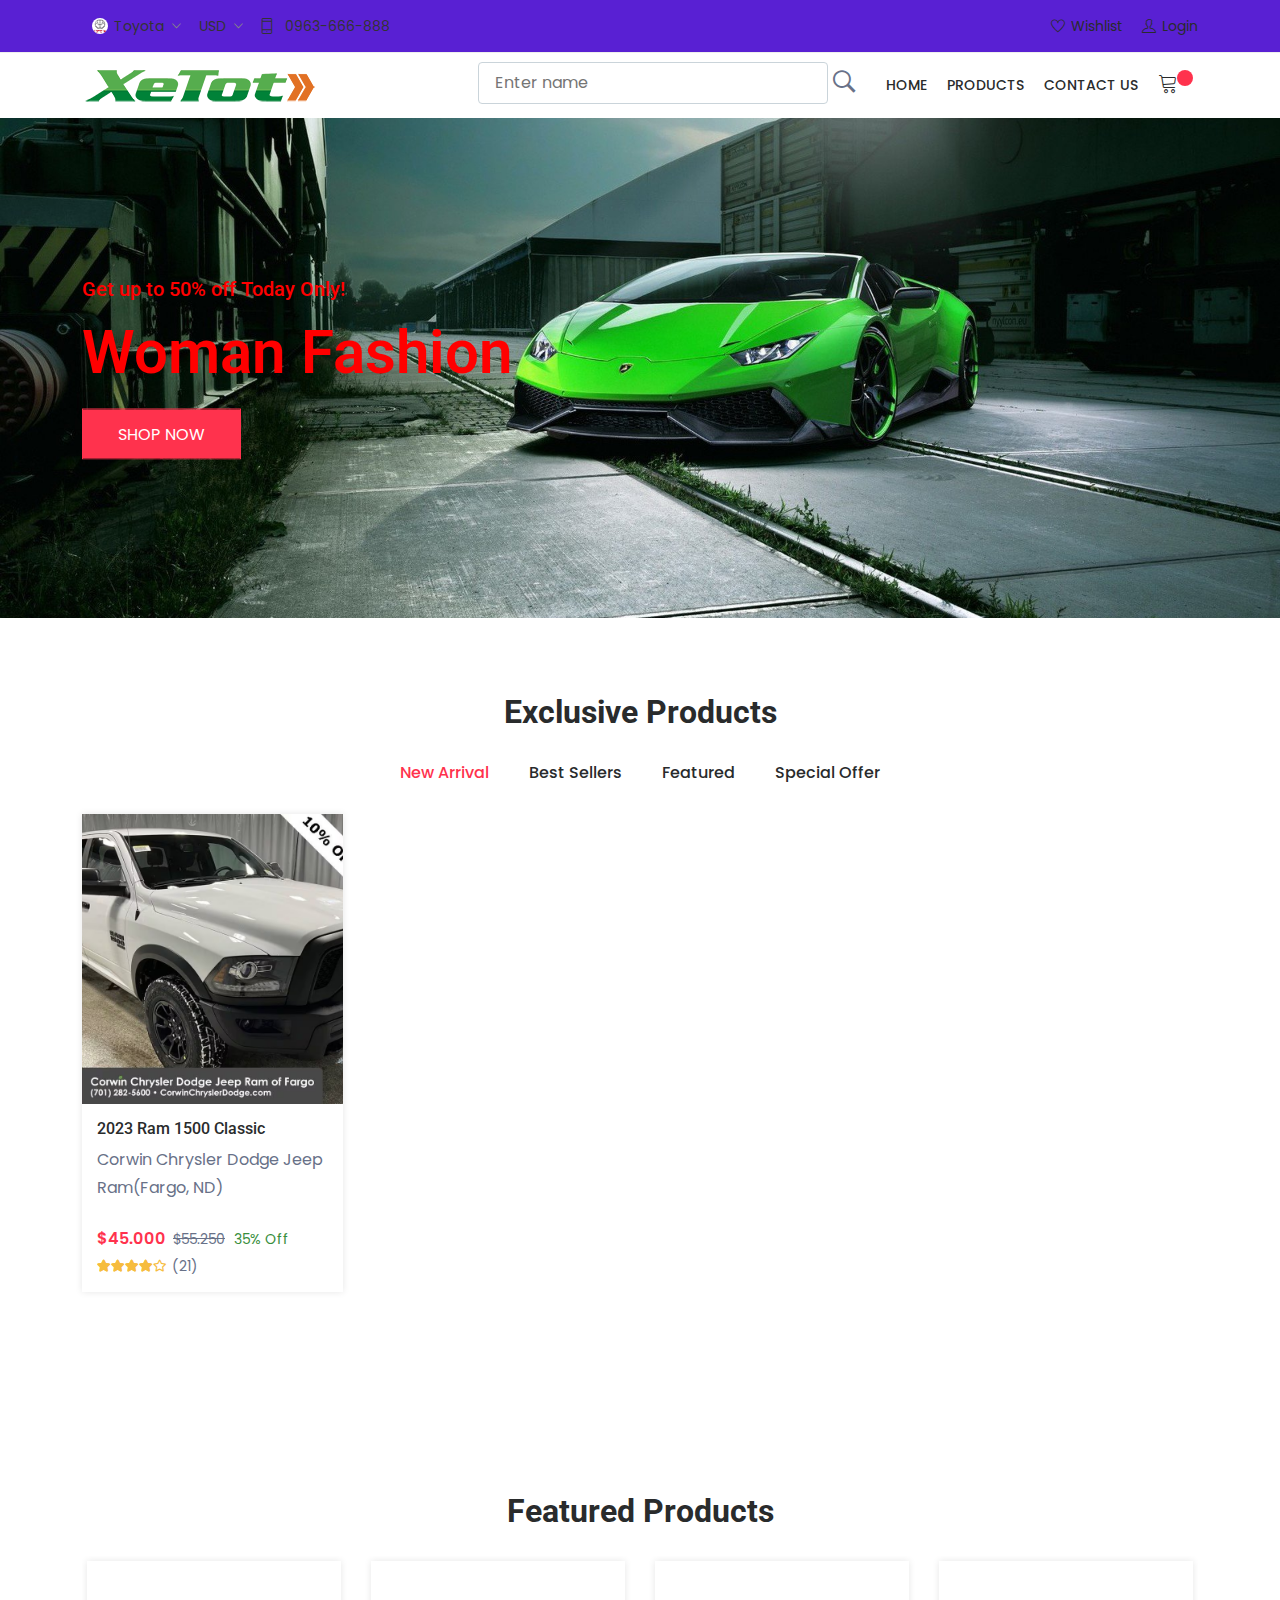
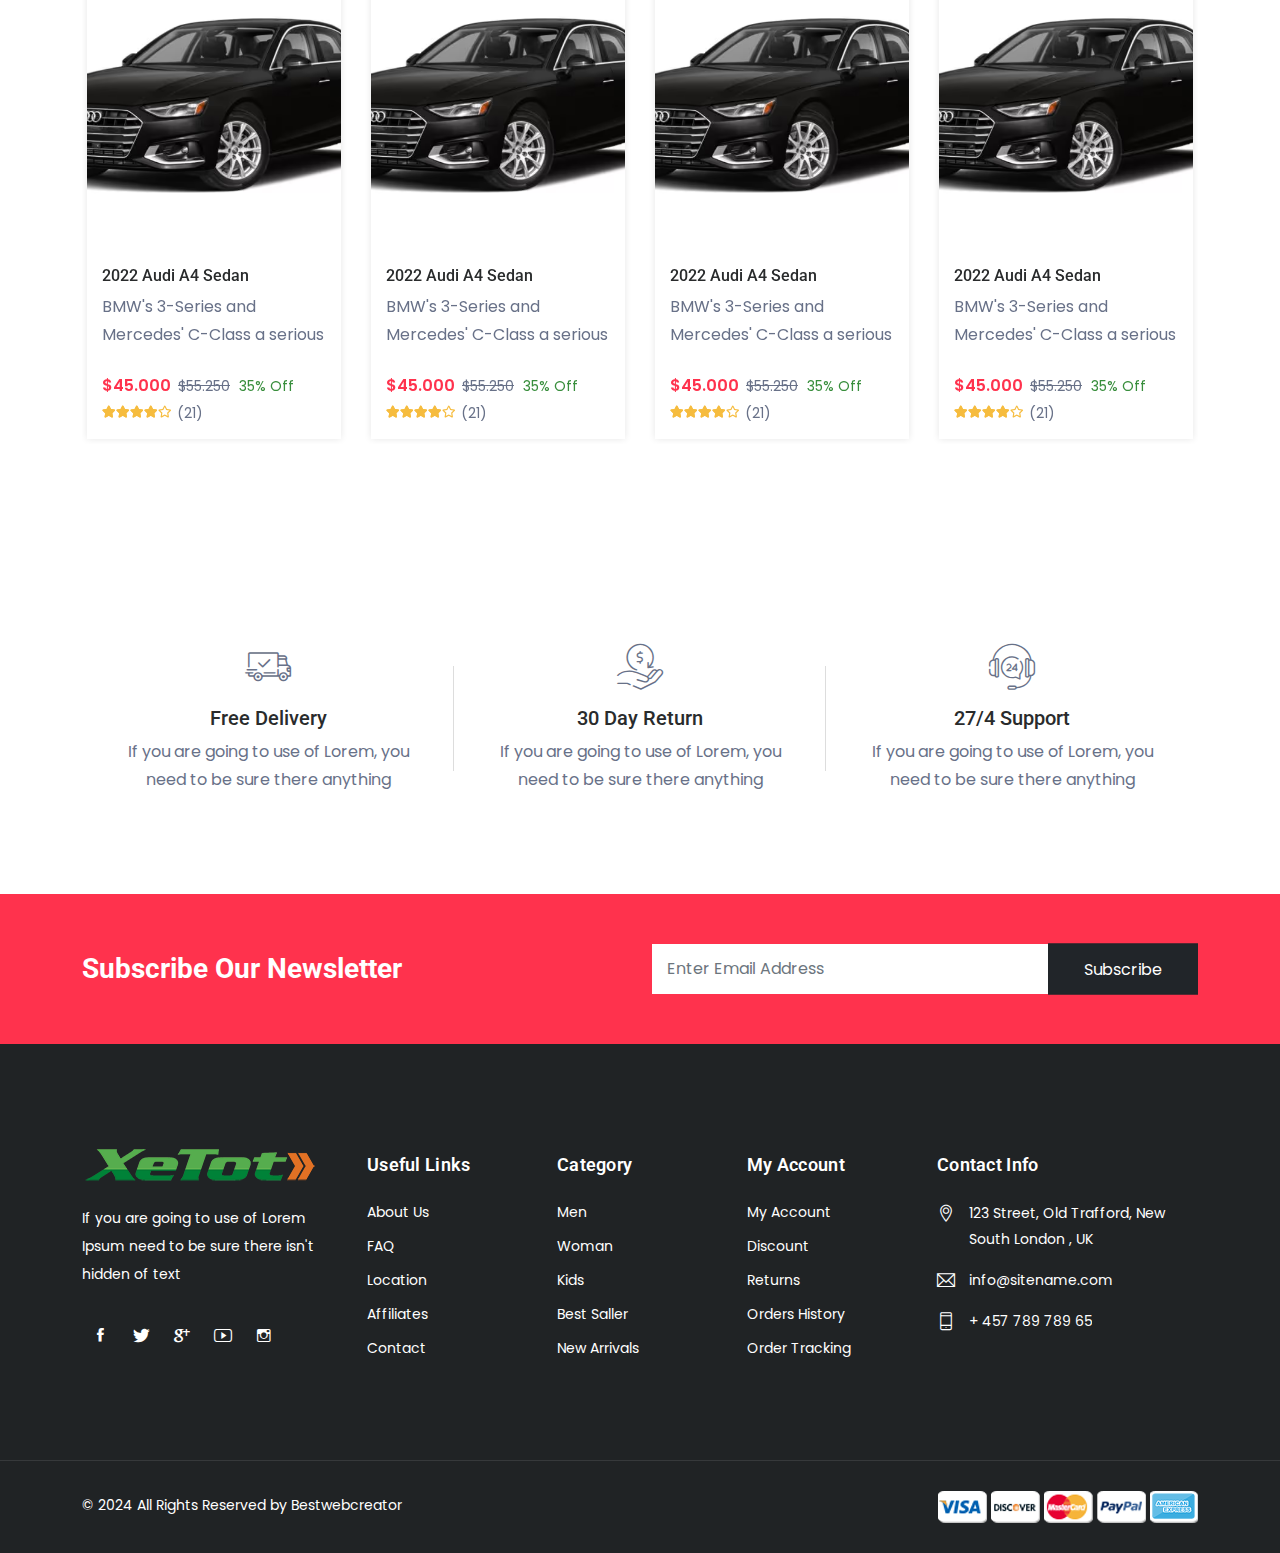
<file: index.html>
<!DOCTYPE html>
<html lang="en">
  <head>
    <!-- Meta -->
    <meta charset="utf-8" />
    <meta http-equiv="X-UA-Compatible" content="IE=edge" />
    <meta content="Anil z" name="author" />
    <meta name="viewport" content="width=device-width, initial-scale=1" />
    <meta
      name="description"
      content="Shopwise is Powerful features and You Can Use The Perfect Build this Template For Any eCommerce Website. The template is built for sell Fashion Products, Shoes, Bags, Cosmetics, Clothes, Sunglasses, Furniture, Kids Products, Electronics, Stationery Products and Sporting Goods."
    />
    <meta
      name="keywords"
      content="ecommerce, electronics store, Fashion store, furniture store,  bootstrap 4, clean, minimal, modern, online store, responsive, retail, shopping, ecommerce store"
    />

    <!-- SITE TITLE -->
    <title>XeTot</title>
    <!-- Favicon Icon -->
    <link
      rel="shortcut icon"
      type="image/x-icon"
      href="./assets/logo/favicon_2.png"
    />
    <!-- Animation CSS -->
    <link rel="stylesheet" href="assets/css/animate.css" />
    <!-- Latest Bootstrap min CSS -->
    <link rel="stylesheet" href="assets/bootstrap/css/bootstrap.min.css" />
    <!-- Google Font -->
    <link
      href="https://fonts.googleapis.com/css?family=Roboto:100,300,400,500,700,900&display=swap"
      rel="stylesheet"
    />
    <link
      href="https://fonts.googleapis.com/css?family=Poppins:200,300,400,500,600,700,800,900&display=swap"
      rel="stylesheet"
    />
    <!-- Icon Font CSS -->
    <link rel="stylesheet" href="assets/css/all.min.css" />
    <link rel="stylesheet" href="assets/css/ionicons.min.css" />
    <link rel="stylesheet" href="assets/css/themify-icons.css" />
    <link rel="stylesheet" href="assets/css/linearicons.css" />
    <link rel="stylesheet" href="assets/css/flaticon.css" />
    <link rel="stylesheet" href="assets/css/simple-line-icons.css" />
    <!--- owl carousel CSS-->
    <link rel="stylesheet" href="assets/owlcarousel/css/owl.carousel.min.css" />
    <link rel="stylesheet" href="assets/owlcarousel/css/owl.theme.css" />
    <link
      rel="stylesheet"
      href="assets/owlcarousel/css/owl.theme.default.min.css"
    />
    <!-- Magnific Popup CSS -->
    <link rel="stylesheet" href="assets/css/magnific-popup.css" />
    <!-- Slick CSS -->
    <link rel="stylesheet" href="assets/css/slick.css" />
    <link rel="stylesheet" href="assets/css/slick-theme.css" />
    <!-- Style CSS -->
    <link rel="stylesheet" href="assets/css/style.css" />
    <link rel="stylesheet" href="assets/css/responsive.css" />
    <link rel="stylesheet" href="./assets/css/index.css" />
    <link rel="stylesheet" href="./assets/css/Pages/home.css" />

    <link rel="stylesheet" href="./assets/css/Pages/index.css" />
  </head>

  <body>
    <!-- START HEADER -->
    <header class="header_wrap fixed-top header_with_topbar">
      <div class="top-header style-top-header">
        <div class="container">
          <div class="row align-items-center">
            <div class="col-md-6">
              <div
                class="d-flex align-items-center justify-content-center justify-content-md-start"
              >
                <div class="lng_dropdown me-2">
                  <select name="countries" class="custome_select">
                    <option
                      value="en"
                      data-image="assets/logo/logo-hang-xe-hoi-toyota.jpg"
                      data-title="English"
                    >
                      Toyota
                    </option>
                    <option
                      value="fn"
                      data-image="assets/logo/ram-500x500.png"
                      data-title="France"
                    >
                      Ram
                    </option>
                    <option
                      value="us"
                      data-image="assets/logo/mazda.jpg"
                      data-title="United States"
                    >
                      Mazda
                    </option>
                  </select>
                </div>
                <div class="me-3">
                  <select name="countries" class="custome_select">
                    <option value="USD" data-title="USD">USD</option>
                    <option value="EUR" data-title="EUR">EUR</option>
                    <option value="GBR" data-title="GBR">GBR</option>
                  </select>
                </div>
                <ul class="contact_detail text-center text-lg-start">
                  <li><i class="ti-mobile"></i><span>0963-666-888</span></li>
                </ul>
              </div>
            </div>
            <div class="col-md-6">
              <div class="text-center text-md-end">
                <ul class="header_list">
                  <li>
                    <a href="wishlist.html"
                      ><i class="ti-heart"></i><span>Wishlist</span></a
                    >
                  </li>
                  <li>
                    <a href="./login.html"
                      ><i class="ti-user"></i
                      ><span class="user_login">Login</span></a
                    >
                  </li>
                </ul>
              </div>
            </div>
          </div>
        </div>
      </div>

      <div class="bottom_header dark_skin main_menu_uppercase">
        <div class="container">
          <nav class="navbar navbar-expand-lg">
            <a class="navbar-brand" href="index.html">
              <img
                class="logo_light"
                src="./assets/images/xe tốt.png"
                alt="logo"
              />
              <img
                class="logo_dark"
                src="./assets/images/xe tốt.png"
                alt="logo"
              />
            </a>

            <div
              class="collapse navbar-collapse justify-content-end"
              id="navbarSupportedContent"
            >
              <div class="search-all">
                <div class="search_name_category">
                  <input
                    class="search_product_name"
                    type="text"
                    placeholder="Enter name"
                  />
                  <i class="ion-ios-search-strong search-strong_name"></i>
                </div>
              </div>

              <ul class="navbar-nav">
                <li class="dropdown">
                  <a data-bs-toggle="dropdown" class="nav-link" href="#"
                    >Home</a
                  >
                </li>

                <li class="dropdown dropdown-mega-menu">
                  <a class="nav-link" href="./category.html">Products</a>
                </li>

                <li>
                  <a class="nav-link nav_item" href="contact.html"
                    >Contact Us</a
                  >
                </li>
              </ul>
            </div>
            <ul class="navbar-nav attr-nav align-items-center">
              <!-- phần dropdown giỏ hàng -->

              <li class="dropdown cart_dropdown">
                <a class="nav-link cart_trigger" href="/shop-cart.html">
                  <i class="linearicons-cart"></i>
                  <span class="cart_count"></span>
                </a>

                <!-- phần dropdown giỏ hàng -->
              </li>
            </ul>
          </nav>
        </div>
      </div>
    </header>
    <!-- END HEADER -->

    <!-- START SECTION BANNER -->
    <div
      class="banner_section slide_medium shop_banner_slider staggered-animation-wrap"
    >
      <div
        id="carouselExampleControls"
        class="carousel slide carousel-fade light_arrow"
        data-bs-ride="carousel"
      >
        <div class="carousel-inner">
          <div
            class="carousel-item active background_bg"
            data-img-src="assets/backgroundimage/background-1.jpg"
          >
            <div class="banner_slide_content">
              <div class="container">
                <!-- STRART CONTAINER -->
                <div class="row">
                  <div class="col-lg-7 col-9">
                    <div class="banner_content overflow-hidden">
                      <h5
                        class="mb-3 staggered-animation font-weight-light style-animation"
                        data-animation="slideInLeft"
                        data-animation-delay="0.5s"
                      >
                        Get up to 50% off Today Only!
                      </h5>
                      <h2
                        class="staggered-animation style-animation"
                        data-animation="slideInLeft"
                        data-animation-delay="1s"
                      >
                        Woman Fashion
                      </h2>
                      <a
                        class="btn btn-fill-out rounded-0 staggered-animation text-uppercase"
                        href="shop-left-sidebar.html"
                        data-animation="slideInLeft"
                        data-animation-delay="1.5s"
                        >Shop Now</a
                      >
                    </div>
                  </div>
                </div>
              </div>
              <!-- END CONTAINER-->
            </div>
          </div>
          <div
            class="carousel-item background_bg"
            data-img-src="assets/backgroundimage/background-2.jpg"
          >
            <div class="banner_slide_content">
              <div class="container">
                <!-- STRART CONTAINER -->
                <div class="row">
                  <div class="col-lg-6">
                    <div class="banner_content overflow-hidden">
                      <h5
                        class="mb-3 staggered-animation font-weight-light style-animation"
                        data-animation="slideInLeft"
                        data-animation-delay="0.5s"
                      >
                        50% off in all products
                      </h5>
                      <h2
                        class="staggered-animation style-animation"
                        data-animation="slideInLeft"
                        data-animation-delay="1s"
                      >
                        Man Fashion
                      </h2>
                      <a
                        class="btn btn-fill-out rounded-0 staggered-animation text-uppercase"
                        href="shop-left-sidebar.html"
                        data-animation="slideInLeft"
                        data-animation-delay="1.5s"
                        >Shop Now</a
                      >
                    </div>
                  </div>
                </div>
              </div>
              <!-- END CONTAINER-->
            </div>
          </div>
          <div
            class="carousel-item background_bg"
            data-img-src="assets/backgroundimage/background-3.jpg"
          >
            <div class="banner_slide_content">
              <div class="container">
                <!-- STRART CONTAINER -->
                <div class="row">
                  <div class="col-lg-6">
                    <div class="banner_content overflow-hidden">
                      <h5
                        class="mb-3 staggered-animation font-weight-light style-animation"
                        data-animation="slideInLeft"
                        data-animation-delay="0.5s"
                      >
                        Taking your Viewing Experience to Next Level
                      </h5>
                      <h2
                        class="staggered-animation style-animation"
                        data-animation="slideInLeft"
                        data-animation-delay="1s"
                      >
                        Summer Sale
                      </h2>
                      <a
                        class="btn btn-fill-out rounded-0 staggered-animation text-uppercase"
                        href="shop-left-sidebar.html"
                        data-animation="slideInLeft"
                        data-animation-delay="1.5s"
                        >Shop Now</a
                      >
                    </div>
                  </div>
                </div>
              </div>
              <!-- END CONTAINER-->
            </div>
          </div>
        </div>
        <a
          class="carousel-control-prev"
          href="#carouselExampleControls"
          role="button"
          data-bs-slide="prev"
          ><i class="ion-chevron-left"></i
        ></a>
        <a
          class="carousel-control-next"
          href="#carouselExampleControls"
          role="button"
          data-bs-slide="next"
          ><i class="ion-chevron-right"></i
        ></a>
      </div>
    </div>
    <!-- END SECTION BANNER -->

    <!-- END MAIN CONTENT -->

    <div class="main_content main_content_search">
      <!-- START SECTION SHOP -->
      <div class="section small_pt pb_70">
        <div class="container container_content_search">
          <!-- phần render Search -->

          <h2 class="content_result"></h2>
          <div class="tab-content tab-content_search">
            <div
              class="tab-pane fade show active"
              id=""
              role="tabpanel"
              aria-labelledby="arrival-tab"
            >
              <div
                class="row shop_container exclusive_products add-product_search"
              ></div>
            </div>
          </div>

          <!-- phần render Search -->

          <div class="row justify-content-center">
            <div class="col-md-6">
              <div class="heading_s1 text-center">
                <h2>Exclusive Products</h2>
              </div>
            </div>
          </div>
          <div class="row">
            <div class="col-12">
              <!-- phần nội dung thẻ a click tab -->

              <div class="tab-style1">
                <ul
                  class="nav nav-tabs justify-content-center product_tab_click"
                  role="tablist"
                >
                  <li class="nav-item">
                    <a
                      data-type="new_arrival"
                      class="nav-link active product_item_tab"
                      id="arrival-tab"
                      data-bs-toggle="tab"
                      href="#arrival"
                      role="tab"
                      aria-controls="arrival"
                      aria-selected="true"
                      >New Arrival</a
                    >
                  </li>
                  <li class="nav-item">
                    <a
                      data-type="best_seller"
                      class="nav-link product_item_tab"
                      id="sellers-tab"
                      data-bs-toggle="tab"
                      href="#sellers"
                      role="tab"
                      aria-controls="sellers"
                      aria-selected="false"
                      >Best Sellers</a
                    >
                  </li>
                  <li class="nav-item">
                    <a
                      data-type="featured"
                      class="nav-link product_item_tab"
                      id="featured-tab"
                      data-bs-toggle="tab"
                      href="#featured"
                      role="tab"
                      aria-controls="featured"
                      aria-selected="false"
                      >Featured</a
                    >
                  </li>
                  <li class="nav-item">
                    <a
                      data-type="special_offer"
                      class="nav-link product_item_tab"
                      id="special-tab"
                      data-bs-toggle="tab"
                      href="#special"
                      role="tab"
                      aria-controls="special"
                      aria-selected="false"
                      >Special Offer
                    </a>
                  </li>
                </ul>
              </div>

              <!-- phần nội dung thẻ a click tab -->
              <!-- phần nội dung tan content hiển thị States -->

              <div class="tab-content">
                <!-- phần 1 -->
                <div
                  class="tab-pane fade show active"
                  id="arrival"
                  role="tabpanel"
                  aria-labelledby="arrival-tab"
                >
                  <div
                    class="row shop_container exclusive_products add-product"
                  >
                    <div class="col-lg-3 col-md-4 col-6">
                      <div class="product">
                        <div class="product_img">
                          <a href="">
                            <img
                              src="assets/exclusiveproducts/exclusiveproducts_1.avif"
                              alt="product_img1"
                            />
                          </a>
                          <div class="product_action_box">
                            <ul class="list_none pr_action_btn">
                              <li class="add-to-cart">
                                <a href=""
                                  ><i class="icon-basket-loaded"></i> Add To
                                  Cart</a
                                >
                              </li>

                              <li>
                                <a href="" class="popup-ajax"
                                  ><i class="icon-magnifier-add"></i
                                ></a>
                              </li>
                              <li>
                                <a href=""><i class="icon-heart"></i></a>
                              </li>
                            </ul>
                          </div>
                        </div>
                        <div class="product_info">
                          <h6 class="product_title">
                            <a href="shop-product-detail.html"
                              >2023 Ram 1500 Classic</a
                            >
                          </h6>
                          <div class="product_price">
                            <p>Corwin Chrysler Dodge Jeep Ram(Fargo, ND)</p>
                            <span class="price">$45.000</span>
                            <del>$55.250</del>
                            <div class="on_sale">
                              <span>35% Off</span>
                            </div>
                          </div>
                          <div class="rating_wrap">
                            <div class="rating">
                              <div
                                class="product_rate"
                                style="width: 80%"
                              ></div>
                            </div>
                            <span class="rating_num">(21)</span>
                          </div>
                          <div class="pr_desc">
                            <p>
                              Lorem ipsum dolor sit amet, consectetur adipiscing
                              elit. Phasellus blandit massa enim. Nullam id
                              varius nunc id varius nunc.
                            </p>
                          </div>
                          <div class="pr_switch_wrap">
                            <div class="product_color_switch">
                              <span class="active" data-color="#87554B"></span>
                              <span data-color="#333333"></span>
                              <span data-color="#DA323F"></span>
                            </div>
                          </div>
                        </div>
                      </div>
                    </div>
                  </div>
                </div>

                <!-- phần 1 -->

                <!-- phần 2 -->

                <div
                  class="tab-pane fade"
                  id="sellers"
                  role="tabpanel"
                  aria-labelledby="sellers-tab"
                >
                  <div class="row shop_container">
                    <div class="col-lg-3 col-md-4 col-6">
                      <div class="product">
                        <div class="product_img">
                          <a href="shop-product-detail.html">
                            <img
                              src="assets/images/product_img9.jpg"
                              alt="product_img9"
                            />
                          </a>
                          <div class="product_action_box">
                            <ul class="list_none pr_action_btn">
                              <li class="add-to-cart">
                                <a href="#"
                                  ><i class="icon-basket-loaded"></i> Add To
                                  Cart</a
                                >
                              </li>

                              <li>
                                <a
                                  href="shop-quick-view.html"
                                  class="popup-ajax"
                                  ><i class="icon-magnifier-add"></i
                                ></a>
                              </li>
                              <li>
                                <a href="#"><i class="icon-heart"></i></a>
                              </li>
                            </ul>
                          </div>
                        </div>
                        <div class="product_info">
                          <h6 class="product_title">
                            <a href="shop-product-detail.html"
                              >T-Shirt Form Girls</a
                            >
                          </h6>
                          <div class="product_price">
                            <span class="price">$45.00</span>
                            <del>$55.25</del>
                            <div class="on_sale">
                              <span>35% Off</span>
                            </div>
                          </div>
                          <div class="rating_wrap">
                            <div class="rating">
                              <div
                                class="product_rate"
                                style="width: 80%"
                              ></div>
                            </div>
                            <span class="rating_num">(21)</span>
                          </div>
                          <div class="pr_desc">
                            <p>
                              Lorem ipsum dolor sit amet, consectetur adipiscing
                              elit. Phasellus blandit massa enim. Nullam id
                              varius nunc id varius nunc.
                            </p>
                          </div>
                          <div class="pr_switch_wrap">
                            <div class="product_color_switch">
                              <span class="active" data-color="#B5B6BB"></span>
                              <span data-color="#333333"></span>
                              <span data-color="#DA323F"></span>
                            </div>
                          </div>
                        </div>
                      </div>
                    </div>
                  </div>
                </div>

                <!-- phần 2 -->
                <!-- phần 3 -->

                <div
                  class="tab-pane fade"
                  id="featured"
                  role="tabpanel"
                  aria-labelledby="featured-tab"
                >
                  <div class="row shop_container">
                    <div class="col-lg-3 col-md-4 col-6">
                      <div class="product">
                        <div class="product_img">
                          <a href="shop-product-detail.html">
                            <img
                              src="assets/images/product_img5.jpg"
                              alt="product_img5"
                            />
                          </a>
                          <div class="product_action_box">
                            <ul class="list_none pr_action_btn">
                              <li class="add-to-cart">
                                <a href="#"
                                  ><i class="icon-basket-loaded"></i> Add To
                                  Cart</a
                                >
                              </li>

                              <li>
                                <a
                                  href="shop-quick-view.html"
                                  class="popup-ajax"
                                  ><i class="icon-magnifier-add"></i
                                ></a>
                              </li>
                              <li>
                                <a href="#"><i class="icon-heart"></i></a>
                              </li>
                            </ul>
                          </div>
                        </div>
                        <div class="product_info">
                          <h6 class="product_title">
                            <a href="shop-product-detail.html"
                              >blue dress for woman</a
                            >
                          </h6>
                          <div class="product_price">
                            <span class="price">$45.00</span>
                            <del>$55.25</del>
                            <div class="on_sale">
                              <span>35% Off</span>
                            </div>
                          </div>
                          <div class="rating_wrap">
                            <div class="rating">
                              <div
                                class="product_rate"
                                style="width: 80%"
                              ></div>
                            </div>
                            <span class="rating_num">(21)</span>
                          </div>
                          <div class="pr_desc">
                            <p>
                              Lorem ipsum dolor sit amet, consectetur adipiscing
                              elit. Phasellus blandit massa enim. Nullam id
                              varius nunc id varius nunc.
                            </p>
                          </div>
                          <div class="pr_switch_wrap">
                            <div class="product_color_switch">
                              <span class="active" data-color="#87554B"></span>
                              <span data-color="#333333"></span>
                              <span data-color="#5FB7D4"></span>
                            </div>
                          </div>
                        </div>
                      </div>
                    </div>
                  </div>
                </div>

                <!-- phần 3 -->

                <!-- phần 4 -->

                <div
                  class="tab-pane fade"
                  id="special"
                  role="tabpanel"
                  aria-labelledby="special-tab"
                >
                  <div class="row shop_container">
                    <div class="col-lg-3 col-md-4 col-6">
                      <div class="product">
                        <div class="product_img">
                          <a href="shop-product-detail.html">
                            <img
                              src="assets/images/product_img4.jpg"
                              alt="product_img4"
                            />
                          </a>
                          <div class="product_action_box">
                            <ul class="list_none pr_action_btn">
                              <li class="add-to-cart">
                                <a href="#"
                                  ><i class="icon-basket-loaded"></i> Add To
                                  Cart</a
                                >
                              </li>

                              <li>
                                <a
                                  href="shop-quick-view.html"
                                  class="popup-ajax"
                                  ><i class="icon-magnifier-add"></i
                                ></a>
                              </li>
                              <li>
                                <a href="#"><i class="icon-heart"></i></a>
                              </li>
                            </ul>
                          </div>
                        </div>
                        <div class="product_info">
                          <h6 class="product_title">
                            <a href="shop-product-detail.html"
                              >light blue Shirt</a
                            >
                          </h6>
                          <div class="product_price">
                            <span class="price">$69.00</span>
                            <del>$89.00</del>
                            <div class="on_sale">
                              <span>20% Off</span>
                            </div>
                          </div>
                          <div class="rating_wrap">
                            <div class="rating">
                              <div
                                class="product_rate"
                                style="width: 70%"
                              ></div>
                            </div>
                            <span class="rating_num">(22)</span>
                          </div>
                          <div class="pr_desc">
                            <p>
                              Lorem ipsum dolor sit amet, consectetur adipiscing
                              elit. Phasellus blandit massa enim. Nullam id
                              varius nunc id varius nunc.
                            </p>
                          </div>
                          <div class="pr_switch_wrap">
                            <div class="product_color_switch">
                              <span class="active" data-color="#333333"></span>
                              <span data-color="#A92534"></span>
                              <span data-color="#B9C2DF"></span>
                            </div>
                          </div>
                        </div>
                      </div>
                    </div>
                  </div>
                </div>

                <!-- phần 4 -->
              </div>

              <!-- phần nội dung tan content hiển thị end-->
            </div>
          </div>
        </div>
      </div>
      <!-- END SECTION SHOP -->

      <!-- START SECTION SHOP -->
      <div class="section">
        <div class="container">
          <div class="row justify-content-center">
            <div class="col-md-6">
              <div class="heading_s1 text-center">
                <h2>Featured Products</h2>
              </div>
            </div>
          </div>

          <!-- Phần sline sản phẩm nổi bật -->

          <div class="row featured_products add-product-featured">
            <div class="col-md-12">
              <div
                class="product_slider carousel_slider owl-carousel owl-theme nav_style1 product_slider_feature"
                data-loop="true"
                data-dots="false"
                data-nav="true"
                data-margin="20"
                data-responsive='{"0":{"items": "1"}, "481":{"items": "2"}, "768":{"items": "3"}, "1199":{"items": "4"}}'
              >
                <!-- phần item sản phẩm -->
                <div class="item">
                  <div class="product">
                    <div class="product_img">
                      <a href="shop-product-detail.html">
                        <img
                          src="assets/featuredproducts/featuredproducts_1.avif"
                          alt="product_img1"
                        />
                      </a>
                      <div class="product_action_box">
                        <ul class="list_none pr_action_btn">
                          <li class="add-to-cart">
                            <a href="#"
                              ><i class="icon-basket-loaded"></i> Add To Cart</a
                            >
                          </li>

                          <li>
                            <a href="shop-quick-view.html" class="popup-ajax"
                              ><i class="icon-magnifier-add"></i
                            ></a>
                          </li>
                          <li>
                            <a href="#"><i class="icon-heart"></i></a>
                          </li>
                        </ul>
                      </div>
                    </div>
                    <div class="product_info">
                      <h6 class="product_title">
                        <a href="shop-product-detail.html"
                          >2022 Audi A4 Sedan</a
                        >
                      </h6>
                      <p>BMW's 3-Series and Mercedes' C-Class a serious</p>
                      <div class="product_price">
                        <span class="price">$45.000</span>
                        <del>$55.250</del>
                        <div class="on_sale">
                          <span>35% Off</span>
                        </div>
                      </div>
                      <div class="rating_wrap">
                        <div class="rating">
                          <div class="product_rate" style="width: 80%"></div>
                        </div>
                        <span class="rating_num">(21)</span>
                      </div>
                      <div class="pr_desc">
                        <p>
                          Lorem ipsum dolor sit amet, consectetur adipiscing
                          elit. Phasellus blandit massa enim. Nullam id varius
                          nunc id varius nunc.
                        </p>
                      </div>
                      <div class="pr_switch_wrap">
                        <div class="product_color_switch">
                          <span class="active" data-color="#87554B"></span>
                          <span data-color="#333333"></span>
                          <span data-color="#DA323F"></span>
                        </div>
                      </div>
                    </div>
                  </div>
                </div>

                <!-- phần item sản phẩm -->
              </div>
            </div>
          </div>

          <!-- Phần sline sản phẩm nổi bật -->
        </div>
      </div>
      <!-- END SECTION SHOP -->

      <!-- START SECTION SHOP INFO -->
      <div class="section pb_70">
        <div class="container">
          <div class="row g-0">
            <div class="col-lg-4">
              <div class="icon_box icon_box_style1">
                <div class="icon">
                  <i class="flaticon-shipped"></i>
                </div>
                <div class="icon_box_content">
                  <h5>Free Delivery</h5>
                  <p>
                    If you are going to use of Lorem, you need to be sure there
                    anything
                  </p>
                </div>
              </div>
            </div>
            <div class="col-lg-4">
              <div class="icon_box icon_box_style1">
                <div class="icon">
                  <i class="flaticon-money-back"></i>
                </div>
                <div class="icon_box_content">
                  <h5>30 Day Return</h5>
                  <p>
                    If you are going to use of Lorem, you need to be sure there
                    anything
                  </p>
                </div>
              </div>
            </div>
            <div class="col-lg-4">
              <div class="icon_box icon_box_style1">
                <div class="icon">
                  <i class="flaticon-support"></i>
                </div>
                <div class="icon_box_content">
                  <h5>27/4 Support</h5>
                  <p>
                    If you are going to use of Lorem, you need to be sure there
                    anything
                  </p>
                </div>
              </div>
            </div>
          </div>
        </div>
      </div>
      <!-- END SECTION SHOP INFO -->

      <!-- START SECTION SUBSCRIBE NEWSLETTER -->
      <div class="section bg_default small_pt small_pb">
        <div class="container">
          <div class="row align-items-center">
            <div class="col-md-6">
              <div class="heading_s1 mb-md-0 heading_light">
                <h3>Subscribe Our Newsletter</h3>
              </div>
            </div>
            <div class="col-md-6">
              <div class="newsletter_form">
                <form>
                  <input
                    type="text"
                    required=""
                    class="form-control rounded-0"
                    placeholder="Enter Email Address"
                  />
                  <button
                    type="submit"
                    class="btn btn-dark rounded-0"
                    name="submit"
                    value="Submit"
                  >
                    Subscribe
                  </button>
                </form>
              </div>
            </div>
          </div>
        </div>
      </div>
      <!-- START SECTION SUBSCRIBE NEWSLETTER -->
    </div>
    <!-- END MAIN CONTENT -->

    <!-- START FOOTER -->
    <footer class="footer_dark">
      <div class="footer_top">
        <div class="container">
          <div class="row">
            <div class="col-lg-3 col-md-6 col-sm-12">
              <div class="widget">
                <div class="footer_logo">
                  <a href="#"
                    ><img src="./assets/images/xe tốt.png" alt="logo"
                  /></a>
                </div>
                <p>
                  If you are going to use of Lorem Ipsum need to be sure there
                  isn't hidden of text
                </p>
              </div>
              <div class="widget">
                <ul class="social_icons social_white">
                  <li>
                    <a href="#"><i class="ion-social-facebook"></i></a>
                  </li>
                  <li>
                    <a href="#"><i class="ion-social-twitter"></i></a>
                  </li>
                  <li>
                    <a href="#"><i class="ion-social-googleplus"></i></a>
                  </li>
                  <li>
                    <a href="#"><i class="ion-social-youtube-outline"></i></a>
                  </li>
                  <li>
                    <a href="#"><i class="ion-social-instagram-outline"></i></a>
                  </li>
                </ul>
              </div>
            </div>
            <div class="col-lg-2 col-md-3 col-sm-6">
              <div class="widget">
                <h6 class="widget_title">Useful Links</h6>
                <ul class="widget_links">
                  <li><a href="#">About Us</a></li>
                  <li><a href="#">FAQ</a></li>
                  <li><a href="#">Location</a></li>
                  <li><a href="#">Affiliates</a></li>
                  <li><a href="#">Contact</a></li>
                </ul>
              </div>
            </div>
            <div class="col-lg-2 col-md-3 col-sm-6">
              <div class="widget">
                <h6 class="widget_title">Category</h6>
                <ul class="widget_links">
                  <li><a href="#">Men</a></li>
                  <li><a href="#">Woman</a></li>
                  <li><a href="#">Kids</a></li>
                  <li><a href="#">Best Saller</a></li>
                  <li><a href="#">New Arrivals</a></li>
                </ul>
              </div>
            </div>
            <div class="col-lg-2 col-md-6 col-sm-6">
              <div class="widget">
                <h6 class="widget_title">My Account</h6>
                <ul class="widget_links">
                  <li><a href="#">My Account</a></li>
                  <li><a href="#">Discount</a></li>
                  <li><a href="#">Returns</a></li>
                  <li><a href="#">Orders History</a></li>
                  <li><a href="#">Order Tracking</a></li>
                </ul>
              </div>
            </div>
            <div class="col-lg-3 col-md-4 col-sm-6">
              <div class="widget">
                <h6 class="widget_title">Contact Info</h6>
                <ul class="contact_info contact_info_light">
                  <li>
                    <i class="ti-location-pin"></i>
                    <p>123 Street, Old Trafford, New South London , UK</p>
                  </li>
                  <li>
                    <i class="ti-email"></i>
                    <a href="mailto:info@sitename.com">info@sitename.com</a>
                  </li>
                  <li>
                    <i class="ti-mobile"></i>
                    <p>+ 457 789 789 65</p>
                  </li>
                </ul>
              </div>
            </div>
          </div>
        </div>
      </div>
      <div class="bottom_footer border-top-tran">
        <div class="container">
          <div class="row">
            <div class="col-md-6">
              <p class="mb-md-0 text-center text-md-start">
                © 2024 All Rights Reserved by Bestwebcreator
              </p>
            </div>
            <div class="col-md-6">
              <ul class="footer_payment text-center text-lg-end">
                <li>
                  <a href="#"
                    ><img src="assets/images/visa.png" alt="visa"
                  /></a>
                </li>
                <li>
                  <a href="#"
                    ><img src="assets/images/discover.png" alt="discover"
                  /></a>
                </li>
                <li>
                  <a href="#"
                    ><img src="assets/images/master_card.png" alt="master_card"
                  /></a>
                </li>
                <li>
                  <a href="#"
                    ><img src="assets/images/paypal.png" alt="paypal"
                  /></a>
                </li>
                <li>
                  <a href="#"
                    ><img
                      src="assets/images/amarican_express.png"
                      alt="amarican_express"
                  /></a>
                </li>
              </ul>
            </div>
          </div>
        </div>
      </div>
    </footer>
    <!-- END FOOTER -->

    <a href="#" class="scrollup" style="display: none"
      ><i class="ion-ios-arrow-up"></i
    ></a>

    <!-- Latest jQuery -->
    <script src="assets/js/jquery-3.6.0.min.js"></script>
    <!-- popper min js -->
    <script src="assets/js/popper.min.js"></script>
    <!-- Latest compiled and minified Bootstrap -->
    <script src="assets/bootstrap/js/bootstrap.min.js"></script>
    <!-- owl-carousel min js  -->
    <script src="assets/owlcarousel/js/owl.carousel.min.js"></script>
    <!-- magnific-popup min js  -->
    <script src="assets/js/magnific-popup.min.js"></script>
    <!-- waypoints min js  -->
    <script src="assets/js/waypoints.min.js"></script>
    <!-- parallax js  -->
    <script src="assets/js/parallax.js"></script>
    <!-- countdown js  -->
    <script src="assets/js/jquery.countdown.min.js"></script>
    <!-- imagesloaded js -->
    <script src="assets/js/imagesloaded.pkgd.min.js"></script>
    <!-- isotope min js -->
    <script src="assets/js/isotope.min.js"></script>
    <!-- jquery.dd.min js -->
    <script src="assets/js/jquery.dd.min.js"></script>
    <!-- slick js -->
    <script src="assets/js/slick.min.js"></script>
    <!-- elevatezoom js -->
    <script src="assets/js/jquery.elevatezoom.js"></script>
    <!-- scripts js -->
    <script src="assets/js/scripts.js"></script>

    <!-- phần code js  -->

    <script src="./assets/js/Pages/home.js"></script>
    <script src="./assets/js/Pages/index.js"></script>
    <script src="./assets/js/Pages/index_search_name.js"></script>
    <script src="./assets/js/Pages/homeCart.js"></script>
  </body>
</html>
</file>
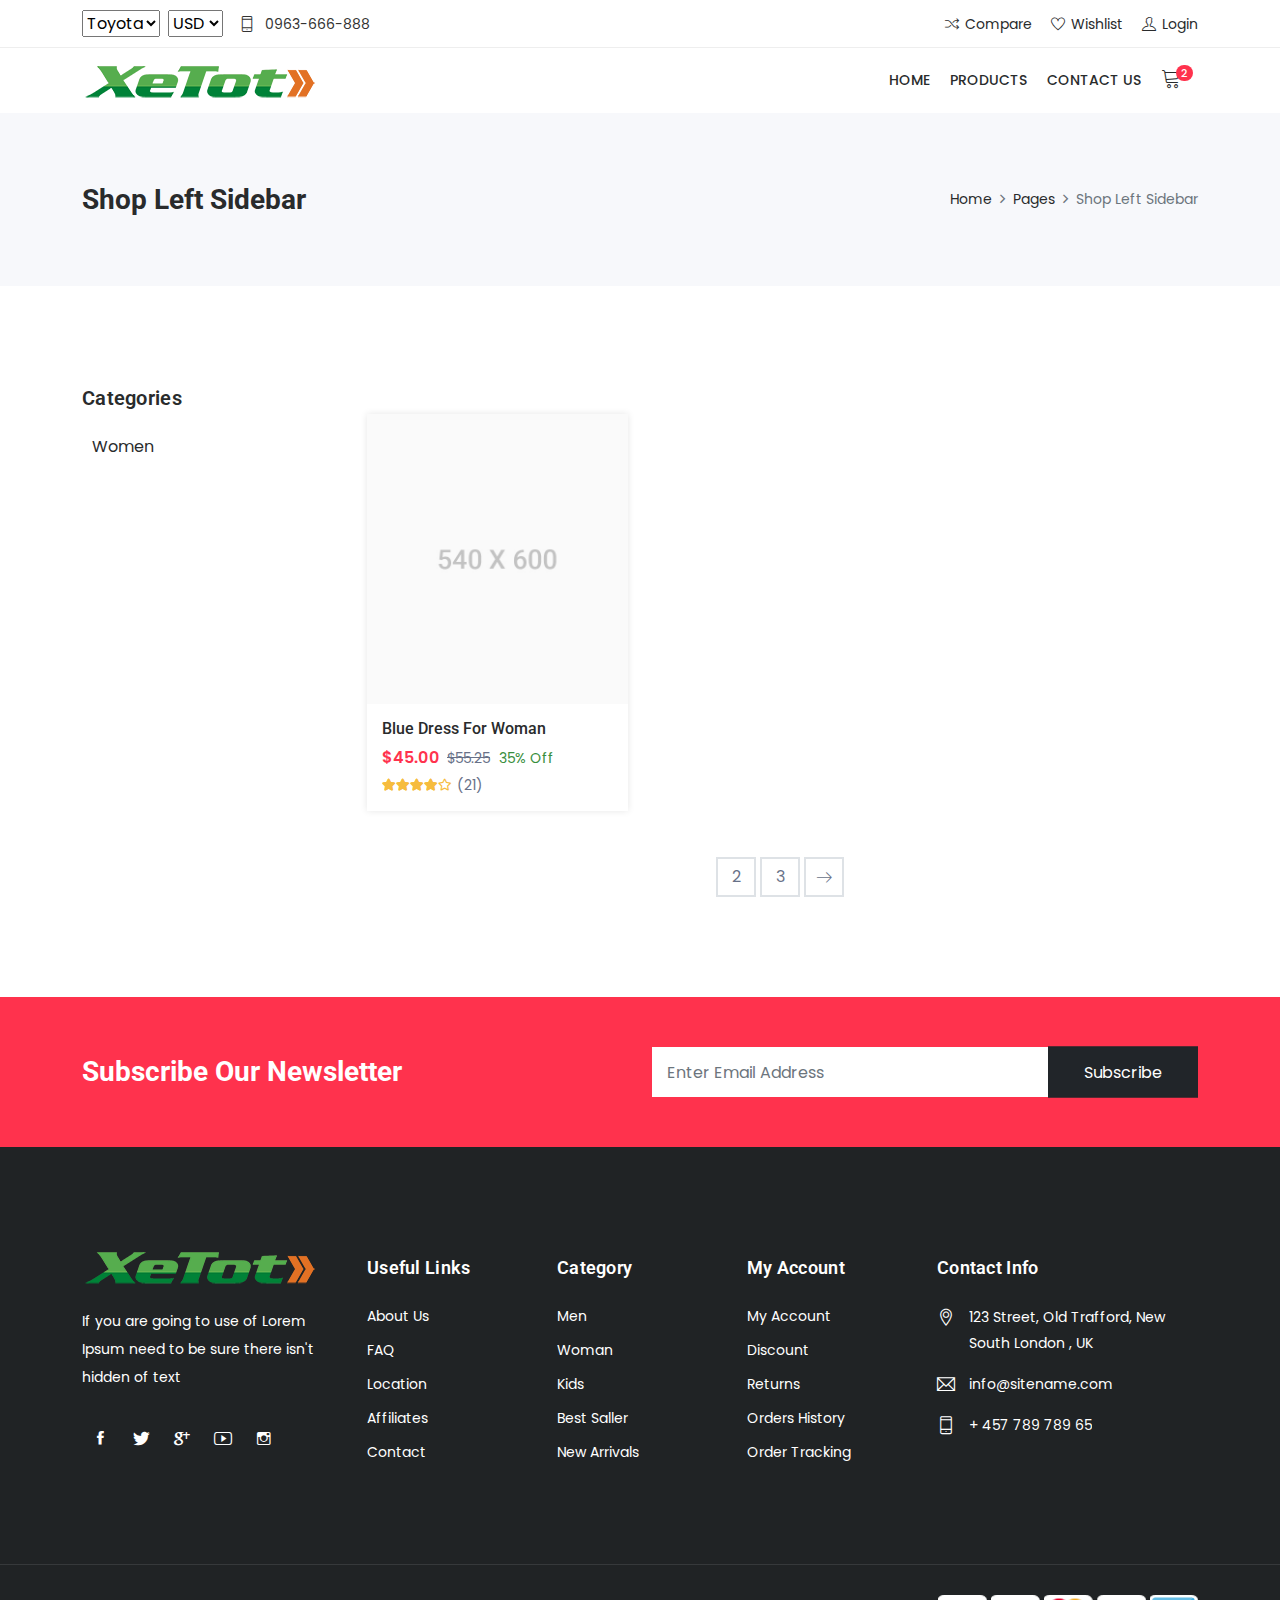
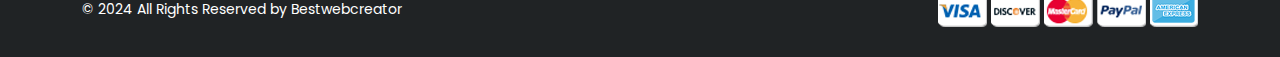
<file: category.html>
<!DOCTYPE html>
<html lang="en">
  <head>
    <!-- Meta -->
    <meta charset="utf-8" />
    <meta http-equiv="X-UA-Compatible" content="IE=edge" />
    <meta content="Anil z" name="author" />
    <meta name="viewport" content="width=device-width, initial-scale=1" />
    <meta
      name="description"
      content="Shopwise is Powerful features and You Can Use The Perfect Build this Template For Any eCommerce Website. The template is built for sell Fashion Products, Shoes, Bags, Cosmetics, Clothes, Sunglasses, Furniture, Kids Products, Electronics, Stationery Products and Sporting Goods."
    />
    <meta
      name="keywords"
      content="ecommerce, electronics store, Fashion store, furniture store,  bootstrap 4, clean, minimal, modern, online store, responsive, retail, shopping, ecommerce store"
    />

    <!-- SITE TITLE -->
    <title>XeTot</title>
    <!-- Favicon Icon -->
    <link
      rel="shortcut icon"
      type="image/x-icon"
      href="./assets/logo/favicon_2.png"
    />
    <!-- Animation CSS -->
    <link rel="stylesheet" href="assets/css/animate.css" />
    <!-- Latest Bootstrap min CSS -->
    <link rel="stylesheet" href="assets/bootstrap/css/bootstrap.min.css" />
    <!-- Google Font -->
    <link
      href="https://fonts.googleapis.com/css?family=Roboto:100,300,400,500,700,900&display=swap"
      rel="stylesheet"
    />
    <link
      href="https://fonts.googleapis.com/css?family=Poppins:200,300,400,500,600,700,800,900&display=swap"
      rel="stylesheet"
    />
    <!-- Icon Font CSS -->
    <link rel="stylesheet" href="assets/css/all.min.css" />
    <link rel="stylesheet" href="assets/css/ionicons.min.css" />
    <link rel="stylesheet" href="assets/css/themify-icons.css" />
    <link rel="stylesheet" href="assets/css/linearicons.css" />
    <link rel="stylesheet" href="assets/css/flaticon.css" />
    <link rel="stylesheet" href="assets/css/simple-line-icons.css" />
    <!--- owl carousel CSS-->
    <link rel="stylesheet" href="assets/owlcarousel/css/owl.carousel.min.css" />
    <link rel="stylesheet" href="assets/owlcarousel/css/owl.theme.css" />
    <link
      rel="stylesheet"
      href="assets/owlcarousel/css/owl.theme.default.min.css"
    />
    <!-- Magnific Popup CSS -->
    <link rel="stylesheet" href="assets/css/magnific-popup.css" />
    <!-- jquery-ui CSS -->
    <link rel="stylesheet" href="assets/css/jquery-ui.css" />
    <!-- Slick CSS -->
    <link rel="stylesheet" href="assets/css/slick.css" />
    <link rel="stylesheet" href="assets/css/slick-theme.css" />
    <!-- Style CSS -->
    <link rel="stylesheet" href="assets/css/style.css" />
    <link rel="stylesheet" href="assets/css/responsive.css" />

    <link rel="stylesheet" href="./assets/css/Pages/category.css" />
  </head>

  <body>
    <!-- Home Popup Section -->
    <div
      class="modal fade subscribe_popup"
      id="onload-popup"
      tabindex="-1"
      role="dialog"
      aria-hidden="true"
    >
      <div class="modal-dialog modal-lg modal-dialog-centered" role="document">
        <div class="modal-content">
          <div class="modal-body">
            <button
              type="button"
              class="close"
              data-bs-dismiss="modal"
              aria-label="Close"
            >
              <span aria-hidden="true"
                ><i class="ion-ios-close-empty"></i
              ></span>
            </button>
            <div class="row g-0">
              <div class="col-sm-5">
                <div
                  class="background_bg h-100"
                  data-img-src="assets/images/popup_img.jpg"
                ></div>
              </div>
              <div class="col-sm-7">
                <div class="popup_content">
                  <div class="popup-text">
                    <div class="heading_s4">
                      <h4>Subscribe and Get 25% Discount!</h4>
                    </div>
                    <p>
                      Subscribe to the newsletter to receive updates about new
                      products.
                    </p>
                  </div>
                  <form method="post">
                    <div class="form-group mb-3">
                      <input
                        name="email"
                        required
                        type="email"
                        class="form-control rounded-0"
                        placeholder="Enter Your Email"
                      />
                    </div>
                    <div class="form-group mb-3">
                      <button
                        class="btn btn-fill-line btn-block text-uppercase rounded-0"
                        title="Subscribe"
                        type="submit"
                      >
                        Subscribe
                      </button>
                    </div>
                  </form>
                  <div class="chek-form">
                    <div class="custome-checkbox">
                      <input
                        class="form-check-input"
                        type="checkbox"
                        name="checkbox"
                        id="exampleCheckbox3"
                        value=""
                      />
                      <label class="form-check-label" for="exampleCheckbox3"
                        ><span>Don't show this popup again!</span></label
                      >
                    </div>
                  </div>
                </div>
              </div>
            </div>
          </div>
        </div>
      </div>
    </div>
    <!-- End Screen Load Popup Section -->

    <!-- START HEADER -->
    <header class="header_wrap fixed-top header_with_topbar">
      <div class="top-header">
        <div class="container">
          <div class="row align-items-center">
            <div class="col-md-6">
              <div
                class="d-flex align-items-center justify-content-center justify-content-md-start"
              >
                <div class="lng_dropdown me-2">
                  <select name="countries" class="custome_select">
                    <option
                      value="en"
                      data-image="assets/logo/logo-hang-xe-hoi-toyota.jpg"
                      data-title="English"
                    >
                      Toyota
                    </option>
                    <option
                      value="fn"
                      data-image="assets/logo/ram-500x500.png"
                      data-title="France"
                    >
                      Ram
                    </option>
                    <option
                      value="us"
                      data-image="assets/logo/mazda.jpg"
                      data-title="United States"
                    >
                      Mazda
                    </option>
                  </select>
                </div>
                <div class="me-3">
                  <select name="countries" class="custome_select">
                    <option value="USD" data-title="USD">USD</option>
                    <option value="EUR" data-title="EUR">EUR</option>
                    <option value="GBR" data-title="GBR">GBR</option>
                  </select>
                </div>
                <ul class="contact_detail text-center text-lg-start">
                  <li><i class="ti-mobile"></i><span>0963-666-888</span></li>
                </ul>
              </div>
            </div>
            <div class="col-md-6">
              <div class="text-center text-md-end">
                <ul class="header_list">
                  <li>
                    <a href="compare.html"
                      ><i class="ti-control-shuffle"></i><span>Compare</span></a
                    >
                  </li>
                  <li>
                    <a href="wishlist.html"
                      ><i class="ti-heart"></i><span>Wishlist</span></a
                    >
                  </li>
                  <li>
                    <a href="login.html"
                      ><i class="ti-user"></i><span>Login</span></a
                    >
                  </li>
                </ul>
              </div>
            </div>
          </div>
        </div>
      </div>

      <div class="bottom_header dark_skin main_menu_uppercase">
        <div class="container">
          <nav class="navbar navbar-expand-lg">
            <a class="navbar-brand" href="index.html">
              <img
                class="logo_light"
                src="./assets/images/xe tốt.png"
                alt="logo"
              />
              <img
                class="logo_dark"
                src="./assets/images/xe tốt.png"
                alt="logo"
              />
            </a>
            <button
              class="navbar-toggler"
              type="button"
              data-bs-toggle="collapse"
              data-bs-target="#navbarSupportedContent"
              aria-expanded="false"
            >
              <span class="ion-android-menu"></span>
            </button>
            <div
              class="collapse navbar-collapse justify-content-end"
              id="navbarSupportedContent"
            >
              <ul class="navbar-nav navbar-nav_category">
                <li class="dropdown">
                  <a
                    data-bs-toggle="dropdown"
                    class="nav-link"
                    href="/index.html"
                    >Home</a
                  >
                </li>

                <li class="dropdown dropdown-mega-menu">
                  <a class="nav-link" href="#" data-bs-toggle="dropdown"
                    >Products</a
                  >
                </li>

                <li>
                  <a class="nav-link nav_item" href="contact.html"
                    >Contact Us</a
                  >
                </li>
              </ul>
            </div>
            <ul class="navbar-nav attr-nav align-items-center">
              <li>
                <div class="search_wrap">
                  <span class="close-search"
                    ><i class="ion-ios-close-empty"></i
                  ></span>
                  <form>
                    <input
                      type="text"
                      placeholder="Search"
                      class="form-control"
                      id="search_input"
                    />
                    <button type="submit" class="search_icon">
                      <i class="ion-ios-search-strong"></i>
                    </button>
                  </form>
                </div>
                <div class="search_overlay"></div>
              </li>
              <li class="dropdown cart_dropdown">
                <a
                  class="nav-link cart_trigger"
                  href="./shop-cart.html"
                  data-bs-toggle="dropdown"
                  ><i class="linearicons-cart"></i
                  ><span class="cart_count">2</span></a
                >
                <div class="cart_box dropdown-menu dropdown-menu-right"></div>
              </li>
            </ul>
          </nav>
        </div>
      </div>
    </header>
    <!-- END HEADER -->

    <!-- START SECTION BREADCRUMB -->
    <div class="breadcrumb_section bg_gray page-title-mini">
      <div class="container">
        <!-- STRART CONTAINER -->
        <div class="row align-items-center">
          <div class="col-md-6">
            <div class="page-title">
              <h1>Shop Left Sidebar</h1>
            </div>
          </div>
          <div class="col-md-6">
            <ol class="breadcrumb justify-content-md-end">
              <li class="breadcrumb-item"><a href="#">Home</a></li>
              <li class="breadcrumb-item"><a href="#">Pages</a></li>
              <li class="breadcrumb-item active">Shop Left Sidebar</li>
            </ol>
          </div>
        </div>
      </div>
      <!-- END CONTAINER-->
    </div>
    <!-- END SECTION BREADCRUMB -->

    <!-- START MAIN CONTENT -->
    <div class="main_content">
      <!-- START SECTION SHOP -->
      <div class="section">
        <div class="container">
          <div class="row">
            <div class="col-lg-9">
              <div class="row align-items-center mb-4 pb-1">
                <div class="col-12">
                  <div class="product_header"></div>
                </div>
              </div>

              <!-- phần render sản phẩm -->

              <div class="row shop_container shop_container_product">
                <div class="col-md-4 col-6">
                  <div class="product">
                    <div class="product_img">
                      <a href="shop-product-detail.html">
                        <img
                          src="assets/images/product_img1.jpg"
                          alt="product_img1"
                        />
                      </a>
                      <div class="product_action_box">
                        <ul class="list_none pr_action_btn">
                          <li class="add-to-cart">
                            <a href="#"
                              ><i class="icon-basket-loaded"></i> Add To Cart</a
                            >
                          </li>
                          <li>
                            <a href="shop-compare.html" class="popup-ajax"
                              ><i class="icon-shuffle"></i
                            ></a>
                          </li>
                          <li>
                            <a href="shop-quick-view.html" class="popup-ajax"
                              ><i class="icon-magnifier-add"></i
                            ></a>
                          </li>
                          <li>
                            <a href="#"><i class="icon-heart"></i></a>
                          </li>
                        </ul>
                      </div>
                    </div>
                    <div class="product_info">
                      <h6 class="product_title">
                        <a href="shop-product-detail.html"
                          >Blue Dress For Woman</a
                        >
                      </h6>
                      <div class="product_price">
                        <span class="price">$45.00</span>
                        <del>$55.25</del>
                        <div class="on_sale">
                          <span>35% Off</span>
                        </div>
                      </div>
                      <div class="rating_wrap">
                        <div class="rating">
                          <div class="product_rate" style="width: 80%"></div>
                        </div>
                        <span class="rating_num">(21)</span>
                      </div>
                      <div class="pr_desc">
                        <p>
                          Lorem ipsum dolor sit amet, consectetur adipiscing
                          elit. Phasellus blandit massa enim. Nullam id varius
                          nunc id varius nunc.
                        </p>
                      </div>
                      <div class="pr_switch_wrap">
                        <div class="product_color_switch">
                          <span class="active" data-color="#87554B"></span>
                          <span data-color="#333333"></span>
                          <span data-color="#DA323F"></span>
                        </div>
                      </div>
                      <div class="list_product_action_box">
                        <ul class="list_none pr_action_btn">
                          <li class="add-to-cart">
                            <a href="#"
                              ><i class="icon-basket-loaded"></i> Add To Cart</a
                            >
                          </li>
                          <li>
                            <a href="shop-compare.html" class="popup-ajax"
                              ><i class="icon-shuffle"></i
                            ></a>
                          </li>
                          <li>
                            <a href="shop-quick-view.html" class="popup-ajax"
                              ><i class="icon-magnifier-add"></i
                            ></a>
                          </li>
                          <li>
                            <a href="#"><i class="icon-heart"></i></a>
                          </li>
                        </ul>
                      </div>
                    </div>
                  </div>
                </div>
              </div>

              <!-- phần render sản phẩm -->

              <div class="row">
                <div class="col-12">
                  <!-- Phần hiển thị thứ tự trang -->

                  <ul
                    class="pagination mt-3 justify-content-center pagination_style1 pagination_style1_page"
                  >
                    <li class="page-item">
                      <a class="page-link" href="#">2</a>
                    </li>
                    <li class="page-item">
                      <a class="page-link" href="#">3</a>
                    </li>
                    <li class="page-item">
                      <a class="page-link" href="#"
                        ><i class="linearicons-arrow-right"></i
                      ></a>
                    </li>
                  </ul>

                  <!-- Phần hiển thị thứ tự trang -->
                </div>
              </div>
            </div>
            <div class="col-lg-3 order-lg-first mt-4 pt-2 mt-lg-0 pt-lg-0">
              <div class="sidebar">
                <div class="widget">
                  <h5 class="widget_title">Categories</h5>

                  <!-- phần ul category  -->

                  <ul class="widget_categories show_category_click">
                    <li>
                      <a href=""><span class="categories_name">Women</span></a>
                    </li>
                  </ul>

                  <!-- phần ul category  -->
                </div>
              </div>
            </div>
          </div>
        </div>
      </div>
      <!-- END SECTION SHOP -->

      <!-- START SECTION SUBSCRIBE NEWSLETTER -->
      <div class="section bg_default small_pt small_pb">
        <div class="container">
          <div class="row align-items-center">
            <div class="col-md-6">
              <div class="heading_s1 mb-md-0 heading_light">
                <h3>Subscribe Our Newsletter</h3>
              </div>
            </div>
            <div class="col-md-6">
              <div class="newsletter_form">
                <form>
                  <input
                    type="text"
                    required=""
                    class="form-control rounded-0"
                    placeholder="Enter Email Address"
                  />
                  <button
                    type="submit"
                    class="btn btn-dark rounded-0"
                    name="submit"
                    value="Submit"
                  >
                    Subscribe
                  </button>
                </form>
              </div>
            </div>
          </div>
        </div>
      </div>
      <!-- START SECTION SUBSCRIBE NEWSLETTER -->
    </div>
    <!-- END MAIN CONTENT -->

    <!-- START FOOTER -->
    <footer class="footer_dark">
      <div class="footer_top">
        <div class="container">
          <div class="row">
            <div class="col-lg-3 col-md-6 col-sm-12">
              <div class="widget">
                <div class="footer_logo">
                  <a href="#"
                    ><img src="./assets/images/xe tốt.png" alt="logo"
                  /></a>
                </div>
                <p>
                  If you are going to use of Lorem Ipsum need to be sure there
                  isn't hidden of text
                </p>
              </div>
              <div class="widget">
                <ul class="social_icons social_white">
                  <li>
                    <a href="#"><i class="ion-social-facebook"></i></a>
                  </li>
                  <li>
                    <a href="#"><i class="ion-social-twitter"></i></a>
                  </li>
                  <li>
                    <a href="#"><i class="ion-social-googleplus"></i></a>
                  </li>
                  <li>
                    <a href="#"><i class="ion-social-youtube-outline"></i></a>
                  </li>
                  <li>
                    <a href="#"><i class="ion-social-instagram-outline"></i></a>
                  </li>
                </ul>
              </div>
            </div>
            <div class="col-lg-2 col-md-3 col-sm-6">
              <div class="widget">
                <h6 class="widget_title">Useful Links</h6>
                <ul class="widget_links">
                  <li><a href="#">About Us</a></li>
                  <li><a href="#">FAQ</a></li>
                  <li><a href="#">Location</a></li>
                  <li><a href="#">Affiliates</a></li>
                  <li><a href="#">Contact</a></li>
                </ul>
              </div>
            </div>
            <div class="col-lg-2 col-md-3 col-sm-6">
              <div class="widget">
                <h6 class="widget_title">Category</h6>
                <ul class="widget_links">
                  <li><a href="#">Men</a></li>
                  <li><a href="#">Woman</a></li>
                  <li><a href="#">Kids</a></li>
                  <li><a href="#">Best Saller</a></li>
                  <li><a href="#">New Arrivals</a></li>
                </ul>
              </div>
            </div>
            <div class="col-lg-2 col-md-6 col-sm-6">
              <div class="widget">
                <h6 class="widget_title">My Account</h6>
                <ul class="widget_links">
                  <li><a href="#">My Account</a></li>
                  <li><a href="#">Discount</a></li>
                  <li><a href="#">Returns</a></li>
                  <li><a href="#">Orders History</a></li>
                  <li><a href="#">Order Tracking</a></li>
                </ul>
              </div>
            </div>
            <div class="col-lg-3 col-md-4 col-sm-6">
              <div class="widget">
                <h6 class="widget_title">Contact Info</h6>
                <ul class="contact_info contact_info_light">
                  <li>
                    <i class="ti-location-pin"></i>
                    <p>123 Street, Old Trafford, New South London , UK</p>
                  </li>
                  <li>
                    <i class="ti-email"></i>
                    <a href="mailto:info@sitename.com">info@sitename.com</a>
                  </li>
                  <li>
                    <i class="ti-mobile"></i>
                    <p>+ 457 789 789 65</p>
                  </li>
                </ul>
              </div>
            </div>
          </div>
        </div>
      </div>
      <div class="bottom_footer border-top-tran">
        <div class="container">
          <div class="row">
            <div class="col-md-6">
              <p class="mb-md-0 text-center text-md-start">
                © 2024 All Rights Reserved by Bestwebcreator
              </p>
            </div>
            <div class="col-md-6">
              <ul class="footer_payment text-center text-lg-end">
                <li>
                  <a href="#"
                    ><img src="assets/images/visa.png" alt="visa"
                  /></a>
                </li>
                <li>
                  <a href="#"
                    ><img src="assets/images/discover.png" alt="discover"
                  /></a>
                </li>
                <li>
                  <a href="#"
                    ><img src="assets/images/master_card.png" alt="master_card"
                  /></a>
                </li>
                <li>
                  <a href="#"
                    ><img src="assets/images/paypal.png" alt="paypal"
                  /></a>
                </li>
                <li>
                  <a href="#"
                    ><img
                      src="assets/images/amarican_express.png"
                      alt="amaricanav-linkn_express"
                  /></a>
                </li>
              </ul>
            </div>
          </div>
        </div>
      </div>
    </footer>
    <!-- END FOOTER -->

    <a href="#" class="scrollup" style="display: none"
      ><i class="ion-ios-arrow-up"></i
    ></a>

    <script src="./assets/js/Pages/category.js"></script>
    <script src="./assets/js/Pages/homeCart.js"></script>

    <script src="./assets/js/Pages/home.js"></script>
  </body>
</html>
</file>
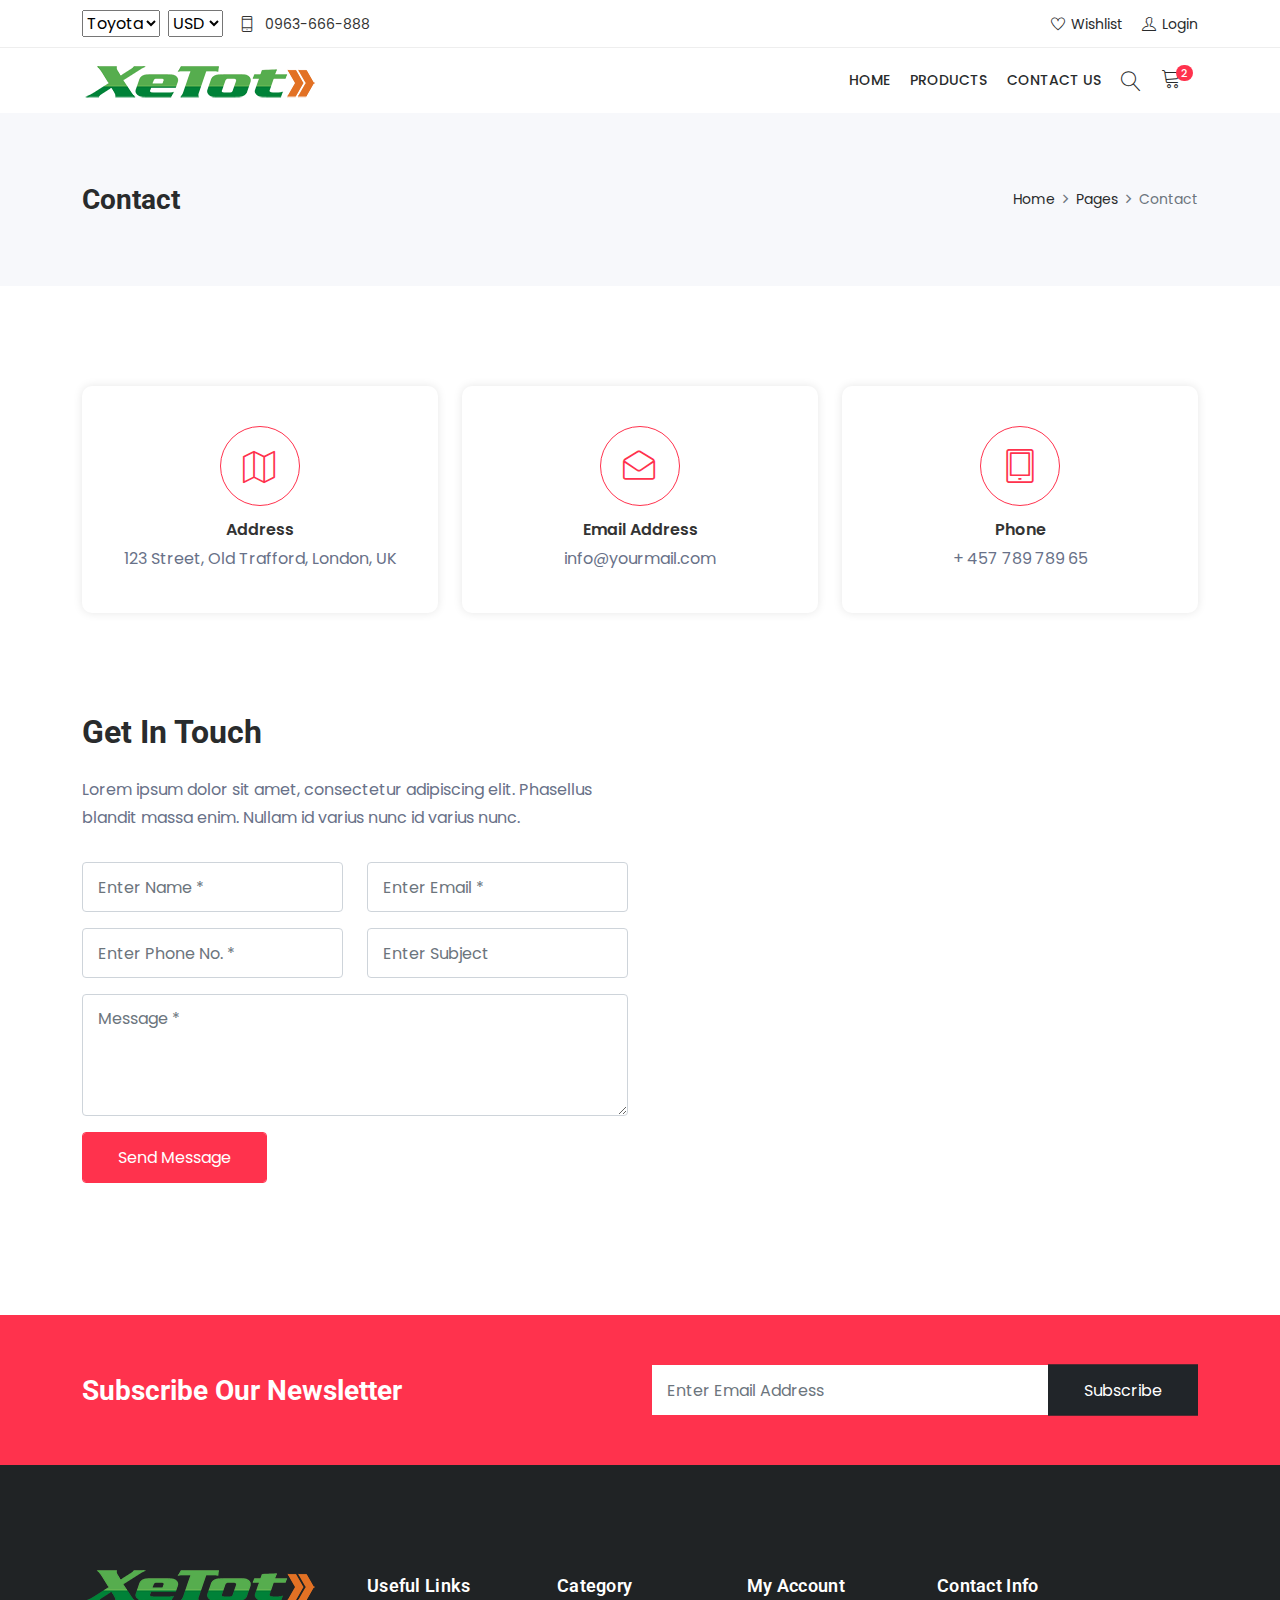
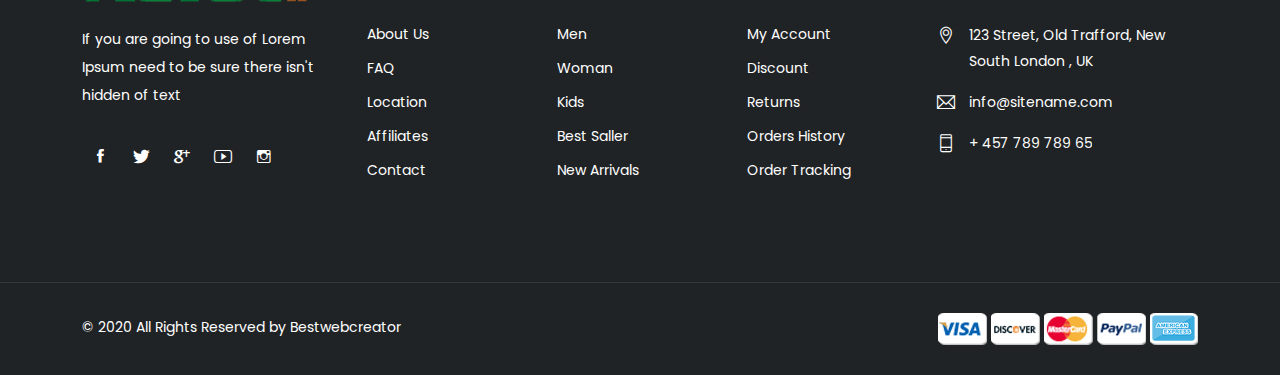
<file: contact.html>
<!DOCTYPE html>
<html lang="en">
  <head>
    <!-- Meta -->
    <meta charset="utf-8" />
    <meta http-equiv="X-UA-Compatible" content="IE=edge" />
    <meta content="Anil z" name="author" />
    <meta name="viewport" content="width=device-width, initial-scale=1" />
    <meta
      name="description"
      content="Shopwise is Powerful features and You Can Use The Perfect Build this Template For Any eCommerce Website. The template is built for sell Fashion Products, Shoes, Bags, Cosmetics, Clothes, Sunglasses, Furniture, Kids Products, Electronics, Stationery Products and Sporting Goods."
    />
    <meta
      name="keywords"
      content="ecommerce, electronics store, Fashion store, furniture store,  bootstrap 4, clean, minimal, modern, online store, responsive, retail, shopping, ecommerce store"
    />

    <!-- SITE TITLE -->
    <title>XeTot</title>
    <!-- Favicon Icon -->
    <link
      rel="shortcut icon"
      type="image/x-icon"
      href="./assets/logo/favicon_2.png"
    />
    <!-- Animation CSS -->
    <link rel="stylesheet" href="assets/css/animate.css" />
    <!-- Latest Bootstrap min CSS -->
    <link rel="stylesheet" href="assets/bootstrap/css/bootstrap.min.css" />
    <!-- Google Font -->
    <link
      href="https://fonts.googleapis.com/css?family=Roboto:100,300,400,500,700,900&display=swap"
      rel="stylesheet"
    />
    <link
      href="https://fonts.googleapis.com/css?family=Poppins:200,300,400,500,600,700,800,900&display=swap"
      rel="stylesheet"
    />
    <!-- Icon Font CSS -->
    <link rel="stylesheet" href="assets/css/all.min.css" />
    <link rel="stylesheet" href="assets/css/ionicons.min.css" />
    <link rel="stylesheet" href="assets/css/themify-icons.css" />
    <link rel="stylesheet" href="assets/css/linearicons.css" />
    <link rel="stylesheet" href="assets/css/flaticon.css" />
    <link rel="stylesheet" href="assets/css/simple-line-icons.css" />

    <!-- Style CSS -->
    <link rel="stylesheet" href="assets/css/style.css" />
    <link rel="stylesheet" href="assets/css/responsive.css" />
  </head>

  <body>
    <!-- START HEADER -->
    <header class="header_wrap fixed-top header_with_topbar">
      <div class="top-header">
        <div class="container">
          <div class="row align-items-center">
            <div class="col-md-6">
              <div
                class="d-flex align-items-center justify-content-center justify-content-md-start"
              >
                <div class="lng_dropdown me-2">
                  <select name="countries" class="custome_select">
                    <option
                      value="en"
                      data-image="assets/images/eng.png"
                      data-title="English"
                    >
                      Toyota
                    </option>
                    <option
                      value="fn"
                      data-image="assets/images/fn.png"
                      data-title="France"
                    >
                      Ram
                    </option>
                    <option
                      value="us"
                      data-image="assets/images/us.png"
                      data-title="United States"
                    >
                      Mazda
                    </option>
                  </select>
                </div>
                <div class="me-3">
                  <select name="countries" class="custome_select">
                    <option value="USD" data-title="USD">USD</option>
                    <option value="EUR" data-title="EUR">EUR</option>
                    <option value="GBR" data-title="GBR">GBR</option>
                  </select>
                </div>
                <ul class="contact_detail text-center text-lg-start">
                  <li><i class="ti-mobile"></i><span>0963-666-888</span></li>
                </ul>
              </div>
            </div>
            <div class="col-md-6">
              <div class="text-center text-md-end">
                <ul class="header_list">
                  <li>
                    <a href="wishlist.html"
                      ><i class="ti-heart"></i><span>Wishlist</span></a
                    >
                  </li>
                  <li>
                    <a href="login.html"
                      ><i class="ti-user"></i><span>Login</span></a
                    >
                  </li>
                </ul>
              </div>
            </div>
          </div>
        </div>
      </div>

      <div class="bottom_header dark_skin main_menu_uppercase">
        <div class="container">
          <nav class="navbar navbar-expand-lg">
            <a class="navbar-brand" href="index.html">
              <img
                class="logo_light"
                src="./assets/images/xe tốt.png"
                alt="logo"
              />
              <img
                class="logo_dark"
                src="./assets/images/xe tốt.png"
                alt="logo"
              />
            </a>
            <button
              class="navbar-toggler"
              type="button"
              data-bs-toggle="collapse"
              data-bs-target="#navbarSupportedContent"
              aria-expanded="false"
            >
              <span class="ion-android-menu"></span>
            </button>
            <div
              class="collapse navbar-collapse justify-content-end"
              id="navbarSupportedContent"
            >
              <ul class="navbar-nav">
                <li class="dropdown">
                  <a data-bs-toggle="dropdown" class="nav-link" href="#"
                    >Home</a
                  >
                </li>

                <li class="dropdown dropdown-mega-menu">
                  <a class="nav-link" href="#" data-bs-toggle="dropdown"
                    >Products</a
                  >
                </li>

                <li>
                  <a class="nav-link nav_item" href="contact.html"
                    >Contact Us</a
                  >
                </li>
              </ul>
            </div>
            <ul class="navbar-nav attr-nav align-items-center">
              <li>
                <a href="javascript:void(0);" class="nav-link search_trigger"
                  ><i class="linearicons-magnifier"></i
                ></a>
                <div class="search_wrap">
                  <span class="close-search"
                    ><i class="ion-ios-close-empty"></i
                  ></span>
                  <form>
                    <input
                      type="text"
                      placeholder="Search"
                      class="form-control"
                      id="search_input"
                    />
                    <button type="submit" class="search_icon">
                      <i class="ion-ios-search-strong"></i>
                    </button>
                  </form>
                </div>
                <div class="search_overlay"></div>
              </li>
              <li class="dropdown cart_dropdown">
                <a
                  class="nav-link cart_trigger"
                  href="#"
                  data-bs-toggle="dropdown"
                  ><i class="linearicons-cart"></i
                  ><span class="cart_count">2</span></a
                >
                <div class="cart_box dropdown-menu dropdown-menu-right">
                  <ul class="cart_list">
                    <li>
                      <a href="#" class="item_remove"
                        ><i class="ion-close"></i
                      ></a>
                      <a href="#"
                        ><img
                          src="assets/images/cart_thamb1.jpg"
                          alt="cart_thumb1"
                        />Variable product 001</a
                      >
                      <span class="cart_quantity">
                        1 x
                        <span class="cart_amount">
                          <span class="price_symbole">$</span></span
                        >78.00</span
                      >
                    </li>
                    <li>
                      <a href="#" class="item_remove"
                        ><i class="ion-close"></i
                      ></a>
                      <a href="#"
                        ><img
                          src="assets/images/cart_thamb2.jpg"
                          alt="cart_thumb2"
                        />Ornare sed consequat</a
                      >
                      <span class="cart_quantity">
                        1 x
                        <span class="cart_amount">
                          <span class="price_symbole">$</span></span
                        >81.00</span
                      >
                    </li>
                  </ul>
                  <div class="cart_footer">
                    <p class="cart_total">
                      <strong>Subtotal:</strong>
                      <span class="cart_price">
                        <span class="price_symbole">$</span></span
                      >159.00
                    </p>
                    <p class="cart_buttons">
                      <a href="#" class="btn btn-fill-line view-cart"
                        >View Cart</a
                      ><a href="#" class="btn btn-fill-out checkout"
                        >Checkout</a
                      >
                    </p>
                  </div>
                </div>
              </li>
            </ul>
          </nav>
        </div>
      </div>
    </header>
    <!-- END HEADER -->

    <!-- START SECTION BREADCRUMB -->
    <div class="breadcrumb_section bg_gray page-title-mini">
      <div class="container">
        <!-- STRART CONTAINER -->
        <div class="row align-items-center">
          <div class="col-md-6">
            <div class="page-title">
              <h1>Contact</h1>
            </div>
          </div>
          <div class="col-md-6">
            <ol class="breadcrumb justify-content-md-end">
              <li class="breadcrumb-item"><a href="#">Home</a></li>
              <li class="breadcrumb-item"><a href="#">Pages</a></li>
              <li class="breadcrumb-item active">Contact</li>
            </ol>
          </div>
        </div>
      </div>
      <!-- END CONTAINER-->
    </div>
    <!-- END SECTION BREADCRUMB -->

    <!-- START MAIN CONTENT -->
    <div class="main_content">
      <!-- START SECTION CONTACT -->
      <div class="section pb_70">
        <div class="container">
          <div class="row">
            <div class="col-xl-4 col-md-6">
              <div class="contact_wrap contact_style3">
                <div class="contact_icon">
                  <i class="linearicons-map2"></i>
                </div>
                <div class="contact_text">
                  <span>Address</span>
                  <p>123 Street, Old Trafford, London, UK</p>
                </div>
              </div>
            </div>
            <div class="col-xl-4 col-md-6">
              <div class="contact_wrap contact_style3">
                <div class="contact_icon">
                  <i class="linearicons-envelope-open"></i>
                </div>
                <div class="contact_text">
                  <span>Email Address</span>
                  <a href="mailto:info@sitename.com">info@yourmail.com </a>
                </div>
              </div>
            </div>
            <div class="col-xl-4 col-md-6">
              <div class="contact_wrap contact_style3">
                <div class="contact_icon">
                  <i class="linearicons-tablet2"></i>
                </div>
                <div class="contact_text">
                  <span>Phone</span>
                  <p>+ 457 789 789 65</p>
                </div>
              </div>
            </div>
          </div>
        </div>
      </div>
      <!-- END SECTION CONTACT -->

      <!-- START SECTION CONTACT -->
      <div class="section pt-0">
        <div class="container">
          <div class="row">
            <div class="col-lg-6">
              <div class="heading_s1">
                <h2>Get In touch</h2>
              </div>
              <p class="leads">
                Lorem ipsum dolor sit amet, consectetur adipiscing elit.
                Phasellus blandit massa enim. Nullam id varius nunc id varius
                nunc.
              </p>
              <div class="field_form">
                <form method="post" name="enq">
                  <div class="row">
                    <div class="form-group col-md-6 mb-3">
                      <input
                        required
                        placeholder="Enter Name *"
                        id="first-name"
                        class="form-control"
                        name="name"
                        type="text"
                      />
                    </div>
                    <div class="form-group col-md-6 mb-3">
                      <input
                        required
                        placeholder="Enter Email *"
                        id="email"
                        class="form-control"
                        name="email"
                        type="email"
                      />
                    </div>
                    <div class="form-group col-md-6 mb-3">
                      <input
                        required
                        placeholder="Enter Phone No. *"
                        id="phone"
                        class="form-control"
                        name="phone"
                      />
                    </div>
                    <div class="form-group col-md-6 mb-3">
                      <input
                        placeholder="Enter Subject"
                        id="subject"
                        class="form-control"
                        name="subject"
                      />
                    </div>
                    <div class="form-group col-md-12 mb-3">
                      <textarea
                        required
                        placeholder="Message *"
                        id="description"
                        class="form-control"
                        name="message"
                        rows="4"
                      ></textarea>
                    </div>
                    <div class="col-md-12 mb-3">
                      <button
                        type="submit"
                        title="Submit Your Message!"
                        class="btn btn-fill-out"
                        id="submitButton"
                        name="submit"
                        value="Submit"
                      >
                        Send Message
                      </button>
                    </div>
                    <div class="col-md-12 mb-3">
                      <div id="alert-msg" class="alert-msg text-center"></div>
                    </div>
                  </div>
                </form>
              </div>
            </div>
          </div>
        </div>
      </div>
      <!-- END SECTION CONTACT -->

      <!-- START SECTION SUBSCRIBE NEWSLETTER -->
      <div class="section bg_default small_pt small_pb">
        <div class="container">
          <div class="row align-items-center">
            <div class="col-md-6">
              <div class="heading_s1 mb-md-0 heading_light">
                <h3>Subscribe Our Newsletter</h3>
              </div>
            </div>
            <div class="col-md-6">
              <div class="newsletter_form">
                <form>
                  <input
                    type="text"
                    required=""
                    class="form-control rounded-0"
                    placeholder="Enter Email Address"
                  />
                  <button
                    type="submit"
                    class="btn btn-dark rounded-0"
                    name="submit"
                    value="Submit"
                  >
                    Subscribe
                  </button>
                </form>
              </div>
            </div>
          </div>
        </div>
      </div>
      <!-- START SECTION SUBSCRIBE NEWSLETTER -->
    </div>
    <!-- END MAIN CONTENT -->

    <!-- START FOOTER -->
    <footer class="footer_dark">
      <div class="footer_top">
        <div class="container">
          <div class="row">
            <div class="col-lg-3 col-md-6 col-sm-12">
              <div class="widget">
                <div class="footer_logo">
                  <a href="#"
                    ><img src="./assets/images/xe tốt.png" alt="logo"
                  /></a>
                </div>
                <p>
                  If you are going to use of Lorem Ipsum need to be sure there
                  isn't hidden of text
                </p>
              </div>
              <div class="widget">
                <ul class="social_icons social_white">
                  <li>
                    <a href="#"><i class="ion-social-facebook"></i></a>
                  </li>
                  <li>
                    <a href="#"><i class="ion-social-twitter"></i></a>
                  </li>
                  <li>
                    <a href="#"><i class="ion-social-googleplus"></i></a>
                  </li>
                  <li>
                    <a href="#"><i class="ion-social-youtube-outline"></i></a>
                  </li>
                  <li>
                    <a href="#"><i class="ion-social-instagram-outline"></i></a>
                  </li>
                </ul>
              </div>
            </div>
            <div class="col-lg-2 col-md-3 col-sm-6">
              <div class="widget">
                <h6 class="widget_title">Useful Links</h6>
                <ul class="widget_links">
                  <li><a href="#">About Us</a></li>
                  <li><a href="#">FAQ</a></li>
                  <li><a href="#">Location</a></li>
                  <li><a href="#">Affiliates</a></li>
                  <li><a href="#">Contact</a></li>
                </ul>
              </div>
            </div>
            <div class="col-lg-2 col-md-3 col-sm-6">
              <div class="widget">
                <h6 class="widget_title">Category</h6>
                <ul class="widget_links">
                  <li><a href="#">Men</a></li>
                  <li><a href="#">Woman</a></li>
                  <li><a href="#">Kids</a></li>
                  <li><a href="#">Best Saller</a></li>
                  <li><a href="#">New Arrivals</a></li>
                </ul>
              </div>
            </div>
            <div class="col-lg-2 col-md-6 col-sm-6">
              <div class="widget">
                <h6 class="widget_title">My Account</h6>
                <ul class="widget_links">
                  <li><a href="#">My Account</a></li>
                  <li><a href="#">Discount</a></li>
                  <li><a href="#">Returns</a></li>
                  <li><a href="#">Orders History</a></li>
                  <li><a href="#">Order Tracking</a></li>
                </ul>
              </div>
            </div>
            <div class="col-lg-3 col-md-4 col-sm-6">
              <div class="widget">
                <h6 class="widget_title">Contact Info</h6>
                <ul class="contact_info contact_info_light">
                  <li>
                    <i class="ti-location-pin"></i>
                    <p>123 Street, Old Trafford, New South London , UK</p>
                  </li>
                  <li>
                    <i class="ti-email"></i>
                    <a href="mailto:info@sitename.com">info@sitename.com</a>
                  </li>
                  <li>
                    <i class="ti-mobile"></i>
                    <p>+ 457 789 789 65</p>
                  </li>
                </ul>
              </div>
            </div>
          </div>
        </div>
      </div>
      <div class="bottom_footer border-top-tran">
        <div class="container">
          <div class="row">
            <div class="col-md-6">
              <p class="mb-md-0 text-center text-md-start">
                © 2020 All Rights Reserved by Bestwebcreator
              </p>
            </div>
            <div class="col-md-6">
              <ul class="footer_payment text-center text-lg-end">
                <li>
                  <a href="#"
                    ><img src="assets/images/visa.png" alt="visa"
                  /></a>
                </li>
                <li>
                  <a href="#"
                    ><img src="assets/images/discover.png" alt="discover"
                  /></a>
                </li>
                <li>
                  <a href="#"
                    ><img src="assets/images/master_card.png" alt="master_card"
                  /></a>
                </li>
                <li>
                  <a href="#"
                    ><img src="assets/images/paypal.png" alt="paypal"
                  /></a>
                </li>
                <li>
                  <a href="#"
                    ><img
                      src="assets/images/amarican_express.png"
                      alt="amarican_express"
                  /></a>
                </li>
              </ul>
            </div>
          </div>
        </div>
      </div>
    </footer>
    <!-- END FOOTER -->

    <a href="#" class="scrollup" style="display: none"
      ><i class="ion-ios-arrow-up"></i
    ></a>
  </body>
</html>
</file>
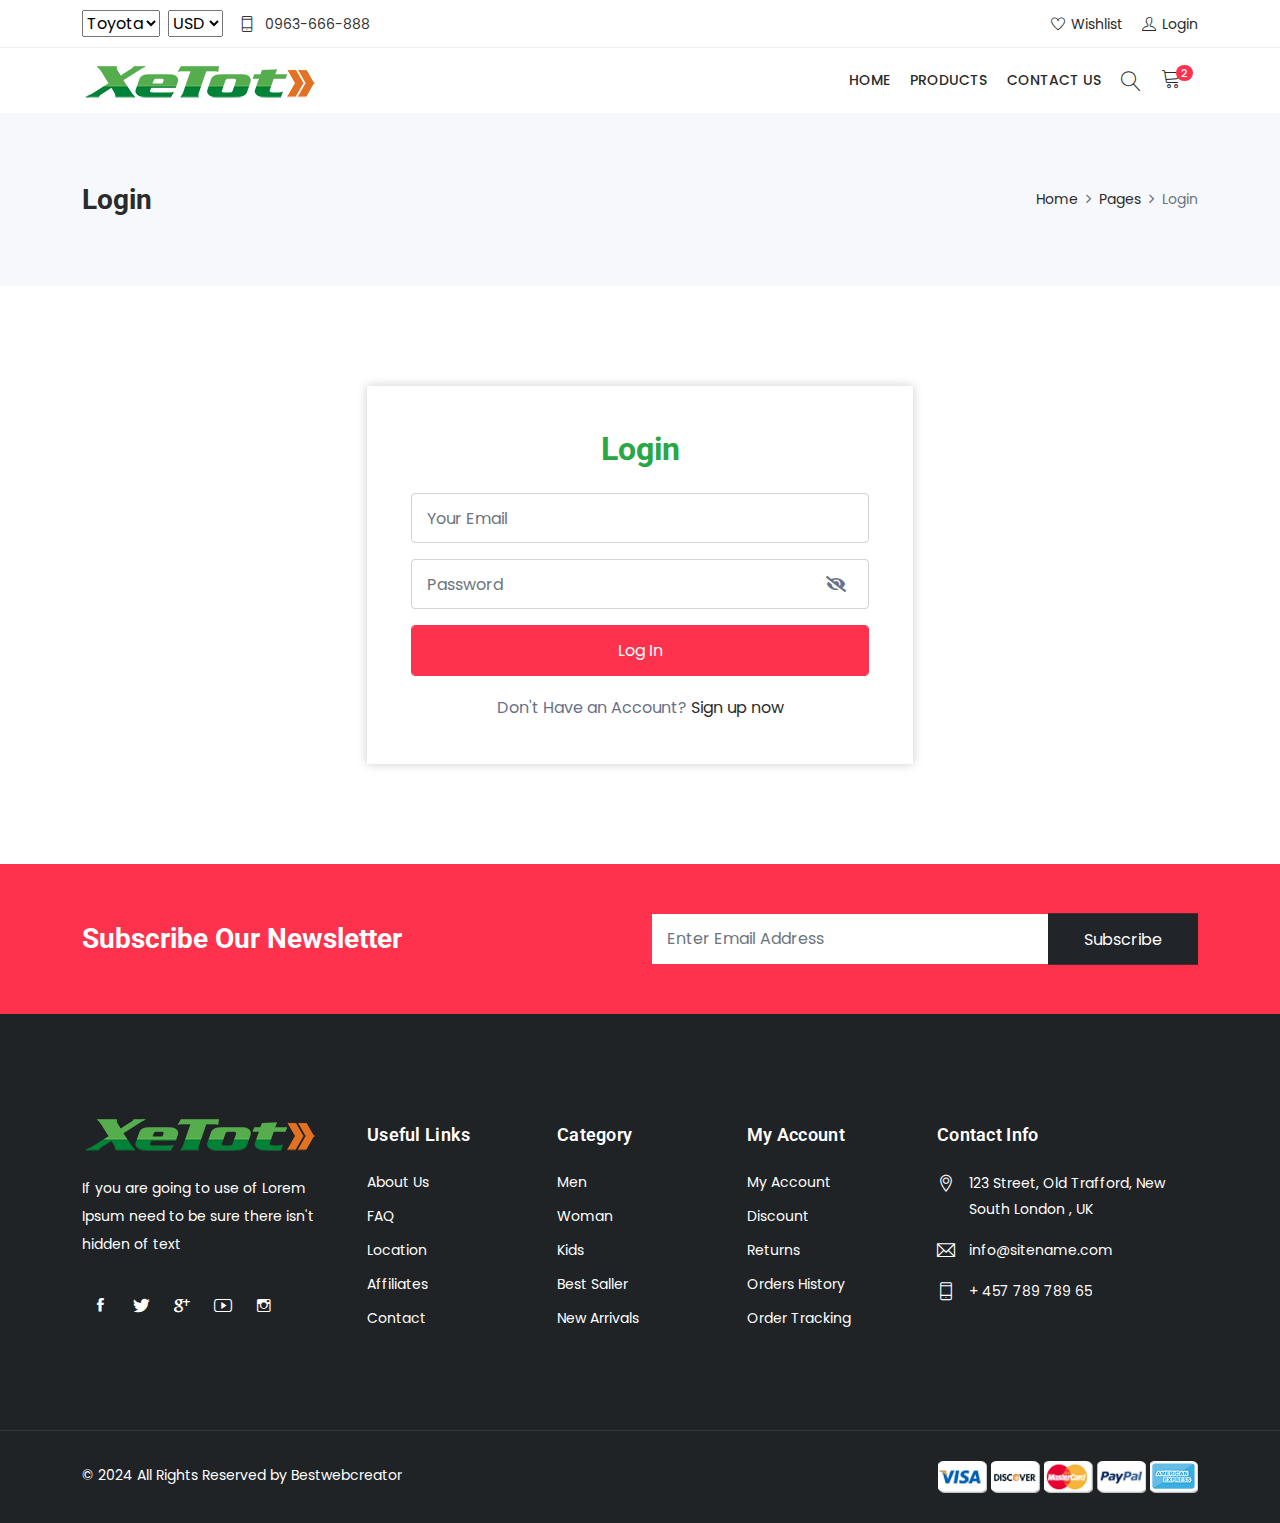
<file: login.html>
<!DOCTYPE html>
<html lang="en">
  <head>
    <!-- Meta -->
    <meta charset="utf-8" />
    <meta http-equiv="X-UA-Compatible" content="IE=edge" />
    <meta content="Anil z" name="author" />
    <meta name="viewport" content="width=device-width, initial-scale=1" />
    <meta
      name="description"
      content="Shopwise is Powerful features and You Can Use The Perfect Build this Template For Any eCommerce Website. The template is built for sell Fashion Products, Shoes, Bags, Cosmetics, Clothes, Sunglasses, Furniture, Kids Products, Electronics, Stationery Products and Sporting Goods."
    />
    <meta
      name="keywords"
      content="ecommerce, electronics store, Fashion store, furniture store,  bootstrap 4, clean, minimal, modern, online store, responsive, retail, shopping, ecommerce store"
    />

    <!-- SITE TITLE -->
    <title>XeTot</title>
    <!-- Favicon Icon -->
    <link
      rel="shortcut icon"
      type="image/x-icon"
      href="./assets/logo/favicon_2.png"
    />
    <!-- Animation CSS -->
    <link rel="stylesheet" href="assets/css/animate.css" />
    <!-- Latest Bootstrap min CSS -->
    <link rel="stylesheet" href="assets/bootstrap/css/bootstrap.min.css" />
    <!-- Google Font -->
    <link
      href="https://fonts.googleapis.com/css?family=Roboto:100,300,400,500,700,900&display=swap"
      rel="stylesheet"
    />
    <link
      href="https://fonts.googleapis.com/css?family=Poppins:200,300,400,500,600,700,800,900&display=swap"
      rel="stylesheet"
    />
    <!-- Icon Font CSS -->
    <link rel="stylesheet" href="assets/css/all.min.css" />
    <link rel="stylesheet" href="assets/css/ionicons.min.css" />
    <link rel="stylesheet" href="assets/css/themify-icons.css" />
    <link rel="stylesheet" href="assets/css/linearicons.css" />
    <link rel="stylesheet" href="assets/css/flaticon.css" />
    <link rel="stylesheet" href="assets/css/simple-line-icons.css" />

    <!-- Style CSS -->
    <link rel="stylesheet" href="assets/css/style.css" />
    <link rel="stylesheet" href="assets/css/responsive.css" />
    <!-- style css for login css page -->
    <link rel="stylesheet" href="./assets/css/Pages/login.css" />

    <script src="./assets/js/Pages/common.js"></script>
  </head>

  <body>
    <!-- START HEADER -->
    <header class="header_wrap fixed-top header_with_topbar">
      <div class="top-header">
        <div class="container">
          <div class="row align-items-center">
            <div class="col-md-6">
              <div
                class="d-flex align-items-center justify-content-center justify-content-md-start"
              >
                <div class="lng_dropdown me-2">
                  <select name="countries" class="custome_select">
                    <option
                      value="en"
                      data-image="assets/images/eng.png"
                      data-title="English"
                    >
                      Toyota
                    </option>
                    <option
                      value="fn"
                      data-image="assets/images/fn.png"
                      data-title="France"
                    >
                      Ram
                    </option>
                    <option
                      value="us"
                      data-image="assets/images/us.png"
                      data-title="United States"
                    >
                      Mazda
                    </option>
                  </select>
                </div>
                <div class="me-3">
                  <select name="countries" class="custome_select">
                    <option value="USD" data-title="USD">USD</option>
                    <option value="EUR" data-title="EUR">EUR</option>
                    <option value="GBR" data-title="GBR">GBR</option>
                  </select>
                </div>
                <ul class="contact_detail text-center text-lg-start">
                  <li><i class="ti-mobile"></i><span>0963-666-888</span></li>
                </ul>
              </div>
            </div>
            <div class="col-md-6">
              <div class="text-center text-md-end">
                <ul class="header_list">
                  <li>
                    <a href="wishlist.html"
                      ><i class="ti-heart"></i><span>Wishlist</span></a
                    >
                  </li>
                  <li>
                    <a href="login.html"
                      ><i class="ti-user"></i><span>Login</span></a
                    >
                  </li>
                </ul>
              </div>
            </div>
          </div>
        </div>
      </div>

      <div class="bottom_header dark_skin main_menu_uppercase">
        <div class="container">
          <nav class="navbar navbar-expand-lg">
            <a class="navbar-brand" href="index.html">
              <img
                class="logo_light"
                src="./assets/images/xe tốt.png"
                alt="logo"
              />
              <img
                class="logo_dark"
                src="./assets/images/xe tốt.png"
                alt="logo"
              />
            </a>
            <button
              class="navbar-toggler"
              type="button"
              data-bs-toggle="collapse"
              data-bs-target="#navbarSupportedContent"
              aria-expanded="false"
            >
              <span class="ion-android-menu"></span>
            </button>
            <div
              class="collapse navbar-collapse justify-content-end"
              id="navbarSupportedContent"
            >
              <ul class="navbar-nav">
                <li class="dropdown">
                  <a data-bs-toggle="dropdown" class="nav-link" href="#"
                    >Home</a
                  >
                </li>

                <li class="dropdown dropdown-mega-menu">
                  <a class="nav-link" href="#" data-bs-toggle="dropdown"
                    >Products</a
                  >
                </li>

                <li>
                  <a class="nav-link nav_item" href="contact.html"
                    >Contact Us</a
                  >
                </li>
              </ul>
            </div>
            <ul class="navbar-nav attr-nav align-items-center">
              <li>
                <a href="javascript:void(0);" class="nav-link search_trigger"
                  ><i class="linearicons-magnifier"></i
                ></a>
                <div class="search_wrap">
                  <span class="close-search"
                    ><i class="ion-ios-close-empty"></i
                  ></span>
                  <form>
                    <input
                      type="text"
                      placeholder="Search"
                      class="form-control"
                      id="search_input"
                    />
                    <button type="submit" class="search_icon">
                      <i class="ion-ios-search-strong"></i>
                    </button>
                  </form>
                </div>
                <div class="search_overlay"></div>
              </li>
              <li class="dropdown cart_dropdown">
                <a
                  class="nav-link cart_trigger"
                  href="#"
                  data-bs-toggle="dropdown"
                  ><i class="linearicons-cart"></i
                  ><span class="cart_count">2</span></a
                >
                <div class="cart_box dropdown-menu dropdown-menu-right">
                  <ul class="cart_list">
                    <li>
                      <a href="#" class="item_remove"
                        ><i class="ion-close"></i
                      ></a>
                      <a href="#"
                        ><img
                          src="assets/images/cart_thamb1.jpg"
                          alt="cart_thumb1"
                        />Variable product 001</a
                      >
                      <span class="cart_quantity">
                        1 x
                        <span class="cart_amount">
                          <span class="price_symbole">$</span></span
                        >78.00</span
                      >
                    </li>
                    <li>
                      <a href="#" class="item_remove"
                        ><i class="ion-close"></i
                      ></a>
                      <a href="#"
                        ><img
                          src="assets/images/cart_thamb2.jpg"
                          alt="cart_thumb2"
                        />Ornare sed consequat</a
                      >
                      <span class="cart_quantity">
                        1 x
                        <span class="cart_amount">
                          <span class="price_symbole">$</span></span
                        >81.00</span
                      >
                    </li>
                  </ul>
                  <div class="cart_footer">
                    <p class="cart_total">
                      <strong>Subtotal:</strong>
                      <span class="cart_price">
                        <span class="price_symbole">$</span></span
                      >159.00
                    </p>
                    <p class="cart_buttons">
                      <a href="#" class="btn btn-fill-line view-cart"
                        >View Cart</a
                      ><a href="#" class="btn btn-fill-out checkout"
                        >Checkout</a
                      >
                    </p>
                  </div>
                </div>
              </li>
            </ul>
          </nav>
        </div>
      </div>
    </header>
    <!-- END HEADER -->

    <!-- START SECTION BREADCRUMB -->
    <div class="breadcrumb_section bg_gray page-title-mini">
      <div class="container">
        <!-- STRART CONTAINER -->
        <div class="row align-items-center">
          <div class="col-md-6">
            <div class="page-title">
              <h1>Login</h1>
            </div>
          </div>
          <div class="col-md-6">
            <ol class="breadcrumb justify-content-md-end">
              <li class="breadcrumb-item"><a href="#">Home</a></li>
              <li class="breadcrumb-item"><a href="#">Pages</a></li>
              <li class="breadcrumb-item active">Login</li>
            </ol>
          </div>
        </div>
      </div>
      <!-- END CONTAINER-->
    </div>
    <!-- END SECTION BREADCRUMB -->

    <!-- START MAIN CONTENT -->
    <div class="main_content">
      <!-- START LOGIN SECTION -->
      <div class="login_register_wrap section">
        <div class="container">
          <div class="row justify-content-center">
            <div class="col-xl-6 col-md-10">
              <div class="login_wrap">
                <div class="padding_eight_all bg-white">
                  <div class="heading_s1">
                    <h2>Login</h2>
                  </div>
                  <form method="post">
                    <div
                      class="alert alert-danger text-message container-message"
                      role="alert"
                    ></div>

                    <!-- email Enter -->
                    <div class="form-group mb-3 form-group_email">
                      <input
                        type="text"
                        class="form-control email"
                        name="email"
                        placeholder="Your Email"
                      />
                      <div class="error-message"></div>
                    </div>

                    <!-- password Enter -->
                    <div class="form-group mb-3 form-group_password">
                      <input
                        class="form-control password"
                        type="password"
                        name="password"
                        placeholder="Password"
                      />
                      <div class="error-message"></div>
                      <i class="fas fa-eye-slash toggle_password"></i>
                    </div>

                    <!-- login Enter -->
                    <div class="form-group mb-3">
                      <button
                        type="submit"
                        class="btn btn-fill-out btn-block btn_login"
                        name="login"
                      >
                        Log in
                      </button>
                    </div>
                  </form>

                  <!-- for register page -->
                  <div class="form-note text-center">
                    Don't Have an Account? <a href="signup.html">Sign up now</a>
                  </div>
                </div>
              </div>
            </div>
          </div>
        </div>
      </div>
      <!-- END LOGIN SECTION -->

      <!-- START SECTION SUBSCRIBE NEWSLETTER -->
      <div class="section bg_default small_pt small_pb">
        <div class="container">
          <div class="row align-items-center">
            <div class="col-md-6">
              <div class="heading_s1 mb-md-0 heading_light">
                <h3>Subscribe Our Newsletter</h3>
              </div>
            </div>
            <div class="col-md-6">
              <div class="newsletter_form">
                <form>
                  <input
                    type="text"
                    required=""
                    class="form-control rounded-0"
                    placeholder="Enter Email Address"
                  />
                  <button
                    type="submit"
                    class="btn btn-dark rounded-0"
                    name="submit"
                    value="Submit"
                  >
                    Subscribe
                  </button>
                </form>
              </div>
            </div>
          </div>
        </div>
      </div>
      <!-- START SECTION SUBSCRIBE NEWSLETTER -->
    </div>
    <!-- END MAIN CONTENT -->

    <!-- START FOOTER -->
    <footer class="footer_dark">
      <div class="footer_top">
        <div class="container">
          <div class="row">
            <div class="col-lg-3 col-md-6 col-sm-12">
              <div class="widget">
                <div class="footer_logo">
                  <a href="#"
                    ><img src="./assets/images/xe tốt.png" alt="logo"
                  /></a>
                </div>
                <p>
                  If you are going to use of Lorem Ipsum need to be sure there
                  isn't hidden of text
                </p>
              </div>
              <div class="widget">
                <ul class="social_icons social_white">
                  <li>
                    <a href="#"><i class="ion-social-facebook"></i></a>
                  </li>
                  <li>
                    <a href="#"><i class="ion-social-twitter"></i></a>
                  </li>
                  <li>
                    <a href="#"><i class="ion-social-googleplus"></i></a>
                  </li>
                  <li>
                    <a href="#"><i class="ion-social-youtube-outline"></i></a>
                  </li>
                  <li>
                    <a href="#"><i class="ion-social-instagram-outline"></i></a>
                  </li>
                </ul>
              </div>
            </div>
            <div class="col-lg-2 col-md-3 col-sm-6">
              <div class="widget">
                <h6 class="widget_title">Useful Links</h6>
                <ul class="widget_links">
                  <li><a href="#">About Us</a></li>
                  <li><a href="#">FAQ</a></li>
                  <li><a href="#">Location</a></li>
                  <li><a href="#">Affiliates</a></li>
                  <li><a href="#">Contact</a></li>
                </ul>
              </div>
            </div>
            <div class="col-lg-2 col-md-3 col-sm-6">
              <div class="widget">
                <h6 class="widget_title">Category</h6>
                <ul class="widget_links">
                  <li><a href="#">Men</a></li>
                  <li><a href="#">Woman</a></li>
                  <li><a href="#">Kids</a></li>
                  <li><a href="#">Best Saller</a></li>
                  <li><a href="#">New Arrivals</a></li>
                </ul>
              </div>
            </div>
            <div class="col-lg-2 col-md-6 col-sm-6">
              <div class="widget">
                <h6 class="widget_title">My Account</h6>
                <ul class="widget_links">
                  <li><a href="#">My Account</a></li>
                  <li><a href="#">Discount</a></li>
                  <li><a href="#">Returns</a></li>
                  <li><a href="#">Orders History</a></li>
                  <li><a href="#">Order Tracking</a></li>
                </ul>
              </div>
            </div>
            <div class="col-lg-3 col-md-4 col-sm-6">
              <div class="widget">
                <h6 class="widget_title">Contact Info</h6>
                <ul class="contact_info contact_info_light">
                  <li>
                    <i class="ti-location-pin"></i>
                    <p>123 Street, Old Trafford, New South London , UK</p>
                  </li>
                  <li>
                    <i class="ti-email"></i>
                    <a href="mailto:info@sitename.com">info@sitename.com</a>
                  </li>
                  <li>
                    <i class="ti-mobile"></i>
                    <p>+ 457 789 789 65</p>
                  </li>
                </ul>
              </div>
            </div>
          </div>
        </div>
      </div>
      <div class="bottom_footer border-top-tran">
        <div class="container">
          <div class="row">
            <div class="col-md-6">
              <p class="mb-md-0 text-center text-md-start">
                © 2024 All Rights Reserved by Bestwebcreator
              </p>
            </div>
            <div class="col-md-6">
              <ul class="footer_payment text-center text-lg-end">
                <li>
                  <a href="#"
                    ><img src="assets/images/visa.png" alt="visa"
                  /></a>
                </li>
                <li>
                  <a href="#"
                    ><img src="assets/images/discover.png" alt="discover"
                  /></a>
                </li>
                <li>
                  <a href="#"
                    ><img src="assets/images/master_card.png" alt="master_card"
                  /></a>
                </li>
                <li>
                  <a href="#"
                    ><img src="assets/images/paypal.png" alt="paypal"
                  /></a>
                </li>
                <li>
                  <a href="#"
                    ><img
                      src="assets/images/amarican_express.png"
                      alt="amarican_express"
                  /></a>
                </li>
              </ul>
            </div>
          </div>
        </div>
      </div>
    </footer>
    <!-- END FOOTER -->

    <a href="#" class="scrollup" style="display: none"
      ><i class="ion-ios-arrow-up"></i
    ></a>
    <script src="./assets/js/Pages/login.js"></script>
  </body>
</html>
</file>
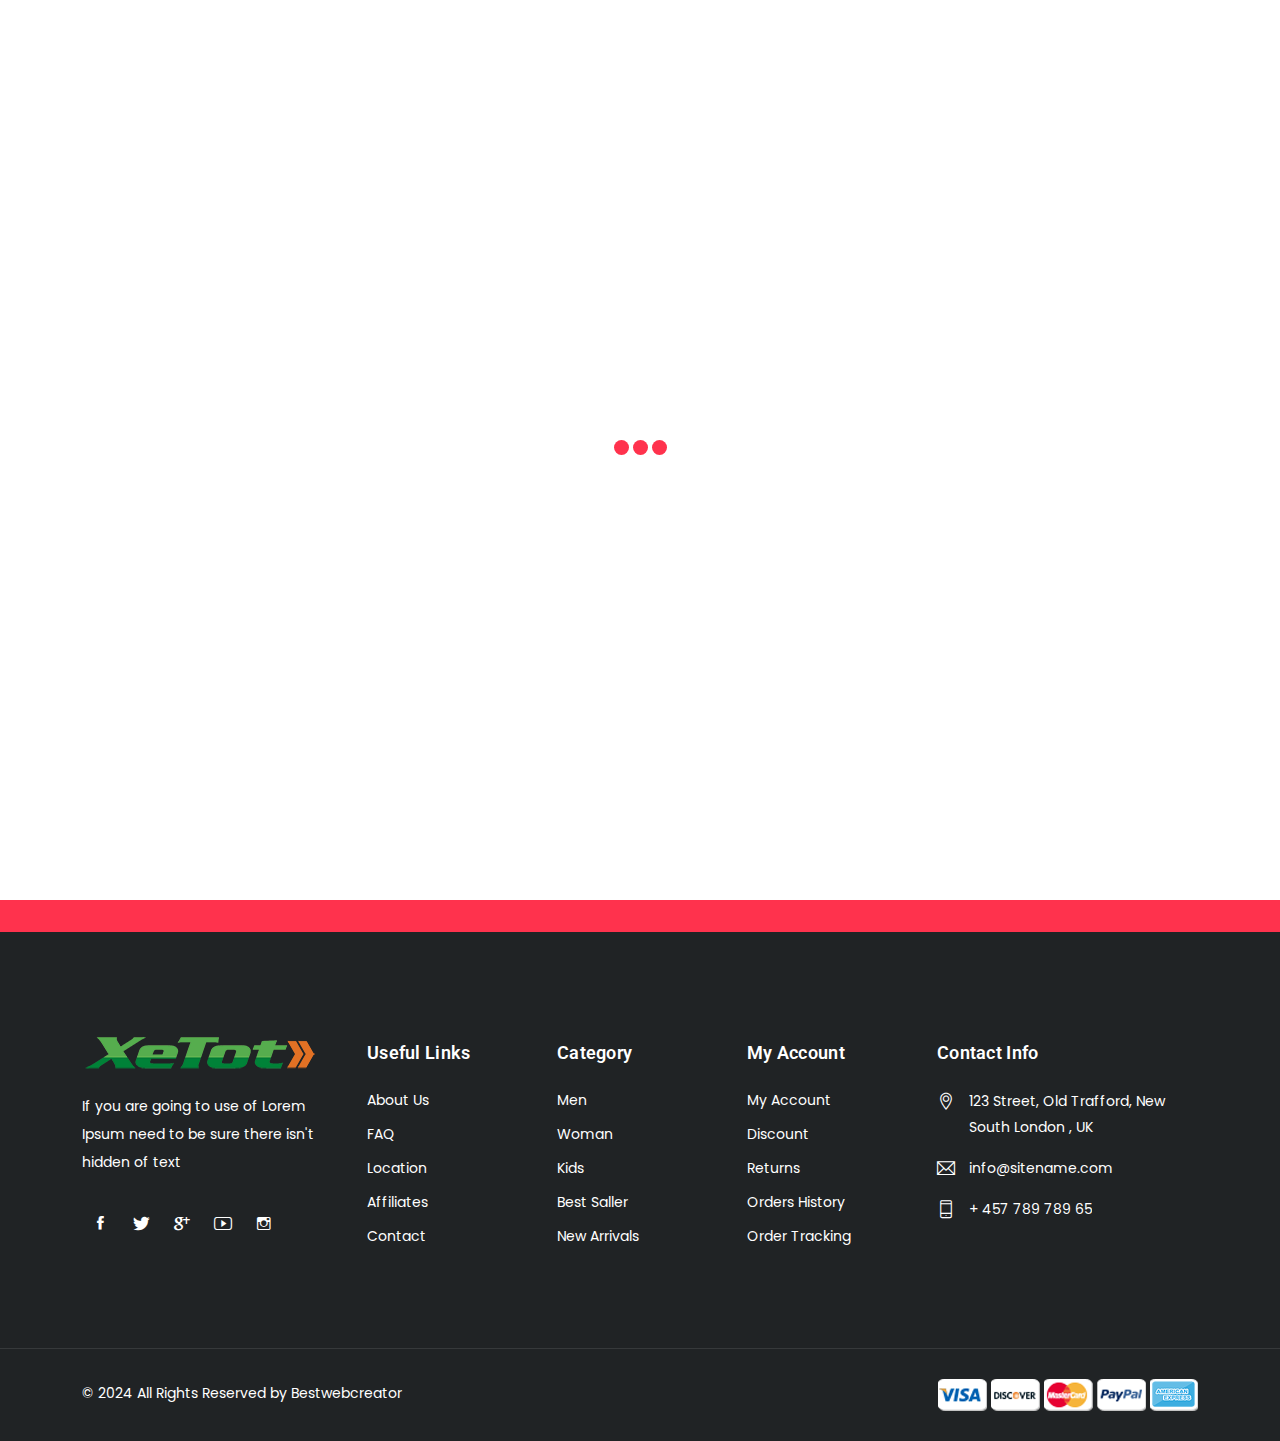
<file: order-completed.html>
<!DOCTYPE html>
<html lang="en">
  <head>
    <!-- Meta -->
    <meta charset="utf-8" />
    <meta http-equiv="X-UA-Compatible" content="IE=edge" />
    <meta content="Anil z" name="author" />
    <meta name="viewport" content="width=device-width, initial-scale=1" />
    <meta
      name="description"
      content="Shopwise is Powerful features and You Can Use The Perfect Build this Template For Any eCommerce Website. The template is built for sell Fashion Products, Shoes, Bags, Cosmetics, Clothes, Sunglasses, Furniture, Kids Products, Electronics, Stationery Products and Sporting Goods."
    />
    <meta
      name="keywords"
      content="ecommerce, electronics store, Fashion store, furniture store,  bootstrap 4, clean, minimal, modern, online store, responsive, retail, shopping, ecommerce store"
    />

    <!-- SITE TITLE -->
    <title>Xetot</title>
    <!-- Favicon Icon -->
    <link
      rel="shortcut icon"
      type="image/x-icon"
      href="./assets/logo/favicon_2.png"
    />
    <!-- Animation CSS -->
    <link rel="stylesheet" href="assets/css/animate.css" />
    <!-- Latest Bootstrap min CSS -->
    <link rel="stylesheet" href="assets/bootstrap/css/bootstrap.min.css" />
    <!-- Google Font -->
    <link
      href="https://fonts.googleapis.com/css?family=Roboto:100,300,400,500,700,900&display=swap"
      rel="stylesheet"
    />
    <link
      href="https://fonts.googleapis.com/css?family=Poppins:200,300,400,500,600,700,800,900&display=swap"
      rel="stylesheet"
    />
    <!-- Icon Font CSS -->
    <link rel="stylesheet" href="assets/css/all.min.css" />
    <link rel="stylesheet" href="assets/css/ionicons.min.css" />
    <link rel="stylesheet" href="assets/css/themify-icons.css" />
    <link rel="stylesheet" href="assets/css/linearicons.css" />
    <link rel="stylesheet" href="assets/css/flaticon.css" />
    <link rel="stylesheet" href="assets/css/simple-line-icons.css" />
    <!--- owl carousel CSS-->
    <link rel="stylesheet" href="assets/owlcarousel/css/owl.carousel.min.css" />
    <link rel="stylesheet" href="assets/owlcarousel/css/owl.theme.css" />
    <link
      rel="stylesheet"
      href="assets/owlcarousel/css/owl.theme.default.min.css"
    />
    <!-- Magnific Popup CSS -->
    <link rel="stylesheet" href="assets/css/magnific-popup.css" />
    <!-- jquery-ui CSS -->
    <link rel="stylesheet" href="assets/css/jquery-ui.css" />
    <!-- Slick CSS -->
    <link rel="stylesheet" href="assets/css/slick.css" />
    <link rel="stylesheet" href="assets/css/slick-theme.css" />
    <!-- Style CSS -->
    <link rel="stylesheet" href="assets/css/style.css" />
    <link rel="stylesheet" href="assets/css/responsive.css" />
  </head>

  <body>
    <!-- LOADER -->
    <div class="preloader">
      <div class="lds-ellipsis">
        <span></span>
        <span></span>
        <span></span>
      </div>
    </div>
    <!-- END LOADER -->

    <!-- Home Popup Section -->

    <!-- End Screen Load Popup Section -->

    <!-- START HEADER -->
    <header class="header_wrap fixed-top header_with_topbar">
      <div class="top-header">
        <div class="container">
          <div class="row align-items-center">
            <div class="col-md-6">
              <div
                class="d-flex align-items-center justify-content-center justify-content-md-start"
              >
                <div class="lng_dropdown me-2">
                  <select name="countries" class="custome_select">
                    <option
                      value="en"
                      data-image="assets/logo/logo-hang-xe-hoi-toyota.jpg"
                      data-title="English"
                    >
                      Toyota
                    </option>
                    <option
                      value="fn"
                      data-image="assets/logo/ram-500x500.png"
                      data-title="France"
                    >
                      Ram
                    </option>
                    <option
                      value="us"
                      data-image="assets/logo/mazda.jpg"
                      data-title="United States"
                    >
                      Mazda
                    </option>
                  </select>
                </div>
                <div class="me-3">
                  <select name="countries" class="custome_select">
                    <option value="USD" data-title="USD">USD</option>
                    <option value="EUR" data-title="EUR">EUR</option>
                    <option value="GBR" data-title="GBR">GBR</option>
                  </select>
                </div>
                <ul class="contact_detail text-center text-lg-start">
                  <li><i class="ti-mobile"></i><span>0963-666-888</span></li>
                </ul>
              </div>
            </div>
            <div class="col-md-6">
              <div class="text-center text-md-end">
                <ul class="header_list">
                  <li>
                    <a href="compare.html"
                      ><i class="ti-control-shuffle"></i><span>Compare</span></a
                    >
                  </li>
                  <li>
                    <a href="wishlist.html"
                      ><i class="ti-heart"></i><span>Wishlist</span></a
                    >
                  </li>
                  <li>
                    <a href="login.html"
                      ><i class="ti-user"></i><span>Login</span></a
                    >
                  </li>
                </ul>
              </div>
            </div>
          </div>
        </div>
      </div>
      <div class="bottom_header dark_skin main_menu_uppercase">
        <div class="container">
          <nav class="navbar navbar-expand-lg">
            <a class="navbar-brand" href="index.html">
              <img
                class="logo_light"
                src="./assets/images/xe tốt.png"
                alt="logo"
              />
              <img
                class="logo_dark"
                src="./assets/images/xe tốt.png"
                alt="logo"
              />
            </a>
            <button
              class="navbar-toggler"
              type="button"
              data-bs-toggle="collapse"
              data-bs-target="#navbarSupportedContent"
              aria-expanded="false"
            >
              <span class="ion-android-menu"></span>
            </button>
            <div
              class="collapse navbar-collapse justify-content-end"
              id="navbarSupportedContent"
            >
              <ul class="navbar-nav">
                <li class="dropdown">
                  <a
                    data-bs-toggle="dropdown"
                    class="nav-link dropdown-toggle"
                    href="./index.html"
                    >Home</a
                  >
                  <div class="dropdown-menu">
                    <ul>
                      <li>
                        <a
                          class="dropdown-item nav-link nav_item"
                          href="./index.html"
                          >Fashion 1</a
                        >
                      </li>
                      <li>
                        <a
                          class="dropdown-item nav-link nav_item"
                          href="./index-2.html"
                          >Fashion 2</a
                        >
                      </li>
                      <li>
                        <a
                          class="dropdown-item nav-link nav_item"
                          href="index-3.html"
                          >Furniture 1</a
                        >
                      </li>
                      <li>
                        <a
                          class="dropdown-item nav-link nav_item"
                          href="index-4.html"
                          >Furniture 2</a
                        >
                      </li>
                      <li>
                        <a
                          class="dropdown-item nav-link nav_item"
                          href="index-5.html"
                          >Electronics 1</a
                        >
                      </li>
                      <li>
                        <a
                          class="dropdown-item nav-link nav_item"
                          href="index-6.html"
                          >Electronics 2</a
                        >
                      </li>
                    </ul>
                  </div>
                </li>
                <li class="dropdown">
                  <a
                    class="dropdown-toggle nav-link"
                    href="#"
                    data-bs-toggle="dropdown"
                    >Pages</a
                  >
                  <div class="dropdown-menu">
                    <ul>
                      <li>
                        <a
                          class="dropdown-item nav-link nav_item"
                          href="about.html"
                          >About Us</a
                        >
                      </li>
                      <li>
                        <a
                          class="dropdown-item nav-link nav_item"
                          href="contact.html"
                          >Contact Us</a
                        >
                      </li>
                      <li>
                        <a
                          class="dropdown-item nav-link nav_item"
                          href="faq.html"
                          >Faq</a
                        >
                      </li>
                      <li>
                        <a
                          class="dropdown-item nav-link nav_item"
                          href="404.html"
                          >404 Error Page</a
                        >
                      </li>
                      <li>
                        <a
                          class="dropdown-item nav-link nav_item"
                          href="login.html"
                          >Login</a
                        >
                      </li>
                      <li>
                        <a
                          class="dropdown-item nav-link nav_item"
                          href="signup.html"
                          >Register</a
                        >
                      </li>
                      <li>
                        <a
                          class="dropdown-item nav-link nav_item"
                          href="term-condition.html"
                          >Terms and Conditions</a
                        >
                      </li>
                    </ul>
                  </div>
                </li>
                <li class="dropdown dropdown-mega-menu">
                  <a
                    class="dropdown-toggle nav-link"
                    href="#"
                    data-bs-toggle="dropdown"
                    >Products</a
                  >
                  <div class="dropdown-menu">
                    <ul class="mega-menu d-lg-flex">
                      <li class="mega-menu-col col-lg-3">
                        <ul>
                          <li class="dropdown-header">Woman's</li>
                          <li>
                            <a
                              class="dropdown-item nav-link nav_item"
                              href="shop-list-left-sidebar.html"
                              >Vestibulum sed</a
                            >
                          </li>
                          <li>
                            <a
                              class="dropdown-item nav-link nav_item"
                              href="shop-left-sidebar.html"
                              >Donec porttitor</a
                            >
                          </li>
                          <li>
                            <a
                              class="dropdown-item nav-link nav_item"
                              href="shop-right-sidebar.html"
                              >Donec vitae facilisis</a
                            >
                          </li>
                          <li>
                            <a
                              class="dropdown-item nav-link nav_item"
                              href="shop-list.html"
                              >Curabitur tempus</a
                            >
                          </li>
                          <li>
                            <a
                              class="dropdown-item nav-link nav_item"
                              href="shop-load-more.html"
                              >Vivamus in tortor</a
                            >
                          </li>
                        </ul>
                      </li>
                      <li class="mega-menu-col col-lg-3">
                        <ul>
                          <li class="dropdown-header">Men's</li>
                          <li>
                            <a
                              class="dropdown-item nav-link nav_item"
                              href="shop-cart.html"
                              >Donec vitae ante ante</a
                            >
                          </li>
                          <li>
                            <a
                              class="dropdown-item nav-link nav_item"
                              href="checkout.html"
                              >Etiam ac rutrum</a
                            >
                          </li>
                          <li>
                            <a
                              class="dropdown-item nav-link nav_item"
                              href="wishlist.html"
                              >Quisque condimentum</a
                            >
                          </li>
                          <li>
                            <a
                              class="dropdown-item nav-link nav_item"
                              href="compare.html"
                              >Curabitur laoreet</a
                            >
                          </li>
                          <li>
                            <a
                              class="dropdown-item nav-link nav_item"
                              href="order-completed.html"
                              >Vivamus in tortor</a
                            >
                          </li>
                        </ul>
                      </li>
                      <li class="mega-menu-col col-lg-3">
                        <ul>
                          <li class="dropdown-header">Kid's</li>
                          <li>
                            <a
                              class="dropdown-item nav-link nav_item"
                              href="shop-product-detail.html"
                              >Donec vitae facilisis</a
                            >
                          </li>
                          <li>
                            <a
                              class="dropdown-item nav-link nav_item"
                              href="shop-product-detail-left-sidebar.html"
                              >Quisque condimentum</a
                            >
                          </li>
                          <li>
                            <a
                              class="dropdown-item nav-link nav_item"
                              href="shop-product-detail-right-sidebar.html"
                              >Etiam ac rutrum</a
                            >
                          </li>
                          <li>
                            <a
                              class="dropdown-item nav-link nav_item"
                              href="shop-product-detail-thumbnails-left.html"
                              >Donec vitae ante ante</a
                            >
                          </li>
                          <li>
                            <a
                              class="dropdown-item nav-link nav_item"
                              href="shop-product-detail-thumbnails-left.html"
                              >Donec porttitor</a
                            >
                          </li>
                        </ul>
                      </li>
                      <li class="mega-menu-col col-lg-3">
                        <ul>
                          <li class="dropdown-header">Accessories</li>
                          <li>
                            <a
                              class="dropdown-item nav-link nav_item"
                              href="shop-product-detail.html"
                              >Donec vitae facilisis</a
                            >
                          </li>
                          <li>
                            <a
                              class="dropdown-item nav-link nav_item"
                              href="shop-product-detail-left-sidebar.html"
                              >Quisque condimentum</a
                            >
                          </li>
                          <li>
                            <a
                              class="dropdown-item nav-link nav_item"
                              href="shop-product-detail-right-sidebar.html"
                              >Etiam ac rutrum</a
                            >
                          </li>
                          <li>
                            <a
                              class="dropdown-item nav-link nav_item"
                              href="shop-product-detail-thumbnails-left.html"
                              >Donec vitae ante ante</a
                            >
                          </li>
                          <li>
                            <a
                              class="dropdown-item nav-link nav_item"
                              href="shop-product-detail-thumbnails-left.html"
                              >Donec porttitor</a
                            >
                          </li>
                        </ul>
                      </li>
                    </ul>
                    <div class="d-lg-flex menu_banners row g-3 px-3">
                      <div class="col-sm-4">
                        <div class="header-banner">
                          <img
                            src="assets/images/menu_banner1.jpg"
                            alt="menu_banner1"
                          />
                          <div class="banne_info">
                            <h6>10% Off</h6>
                            <h4>New Arrival</h4>
                            <a href="#">Shop now</a>
                          </div>
                        </div>
                      </div>
                      <div class="col-sm-4">
                        <div class="header-banner">
                          <img
                            src="assets/images/menu_banner2.jpg"
                            alt="menu_banner2"
                          />
                          <div class="banne_info">
                            <h6>15% Off</h6>
                            <h4>Men's Fashion</h4>
                            <a href="#">Shop now</a>
                          </div>
                        </div>
                      </div>
                      <div class="col-sm-4">
                        <div class="header-banner">
                          <img
                            src="assets/images/menu_banner3.jpg"
                            alt="menu_banner3"
                          />
                          <div class="banne_info">
                            <h6>23% Off</h6>
                            <h4>Kids Fashion</h4>
                            <a href="#">Shop now</a>
                          </div>
                        </div>
                      </div>
                    </div>
                  </div>
                </li>
                <li class="dropdown">
                  <a
                    class="dropdown-toggle nav-link"
                    href="#"
                    data-bs-toggle="dropdown"
                    >Blog</a
                  >
                  <div class="dropdown-menu dropdown-reverse">
                    <ul>
                      <li>
                        <a
                          class="dropdown-item menu-link dropdown-toggler"
                          href="#"
                          >Grids</a
                        >
                        <div class="dropdown-menu">
                          <ul>
                            <li>
                              <a
                                class="dropdown-item nav-link nav_item"
                                href="blog-three-columns.html"
                                >3 columns</a
                              >
                            </li>
                            <li>
                              <a
                                class="dropdown-item nav-link nav_item"
                                href="blog-four-columns.html"
                                >4 columns</a
                              >
                            </li>
                            <li>
                              <a
                                class="dropdown-item nav-link nav_item"
                                href="blog-left-sidebar.html"
                                >Left Sidebar</a
                              >
                            </li>
                            <li>
                              <a
                                class="dropdown-item nav-link nav_item"
                                href="blog-right-sidebar.html"
                                >right Sidebar</a
                              >
                            </li>
                            <li>
                              <a
                                class="dropdown-item nav-link nav_item"
                                href="blog-standard-left-sidebar.html"
                                >Standard Left Sidebar</a
                              >
                            </li>
                            <li>
                              <a
                                class="dropdown-item nav-link nav_item"
                                href="blog-standard-right-sidebar.html"
                                >Standard right Sidebar</a
                              >
                            </li>
                          </ul>
                        </div>
                      </li>
                      <li>
                        <a
                          class="dropdown-item menu-link dropdown-toggler"
                          href="#"
                          >Masonry</a
                        >
                        <div class="dropdown-menu">
                          <ul>
                            <li>
                              <a
                                class="dropdown-item nav-link nav_item"
                                href="blog-masonry-three-columns.html"
                                >3 columns</a
                              >
                            </li>
                            <li>
                              <a
                                class="dropdown-item nav-link nav_item"
                                href="blog-masonry-four-columns.html"
                                >4 columns</a
                              >
                            </li>
                            <li>
                              <a
                                class="dropdown-item nav-link nav_item"
                                href="blog-masonry-left-sidebar.html"
                                >Left Sidebar</a
                              >
                            </li>
                            <li>
                              <a
                                class="dropdown-item nav-link nav_item"
                                href="blog-masonry-right-sidebar.html"
                                >right Sidebar</a
                              >
                            </li>
                          </ul>
                        </div>
                      </li>
                      <li>
                        <a
                          class="dropdown-item menu-link dropdown-toggler"
                          href="#"
                          >Single Post</a
                        >
                        <div class="dropdown-menu">
                          <ul>
                            <li>
                              <a
                                class="dropdown-item nav-link nav_item"
                                href="blog-single.html"
                                >Default</a
                              >
                            </li>
                            <li>
                              <a
                                class="dropdown-item nav-link nav_item"
                                href="blog-single-left-sidebar.html"
                                >left sidebar</a
                              >
                            </li>
                            <li>
                              <a
                                class="dropdown-item nav-link nav_item"
                                href="blog-single-slider.html"
                                >slider post</a
                              >
                            </li>
                            <li>
                              <a
                                class="dropdown-item nav-link nav_item"
                                href="blog-single-video.html"
                                >video post</a
                              >
                            </li>
                            <li>
                              <a
                                class="dropdown-item nav-link nav_item"
                                href="blog-single-audio.html"
                                >audio post</a
                              >
                            </li>
                          </ul>
                        </div>
                      </li>
                      <li>
                        <a
                          class="dropdown-item menu-link dropdown-toggler"
                          href="#"
                          >List</a
                        >
                        <div class="dropdown-menu">
                          <ul>
                            <li>
                              <a
                                class="dropdown-item nav-link nav_item"
                                href="blog-list-left-sidebar.html"
                                >left sidebar</a
                              >
                            </li>
                            <li>
                              <a
                                class="dropdown-item nav-link nav_item"
                                href="blog-list-right-sidebar.html"
                                >right sidebar</a
                              >
                            </li>
                          </ul>
                        </div>
                      </li>
                    </ul>
                  </div>
                </li>
                <li class="dropdown dropdown-mega-menu">
                  <a
                    class="dropdown-toggle nav-link active"
                    href="#"
                    data-bs-toggle="dropdown"
                    >Shop</a
                  >
                  <div class="dropdown-menu">
                    <ul class="mega-menu d-lg-flex">
                      <li class="mega-menu-col col-lg-9">
                        <ul class="d-lg-flex">
                          <li class="mega-menu-col col-lg-4">
                            <ul>
                              <li class="dropdown-header">Shop Page Layout</li>
                              <li>
                                <a
                                  class="dropdown-item nav-link nav_item"
                                  href="shop-list.html"
                                  >shop List view</a
                                >
                              </li>
                              <li>
                                <a
                                  class="dropdown-item nav-link nav_item"
                                  href="shop-list-left-sidebar.html"
                                  >shop List Left Sidebar</a
                                >
                              </li>
                              <li>
                                <a
                                  class="dropdown-item nav-link nav_item"
                                  href="shop-list-right-sidebar.html"
                                  >shop List Right Sidebar</a
                                >
                              </li>
                              <li>
                                <a
                                  class="dropdown-item nav-link nav_item"
                                  href="shop-left-sidebar.html"
                                  >Left Sidebar</a
                                >
                              </li>
                              <li>
                                <a
                                  class="dropdown-item nav-link nav_item"
                                  href="shop-right-sidebar.html"
                                  >Right Sidebar</a
                                >
                              </li>
                              <li>
                                <a
                                  class="dropdown-item nav-link nav_item"
                                  href="shop-load-more.html"
                                  >Shop Load More</a
                                >
                              </li>
                            </ul>
                          </li>
                          <li class="mega-menu-col col-lg-4">
                            <ul>
                              <li class="dropdown-header">Other Pages</li>
                              <li>
                                <a
                                  class="dropdown-item nav-link nav_item"
                                  href="shop-cart.html"
                                  >Cart</a
                                >
                              </li>
                              <li>
                                <a
                                  class="dropdown-item nav-link nav_item"
                                  href="checkout.html"
                                  >Checkout</a
                                >
                              </li>
                              <li>
                                <a
                                  class="dropdown-item nav-link nav_item"
                                  href="my-account.html"
                                  >My Account</a
                                >
                              </li>
                              <li>
                                <a
                                  class="dropdown-item nav-link nav_item"
                                  href="wishlist.html"
                                  >Wishlist</a
                                >
                              </li>
                              <li>
                                <a
                                  class="dropdown-item nav-link nav_item"
                                  href="compare.html"
                                  >compare</a
                                >
                              </li>
                              <li>
                                <a
                                  class="dropdown-item nav-link nav_item active"
                                  href="order-completed.html"
                                  >Order Completed</a
                                >
                              </li>
                            </ul>
                          </li>
                          <li class="mega-menu-col col-lg-4">
                            <ul>
                              <li class="dropdown-header">Product Pages</li>
                              <li>
                                <a
                                  class="dropdown-item nav-link nav_item"
                                  href="shop-product-detail.html"
                                  >Default</a
                                >
                              </li>
                              <li>
                                <a
                                  class="dropdown-item nav-link nav_item"
                                  href="shop-product-detail-left-sidebar.html"
                                  >Left Sidebar</a
                                >
                              </li>
                              <li>
                                <a
                                  class="dropdown-item nav-link nav_item"
                                  href="shop-product-detail-right-sidebar.html"
                                  >Right Sidebar</a
                                >
                              </li>
                              <li>
                                <a
                                  class="dropdown-item nav-link nav_item"
                                  href="shop-product-detail-thumbnails-left.html"
                                  >Thumbnails Left</a
                                >
                              </li>
                            </ul>
                          </li>
                        </ul>
                      </li>
                      <li class="mega-menu-col col-lg-3">
                        <div class="header_banner">
                          <div class="header_banner_content">
                            <div class="shop_banner">
                              <div class="banner_img overlay_bg_40">
                                <img
                                  src="assets/images/shop_banner.jpg"
                                  alt="shop_banner"
                                />
                              </div>
                              <div class="shop_bn_content">
                                <h5 class="text-uppercase shop_subtitle">
                                  New Collection
                                </h5>
                                <h3 class="text-uppercase shop_title">
                                  Sale 30% Off
                                </h3>
                                <a
                                  href="#"
                                  class="btn btn-white rounded-0 btn-sm text-uppercase"
                                  >Shop Now</a
                                >
                              </div>
                            </div>
                          </div>
                        </div>
                      </li>
                    </ul>
                  </div>
                </li>
                <li>
                  <a class="nav-link nav_item" href="contact.html"
                    >Contact Us</a
                  >
                </li>
              </ul>
            </div>
          </nav>
        </div>
      </div>
    </header>
    <!-- END HEADER -->

    <!-- START SECTION BREADCRUMB -->
    <div class="breadcrumb_section bg_gray page-title-mini">
      <div class="container">
        <!-- STRART CONTAINER -->
        <div class="row align-items-center">
          <div class="col-md-6">
            <div class="page-title">
              <h1>Order Completed</h1>
            </div>
          </div>
          <div class="col-md-6">
            <ol class="breadcrumb justify-content-md-end">
              <li class="breadcrumb-item"><a href="#">Home</a></li>
              <li class="breadcrumb-item"><a href="#">Pages</a></li>
              <li class="breadcrumb-item active">Order Completed</li>
            </ol>
          </div>
        </div>
      </div>
      <!-- END CONTAINER-->
    </div>
    <!-- END SECTION BREADCRUMB -->

    <!-- START MAIN CONTENT -->
    <div class="main_content">
      <!-- START SECTION SHOP -->
      <div class="section">
        <div class="container">
          <div class="row justify-content-center">
            <div class="col-md-8">
              <div class="text-center order_complete">
                <i class="fas fa-check-circle"></i>
                <div class="heading_s1">
                  <h3>Your order is completed!</h3>
                </div>
                <p>
                  Thank you for your order! Your order is being processed and
                  will be completed within 3-6 hours. You will receive an email
                  confirmation when your order is completed.
                </p>
                <a href="/category.html" class="btn btn-fill-out"
                  >Continue Shopping</a
                >
              </div>
            </div>
          </div>
        </div>
      </div>
      <!-- END SECTION SHOP -->

      <!-- START SECTION SUBSCRIBE NEWSLETTER -->
      <div class="section bg_default small_pt small_pb">
        <div class="container">
          <div class="row align-items-center">
            <div class="col-md-6">
              <div class="heading_s1 mb-md-0 heading_light">
                <h3>Subscribe Our Newsletter</h3>
              </div>
            </div>
            <div class="col-md-6">
              <div class="newsletter_form">
                <form>
                  <input
                    type="text"
                    required=""
                    class="form-control rounded-0"
                    placeholder="Enter Email Address"
                  />
                  <button
                    type="submit"
                    class="btn btn-dark rounded-0"
                    name="submit"
                    value="Submit"
                  >
                    Subscribe
                  </button>
                </form>
              </div>
            </div>
          </div>
        </div>
      </div>
      <!-- START SECTION SUBSCRIBE NEWSLETTER -->
    </div>
    <!-- END MAIN CONTENT -->

    <!-- START FOOTER -->
    <footer class="footer_dark">
      <div class="footer_top">
        <div class="container">
          <div class="row">
            <div class="col-lg-3 col-md-6 col-sm-12">
              <div class="widget">
                <div class="footer_logo">
                  <a href="#"
                    ><img src="./assets/images/xe tốt.png" alt="logo"
                  /></a>
                </div>
                <p>
                  If you are going to use of Lorem Ipsum need to be sure there
                  isn't hidden of text
                </p>
              </div>
              <div class="widget">
                <ul class="social_icons social_white">
                  <li>
                    <a href="#"><i class="ion-social-facebook"></i></a>
                  </li>
                  <li>
                    <a href="#"><i class="ion-social-twitter"></i></a>
                  </li>
                  <li>
                    <a href="#"><i class="ion-social-googleplus"></i></a>
                  </li>
                  <li>
                    <a href="#"><i class="ion-social-youtube-outline"></i></a>
                  </li>
                  <li>
                    <a href="#"><i class="ion-social-instagram-outline"></i></a>
                  </li>
                </ul>
              </div>
            </div>
            <div class="col-lg-2 col-md-3 col-sm-6">
              <div class="widget">
                <h6 class="widget_title">Useful Links</h6>
                <ul class="widget_links">
                  <li><a href="#">About Us</a></li>
                  <li><a href="#">FAQ</a></li>
                  <li><a href="#">Location</a></li>
                  <li><a href="#">Affiliates</a></li>
                  <li><a href="#">Contact</a></li>
                </ul>
              </div>
            </div>
            <div class="col-lg-2 col-md-3 col-sm-6">
              <div class="widget">
                <h6 class="widget_title">Category</h6>
                <ul class="widget_links">
                  <li><a href="#">Men</a></li>
                  <li><a href="#">Woman</a></li>
                  <li><a href="#">Kids</a></li>
                  <li><a href="#">Best Saller</a></li>
                  <li><a href="#">New Arrivals</a></li>
                </ul>
              </div>
            </div>
            <div class="col-lg-2 col-md-6 col-sm-6">
              <div class="widget">
                <h6 class="widget_title">My Account</h6>
                <ul class="widget_links">
                  <li><a href="#">My Account</a></li>
                  <li><a href="#">Discount</a></li>
                  <li><a href="#">Returns</a></li>
                  <li><a href="#">Orders History</a></li>
                  <li><a href="#">Order Tracking</a></li>
                </ul>
              </div>
            </div>
            <div class="col-lg-3 col-md-4 col-sm-6">
              <div class="widget">
                <h6 class="widget_title">Contact Info</h6>
                <ul class="contact_info contact_info_light">
                  <li>
                    <i class="ti-location-pin"></i>
                    <p>123 Street, Old Trafford, New South London , UK</p>
                  </li>
                  <li>
                    <i class="ti-email"></i>
                    <a href="mailto:info@sitename.com">info@sitename.com</a>
                  </li>
                  <li>
                    <i class="ti-mobile"></i>
                    <p>+ 457 789 789 65</p>
                  </li>
                </ul>
              </div>
            </div>
          </div>
        </div>
      </div>
      <div class="bottom_footer border-top-tran">
        <div class="container">
          <div class="row">
            <div class="col-md-6">
              <p class="mb-md-0 text-center text-md-start">
                © 2024 All Rights Reserved by Bestwebcreator
              </p>
            </div>
            <div class="col-md-6">
              <ul class="footer_payment text-center text-lg-end">
                <li>
                  <a href="#"
                    ><img src="assets/images/visa.png" alt="visa"
                  /></a>
                </li>
                <li>
                  <a href="#"
                    ><img src="assets/images/discover.png" alt="discover"
                  /></a>
                </li>
                <li>
                  <a href="#"
                    ><img src="assets/images/master_card.png" alt="master_card"
                  /></a>
                </li>
                <li>
                  <a href="#"
                    ><img src="assets/images/paypal.png" alt="paypal"
                  /></a>
                </li>
                <li>
                  <a href="#"
                    ><img
                      src="assets/images/amarican_express.png"
                      alt="amarican_express"
                  /></a>
                </li>
              </ul>
            </div>
          </div>
        </div>
      </div>
    </footer>
    <!-- END FOOTER -->

    <a href="#" class="scrollup" style="display: none"
      ><i class="ion-ios-arrow-up"></i
    ></a>

    <!-- Latest jQuery -->
    <script src="assets/js/jquery-3.6.0.min.js"></script>
    <!-- jquery-ui -->
    <script src="assets/js/jquery-ui.js"></script>
    <!-- popper min js -->
    <script src="assets/js/popper.min.js"></script>
    <!-- Latest compiled and minified Bootstrap -->
    <script src="assets/bootstrap/js/bootstrap.min.js"></script>
    <!-- owl-carousel min js  -->
    <script src="assets/owlcarousel/js/owl.carousel.min.js"></script>
    <!-- magnific-popup min js  -->
    <script src="assets/js/magnific-popup.min.js"></script>
    <!-- waypoints min js  -->
    <script src="assets/js/waypoints.min.js"></script>
    <!-- parallax js  -->
    <script src="assets/js/parallax.js"></script>
    <!-- countdown js  -->
    <script src="assets/js/jquery.countdown.min.js"></script>
    <!-- imagesloaded js -->
    <script src="assets/js/imagesloaded.pkgd.min.js"></script>
    <!-- isotope min js -->
    <script src="assets/js/isotope.min.js"></script>
    <!-- jquery.dd.min js -->
    <script src="assets/js/jquery.dd.min.js"></script>
    <!-- slick js -->
    <script src="assets/js/slick.min.js"></script>
    <!-- elevatezoom js -->
    <script src="assets/js/jquery.elevatezoom.js"></script>
    <!-- scripts js -->
    <script src="assets/js/scripts.js"></script>

    <script src="./assets/js/Pages/home.js"></script>
  </body>
</html>
</file>
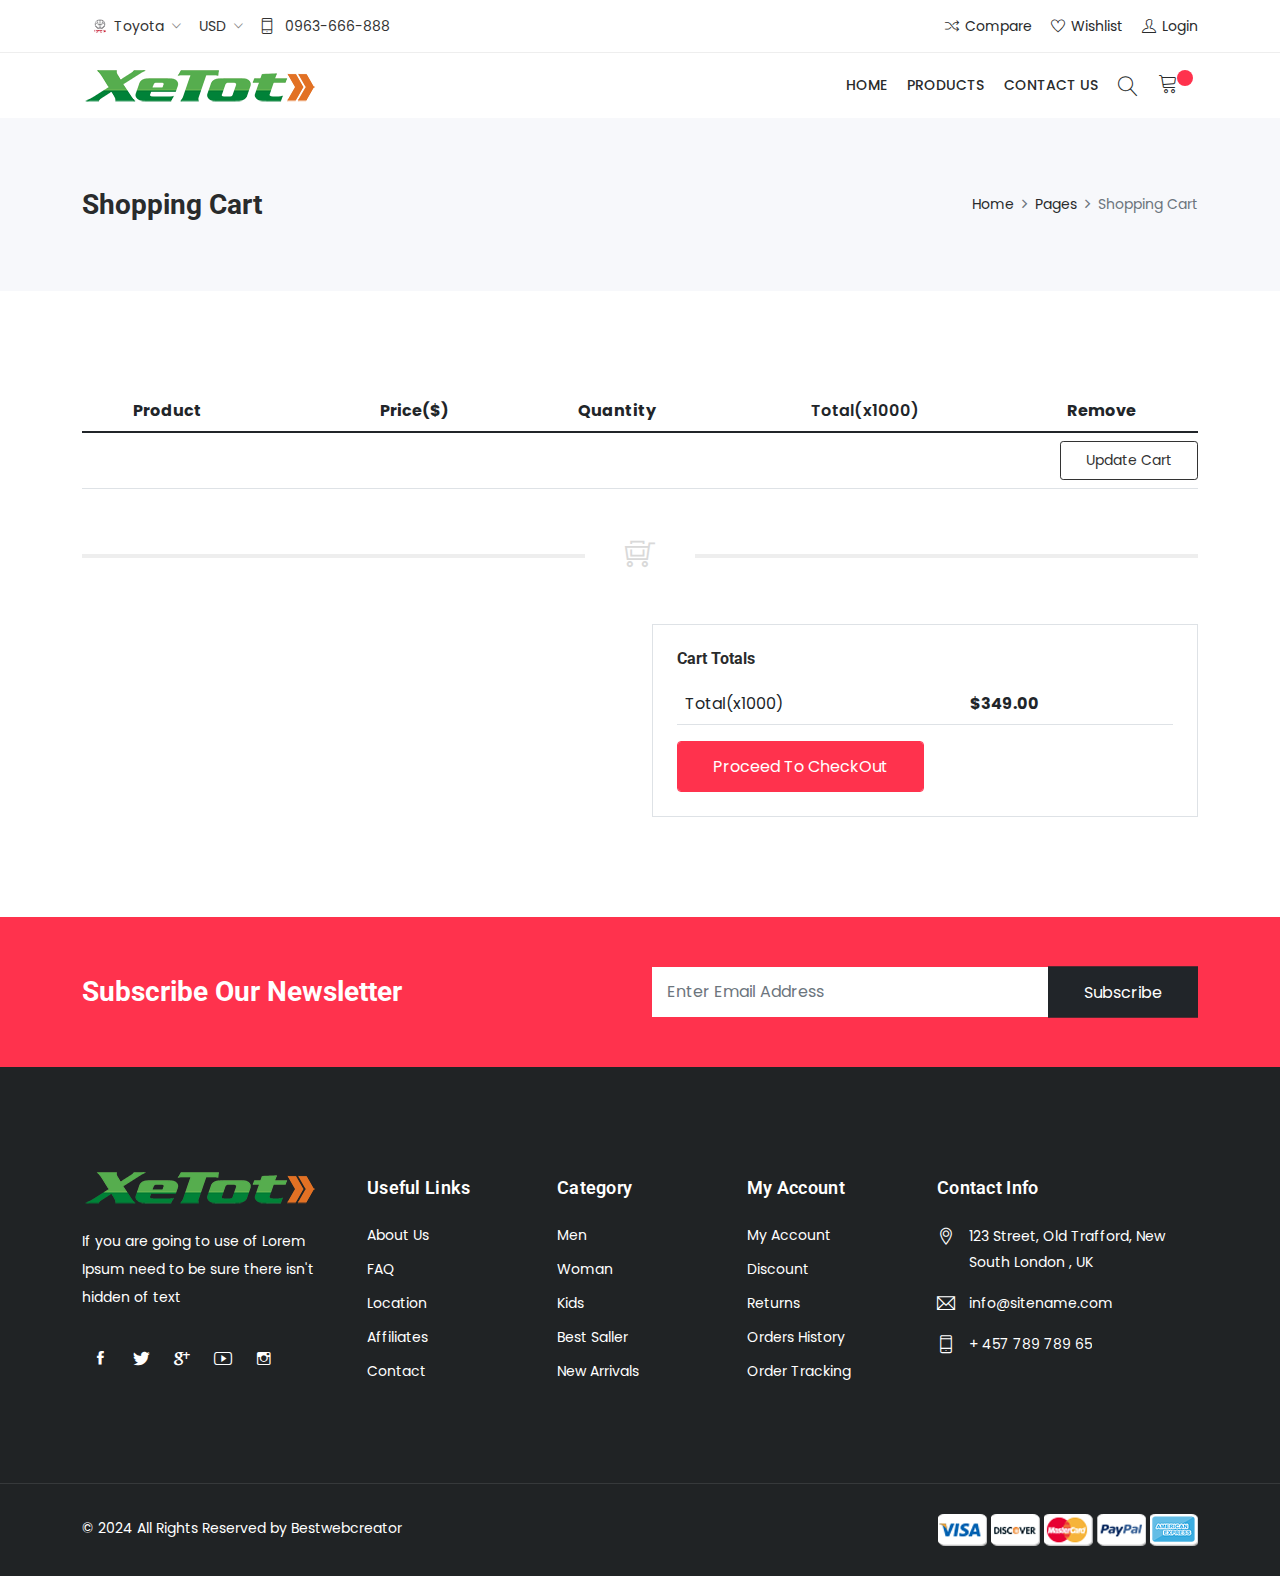
<file: shop-cart.html>
<!DOCTYPE html>
<html lang="en">
  <head>
    <!-- Meta -->
    <meta charset="utf-8" />
    <meta http-equiv="X-UA-Compatible" content="IE=edge" />
    <meta content="Anil z" name="author" />
    <meta name="viewport" content="width=device-width, initial-scale=1" />
    <meta
      name="description"
      content="Shopwise is Powerful features and You Can Use The Perfect Build this Template For Any eCommerce Website. The template is built for sell Fashion Products, Shoes, Bags, Cosmetics, Clothes, Sunglasses, Furniture, Kids Products, Electronics, Stationery Products and Sporting Goods."
    />
    <meta
      name="keywords"
      content="ecommerce, electronics store, Fashion store, furniture store,  bootstrap 4, clean, minimal, modern, online store, responsive, retail, shopping, ecommerce store"
    />

    <!-- SITE TITLE -->
    <title>XeTot</title>
    <!-- Favicon Icon -->
    <link
      rel="shortcut icon"
      type="image/x-icon"
      href="./assets/logo/favicon_2.png"
    />
    <!-- Animation CSS -->
    <link rel="stylesheet" href="assets/css/animate.css" />
    <!-- Latest Bootstrap min CSS -->
    <link rel="stylesheet" href="assets/bootstrap/css/bootstrap.min.css" />
    <!-- Google Font -->
    <link
      href="https://fonts.googleapis.com/css?family=Roboto:100,300,400,500,700,900&display=swap"
      rel="stylesheet"
    />
    <link
      href="https://fonts.googleapis.com/css?family=Poppins:200,300,400,500,600,700,800,900&display=swap"
      rel="stylesheet"
    />
    <!-- Icon Font CSS -->
    <link rel="stylesheet" href="assets/css/all.min.css" />
    <link rel="stylesheet" href="assets/css/ionicons.min.css" />
    <link rel="stylesheet" href="assets/css/themify-icons.css" />
    <link rel="stylesheet" href="assets/css/linearicons.css" />
    <link rel="stylesheet" href="assets/css/flaticon.css" />
    <link rel="stylesheet" href="assets/css/simple-line-icons.css" />
    <!--- owl carousel CSS-->
    <link rel="stylesheet" href="assets/owlcarousel/css/owl.carousel.min.css" />
    <link rel="stylesheet" href="assets/owlcarousel/css/owl.theme.css" />
    <link
      rel="stylesheet"
      href="assets/owlcarousel/css/owl.theme.default.min.css"
    />
    <!-- Magnific Popup CSS -->
    <link rel="stylesheet" href="assets/css/magnific-popup.css" />
    <!-- jquery-ui CSS -->
    <link rel="stylesheet" href="assets/css/jquery-ui.css" />
    <!-- Slick CSS -->
    <link rel="stylesheet" href="assets/css/slick.css" />
    <link rel="stylesheet" href="assets/css/slick-theme.css" />
    <!-- Style CSS -->
    <link rel="stylesheet" href="assets/css/style.css" />
    <link rel="stylesheet" href="assets/css/responsive.css" />
  </head>

  <body>
    <!-- START HEADER -->
    <header class="header_wrap fixed-top header_with_topbar">
      <div class="top-header">
        <div class="container">
          <div class="row align-items-center">
            <div class="col-md-6">
              <div
                class="d-flex align-items-center justify-content-center justify-content-md-start"
              >
                <div class="lng_dropdown me-2">
                  <select name="countries" class="custome_select">
                    <option
                      value="en"
                      data-image="assets/logo/logo-hang-xe-hoi-toyota.jpg"
                      data-title="English"
                    >
                      Toyota
                    </option>
                    <option
                      value="fn"
                      data-image="assets/logo/ram-500x500.png"
                      data-title="France"
                    >
                      Ram
                    </option>
                    <option
                      value="us"
                      data-image="assets/logo/mazda.jpg"
                      data-title="United States"
                    >
                      Mazda
                    </option>
                  </select>
                </div>
                <div class="me-3">
                  <select name="countries" class="custome_select">
                    <option value="USD" data-title="USD">USD</option>
                    <option value="EUR" data-title="EUR">EUR</option>
                    <option value="GBR" data-title="GBR">GBR</option>
                  </select>
                </div>
                <ul class="contact_detail text-center text-lg-start">
                  <li><i class="ti-mobile"></i><span>0963-666-888</span></li>
                </ul>
              </div>
            </div>
            <div class="col-md-6">
              <div class="text-center text-md-end">
                <ul class="header_list">
                  <li>
                    <a href="compare.html"
                      ><i class="ti-control-shuffle"></i><span>Compare</span></a
                    >
                  </li>
                  <li>
                    <a href="wishlist.html"
                      ><i class="ti-heart"></i><span>Wishlist</span></a
                    >
                  </li>
                  <li>
                    <a href="login.html"
                      ><i class="ti-user"></i><span>Login</span></a
                    >
                  </li>
                </ul>
              </div>
            </div>
          </div>
        </div>
      </div>

      <div class="bottom_header dark_skin main_menu_uppercase">
        <div class="container">
          <nav class="navbar navbar-expand-lg">
            <a class="navbar-brand" href="index.html">
              <img
                class="logo_light"
                src="./assets/images/xe tốt.png"
                alt="logo"
              />
              <img
                class="logo_dark"
                src="./assets/images/xe tốt.png"
                alt="logo"
              />
            </a>
            <button
              class="navbar-toggler"
              type="button"
              data-bs-toggle="collapse"
              data-bs-target="#navbarSupportedContent"
              aria-expanded="false"
            >
              <span class="ion-android-menu"></span>
            </button>
            <div
              class="collapse navbar-collapse justify-content-end"
              id="navbarSupportedContent"
            >
              <ul class="navbar-nav">
                <li class="dropdown">
                  <a data-bs-toggle="dropdown" class="nav-link" href="#"
                    >Home</a
                  >
                </li>

                <li class="dropdown dropdown-mega-menu">
                  <a class="nav-link" href="/category.html">Products</a>
                </li>

                <li>
                  <a class="nav-link nav_item" href="contact.html"
                    >Contact Us</a
                  >
                </li>
              </ul>
            </div>
            <ul class="navbar-nav attr-nav align-items-center">
              <li>
                <a href="javascript:void(0);" class="nav-link search_trigger"
                  ><i class="linearicons-magnifier"></i
                ></a>
                <div class="search_wrap">
                  <span class="close-search"
                    ><i class="ion-ios-close-empty"></i
                  ></span>
                  <form>
                    <input
                      type="text"
                      placeholder="Search"
                      class="form-control"
                      id="search_input"
                    />
                    <button type="submit" class="search_icon">
                      <i class="ion-ios-search-strong"></i>
                    </button>
                  </form>
                </div>
                <div class="search_overlay"></div>
              </li>

              <!-- Hiển thị số lượng sản phẩm trong cart -->
              <li class="dropdown cart_dropdown">
                <a class="nav-link cart_trigger" href="#">
                  <i class="linearicons-cart"></i>
                  <span class="cart_count"></span>
                </a>
              </li>
              <!-- Hiển thị số lượng sản phẩm trong cart -->
            </ul>
          </nav>
        </div>
      </div>
    </header>
    <!-- END HEADER -->

    <!-- START SECTION BREADCRUMB -->
    <div class="breadcrumb_section bg_gray page-title-mini">
      <div class="container">
        <!-- STRART CONTAINER -->
        <div class="row align-items-center">
          <div class="col-md-6">
            <div class="page-title">
              <h1>Shopping Cart</h1>
            </div>
          </div>
          <div class="col-md-6">
            <ol class="breadcrumb justify-content-md-end">
              <li class="breadcrumb-item"><a href="#">Home</a></li>
              <li class="breadcrumb-item"><a href="#">Pages</a></li>
              <li class="breadcrumb-item active">Shopping Cart</li>
            </ol>
          </div>
        </div>
      </div>
      <!-- END CONTAINER-->
    </div>
    <!-- END SECTION BREADCRUMB -->

    <!-- START MAIN CONTENT -->
    <div class="main_content">
      <!-- START SECTION SHOP -->
      <div class="section">
        <div class="container">
          <div class="row">
            <div class="col-12">
              <div class="table-responsive shop_cart_table">
                <!-- hiển thị cart của users đang loggin -->

                <table class="table">
                  <thead>
                    <tr>
                      <th class="product-thumbnail">&nbsp;</th>
                      <th class="product-name">Product</th>
                      <th class="product-price">Price($)</th>
                      <th class="product-quantity">Quantity</th>
                      <th class="product-subtotal">Total(x1000)</th>
                      <th class="product-remove">Remove</th>
                    </tr>
                  </thead>

                  <tbody class="cart_show_tbody">
                    <tr>
                      
                    </tr>
                  </tbody>

                  <!-- hiển thị cart của users đang loggin -->

                  <tfoot>
                    <tr>
                      <td colspan="6" class="px-0">
                        <div class="row g-0 align-items-center">
                          <div class="col-lg-4 col-md-6 mb-3 mb-md-0"></div>
                          <div class="col-lg-8 col-md-6 text-start text-md-end">
                            <button
                              class="btn btn-line-fill btn-sm btn_update_cart"
                              type="submit"
                            >
                              Update Cart
                            </button>
                          </div>
                        </div>
                      </td>
                    </tr>
                  </tfoot>
                </table>
              </div>
            </div>
          </div>
          <div class="row">
            <div class="col-12">
              <div class="medium_divider"></div>
              <div class="divider center_icon">
                <i class="ti-shopping-cart-full"></i>
              </div>
              <div class="medium_divider"></div>
            </div>
          </div>
          <div class="row">
            <div class="col-md-6"></div>
            <div class="col-md-6">
              <div class="border p-3 p-md-4">
                <div class="heading_s1 mb-3">
                  <h6>Cart Totals</h6>
                </div>
                <div class="table-responsive">
                  <table class="table">
                    <tbody>
                      <tr>
                        <td class="cart_total_label">Total(x1000)</td>
                        <td class="cart_total_amount">
                          <strong>$349.00</strong>
                        </td>
                      </tr>
                    </tbody>
                  </table>
                </div>
                <a href="#" class="btn btn-fill-out">Proceed To CheckOut</a>
              </div>
            </div>
          </div>
        </div>
      </div>
      <!-- END SECTION SHOP -->

      <!-- START SECTION SUBSCRIBE NEWSLETTER -->
      <div class="section bg_default small_pt small_pb">
        <div class="container">
          <div class="row align-items-center">
            <div class="col-md-6">
              <div class="heading_s1 mb-md-0 heading_light">
                <h3>Subscribe Our Newsletter</h3>
              </div>
            </div>
            <div class="col-md-6">
              <div class="newsletter_form">
                <form>
                  <input
                    type="text"
                    required=""
                    class="form-control rounded-0"
                    placeholder="Enter Email Address"
                  />
                  <button
                    type="submit"
                    class="btn btn-dark rounded-0"
                    name="submit"
                    value="Submit"
                  >
                    Subscribe
                  </button>
                </form>
              </div>
            </div>
          </div>
        </div>
      </div>
      <!-- START SECTION SUBSCRIBE NEWSLETTER -->
    </div>
    <!-- END MAIN CONTENT -->

    <!-- START FOOTER -->
    <footer class="footer_dark">
      <div class="footer_top">
        <div class="container">
          <div class="row">
            <div class="col-lg-3 col-md-6 col-sm-12">
              <div class="widget">
                <div class="footer_logo">
                  <a href="#"
                    ><img src="./assets/images/xe tốt.png" alt="logo"
                  /></a>
                </div>
                <p>
                  If you are going to use of Lorem Ipsum need to be sure there
                  isn't hidden of text
                </p>
              </div>
              <div class="widget">
                <ul class="social_icons social_white">
                  <li>
                    <a href="#"><i class="ion-social-facebook"></i></a>
                  </li>
                  <li>
                    <a href="#"><i class="ion-social-twitter"></i></a>
                  </li>
                  <li>
                    <a href="#"><i class="ion-social-googleplus"></i></a>
                  </li>
                  <li>
                    <a href="#"><i class="ion-social-youtube-outline"></i></a>
                  </li>
                  <li>
                    <a href="#"><i class="ion-social-instagram-outline"></i></a>
                  </li>
                </ul>
              </div>
            </div>
            <div class="col-lg-2 col-md-3 col-sm-6">
              <div class="widget">
                <h6 class="widget_title">Useful Links</h6>
                <ul class="widget_links">
                  <li><a href="#">About Us</a></li>
                  <li><a href="#">FAQ</a></li>
                  <li><a href="#">Location</a></li>
                  <li><a href="#">Affiliates</a></li>
                  <li><a href="#">Contact</a></li>
                </ul>
              </div>
            </div>
            <div class="col-lg-2 col-md-3 col-sm-6">
              <div class="widget">
                <h6 class="widget_title">Category</h6>
                <ul class="widget_links">
                  <li><a href="#">Men</a></li>
                  <li><a href="#">Woman</a></li>
                  <li><a href="#">Kids</a></li>
                  <li><a href="#">Best Saller</a></li>
                  <li><a href="#">New Arrivals</a></li>
                </ul>
              </div>
            </div>
            <div class="col-lg-2 col-md-6 col-sm-6">
              <div class="widget">
                <h6 class="widget_title">My Account</h6>
                <ul class="widget_links">
                  <li><a href="#">My Account</a></li>
                  <li><a href="#">Discount</a></li>
                  <li><a href="#">Returns</a></li>
                  <li><a href="#">Orders History</a></li>
                  <li><a href="#">Order Tracking</a></li>
                </ul>
              </div>
            </div>
            <div class="col-lg-3 col-md-4 col-sm-6">
              <div class="widget">
                <h6 class="widget_title">Contact Info</h6>
                <ul class="contact_info contact_info_light">
                  <li>
                    <i class="ti-location-pin"></i>
                    <p>123 Street, Old Trafford, New South London , UK</p>
                  </li>
                  <li>
                    <i class="ti-email"></i>
                    <a href="mailto:info@sitename.com">info@sitename.com</a>
                  </li>
                  <li>
                    <i class="ti-mobile"></i>
                    <p>+ 457 789 789 65</p>
                  </li>
                </ul>
              </div>
            </div>
          </div>
        </div>
      </div>
      <div class="bottom_footer border-top-tran">
        <div class="container">
          <div class="row">
            <div class="col-md-6">
              <p class="mb-md-0 text-center text-md-start">
                © 2024 All Rights Reserved by Bestwebcreator
              </p>
            </div>
            <div class="col-md-6">
              <ul class="footer_payment text-center text-lg-end">
                <li>
                  <a href="#"
                    ><img src="assets/images/visa.png" alt="visa"
                  /></a>
                </li>
                <li>
                  <a href="#"
                    ><img src="assets/images/discover.png" alt="discover"
                  /></a>
                </li>
                <li>
                  <a href="#"
                    ><img src="assets/images/master_card.png" alt="master_card"
                  /></a>
                </li>
                <li>
                  <a href="#"
                    ><img src="assets/images/paypal.png" alt="paypal"
                  /></a>
                </li>
                <li>
                  <a href="#"
                    ><img
                      src="assets/images/amarican_express.png"
                      alt="amarican_express"
                  /></a>
                </li>
              </ul>
            </div>
          </div>
        </div>
      </div>
    </footer>
    <!-- END FOOTER -->

    <a href="#" class="scrollup" style="display: none"
      ><i class="ion-ios-arrow-up"></i
    ></a>

    <!-- Latest jQuery -->
    <script src="assets/js/jquery-3.6.0.min.js"></script>
    <!-- jquery-ui -->
    <script src="assets/js/jquery-ui.js"></script>
    <!-- popper min js -->
    <script src="assets/js/popper.min.js"></script>
    <!-- Latest compiled and minified Bootstrap -->
    <script src="assets/bootstrap/js/bootstrap.min.js"></script>
    <!-- owl-carousel min js  -->
    <script src="assets/owlcarousel/js/owl.carousel.min.js"></script>
    <!-- magnific-popup min js  -->
    <script src="assets/js/magnific-popup.min.js"></script>
    <!-- waypoints min js  -->
    <script src="assets/js/waypoints.min.js"></script>
    <!-- parallax js  -->
    <script src="assets/js/parallax.js"></script>
    <!-- countdown js  -->
    <script src="assets/js/jquery.countdown.min.js"></script>
    <!-- imagesloaded js -->
    <script src="assets/js/imagesloaded.pkgd.min.js"></script>
    <!-- isotope min js -->
    <script src="assets/js/isotope.min.js"></script>
    <!-- jquery.dd.min js -->
    <script src="assets/js/jquery.dd.min.js"></script>
    <!-- slick js -->
    <script src="assets/js/slick.min.js"></script>
    <!-- elevatezoom js -->
    <script src="assets/js/jquery.elevatezoom.js"></script>
    <!-- scripts js -->
    <script src="assets/js/scripts.js"></script>

    <script src="./assets/js/Pages/homeCart.js"></script>
    <script src="./assets/js/Pages/shop_cart.js"></script>

    <script src="./assets/js/Pages/home.js"></script>
  </body>
</html>
</file>
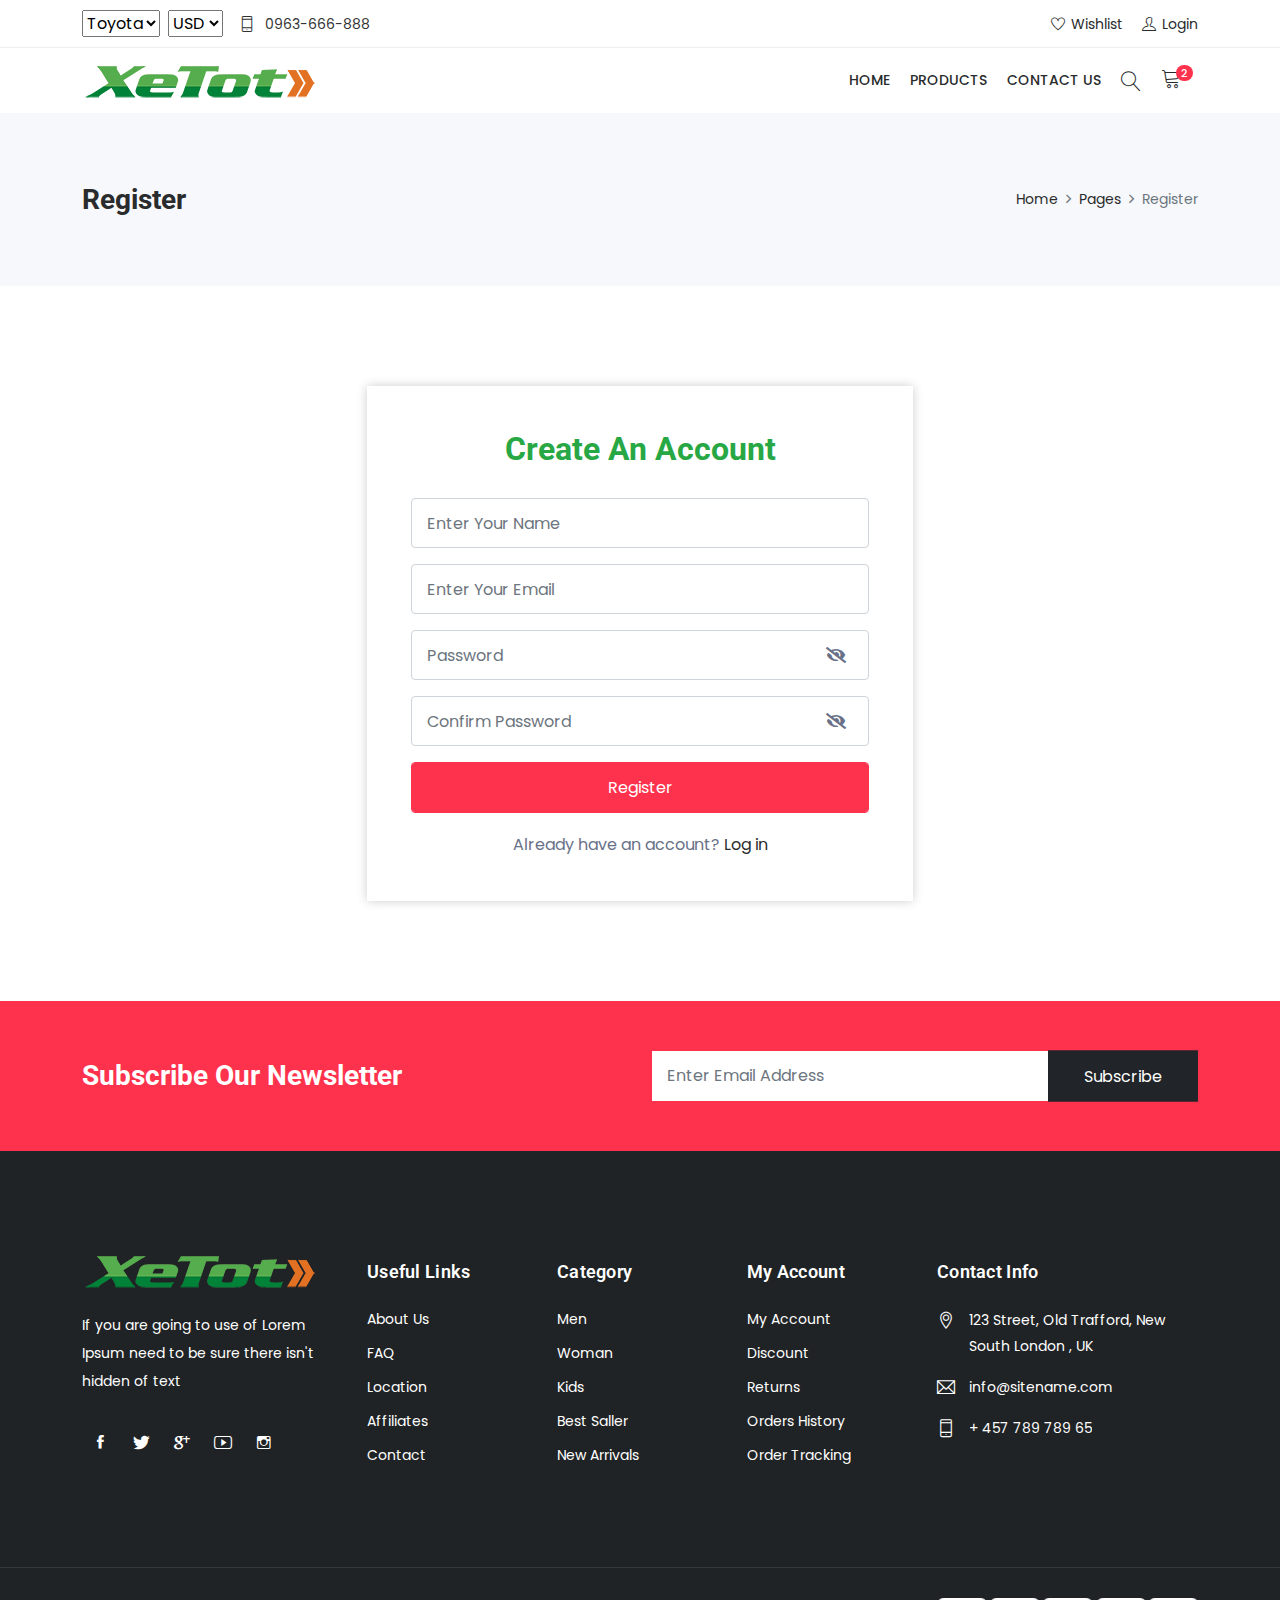
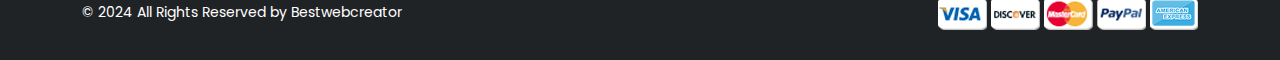
<file: signup.html>
<!DOCTYPE html>
<html lang="en">
  <head>
    <!-- Meta -->
    <meta charset="utf-8" />
    <meta http-equiv="X-UA-Compatible" content="IE=edge" />
    <meta content="Anil z" name="author" />
    <meta name="viewport" content="width=device-width, initial-scale=1" />
    <meta
      name="description"
      content="Shopwise is Powerful features and You Can Use The Perfect Build this Template For Any eCommerce Website. The template is built for sell Fashion Products, Shoes, Bags, Cosmetics, Clothes, Sunglasses, Furniture, Kids Products, Electronics, Stationery Products and Sporting Goods."
    />
    <meta
      name="keywords"
      content="ecommerce, electronics store, Fashion store, furniture store,  bootstrap 4, clean, minimal, modern, online store, responsive, retail, shopping, ecommerce store"
    />

    <!-- SITE TITLE -->
    <title>XeTot</title>
    <!-- Favicon Icon -->
    <link
      rel="shortcut icon"
      type="image/x-icon"
      href="./assets/logo/favicon_2.png"
    />
    <!-- Animation CSS -->
    <link rel="stylesheet" href="assets/css/animate.css" />
    <!-- Latest Bootstrap min CSS -->
    <link rel="stylesheet" href="assets/bootstrap/css/bootstrap.min.css" />
    <!-- Google Font -->
    <link
      href="https://fonts.googleapis.com/css?family=Roboto:100,300,400,500,700,900&display=swap"
      rel="stylesheet"
    />
    <link
      href="https://fonts.googleapis.com/css?family=Poppins:200,300,400,500,600,700,800,900&display=swap"
      rel="stylesheet"
    />

    <!-- Icon Font CSS -->
    <link rel="stylesheet" href="assets/css/all.min.css" />
    <link rel="stylesheet" href="assets/css/ionicons.min.css" />
    <link rel="stylesheet" href="assets/css/themify-icons.css" />
    <link rel="stylesheet" href="assets/css/linearicons.css" />
    <link rel="stylesheet" href="assets/css/flaticon.css" />
    <link rel="stylesheet" href="assets/css/simple-line-icons.css" />

    <!-- Style CSS -->
    <link rel="stylesheet" href="assets/css/style.css" />
    <link rel="stylesheet" href="assets/css/responsive.css" />

    <!-- Style CSS for signup Pages-->
    <link rel="stylesheet" href="./assets/css/Pages/signup.css" />
    <script src="./assets/js/Pages/common.js"></script>
  </head>

  <body>
    <!-- START HEADER -->
    <header class="header_wrap fixed-top header_with_topbar">
      <div class="top-header">
        <div class="container">
          <div class="row align-items-center">
            <div class="col-md-6">
              <div
                class="d-flex align-items-center justify-content-center justify-content-md-start"
              >
                <div class="lng_dropdown me-2">
                  <select name="countries" class="custome_select">
                    <option
                      value="en"
                      data-image="assets/images/eng.png"
                      data-title="English"
                    >
                      Toyota
                    </option>
                    <option
                      value="fn"
                      data-image="assets/images/fn.png"
                      data-title="France"
                    >
                      Ram
                    </option>
                    <option
                      value="us"
                      data-image="assets/images/us.png"
                      data-title="United States"
                    >
                      Mazda
                    </option>
                  </select>
                </div>
                <div class="me-3">
                  <select name="countries" class="custome_select">
                    <option value="USD" data-title="USD">USD</option>
                    <option value="EUR" data-title="EUR">EUR</option>
                    <option value="GBR" data-title="GBR">GBR</option>
                  </select>
                </div>
                <ul class="contact_detail text-center text-lg-start">
                  <li><i class="ti-mobile"></i><span>0963-666-888</span></li>
                </ul>
              </div>
            </div>
            <div class="col-md-6">
              <div class="text-center text-md-end">
                <ul class="header_list">
                  <li>
                    <a href="wishlist.html"
                      ><i class="ti-heart"></i><span>Wishlist</span></a
                    >
                  </li>
                  <li>
                    <a href="login.html"
                      ><i class="ti-user"></i><span>Login</span></a
                    >
                  </li>
                </ul>
              </div>
            </div>
          </div>
        </div>
      </div>

      <div class="bottom_header dark_skin main_menu_uppercase">
        <div class="container">
          <nav class="navbar navbar-expand-lg">
            <a class="navbar-brand" href="index.html">
              <img
                class="logo_light"
                src="./assets/images/xe tốt.png"
                alt="logo"
              />
              <img
                class="logo_dark"
                src="./assets/images/xe tốt.png"
                alt="logo"
              />
            </a>
            <button
              class="navbar-toggler"
              type="button"
              data-bs-toggle="collapse"
              data-bs-target="#navbarSupportedContent"
              aria-expanded="false"
            >
              <span class="ion-android-menu"></span>
            </button>
            <div
              class="collapse navbar-collapse justify-content-end"
              id="navbarSupportedContent"
            >
              <ul class="navbar-nav">
                <li class="dropdown">
                  <a data-bs-toggle="dropdown" class="nav-link" href="#"
                    >Home</a
                  >
                </li>

                <li class="dropdown dropdown-mega-menu">
                  <a class="nav-link" href="#" data-bs-toggle="dropdown"
                    >Products</a
                  >
                </li>

                <li>
                  <a class="nav-link nav_item" href="contact.html"
                    >Contact Us</a
                  >
                </li>
              </ul>
            </div>
            <ul class="navbar-nav attr-nav align-items-center">
              <li>
                <a href="javascript:void(0);" class="nav-link search_trigger"
                  ><i class="linearicons-magnifier"></i
                ></a>
                <div class="search_wrap">
                  <span class="close-search"
                    ><i class="ion-ios-close-empty"></i
                  ></span>
                  <form>
                    <input
                      type="text"
                      placeholder="Search"
                      class="form-control"
                      id="search_input"
                    />
                    <button type="submit" class="search_icon">
                      <i class="ion-ios-search-strong"></i>
                    </button>
                  </form>
                </div>
                <div class="search_overlay"></div>
              </li>
              <li class="dropdown cart_dropdown">
                <a
                  class="nav-link cart_trigger"
                  href="#"
                  data-bs-toggle="dropdown"
                  ><i class="linearicons-cart"></i
                  ><span class="cart_count">2</span></a
                >
                <div class="cart_box dropdown-menu dropdown-menu-right">
                  <ul class="cart_list">
                    <li>
                      <a href="#" class="item_remove"
                        ><i class="ion-close"></i
                      ></a>
                      <a href="#"
                        ><img
                          src="assets/images/cart_thamb1.jpg"
                          alt="cart_thumb1"
                        />Variable product 001</a
                      >
                      <span class="cart_quantity">
                        1 x
                        <span class="cart_amount">
                          <span class="price_symbole">$</span></span
                        >78.00</span
                      >
                    </li>
                    <li>
                      <a href="#" class="item_remove"
                        ><i class="ion-close"></i
                      ></a>
                      <a href="#"
                        ><img
                          src="assets/images/cart_thamb2.jpg"
                          alt="cart_thumb2"
                        />Ornare sed consequat</a
                      >
                      <span class="cart_quantity">
                        1 x
                        <span class="cart_amount">
                          <span class="price_symbole">$</span></span
                        >81.00</span
                      >
                    </li>
                  </ul>
                  <div class="cart_footer">
                    <p class="cart_total">
                      <strong>Subtotal:</strong>
                      <span class="cart_price">
                        <span class="price_symbole">$</span></span
                      >159.00
                    </p>
                    <p class="cart_buttons">
                      <a href="#" class="btn btn-fill-line view-cart"
                        >View Cart</a
                      ><a href="#" class="btn btn-fill-out checkout"
                        >Checkout</a
                      >
                    </p>
                  </div>
                </div>
              </li>
            </ul>
          </nav>
        </div>
      </div>
    </header>
    <!-- END HEADER -->

    <!-- START SECTION BREADCRUMB -->
    <div class="breadcrumb_section bg_gray page-title-mini">
      <div class="container">
        <!-- STRART CONTAINER -->
        <div class="row align-items-center">
          <div class="col-md-6">
            <div class="page-title">
              <h1>Register</h1>
            </div>
          </div>
          <div class="col-md-6">
            <ol class="breadcrumb justify-content-md-end">
              <li class="breadcrumb-item"><a href="#">Home</a></li>
              <li class="breadcrumb-item"><a href="#">Pages</a></li>
              <li class="breadcrumb-item active">Register</li>
            </ol>
          </div>
        </div>
      </div>
      <!-- END CONTAINER-->
    </div>
    <!-- END SECTION BREADCRUMB -->

    <!-- START MAIN CONTENT -->
    <div class="main_content">
      <!-- START LOGIN SECTION -->
      <div class="login_register_wrap section">
        <div class="container">
          <div class="row justify-content-center">
            <div class="col-xl-6 col-md-10">
              <div class="login_wrap">
                <div class="padding_eight_all bg-white">
                  <div class="heading_s1">
                    <h2>Create an Account</h2>
                  </div>

                  <form method="post">
                    <div class="text-message container-message"></div>
                    <!-- Phần nhập tên -->
                    <div class="form-group mb-3">
                      <input
                        type="text"
                        class="form-control name"
                        name="name"
                        placeholder="Enter Your Name"
                      />

                      <div class="error-message error-name"></div>
                    </div>
                    <!-- Phần nhập email -->
                    <div class="form-group mb-3">
                      <input
                        type="text"
                        class="form-control email"
                        name="email"
                        placeholder="Enter Your Email"
                      />
                      <div class="error-message"></div>
                    </div>
                    <!-- phần nhập password -->
                    <div class="form-group mb-3 form-group_password">
                      <input
                        class="form-control password"
                        type="password"
                        name="password"
                        placeholder="Password"
                      />

                      <div class="error-message"></div>
                      <!-- icon show hide password -->
                      <i class="fas fa-eye-slash toggle_password"></i>
                    </div>
                    <!-- Phần nhập Confirm Password -->
                    <div class="form-group mb-3 form-group_password">
                      <input
                        class="form-control confirm_password"
                        type="password"
                        name="confirm_password"
                        placeholder="Confirm Password"
                      />

                      <div class="error-message error-confirmpassword"></div>
                      <i class="fas fa-eye-slash toggle_confirmpassword"></i>
                    </div>
                    <!-- Phần button đăng kí -->
                    <div class="form-group mb-3">
                      <button
                        type="submit"
                        class="btn btn-fill-out btn-block btn-signup"
                        name="register"
                      >
                        Register
                      </button>
                    </div>
                  </form>

                  <div class="form-note text-center">
                    Already have an account? <a href="login.html">Log in</a>
                  </div>
                </div>
              </div>
            </div>
          </div>
        </div>
      </div>
      <!-- END LOGIN SECTION -->

      <!-- START SECTION SUBSCRIBE NEWSLETTER -->
      <div class="section bg_default small_pt small_pb">
        <div class="container">
          <div class="row align-items-center">
            <div class="col-md-6">
              <div class="heading_s1 mb-md-0 heading_light">
                <h3>Subscribe Our Newsletter</h3>
              </div>
            </div>
            <div class="col-md-6">
              <div class="newsletter_form">
                <form>
                  <input
                    type="text"
                    required=""
                    class="form-control rounded-0"
                    placeholder="Enter Email Address"
                  />
                  <button
                    type="submit"
                    class="btn btn-dark rounded-0"
                    name="submit"
                    value="Submit"
                  >
                    Subscribe
                  </button>
                </form>
              </div>
            </div>
          </div>
        </div>
      </div>
      <!-- START SECTION SUBSCRIBE NEWSLETTER -->
    </div>
    <!-- END MAIN CONTENT -->

    <!-- START FOOTER -->
    <footer class="footer_dark">
      <div class="footer_top">
        <div class="container">
          <div class="row">
            <div class="col-lg-3 col-md-6 col-sm-12">
              <div class="widget">
                <div class="footer_logo">
                  <a href="#"
                    ><img src="./assets/images/xe tốt.png" alt="logo"
                  /></a>
                </div>
                <p>
                  If you are going to use of Lorem Ipsum need to be sure there
                  isn't hidden of text
                </p>
              </div>
              <div class="widget">
                <ul class="social_icons social_white">
                  <li>
                    <a href="#"><i class="ion-social-facebook"></i></a>
                  </li>
                  <li>
                    <a href="#"><i class="ion-social-twitter"></i></a>
                  </li>
                  <li>
                    <a href="#"><i class="ion-social-googleplus"></i></a>
                  </li>
                  <li>
                    <a href="#"><i class="ion-social-youtube-outline"></i></a>
                  </li>
                  <li>
                    <a href="#"><i class="ion-social-instagram-outline"></i></a>
                  </li>
                </ul>
              </div>
            </div>
            <div class="col-lg-2 col-md-3 col-sm-6">
              <div class="widget">
                <h6 class="widget_title">Useful Links</h6>
                <ul class="widget_links">
                  <li><a href="#">About Us</a></li>
                  <li><a href="#">FAQ</a></li>
                  <li><a href="#">Location</a></li>
                  <li><a href="#">Affiliates</a></li>
                  <li><a href="#">Contact</a></li>
                </ul>
              </div>
            </div>
            <div class="col-lg-2 col-md-3 col-sm-6">
              <div class="widget">
                <h6 class="widget_title">Category</h6>
                <ul class="widget_links">
                  <li><a href="#">Men</a></li>
                  <li><a href="#">Woman</a></li>
                  <li><a href="#">Kids</a></li>
                  <li><a href="#">Best Saller</a></li>
                  <li><a href="#">New Arrivals</a></li>
                </ul>
              </div>
            </div>
            <div class="col-lg-2 col-md-6 col-sm-6">
              <div class="widget">
                <h6 class="widget_title">My Account</h6>
                <ul class="widget_links">
                  <li><a href="#">My Account</a></li>
                  <li><a href="#">Discount</a></li>
                  <li><a href="#">Returns</a></li>
                  <li><a href="#">Orders History</a></li>
                  <li><a href="#">Order Tracking</a></li>
                </ul>
              </div>
            </div>
            <div class="col-lg-3 col-md-4 col-sm-6">
              <div class="widget">
                <h6 class="widget_title">Contact Info</h6>
                <ul class="contact_info contact_info_light">
                  <li>
                    <i class="ti-location-pin"></i>
                    <p>123 Street, Old Trafford, New South London , UK</p>
                  </li>
                  <li>
                    <i class="ti-email"></i>
                    <a href="mailto:info@sitename.com">info@sitename.com</a>
                  </li>
                  <li>
                    <i class="ti-mobile"></i>
                    <p>+ 457 789 789 65</p>
                  </li>
                </ul>
              </div>
            </div>
          </div>
        </div>
      </div>
      <div class="bottom_footer border-top-tran">
        <div class="container">
          <div class="row">
            <div class="col-md-6">
              <p class="mb-md-0 text-center text-md-start">
                © 2024 All Rights Reserved by Bestwebcreator
              </p>
            </div>
            <div class="col-md-6">
              <ul class="footer_payment text-center text-lg-end">
                <li>
                  <a href="#"
                    ><img src="assets/images/visa.png" alt="visa"
                  /></a>
                </li>
                <li>
                  <a href="#"
                    ><img src="assets/images/discover.png" alt="discover"
                  /></a>
                </li>
                <li>
                  <a href="#"
                    ><img src="assets/images/master_card.png" alt="master_card"
                  /></a>
                </li>
                <li>
                  <a href="#"
                    ><img src="assets/images/paypal.png" alt="paypal"
                  /></a>
                </li>
                <li>
                  <a href="#"
                    ><img
                      src="assets/images/amarican_express.png"
                      alt="amarican_express"
                  /></a>
                </li>
              </ul>
            </div>
          </div>
        </div>
      </div>
    </footer>
    <!-- END FOOTER -->

    <a href="#" class="scrollup" style="display: none"
      ><i class="ion-ios-arrow-up"></i
    ></a>
    <!-- custom js for signup for Pages -->
    <script src="./assets/js/Pages/signup.js"></script>
  </body>
</html>
</file>
<file: assets/css/themify-icons.css>
@font-face {
	font-family: 'themify';
	src:url('../fonts/themify.eot?-fvbane');
	src:url('../fonts/themify.eot?#iefix-fvbane') format('embedded-opentype'),
		url('../fonts/themify.woff?-fvbane') format('woff'),
		url('../fonts/themify.ttf?-fvbane') format('truetype'),
		url('../fonts/themify.svg?-fvbane#themify') format('svg');
	font-weight: normal;
	font-style: normal;
}

[class^="ti-"], [class*=" ti-"] {
	font-family: 'themify';
	speak: none;
	font-style: normal;
	font-weight: normal;
	font-variant: normal;
	text-transform: none;
	line-height: 1;

	/* Better Font Rendering =========== */
	-webkit-font-smoothing: antialiased;
	-moz-osx-font-smoothing: grayscale;
}

.ti-wand:before {
	content: "\e600";
}
.ti-volume:before {
	content: "\e601";
}
.ti-user:before {
	content: "\e602";
}
.ti-unlock:before {
	content: "\e603";
}
.ti-unlink:before {
	content: "\e604";
}
.ti-trash:before {
	content: "\e605";
}
.ti-thought:before {
	content: "\e606";
}
.ti-target:before {
	content: "\e607";
}
.ti-tag:before {
	content: "\e608";
}
.ti-tablet:before {
	content: "\e609";
}
.ti-star:before {
	content: "\e60a";
}
.ti-spray:before {
	content: "\e60b";
}
.ti-signal:before {
	content: "\e60c";
}
.ti-shopping-cart:before {
	content: "\e60d";
}
.ti-shopping-cart-full:before {
	content: "\e60e";
}
.ti-settings:before {
	content: "\e60f";
}
.ti-search:before {
	content: "\e610";
}
.ti-zoom-in:before {
	content: "\e611";
}
.ti-zoom-out:before {
	content: "\e612";
}
.ti-cut:before {
	content: "\e613";
}
.ti-ruler:before {
	content: "\e614";
}
.ti-ruler-pencil:before {
	content: "\e615";
}
.ti-ruler-alt:before {
	content: "\e616";
}
.ti-bookmark:before {
	content: "\e617";
}
.ti-bookmark-alt:before {
	content: "\e618";
}
.ti-reload:before {
	content: "\e619";
}
.ti-plus:before {
	content: "\e61a";
}
.ti-pin:before {
	content: "\e61b";
}
.ti-pencil:before {
	content: "\e61c";
}
.ti-pencil-alt:before {
	content: "\e61d";
}
.ti-paint-roller:before {
	content: "\e61e";
}
.ti-paint-bucket:before {
	content: "\e61f";
}
.ti-na:before {
	content: "\e620";
}
.ti-mobile:before {
	content: "\e621";
}
.ti-minus:before {
	content: "\e622";
}
.ti-medall:before {
	content: "\e623";
}
.ti-medall-alt:before {
	content: "\e624";
}
.ti-marker:before {
	content: "\e625";
}
.ti-marker-alt:before {
	content: "\e626";
}
.ti-arrow-up:before {
	content: "\e627";
}
.ti-arrow-right:before {
	content: "\e628";
}
.ti-arrow-left:before {
	content: "\e629";
}
.ti-arrow-down:before {
	content: "\e62a";
}
.ti-lock:before {
	content: "\e62b";
}
.ti-location-arrow:before {
	content: "\e62c";
}
.ti-link:before {
	content: "\e62d";
}
.ti-layout:before {
	content: "\e62e";
}
.ti-layers:before {
	content: "\e62f";
}
.ti-layers-alt:before {
	content: "\e630";
}
.ti-key:before {
	content: "\e631";
}
.ti-import:before {
	content: "\e632";
}
.ti-image:before {
	content: "\e633";
}
.ti-heart:before {
	content: "\e634";
}
.ti-heart-broken:before {
	content: "\e635";
}
.ti-hand-stop:before {
	content: "\e636";
}
.ti-hand-open:before {
	content: "\e637";
}
.ti-hand-drag:before {
	content: "\e638";
}
.ti-folder:before {
	content: "\e639";
}
.ti-flag:before {
	content: "\e63a";
}
.ti-flag-alt:before {
	content: "\e63b";
}
.ti-flag-alt-2:before {
	content: "\e63c";
}
.ti-eye:before {
	content: "\e63d";
}
.ti-export:before {
	content: "\e63e";
}
.ti-exchange-vertical:before {
	content: "\e63f";
}
.ti-desktop:before {
	content: "\e640";
}
.ti-cup:before {
	content: "\e641";
}
.ti-crown:before {
	content: "\e642";
}
.ti-comments:before {
	content: "\e643";
}
.ti-comment:before {
	content: "\e644";
}
.ti-comment-alt:before {
	content: "\e645";
}
.ti-close:before {
	content: "\e646";
}
.ti-clip:before {
	content: "\e647";
}
.ti-angle-up:before {
	content: "\e648";
}
.ti-angle-right:before {
	content: "\e649";
}
.ti-angle-left:before {
	content: "\e64a";
}
.ti-angle-down:before {
	content: "\e64b";
}
.ti-check:before {
	content: "\e64c";
}
.ti-check-box:before {
	content: "\e64d";
}
.ti-camera:before {
	content: "\e64e";
}
.ti-announcement:before {
	content: "\e64f";
}
.ti-brush:before {
	content: "\e650";
}
.ti-briefcase:before {
	content: "\e651";
}
.ti-bolt:before {
	content: "\e652";
}
.ti-bolt-alt:before {
	content: "\e653";
}
.ti-blackboard:before {
	content: "\e654";
}
.ti-bag:before {
	content: "\e655";
}
.ti-move:before {
	content: "\e656";
}
.ti-arrows-vertical:before {
	content: "\e657";
}
.ti-arrows-horizontal:before {
	content: "\e658";
}
.ti-fullscreen:before {
	content: "\e659";
}
.ti-arrow-top-right:before {
	content: "\e65a";
}
.ti-arrow-top-left:before {
	content: "\e65b";
}
.ti-arrow-circle-up:before {
	content: "\e65c";
}
.ti-arrow-circle-right:before {
	content: "\e65d";
}
.ti-arrow-circle-left:before {
	content: "\e65e";
}
.ti-arrow-circle-down:before {
	content: "\e65f";
}
.ti-angle-double-up:before {
	content: "\e660";
}
.ti-angle-double-right:before {
	content: "\e661";
}
.ti-angle-double-left:before {
	content: "\e662";
}
.ti-angle-double-down:before {
	content: "\e663";
}
.ti-zip:before {
	content: "\e664";
}
.ti-world:before {
	content: "\e665";
}
.ti-wheelchair:before {
	content: "\e666";
}
.ti-view-list:before {
	content: "\e667";
}
.ti-view-list-alt:before {
	content: "\e668";
}
.ti-view-grid:before {
	content: "\e669";
}
.ti-uppercase:before {
	content: "\e66a";
}
.ti-upload:before {
	content: "\e66b";
}
.ti-underline:before {
	content: "\e66c";
}
.ti-truck:before {
	content: "\e66d";
}
.ti-timer:before {
	content: "\e66e";
}
.ti-ticket:before {
	content: "\e66f";
}
.ti-thumb-up:before {
	content: "\e670";
}
.ti-thumb-down:before {
	content: "\e671";
}
.ti-text:before {
	content: "\e672";
}
.ti-stats-up:before {
	content: "\e673";
}
.ti-stats-down:before {
	content: "\e674";
}
.ti-split-v:before {
	content: "\e675";
}
.ti-split-h:before {
	content: "\e676";
}
.ti-smallcap:before {
	content: "\e677";
}
.ti-shine:before {
	content: "\e678";
}
.ti-shift-right:before {
	content: "\e679";
}
.ti-shift-left:before {
	content: "\e67a";
}
.ti-shield:before {
	content: "\e67b";
}
.ti-notepad:before {
	content: "\e67c";
}
.ti-server:before {
	content: "\e67d";
}
.ti-quote-right:before {
	content: "\e67e";
}
.ti-quote-left:before {
	content: "\e67f";
}
.ti-pulse:before {
	content: "\e680";
}
.ti-printer:before {
	content: "\e681";
}
.ti-power-off:before {
	content: "\e682";
}
.ti-plug:before {
	content: "\e683";
}
.ti-pie-chart:before {
	content: "\e684";
}
.ti-paragraph:before {
	content: "\e685";
}
.ti-panel:before {
	content: "\e686";
}
.ti-package:before {
	content: "\e687";
}
.ti-music:before {
	content: "\e688";
}
.ti-music-alt:before {
	content: "\e689";
}
.ti-mouse:before {
	content: "\e68a";
}
.ti-mouse-alt:before {
	content: "\e68b";
}
.ti-money:before {
	content: "\e68c";
}
.ti-microphone:before {
	content: "\e68d";
}
.ti-menu:before {
	content: "\e68e";
}
.ti-menu-alt:before {
	content: "\e68f";
}
.ti-map:before {
	content: "\e690";
}
.ti-map-alt:before {
	content: "\e691";
}
.ti-loop:before {
	content: "\e692";
}
.ti-location-pin:before {
	content: "\e693";
}
.ti-list:before {
	content: "\e694";
}
.ti-light-bulb:before {
	content: "\e695";
}
.ti-Italic:before {
	content: "\e696";
}
.ti-info:before {
	content: "\e697";
}
.ti-infinite:before {
	content: "\e698";
}
.ti-id-badge:before {
	content: "\e699";
}
.ti-hummer:before {
	content: "\e69a";
}
.ti-home:before {
	content: "\e69b";
}
.ti-help:before {
	content: "\e69c";
}
.ti-headphone:before {
	content: "\e69d";
}
.ti-harddrives:before {
	content: "\e69e";
}
.ti-harddrive:before {
	content: "\e69f";
}
.ti-gift:before {
	content: "\e6a0";
}
.ti-game:before {
	content: "\e6a1";
}
.ti-filter:before {
	content: "\e6a2";
}
.ti-files:before {
	content: "\e6a3";
}
.ti-file:before {
	content: "\e6a4";
}
.ti-eraser:before {
	content: "\e6a5";
}
.ti-envelope:before {
	content: "\e6a6";
}
.ti-download:before {
	content: "\e6a7";
}
.ti-direction:before {
	content: "\e6a8";
}
.ti-direction-alt:before {
	content: "\e6a9";
}
.ti-dashboard:before {
	content: "\e6aa";
}
.ti-control-stop:before {
	content: "\e6ab";
}
.ti-control-shuffle:before {
	content: "\e6ac";
}
.ti-control-play:before {
	content: "\e6ad";
}
.ti-control-pause:before {
	content: "\e6ae";
}
.ti-control-forward:before {
	content: "\e6af";
}
.ti-control-backward:before {
	content: "\e6b0";
}
.ti-cloud:before {
	content: "\e6b1";
}
.ti-cloud-up:before {
	content: "\e6b2";
}
.ti-cloud-down:before {
	content: "\e6b3";
}
.ti-clipboard:before {
	content: "\e6b4";
}
.ti-car:before {
	content: "\e6b5";
}
.ti-calendar:before {
	content: "\e6b6";
}
.ti-book:before {
	content: "\e6b7";
}
.ti-bell:before {
	content: "\e6b8";
}
.ti-basketball:before {
	content: "\e6b9";
}
.ti-bar-chart:before {
	content: "\e6ba";
}
.ti-bar-chart-alt:before {
	content: "\e6bb";
}
.ti-back-right:before {
	content: "\e6bc";
}
.ti-back-left:before {
	content: "\e6bd";
}
.ti-arrows-corner:before {
	content: "\e6be";
}
.ti-archive:before {
	content: "\e6bf";
}
.ti-anchor:before {
	content: "\e6c0";
}
.ti-align-right:before {
	content: "\e6c1";
}
.ti-align-left:before {
	content: "\e6c2";
}
.ti-align-justify:before {
	content: "\e6c3";
}
.ti-align-center:before {
	content: "\e6c4";
}
.ti-alert:before {
	content: "\e6c5";
}
.ti-alarm-clock:before {
	content: "\e6c6";
}
.ti-agenda:before {
	content: "\e6c7";
}
.ti-write:before {
	content: "\e6c8";
}
.ti-window:before {
	content: "\e6c9";
}
.ti-widgetized:before {
	content: "\e6ca";
}
.ti-widget:before {
	content: "\e6cb";
}
.ti-widget-alt:before {
	content: "\e6cc";
}
.ti-wallet:before {
	content: "\e6cd";
}
.ti-video-clapper:before {
	content: "\e6ce";
}
.ti-video-camera:before {
	content: "\e6cf";
}
.ti-vector:before {
	content: "\e6d0";
}
.ti-themify-logo:before {
	content: "\e6d1";
}
.ti-themify-favicon:before {
	content: "\e6d2";
}
.ti-themify-favicon-alt:before {
	content: "\e6d3";
}
.ti-support:before {
	content: "\e6d4";
}
.ti-stamp:before {
	content: "\e6d5";
}
.ti-split-v-alt:before {
	content: "\e6d6";
}
.ti-slice:before {
	content: "\e6d7";
}
.ti-shortcode:before {
	content: "\e6d8";
}
.ti-shift-right-alt:before {
	content: "\e6d9";
}
.ti-shift-left-alt:before {
	content: "\e6da";
}
.ti-ruler-alt-2:before {
	content: "\e6db";
}
.ti-receipt:before {
	content: "\e6dc";
}
.ti-pin2:before {
	content: "\e6dd";
}
.ti-pin-alt:before {
	content: "\e6de";
}
.ti-pencil-alt2:before {
	content: "\e6df";
}
.ti-palette:before {
	content: "\e6e0";
}
.ti-more:before {
	content: "\e6e1";
}
.ti-more-alt:before {
	content: "\e6e2";
}
.ti-microphone-alt:before {
	content: "\e6e3";
}
.ti-magnet:before {
	content: "\e6e4";
}
.ti-line-double:before {
	content: "\e6e5";
}
.ti-line-dotted:before {
	content: "\e6e6";
}
.ti-line-dashed:before {
	content: "\e6e7";
}
.ti-layout-width-full:before {
	content: "\e6e8";
}
.ti-layout-width-default:before {
	content: "\e6e9";
}
.ti-layout-width-default-alt:before {
	content: "\e6ea";
}
.ti-layout-tab:before {
	content: "\e6eb";
}
.ti-layout-tab-window:before {
	content: "\e6ec";
}
.ti-layout-tab-v:before {
	content: "\e6ed";
}
.ti-layout-tab-min:before {
	content: "\e6ee";
}
.ti-layout-slider:before {
	content: "\e6ef";
}
.ti-layout-slider-alt:before {
	content: "\e6f0";
}
.ti-layout-sidebar-right:before {
	content: "\e6f1";
}
.ti-layout-sidebar-none:before {
	content: "\e6f2";
}
.ti-layout-sidebar-left:before {
	content: "\e6f3";
}
.ti-layout-placeholder:before {
	content: "\e6f4";
}
.ti-layout-menu:before {
	content: "\e6f5";
}
.ti-layout-menu-v:before {
	content: "\e6f6";
}
.ti-layout-menu-separated:before {
	content: "\e6f7";
}
.ti-layout-menu-full:before {
	content: "\e6f8";
}
.ti-layout-media-right-alt:before {
	content: "\e6f9";
}
.ti-layout-media-right:before {
	content: "\e6fa";
}
.ti-layout-media-overlay:before {
	content: "\e6fb";
}
.ti-layout-media-overlay-alt:before {
	content: "\e6fc";
}
.ti-layout-media-overlay-alt-2:before {
	content: "\e6fd";
}
.ti-layout-media-left-alt:before {
	content: "\e6fe";
}
.ti-layout-media-left:before {
	content: "\e6ff";
}
.ti-layout-media-center-alt:before {
	content: "\e700";
}
.ti-layout-media-center:before {
	content: "\e701";
}
.ti-layout-list-thumb:before {
	content: "\e702";
}
.ti-layout-list-thumb-alt:before {
	content: "\e703";
}
.ti-layout-list-post:before {
	content: "\e704";
}
.ti-layout-list-large-image:before {
	content: "\e705";
}
.ti-layout-line-solid:before {
	content: "\e706";
}
.ti-layout-grid4:before {
	content: "\e707";
}
.ti-layout-grid3:before {
	content: "\e708";
}
.ti-layout-grid2:before {
	content: "\e709";
}
.ti-layout-grid2-thumb:before {
	content: "\e70a";
}
.ti-layout-cta-right:before {
	content: "\e70b";
}
.ti-layout-cta-left:before {
	content: "\e70c";
}
.ti-layout-cta-center:before {
	content: "\e70d";
}
.ti-layout-cta-btn-right:before {
	content: "\e70e";
}
.ti-layout-cta-btn-left:before {
	content: "\e70f";
}
.ti-layout-column4:before {
	content: "\e710";
}
.ti-layout-column3:before {
	content: "\e711";
}
.ti-layout-column2:before {
	content: "\e712";
}
.ti-layout-accordion-separated:before {
	content: "\e713";
}
.ti-layout-accordion-merged:before {
	content: "\e714";
}
.ti-layout-accordion-list:before {
	content: "\e715";
}
.ti-ink-pen:before {
	content: "\e716";
}
.ti-info-alt:before {
	content: "\e717";
}
.ti-help-alt:before {
	content: "\e718";
}
.ti-headphone-alt:before {
	content: "\e719";
}
.ti-hand-point-up:before {
	content: "\e71a";
}
.ti-hand-point-right:before {
	content: "\e71b";
}
.ti-hand-point-left:before {
	content: "\e71c";
}
.ti-hand-point-down:before {
	content: "\e71d";
}
.ti-gallery:before {
	content: "\e71e";
}
.ti-face-smile:before {
	content: "\e71f";
}
.ti-face-sad:before {
	content: "\e720";
}
.ti-credit-card:before {
	content: "\e721";
}
.ti-control-skip-forward:before {
	content: "\e722";
}
.ti-control-skip-backward:before {
	content: "\e723";
}
.ti-control-record:before {
	content: "\e724";
}
.ti-control-eject:before {
	content: "\e725";
}
.ti-comments-smiley:before {
	content: "\e726";
}
.ti-brush-alt:before {
	content: "\e727";
}
.ti-youtube:before {
	content: "\e728";
}
.ti-vimeo:before {
	content: "\e729";
}
.ti-twitter:before {
	content: "\e72a";
}
.ti-time:before {
	content: "\e72b";
}
.ti-tumblr:before {
	content: "\e72c";
}
.ti-skype:before {
	content: "\e72d";
}
.ti-share:before {
	content: "\e72e";
}
.ti-share-alt:before {
	content: "\e72f";
}
.ti-rocket:before {
	content: "\e730";
}
.ti-pinterest:before {
	content: "\e731";
}
.ti-new-window:before {
	content: "\e732";
}
.ti-microsoft:before {
	content: "\e733";
}
.ti-list-ol:before {
	content: "\e734";
}
.ti-linkedin:before {
	content: "\e735";
}
.ti-layout-sidebar-2:before {
	content: "\e736";
}
.ti-layout-grid4-alt:before {
	content: "\e737";
}
.ti-layout-grid3-alt:before {
	content: "\e738";
}
.ti-layout-grid2-alt:before {
	content: "\e739";
}
.ti-layout-column4-alt:before {
	content: "\e73a";
}
.ti-layout-column3-alt:before {
	content: "\e73b";
}
.ti-layout-column2-alt:before {
	content: "\e73c";
}
.ti-instagram:before {
	content: "\e73d";
}
.ti-google:before {
	content: "\e73e";
}
.ti-github:before {
	content: "\e73f";
}
.ti-flickr:before {
	content: "\e740";
}
.ti-facebook:before {
	content: "\e741";
}
.ti-dropbox:before {
	content: "\e742";
}
.ti-dribbble:before {
	content: "\e743";
}
.ti-apple:before {
	content: "\e744";
}
.ti-android:before {
	content: "\e745";
}
.ti-save:before {
	content: "\e746";
}
.ti-save-alt:before {
	content: "\e747";
}
.ti-yahoo:before {
	content: "\e748";
}
.ti-wordpress:before {
	content: "\e749";
}
.ti-vimeo-alt:before {
	content: "\e74a";
}
.ti-twitter-alt:before {
	content: "\e74b";
}
.ti-tumblr-alt:before {
	content: "\e74c";
}
.ti-trello:before {
	content: "\e74d";
}
.ti-stack-overflow:before {
	content: "\e74e";
}
.ti-soundcloud:before {
	content: "\e74f";
}
.ti-sharethis:before {
	content: "\e750";
}
.ti-sharethis-alt:before {
	content: "\e751";
}
.ti-reddit:before {
	content: "\e752";
}
.ti-pinterest-alt:before {
	content: "\e753";
}
.ti-microsoft-alt:before {
	content: "\e754";
}
.ti-linux:before {
	content: "\e755";
}
.ti-jsfiddle:before {
	content: "\e756";
}
.ti-joomla:before {
	content: "\e757";
}
.ti-html5:before {
	content: "\e758";
}
.ti-flickr-alt:before {
	content: "\e759";
}
.ti-email:before {
	content: "\e75a";
}
.ti-drupal:before {
	content: "\e75b";
}
.ti-dropbox-alt:before {
	content: "\e75c";
}
.ti-css3:before {
	content: "\e75d";
}
.ti-rss:before {
	content: "\e75e";
}
.ti-rss-alt:before {
	content: "\e75f";
}
</file>
<file: assets/css/linearicons.css>
@font-face {
  font-family: 'Linearicons';
  src:  url('../fonts/Linearicons.eot?4t1dgh');
  src:  url('../fonts/Linearicons.eot?4t1dgh#iefix') format('embedded-opentype'),
  url('../fonts/Linearicons.ttf?4t1dgh') format('truetype'),
  url('../fonts/Linearicons.woff?4t1dgh') format('woff'),
  url('../fonts/Linearicons.svg?4t1dgh#Linearicons') format('svg');
  font-weight: normal;
  font-style: normal;

  src: url(../fonts/Linearicons.eot); /* For IE6-8 */
  src: local('Linearicons'),
  local('Linearicons'),
  url('../fonts/Linearicons.woff') format('woff'),
  url('../fonts/Linearicons.ttf') format('truetype');
}

.linearicons,

[class^="linearicons-"], [class*=" linearicons-"] {
  /* use !important to prevent issues with browser extensions that change fonts */
  font-family: 'Linearicons' !important;
  speak: none;
  font-style: normal;
  font-weight: normal;
  font-variant: normal;
  text-transform: none;
  line-height: 1;

  /* Better Font Rendering =========== */
  -webkit-font-smoothing: antialiased;
  -moz-osx-font-smoothing: grayscale;
}

.linearicons-home:before {
  content: "\e900";
}
.linearicons-home2:before {
  content: "\e901";
}
.linearicons-home3:before {
  content: "\e902";
}
.linearicons-home4:before {
  content: "\e903";
}
.linearicons-home5:before {
  content: "\e904";
}
.linearicons-home6:before {
  content: "\e905";
}
.linearicons-bathtub:before {
  content: "\e906";
}
.linearicons-toothbrush:before {
  content: "\e907";
}
.linearicons-bed:before {
  content: "\e908";
}
.linearicons-couch:before {
  content: "\e909";
}
.linearicons-chair:before {
  content: "\e90a";
}
.linearicons-city:before {
  content: "\e90b";
}
.linearicons-apartment:before {
  content: "\e90c";
}
.linearicons-pencil:before {
  content: "\e90d";
}
.linearicons-pencil2:before {
  content: "\e90e";
}
.linearicons-pen:before {
  content: "\e90f";
}
.linearicons-pencil3:before {
  content: "\e910";
}
.linearicons-eraser:before {
  content: "\e911";
}
.linearicons-pencil4:before {
  content: "\e912";
}
.linearicons-pencil5:before {
  content: "\e913";
}
.linearicons-feather:before {
  content: "\e914";
}
.linearicons-feather2:before {
  content: "\e915";
}
.linearicons-feather3:before {
  content: "\e916";
}
.linearicons-pen2:before {
  content: "\e917";
}
.linearicons-pen-add:before {
  content: "\e918";
}
.linearicons-pen-remove:before {
  content: "\e919";
}
.linearicons-vector:before {
  content: "\e91a";
}
.linearicons-pen3:before {
  content: "\e91b";
}
.linearicons-blog:before {
  content: "\e91c";
}
.linearicons-brush:before {
  content: "\e91d";
}
.linearicons-brush2:before {
  content: "\e91e";
}
.linearicons-spray:before {
  content: "\e91f";
}
.linearicons-paint-roller:before {
  content: "\e920";
}
.linearicons-stamp:before {
  content: "\e921";
}
.linearicons-tape:before {
  content: "\e922";
}
.linearicons-desk-tape:before {
  content: "\e923";
}
.linearicons-texture:before {
  content: "\e924";
}
.linearicons-eye-dropper:before {
  content: "\e925";
}
.linearicons-palette:before {
  content: "\e926";
}
.linearicons-color-sampler:before {
  content: "\e927";
}
.linearicons-bucket:before {
  content: "\e928";
}
.linearicons-gradient:before {
  content: "\e929";
}
.linearicons-gradient2:before {
  content: "\e92a";
}
.linearicons-magic-wand:before {
  content: "\e92b";
}
.linearicons-magnet:before {
  content: "\e92c";
}
.linearicons-pencil-ruler:before {
  content: "\e92d";
}
.linearicons-pencil-ruler2:before {
  content: "\e92e";
}
.linearicons-compass:before {
  content: "\e92f";
}
.linearicons-aim:before {
  content: "\e930";
}
.linearicons-gun:before {
  content: "\e931";
}
.linearicons-bottle:before {
  content: "\e932";
}
.linearicons-drop:before {
  content: "\e933";
}
.linearicons-drop-crossed:before {
  content: "\e934";
}
.linearicons-drop2:before {
  content: "\e935";
}
.linearicons-snow:before {
  content: "\e936";
}
.linearicons-snow2:before {
  content: "\e937";
}
.linearicons-fire:before {
  content: "\e938";
}
.linearicons-lighter:before {
  content: "\e939";
}
.linearicons-knife:before {
  content: "\e93a";
}
.linearicons-dagger:before {
  content: "\e93b";
}
.linearicons-tissue:before {
  content: "\e93c";
}
.linearicons-toilet-paper:before {
  content: "\e93d";
}
.linearicons-poop:before {
  content: "\e93e";
}
.linearicons-umbrella:before {
  content: "\e93f";
}
.linearicons-umbrella2:before {
  content: "\e940";
}
.linearicons-rain:before {
  content: "\e941";
}
.linearicons-tornado:before {
  content: "\e942";
}
.linearicons-wind:before {
  content: "\e943";
}
.linearicons-fan:before {
  content: "\e944";
}
.linearicons-contrast:before {
  content: "\e945";
}
.linearicons-sun-small:before {
  content: "\e946";
}
.linearicons-sun:before {
  content: "\e947";
}
.linearicons-sun2:before {
  content: "\e948";
}
.linearicons-moon:before {
  content: "\e949";
}
.linearicons-cloud:before {
  content: "\e94a";
}
.linearicons-cloud-upload:before {
  content: "\e94b";
}
.linearicons-cloud-download:before {
  content: "\e94c";
}
.linearicons-cloud-rain:before {
  content: "\e94d";
}
.linearicons-cloud-hailstones:before {
  content: "\e94e";
}
.linearicons-cloud-snow:before {
  content: "\e94f";
}
.linearicons-cloud-windy:before {
  content: "\e950";
}
.linearicons-sun-wind:before {
  content: "\e951";
}
.linearicons-cloud-fog:before {
  content: "\e952";
}
.linearicons-cloud-sun:before {
  content: "\e953";
}
.linearicons-cloud-lightning:before {
  content: "\e954";
}
.linearicons-cloud-sync:before {
  content: "\e955";
}
.linearicons-cloud-lock:before {
  content: "\e956";
}
.linearicons-cloud-gear:before {
  content: "\e957";
}
.linearicons-cloud-alert:before {
  content: "\e958";
}
.linearicons-cloud-check:before {
  content: "\e959";
}
.linearicons-cloud-cross:before {
  content: "\e95a";
}
.linearicons-cloud-crossed:before {
  content: "\e95b";
}
.linearicons-cloud-database:before {
  content: "\e95c";
}
.linearicons-database:before {
  content: "\e95d";
}
.linearicons-database-add:before {
  content: "\e95e";
}
.linearicons-database-remove:before {
  content: "\e95f";
}
.linearicons-database-lock:before {
  content: "\e960";
}
.linearicons-database-refresh:before {
  content: "\e961";
}
.linearicons-database-check:before {
  content: "\e962";
}
.linearicons-database-history:before {
  content: "\e963";
}
.linearicons-database-upload:before {
  content: "\e964";
}
.linearicons-database-download:before {
  content: "\e965";
}
.linearicons-server:before {
  content: "\e966";
}
.linearicons-shield:before {
  content: "\e967";
}
.linearicons-shield-check:before {
  content: "\e968";
}
.linearicons-shield-alert:before {
  content: "\e969";
}
.linearicons-shield-cross:before {
  content: "\e96a";
}
.linearicons-lock:before {
  content: "\e96b";
}
.linearicons-rotation-lock:before {
  content: "\e96c";
}
.linearicons-unlock:before {
  content: "\e96d";
}
.linearicons-key:before {
  content: "\e96e";
}
.linearicons-key-hole:before {
  content: "\e96f";
}
.linearicons-toggle-off:before {
  content: "\e970";
}
.linearicons-toggle-on:before {
  content: "\e971";
}
.linearicons-cog:before {
  content: "\e972";
}
.linearicons-cog2:before {
  content: "\e973";
}
.linearicons-wrench:before {
  content: "\e974";
}
.linearicons-screwdriver:before {
  content: "\e975";
}
.linearicons-hammer-wrench:before {
  content: "\e976";
}
.linearicons-hammer:before {
  content: "\e977";
}
.linearicons-saw:before {
  content: "\e978";
}
.linearicons-axe:before {
  content: "\e979";
}
.linearicons-axe2:before {
  content: "\e97a";
}
.linearicons-shovel:before {
  content: "\e97b";
}
.linearicons-pickaxe:before {
  content: "\e97c";
}
.linearicons-factory:before {
  content: "\e97d";
}
.linearicons-factory2:before {
  content: "\e97e";
}
.linearicons-recycle:before {
  content: "\e97f";
}
.linearicons-trash:before {
  content: "\e980";
}
.linearicons-trash2:before {
  content: "\e981";
}
.linearicons-trash3:before {
  content: "\e982";
}
.linearicons-broom:before {
  content: "\e983";
}
.linearicons-game:before {
  content: "\e984";
}
.linearicons-gamepad:before {
  content: "\e985";
}
.linearicons-joystick:before {
  content: "\e986";
}
.linearicons-dice:before {
  content: "\e987";
}
.linearicons-spades:before {
  content: "\e988";
}
.linearicons-diamonds:before {
  content: "\e989";
}
.linearicons-clubs:before {
  content: "\e98a";
}
.linearicons-hearts:before {
  content: "\e98b";
}
.linearicons-heart:before {
  content: "\e98c";
}
.linearicons-star:before {
  content: "\e98d";
}
.linearicons-star-half:before {
  content: "\e98e";
}
.linearicons-star-empty:before {
  content: "\e98f";
}
.linearicons-flag:before {
  content: "\e990";
}
.linearicons-flag2:before {
  content: "\e991";
}
.linearicons-flag3:before {
  content: "\e992";
}
.linearicons-mailbox-full:before {
  content: "\e993";
}
.linearicons-mailbox-empty:before {
  content: "\e994";
}
.linearicons-at-sign:before {
  content: "\e995";
}
.linearicons-envelope:before {
  content: "\e996";
}
.linearicons-envelope-open:before {
  content: "\e997";
}
.linearicons-paperclip:before {
  content: "\e998";
}
.linearicons-paper-plane:before {
  content: "\e999";
}
.linearicons-reply:before {
  content: "\e99a";
}
.linearicons-reply-all:before {
  content: "\e99b";
}
.linearicons-inbox:before {
  content: "\e99c";
}
.linearicons-inbox2:before {
  content: "\e99d";
}
.linearicons-outbox:before {
  content: "\e99e";
}
.linearicons-box:before {
  content: "\e99f";
}
.linearicons-archive:before {
  content: "\e9a0";
}
.linearicons-archive2:before {
  content: "\e9a1";
}
.linearicons-drawers:before {
  content: "\e9a2";
}
.linearicons-drawers2:before {
  content: "\e9a3";
}
.linearicons-drawers3:before {
  content: "\e9a4";
}
.linearicons-eye:before {
  content: "\e9a5";
}
.linearicons-eye-crossed:before {
  content: "\e9a6";
}
.linearicons-eye-plus:before {
  content: "\e9a7";
}
.linearicons-eye-minus:before {
  content: "\e9a8";
}
.linearicons-binoculars:before {
  content: "\e9a9";
}
.linearicons-binoculars2:before {
  content: "\e9aa";
}
.linearicons-hdd:before {
  content: "\e9ab";
}
.linearicons-hdd-down:before {
  content: "\e9ac";
}
.linearicons-hdd-up:before {
  content: "\e9ad";
}
.linearicons-floppy-disk:before {
  content: "\e9ae";
}
.linearicons-disc:before {
  content: "\e9af";
}
.linearicons-tape2:before {
  content: "\e9b0";
}
.linearicons-printer:before {
  content: "\e9b1";
}
.linearicons-shredder:before {
  content: "\e9b2";
}
.linearicons-file-empty:before {
  content: "\e9b3";
}
.linearicons-file-add:before {
  content: "\e9b4";
}
.linearicons-file-check:before {
  content: "\e9b5";
}
.linearicons-file-lock:before {
  content: "\e9b6";
}
.linearicons-files:before {
  content: "\e9b7";
}
.linearicons-copy:before {
  content: "\e9b8";
}
.linearicons-compare:before {
  content: "\e9b9";
}
.linearicons-folder:before {
  content: "\e9ba";
}
.linearicons-folder-search:before {
  content: "\e9bb";
}
.linearicons-folder-plus:before {
  content: "\e9bc";
}
.linearicons-folder-minus:before {
  content: "\e9bd";
}
.linearicons-folder-download:before {
  content: "\e9be";
}
.linearicons-folder-upload:before {
  content: "\e9bf";
}
.linearicons-folder-star:before {
  content: "\e9c0";
}
.linearicons-folder-heart:before {
  content: "\e9c1";
}
.linearicons-folder-user:before {
  content: "\e9c2";
}
.linearicons-folder-shared:before {
  content: "\e9c3";
}
.linearicons-folder-music:before {
  content: "\e9c4";
}
.linearicons-folder-picture:before {
  content: "\e9c5";
}
.linearicons-folder-film:before {
  content: "\e9c6";
}
.linearicons-scissors:before {
  content: "\e9c7";
}
.linearicons-paste:before {
  content: "\e9c8";
}
.linearicons-clipboard-empty:before {
  content: "\e9c9";
}
.linearicons-clipboard-pencil:before {
  content: "\e9ca";
}
.linearicons-clipboard-text:before {
  content: "\e9cb";
}
.linearicons-clipboard-check:before {
  content: "\e9cc";
}
.linearicons-clipboard-down:before {
  content: "\e9cd";
}
.linearicons-clipboard-left:before {
  content: "\e9ce";
}
.linearicons-clipboard-alert:before {
  content: "\e9cf";
}
.linearicons-clipboard-user:before {
  content: "\e9d0";
}
.linearicons-register:before {
  content: "\e9d1";
}
.linearicons-enter:before {
  content: "\e9d2";
}
.linearicons-exit:before {
  content: "\e9d3";
}
.linearicons-papers:before {
  content: "\e9d4";
}
.linearicons-news:before {
  content: "\e9d5";
}
.linearicons-reading:before {
  content: "\e9d6";
}
.linearicons-typewriter:before {
  content: "\e9d7";
}
.linearicons-document:before {
  content: "\e9d8";
}
.linearicons-document2:before {
  content: "\e9d9";
}
.linearicons-graduation-hat:before {
  content: "\e9da";
}
.linearicons-license:before {
  content: "\e9db";
}
.linearicons-license2:before {
  content: "\e9dc";
}
.linearicons-medal-empty:before {
  content: "\e9dd";
}
.linearicons-medal-first:before {
  content: "\e9de";
}
.linearicons-medal-second:before {
  content: "\e9df";
}
.linearicons-medal-third:before {
  content: "\e9e0";
}
.linearicons-podium:before {
  content: "\e9e1";
}
.linearicons-trophy:before {
  content: "\e9e2";
}
.linearicons-trophy2:before {
  content: "\e9e3";
}
.linearicons-music-note:before {
  content: "\e9e4";
}
.linearicons-music-note2:before {
  content: "\e9e5";
}
.linearicons-music-note3:before {
  content: "\e9e6";
}
.linearicons-playlist:before {
  content: "\e9e7";
}
.linearicons-playlist-add:before {
  content: "\e9e8";
}
.linearicons-guitar:before {
  content: "\e9e9";
}
.linearicons-trumpet:before {
  content: "\e9ea";
}
.linearicons-album:before {
  content: "\e9eb";
}
.linearicons-shuffle:before {
  content: "\e9ec";
}
.linearicons-repeat-one:before {
  content: "\e9ed";
}
.linearicons-repeat:before {
  content: "\e9ee";
}
.linearicons-headphones:before {
  content: "\e9ef";
}
.linearicons-headset:before {
  content: "\e9f0";
}
.linearicons-loudspeaker:before {
  content: "\e9f1";
}
.linearicons-equalizer:before {
  content: "\e9f2";
}
.linearicons-theater:before {
  content: "\e9f3";
}
.linearicons-3d-glasses:before {
  content: "\e9f4";
}
.linearicons-ticket:before {
  content: "\e9f5";
}
.linearicons-presentation:before {
  content: "\e9f6";
}
.linearicons-play:before {
  content: "\e9f7";
}
.linearicons-film-play:before {
  content: "\e9f8";
}
.linearicons-clapboard-play:before {
  content: "\e9f9";
}
.linearicons-media:before {
  content: "\e9fa";
}
.linearicons-film:before {
  content: "\e9fb";
}
.linearicons-film2:before {
  content: "\e9fc";
}
.linearicons-surveillance:before {
  content: "\e9fd";
}
.linearicons-surveillance2:before {
  content: "\e9fe";
}
.linearicons-camera:before {
  content: "\e9ff";
}
.linearicons-camera-crossed:before {
  content: "\ea00";
}
.linearicons-camera-play:before {
  content: "\ea01";
}
.linearicons-time-lapse:before {
  content: "\ea02";
}
.linearicons-record:before {
  content: "\ea03";
}
.linearicons-camera2:before {
  content: "\ea04";
}
.linearicons-camera-flip:before {
  content: "\ea05";
}
.linearicons-panorama:before {
  content: "\ea06";
}
.linearicons-time-lapse2:before {
  content: "\ea07";
}
.linearicons-shutter:before {
  content: "\ea08";
}
.linearicons-shutter2:before {
  content: "\ea09";
}
.linearicons-face-detection:before {
  content: "\ea0a";
}
.linearicons-flare:before {
  content: "\ea0b";
}
.linearicons-convex:before {
  content: "\ea0c";
}
.linearicons-concave:before {
  content: "\ea0d";
}
.linearicons-picture:before {
  content: "\ea0e";
}
.linearicons-picture2:before {
  content: "\ea0f";
}
.linearicons-picture3:before {
  content: "\ea10";
}
.linearicons-pictures:before {
  content: "\ea11";
}
.linearicons-book:before {
  content: "\ea12";
}
.linearicons-audio-book:before {
  content: "\ea13";
}
.linearicons-book2:before {
  content: "\ea14";
}
.linearicons-bookmark:before {
  content: "\ea15";
}
.linearicons-bookmark2:before {
  content: "\ea16";
}
.linearicons-label:before {
  content: "\ea17";
}
.linearicons-library:before {
  content: "\ea18";
}
.linearicons-library2:before {
  content: "\ea19";
}
.linearicons-contacts:before {
  content: "\ea1a";
}
.linearicons-profile:before {
  content: "\ea1b";
}
.linearicons-portrait:before {
  content: "\ea1c";
}
.linearicons-portrait2:before {
  content: "\ea1d";
}
.linearicons-user:before {
  content: "\ea1e";
}
.linearicons-user-plus:before {
  content: "\ea1f";
}
.linearicons-user-minus:before {
  content: "\ea20";
}
.linearicons-user-lock:before {
  content: "\ea21";
}
.linearicons-users:before {
  content: "\ea22";
}
.linearicons-users2:before {
  content: "\ea23";
}
.linearicons-users-plus:before {
  content: "\ea24";
}
.linearicons-users-minus:before {
  content: "\ea25";
}
.linearicons-group-work:before {
  content: "\ea26";
}
.linearicons-woman:before {
  content: "\ea27";
}
.linearicons-man:before {
  content: "\ea28";
}
.linearicons-baby:before {
  content: "\ea29";
}
.linearicons-baby2:before {
  content: "\ea2a";
}
.linearicons-baby3:before {
  content: "\ea2b";
}
.linearicons-baby-bottle:before {
  content: "\ea2c";
}
.linearicons-walk:before {
  content: "\ea2d";
}
.linearicons-hand-waving:before {
  content: "\ea2e";
}
.linearicons-jump:before {
  content: "\ea2f";
}
.linearicons-run:before {
  content: "\ea30";
}
.linearicons-woman2:before {
  content: "\ea31";
}
.linearicons-man2:before {
  content: "\ea32";
}
.linearicons-man-woman:before {
  content: "\ea33";
}
.linearicons-height:before {
  content: "\ea34";
}
.linearicons-weight:before {
  content: "\ea35";
}
.linearicons-scale:before {
  content: "\ea36";
}
.linearicons-button:before {
  content: "\ea37";
}
.linearicons-bow-tie:before {
  content: "\ea38";
}
.linearicons-tie:before {
  content: "\ea39";
}
.linearicons-socks:before {
  content: "\ea3a";
}
.linearicons-shoe:before {
  content: "\ea3b";
}
.linearicons-shoes:before {
  content: "\ea3c";
}
.linearicons-hat:before {
  content: "\ea3d";
}
.linearicons-pants:before {
  content: "\ea3e";
}
.linearicons-shorts:before {
  content: "\ea3f";
}
.linearicons-flip-flops:before {
  content: "\ea40";
}
.linearicons-shirt:before {
  content: "\ea41";
}
.linearicons-hanger:before {
  content: "\ea42";
}
.linearicons-laundry:before {
  content: "\ea43";
}
.linearicons-store:before {
  content: "\ea44";
}
.linearicons-haircut:before {
  content: "\ea45";
}
.linearicons-store-24:before {
  content: "\ea46";
}
.linearicons-barcode:before {
  content: "\ea47";
}
.linearicons-barcode2:before {
  content: "\ea48";
}
.linearicons-barcode3:before {
  content: "\ea49";
}
.linearicons-cashier:before {
  content: "\ea4a";
}
.linearicons-bag:before {
  content: "\ea4b";
}
.linearicons-bag2:before {
  content: "\ea4c";
}
.linearicons-cart:before {
  content: "\ea4d";
}
.linearicons-cart-empty:before {
  content: "\ea4e";
}
.linearicons-cart-full:before {
  content: "\ea4f";
}
.linearicons-cart-plus:before {
  content: "\ea50";
}
.linearicons-cart-plus2:before {
  content: "\ea51";
}
.linearicons-cart-add:before {
  content: "\ea52";
}
.linearicons-cart-remove:before {
  content: "\ea53";
}
.linearicons-cart-exchange:before {
  content: "\ea54";
}
.linearicons-tag:before {
  content: "\ea55";
}
.linearicons-tags:before {
  content: "\ea56";
}
.linearicons-receipt:before {
  content: "\ea57";
}
.linearicons-wallet:before {
  content: "\ea58";
}
.linearicons-credit-card:before {
  content: "\ea59";
}
.linearicons-cash-dollar:before {
  content: "\ea5a";
}
.linearicons-cash-euro:before {
  content: "\ea5b";
}
.linearicons-cash-pound:before {
  content: "\ea5c";
}
.linearicons-cash-yen:before {
  content: "\ea5d";
}
.linearicons-bag-dollar:before {
  content: "\ea5e";
}
.linearicons-bag-euro:before {
  content: "\ea5f";
}
.linearicons-bag-pound:before {
  content: "\ea60";
}
.linearicons-bag-yen:before {
  content: "\ea61";
}
.linearicons-coin-dollar:before {
  content: "\ea62";
}
.linearicons-coin-euro:before {
  content: "\ea63";
}
.linearicons-coin-pound:before {
  content: "\ea64";
}
.linearicons-coin-yen:before {
  content: "\ea65";
}
.linearicons-calculator:before {
  content: "\ea66";
}
.linearicons-calculator2:before {
  content: "\ea67";
}
.linearicons-abacus:before {
  content: "\ea68";
}
.linearicons-vault:before {
  content: "\ea69";
}
.linearicons-telephone:before {
  content: "\ea6a";
}
.linearicons-phone-lock:before {
  content: "\ea6b";
}
.linearicons-phone-wave:before {
  content: "\ea6c";
}
.linearicons-phone-pause:before {
  content: "\ea6d";
}
.linearicons-phone-outgoing:before {
  content: "\ea6e";
}
.linearicons-phone-incoming:before {
  content: "\ea6f";
}
.linearicons-phone-in-out:before {
  content: "\ea70";
}
.linearicons-phone-error:before {
  content: "\ea71";
}
.linearicons-phone-sip:before {
  content: "\ea72";
}
.linearicons-phone-plus:before {
  content: "\ea73";
}
.linearicons-phone-minus:before {
  content: "\ea74";
}
.linearicons-voicemail:before {
  content: "\ea75";
}
.linearicons-dial:before {
  content: "\ea76";
}
.linearicons-telephone2:before {
  content: "\ea77";
}
.linearicons-pushpin:before {
  content: "\ea78";
}
.linearicons-pushpin2:before {
  content: "\ea79";
}
.linearicons-map-marker:before {
  content: "\ea7a";
}
.linearicons-map-marker-user:before {
  content: "\ea7b";
}
.linearicons-map-marker-down:before {
  content: "\ea7c";
}
.linearicons-map-marker-check:before {
  content: "\ea7d";
}
.linearicons-map-marker-crossed:before {
  content: "\ea7e";
}
.linearicons-radar:before {
  content: "\ea7f";
}
.linearicons-compass2:before {
  content: "\ea80";
}
.linearicons-map:before {
  content: "\ea81";
}
.linearicons-map2:before {
  content: "\ea82";
}
.linearicons-location:before {
  content: "\ea83";
}
.linearicons-road-sign:before {
  content: "\ea84";
}
.linearicons-calendar-empty:before {
  content: "\ea85";
}
.linearicons-calendar-check:before {
  content: "\ea86";
}
.linearicons-calendar-cross:before {
  content: "\ea87";
}
.linearicons-calendar-31:before {
  content: "\ea88";
}
.linearicons-calendar-full:before {
  content: "\ea89";
}
.linearicons-calendar-insert:before {
  content: "\ea8a";
}
.linearicons-calendar-text:before {
  content: "\ea8b";
}
.linearicons-calendar-user:before {
  content: "\ea8c";
}
.linearicons-mouse:before {
  content: "\ea8d";
}
.linearicons-mouse-left:before {
  content: "\ea8e";
}
.linearicons-mouse-right:before {
  content: "\ea8f";
}
.linearicons-mouse-both:before {
  content: "\ea90";
}
.linearicons-keyboard:before {
  content: "\ea91";
}
.linearicons-keyboard-up:before {
  content: "\ea92";
}
.linearicons-keyboard-down:before {
  content: "\ea93";
}
.linearicons-delete:before {
  content: "\ea94";
}
.linearicons-spell-check:before {
  content: "\ea95";
}
.linearicons-escape:before {
  content: "\ea96";
}
.linearicons-enter2:before {
  content: "\ea97";
}
.linearicons-screen:before {
  content: "\ea98";
}
.linearicons-aspect-ratio:before {
  content: "\ea99";
}
.linearicons-signal:before {
  content: "\ea9a";
}
.linearicons-signal-lock:before {
  content: "\ea9b";
}
.linearicons-signal-80:before {
  content: "\ea9c";
}
.linearicons-signal-60:before {
  content: "\ea9d";
}
.linearicons-signal-40:before {
  content: "\ea9e";
}
.linearicons-signal-20:before {
  content: "\ea9f";
}
.linearicons-signal-0:before {
  content: "\eaa0";
}
.linearicons-signal-blocked:before {
  content: "\eaa1";
}
.linearicons-sim:before {
  content: "\eaa2";
}
.linearicons-flash-memory:before {
  content: "\eaa3";
}
.linearicons-usb-drive:before {
  content: "\eaa4";
}
.linearicons-phone:before {
  content: "\eaa5";
}
.linearicons-smartphone:before {
  content: "\eaa6";
}
.linearicons-smartphone-notification:before {
  content: "\eaa7";
}
.linearicons-smartphone-vibration:before {
  content: "\eaa8";
}
.linearicons-smartphone-embed:before {
  content: "\eaa9";
}
.linearicons-smartphone-waves:before {
  content: "\eaaa";
}
.linearicons-tablet:before {
  content: "\eaab";
}
.linearicons-tablet2:before {
  content: "\eaac";
}
.linearicons-laptop:before {
  content: "\eaad";
}
.linearicons-laptop-phone:before {
  content: "\eaae";
}
.linearicons-desktop:before {
  content: "\eaaf";
}
.linearicons-launch:before {
  content: "\eab0";
}
.linearicons-new-tab:before {
  content: "\eab1";
}
.linearicons-window:before {
  content: "\eab2";
}
.linearicons-cable:before {
  content: "\eab3";
}
.linearicons-cable2:before {
  content: "\eab4";
}
.linearicons-tv:before {
  content: "\eab5";
}
.linearicons-radio:before {
  content: "\eab6";
}
.linearicons-remote-control:before {
  content: "\eab7";
}
.linearicons-power-switch:before {
  content: "\eab8";
}
.linearicons-power:before {
  content: "\eab9";
}
.linearicons-power-crossed:before {
  content: "\eaba";
}
.linearicons-flash-auto:before {
  content: "\eabb";
}
.linearicons-lamp:before {
  content: "\eabc";
}
.linearicons-flashlight:before {
  content: "\eabd";
}
.linearicons-lampshade:before {
  content: "\eabe";
}
.linearicons-cord:before {
  content: "\eabf";
}
.linearicons-outlet:before {
  content: "\eac0";
}
.linearicons-battery-power:before {
  content: "\eac1";
}
.linearicons-battery-empty:before {
  content: "\eac2";
}
.linearicons-battery-alert:before {
  content: "\eac3";
}
.linearicons-battery-error:before {
  content: "\eac4";
}
.linearicons-battery-low1:before {
  content: "\eac5";
}
.linearicons-battery-low2:before {
  content: "\eac6";
}
.linearicons-battery-low3:before {
  content: "\eac7";
}
.linearicons-battery-mid1:before {
  content: "\eac8";
}
.linearicons-battery-mid2:before {
  content: "\eac9";
}
.linearicons-battery-mid3:before {
  content: "\eaca";
}
.linearicons-battery-full:before {
  content: "\eacb";
}
.linearicons-battery-charging:before {
  content: "\eacc";
}
.linearicons-battery-charging2:before {
  content: "\eacd";
}
.linearicons-battery-charging3:before {
  content: "\eace";
}
.linearicons-battery-charging4:before {
  content: "\eacf";
}
.linearicons-battery-charging5:before {
  content: "\ead0";
}
.linearicons-battery-charging6:before {
  content: "\ead1";
}
.linearicons-battery-charging7:before {
  content: "\ead2";
}
.linearicons-chip:before {
  content: "\ead3";
}
.linearicons-chip-x64:before {
  content: "\ead4";
}
.linearicons-chip-x86:before {
  content: "\ead5";
}
.linearicons-bubble:before {
  content: "\ead6";
}
.linearicons-bubbles:before {
  content: "\ead7";
}
.linearicons-bubble-dots:before {
  content: "\ead8";
}
.linearicons-bubble-alert:before {
  content: "\ead9";
}
.linearicons-bubble-question:before {
  content: "\eada";
}
.linearicons-bubble-text:before {
  content: "\eadb";
}
.linearicons-bubble-pencil:before {
  content: "\eadc";
}
.linearicons-bubble-picture:before {
  content: "\eadd";
}
.linearicons-bubble-video:before {
  content: "\eade";
}
.linearicons-bubble-user:before {
  content: "\eadf";
}
.linearicons-bubble-quote:before {
  content: "\eae0";
}
.linearicons-bubble-heart:before {
  content: "\eae1";
}
.linearicons-bubble-emoticon:before {
  content: "\eae2";
}
.linearicons-bubble-attachment:before {
  content: "\eae3";
}
.linearicons-phone-bubble:before {
  content: "\eae4";
}
.linearicons-quote-open:before {
  content: "\eae5";
}
.linearicons-quote-close:before {
  content: "\eae6";
}
.linearicons-dna:before {
  content: "\eae7";
}
.linearicons-heart-pulse:before {
  content: "\eae8";
}
.linearicons-pulse:before {
  content: "\eae9";
}
.linearicons-syringe:before {
  content: "\eaea";
}
.linearicons-pills:before {
  content: "\eaeb";
}
.linearicons-first-aid:before {
  content: "\eaec";
}
.linearicons-lifebuoy:before {
  content: "\eaed";
}
.linearicons-bandage:before {
  content: "\eaee";
}
.linearicons-bandages:before {
  content: "\eaef";
}
.linearicons-thermometer:before {
  content: "\eaf0";
}
.linearicons-microscope:before {
  content: "\eaf1";
}
.linearicons-brain:before {
  content: "\eaf2";
}
.linearicons-beaker:before {
  content: "\eaf3";
}
.linearicons-skull:before {
  content: "\eaf4";
}
.linearicons-bone:before {
  content: "\eaf5";
}
.linearicons-construction:before {
  content: "\eaf6";
}
.linearicons-construction-cone:before {
  content: "\eaf7";
}
.linearicons-pie-chart:before {
  content: "\eaf8";
}
.linearicons-pie-chart2:before {
  content: "\eaf9";
}
.linearicons-graph:before {
  content: "\eafa";
}
.linearicons-chart-growth:before {
  content: "\eafb";
}
.linearicons-chart-bars:before {
  content: "\eafc";
}
.linearicons-chart-settings:before {
  content: "\eafd";
}
.linearicons-cake:before {
  content: "\eafe";
}
.linearicons-gift:before {
  content: "\eaff";
}
.linearicons-balloon:before {
  content: "\eb00";
}
.linearicons-rank:before {
  content: "\eb01";
}
.linearicons-rank2:before {
  content: "\eb02";
}
.linearicons-rank3:before {
  content: "\eb03";
}
.linearicons-crown:before {
  content: "\eb04";
}
.linearicons-lotus:before {
  content: "\eb05";
}
.linearicons-diamond:before {
  content: "\eb06";
}
.linearicons-diamond2:before {
  content: "\eb07";
}
.linearicons-diamond3:before {
  content: "\eb08";
}
.linearicons-diamond4:before {
  content: "\eb09";
}
.linearicons-linearicons:before {
  content: "\eb0a";
}
.linearicons-teacup:before {
  content: "\eb0b";
}
.linearicons-teapot:before {
  content: "\eb0c";
}
.linearicons-glass:before {
  content: "\eb0d";
}
.linearicons-bottle2:before {
  content: "\eb0e";
}
.linearicons-glass-cocktail:before {
  content: "\eb0f";
}
.linearicons-glass2:before {
  content: "\eb10";
}
.linearicons-dinner:before {
  content: "\eb11";
}
.linearicons-dinner2:before {
  content: "\eb12";
}
.linearicons-chef:before {
  content: "\eb13";
}
.linearicons-scale2:before {
  content: "\eb14";
}
.linearicons-egg:before {
  content: "\eb15";
}
.linearicons-egg2:before {
  content: "\eb16";
}
.linearicons-eggs:before {
  content: "\eb17";
}
.linearicons-platter:before {
  content: "\eb18";
}
.linearicons-steak:before {
  content: "\eb19";
}
.linearicons-hamburger:before {
  content: "\eb1a";
}
.linearicons-hotdog:before {
  content: "\eb1b";
}
.linearicons-pizza:before {
  content: "\eb1c";
}
.linearicons-sausage:before {
  content: "\eb1d";
}
.linearicons-chicken:before {
  content: "\eb1e";
}
.linearicons-fish:before {
  content: "\eb1f";
}
.linearicons-carrot:before {
  content: "\eb20";
}
.linearicons-cheese:before {
  content: "\eb21";
}
.linearicons-bread:before {
  content: "\eb22";
}
.linearicons-ice-cream:before {
  content: "\eb23";
}
.linearicons-ice-cream2:before {
  content: "\eb24";
}
.linearicons-candy:before {
  content: "\eb25";
}
.linearicons-lollipop:before {
  content: "\eb26";
}
.linearicons-coffee-bean:before {
  content: "\eb27";
}
.linearicons-coffee-cup:before {
  content: "\eb28";
}
.linearicons-cherry:before {
  content: "\eb29";
}
.linearicons-grapes:before {
  content: "\eb2a";
}
.linearicons-citrus:before {
  content: "\eb2b";
}
.linearicons-apple:before {
  content: "\eb2c";
}
.linearicons-leaf:before {
  content: "\eb2d";
}
.linearicons-landscape:before {
  content: "\eb2e";
}
.linearicons-pine-tree:before {
  content: "\eb2f";
}
.linearicons-tree:before {
  content: "\eb30";
}
.linearicons-cactus:before {
  content: "\eb31";
}
.linearicons-paw:before {
  content: "\eb32";
}
.linearicons-footprint:before {
  content: "\eb33";
}
.linearicons-speed-slow:before {
  content: "\eb34";
}
.linearicons-speed-medium:before {
  content: "\eb35";
}
.linearicons-speed-fast:before {
  content: "\eb36";
}
.linearicons-rocket:before {
  content: "\eb37";
}
.linearicons-hammer2:before {
  content: "\eb38";
}
.linearicons-balance:before {
  content: "\eb39";
}
.linearicons-briefcase:before {
  content: "\eb3a";
}
.linearicons-luggage-weight:before {
  content: "\eb3b";
}
.linearicons-dolly:before {
  content: "\eb3c";
}
.linearicons-plane:before {
  content: "\eb3d";
}
.linearicons-plane-crossed:before {
  content: "\eb3e";
}
.linearicons-helicopter:before {
  content: "\eb3f";
}
.linearicons-traffic-lights:before {
  content: "\eb40";
}
.linearicons-siren:before {
  content: "\eb41";
}
.linearicons-road:before {
  content: "\eb42";
}
.linearicons-engine:before {
  content: "\eb43";
}
.linearicons-oil-pressure:before {
  content: "\eb44";
}
.linearicons-coolant-temperature:before {
  content: "\eb45";
}
.linearicons-car-battery:before {
  content: "\eb46";
}
.linearicons-gas:before {
  content: "\eb47";
}
.linearicons-gallon:before {
  content: "\eb48";
}
.linearicons-transmission:before {
  content: "\eb49";
}
.linearicons-car:before {
  content: "\eb4a";
}
.linearicons-car-wash:before {
  content: "\eb4b";
}
.linearicons-car-wash2:before {
  content: "\eb4c";
}
.linearicons-bus:before {
  content: "\eb4d";
}
.linearicons-bus2:before {
  content: "\eb4e";
}
.linearicons-car2:before {
  content: "\eb4f";
}
.linearicons-parking:before {
  content: "\eb50";
}
.linearicons-car-lock:before {
  content: "\eb51";
}
.linearicons-taxi:before {
  content: "\eb52";
}
.linearicons-car-siren:before {
  content: "\eb53";
}
.linearicons-car-wash3:before {
  content: "\eb54";
}
.linearicons-car-wash4:before {
  content: "\eb55";
}
.linearicons-ambulance:before {
  content: "\eb56";
}
.linearicons-truck:before {
  content: "\eb57";
}
.linearicons-trailer:before {
  content: "\eb58";
}
.linearicons-scale-truck:before {
  content: "\eb59";
}
.linearicons-train:before {
  content: "\eb5a";
}
.linearicons-ship:before {
  content: "\eb5b";
}
.linearicons-ship2:before {
  content: "\eb5c";
}
.linearicons-anchor:before {
  content: "\eb5d";
}
.linearicons-boat:before {
  content: "\eb5e";
}
.linearicons-bicycle:before {
  content: "\eb5f";
}
.linearicons-bicycle2:before {
  content: "\eb60";
}
.linearicons-dumbbell:before {
  content: "\eb61";
}
.linearicons-bench-press:before {
  content: "\eb62";
}
.linearicons-swim:before {
  content: "\eb63";
}
.linearicons-football:before {
  content: "\eb64";
}
.linearicons-baseball-bat:before {
  content: "\eb65";
}
.linearicons-baseball:before {
  content: "\eb66";
}
.linearicons-tennis:before {
  content: "\eb67";
}
.linearicons-tennis2:before {
  content: "\eb68";
}
.linearicons-ping-pong:before {
  content: "\eb69";
}
.linearicons-hockey:before {
  content: "\eb6a";
}
.linearicons-8ball:before {
  content: "\eb6b";
}
.linearicons-bowling:before {
  content: "\eb6c";
}
.linearicons-bowling-pins:before {
  content: "\eb6d";
}
.linearicons-golf:before {
  content: "\eb6e";
}
.linearicons-golf2:before {
  content: "\eb6f";
}
.linearicons-archery:before {
  content: "\eb70";
}
.linearicons-slingshot:before {
  content: "\eb71";
}
.linearicons-soccer:before {
  content: "\eb72";
}
.linearicons-basketball:before {
  content: "\eb73";
}
.linearicons-cube:before {
  content: "\eb74";
}
.linearicons-3d-rotate:before {
  content: "\eb75";
}
.linearicons-puzzle:before {
  content: "\eb76";
}
.linearicons-glasses:before {
  content: "\eb77";
}
.linearicons-glasses2:before {
  content: "\eb78";
}
.linearicons-accessibility:before {
  content: "\eb79";
}
.linearicons-wheelchair:before {
  content: "\eb7a";
}
.linearicons-wall:before {
  content: "\eb7b";
}
.linearicons-fence:before {
  content: "\eb7c";
}
.linearicons-wall2:before {
  content: "\eb7d";
}
.linearicons-icons:before {
  content: "\eb7e";
}
.linearicons-resize-handle:before {
  content: "\eb7f";
}
.linearicons-icons2:before {
  content: "\eb80";
}
.linearicons-select:before {
  content: "\eb81";
}
.linearicons-select2:before {
  content: "\eb82";
}
.linearicons-site-map:before {
  content: "\eb83";
}
.linearicons-earth:before {
  content: "\eb84";
}
.linearicons-earth-lock:before {
  content: "\eb85";
}
.linearicons-network:before {
  content: "\eb86";
}
.linearicons-network-lock:before {
  content: "\eb87";
}
.linearicons-planet:before {
  content: "\eb88";
}
.linearicons-happy:before {
  content: "\eb89";
}
.linearicons-smile:before {
  content: "\eb8a";
}
.linearicons-grin:before {
  content: "\eb8b";
}
.linearicons-tongue:before {
  content: "\eb8c";
}
.linearicons-sad:before {
  content: "\eb8d";
}
.linearicons-wink:before {
  content: "\eb8e";
}
.linearicons-dream:before {
  content: "\eb8f";
}
.linearicons-shocked:before {
  content: "\eb90";
}
.linearicons-shocked2:before {
  content: "\eb91";
}
.linearicons-tongue2:before {
  content: "\eb92";
}
.linearicons-neutral:before {
  content: "\eb93";
}
.linearicons-happy-grin:before {
  content: "\eb94";
}
.linearicons-cool:before {
  content: "\eb95";
}
.linearicons-mad:before {
  content: "\eb96";
}
.linearicons-grin-evil:before {
  content: "\eb97";
}
.linearicons-evil:before {
  content: "\eb98";
}
.linearicons-wow:before {
  content: "\eb99";
}
.linearicons-annoyed:before {
  content: "\eb9a";
}
.linearicons-wondering:before {
  content: "\eb9b";
}
.linearicons-confused:before {
  content: "\eb9c";
}
.linearicons-zipped:before {
  content: "\eb9d";
}
.linearicons-grumpy:before {
  content: "\eb9e";
}
.linearicons-mustache:before {
  content: "\eb9f";
}
.linearicons-tombstone-hipster:before {
  content: "\eba0";
}
.linearicons-tombstone:before {
  content: "\eba1";
}
.linearicons-ghost:before {
  content: "\eba2";
}
.linearicons-ghost-hipster:before {
  content: "\eba3";
}
.linearicons-halloween:before {
  content: "\eba4";
}
.linearicons-christmas:before {
  content: "\eba5";
}
.linearicons-easter-egg:before {
  content: "\eba6";
}
.linearicons-mustache2:before {
  content: "\eba7";
}
.linearicons-mustache-glasses:before {
  content: "\eba8";
}
.linearicons-pipe:before {
  content: "\eba9";
}
.linearicons-alarm:before {
  content: "\ebaa";
}
.linearicons-alarm-add:before {
  content: "\ebab";
}
.linearicons-alarm-snooze:before {
  content: "\ebac";
}
.linearicons-alarm-ringing:before {
  content: "\ebad";
}
.linearicons-bullhorn:before {
  content: "\ebae";
}
.linearicons-hearing:before {
  content: "\ebaf";
}
.linearicons-volume-high:before {
  content: "\ebb0";
}
.linearicons-volume-medium:before {
  content: "\ebb1";
}
.linearicons-volume-low:before {
  content: "\ebb2";
}
.linearicons-volume:before {
  content: "\ebb3";
}
.linearicons-mute:before {
  content: "\ebb4";
}
.linearicons-lan:before {
  content: "\ebb5";
}
.linearicons-lan2:before {
  content: "\ebb6";
}
.linearicons-wifi:before {
  content: "\ebb7";
}
.linearicons-wifi-lock:before {
  content: "\ebb8";
}
.linearicons-wifi-blocked:before {
  content: "\ebb9";
}
.linearicons-wifi-mid:before {
  content: "\ebba";
}
.linearicons-wifi-low:before {
  content: "\ebbb";
}
.linearicons-wifi-low2:before {
  content: "\ebbc";
}
.linearicons-wifi-alert:before {
  content: "\ebbd";
}
.linearicons-wifi-alert-mid:before {
  content: "\ebbe";
}
.linearicons-wifi-alert-low:before {
  content: "\ebbf";
}
.linearicons-wifi-alert-low2:before {
  content: "\ebc0";
}
.linearicons-stream:before {
  content: "\ebc1";
}
.linearicons-stream-check:before {
  content: "\ebc2";
}
.linearicons-stream-error:before {
  content: "\ebc3";
}
.linearicons-stream-alert:before {
  content: "\ebc4";
}
.linearicons-communication:before {
  content: "\ebc5";
}
.linearicons-communication-crossed:before {
  content: "\ebc6";
}
.linearicons-broadcast:before {
  content: "\ebc7";
}
.linearicons-antenna:before {
  content: "\ebc8";
}
.linearicons-satellite:before {
  content: "\ebc9";
}
.linearicons-satellite2:before {
  content: "\ebca";
}
.linearicons-mic:before {
  content: "\ebcb";
}
.linearicons-mic-mute:before {
  content: "\ebcc";
}
.linearicons-mic2:before {
  content: "\ebcd";
}
.linearicons-spotlights:before {
  content: "\ebce";
}
.linearicons-hourglass:before {
  content: "\ebcf";
}
.linearicons-loading:before {
  content: "\ebd0";
}
.linearicons-loading2:before {
  content: "\ebd1";
}
.linearicons-loading3:before {
  content: "\ebd2";
}
.linearicons-refresh:before {
  content: "\ebd3";
}
.linearicons-refresh2:before {
  content: "\ebd4";
}
.linearicons-undo:before {
  content: "\ebd5";
}
.linearicons-redo:before {
  content: "\ebd6";
}
.linearicons-jump2:before {
  content: "\ebd7";
}
.linearicons-undo2:before {
  content: "\ebd8";
}
.linearicons-redo2:before {
  content: "\ebd9";
}
.linearicons-sync:before {
  content: "\ebda";
}
.linearicons-repeat-one2:before {
  content: "\ebdb";
}
.linearicons-sync-crossed:before {
  content: "\ebdc";
}
.linearicons-sync2:before {
  content: "\ebdd";
}
.linearicons-repeat-one3:before {
  content: "\ebde";
}
.linearicons-sync-crossed2:before {
  content: "\ebdf";
}
.linearicons-return:before {
  content: "\ebe0";
}
.linearicons-return2:before {
  content: "\ebe1";
}
.linearicons-refund:before {
  content: "\ebe2";
}
.linearicons-history:before {
  content: "\ebe3";
}
.linearicons-history2:before {
  content: "\ebe4";
}
.linearicons-self-timer:before {
  content: "\ebe5";
}
.linearicons-clock:before {
  content: "\ebe6";
}
.linearicons-clock2:before {
  content: "\ebe7";
}
.linearicons-clock3:before {
  content: "\ebe8";
}
.linearicons-watch:before {
  content: "\ebe9";
}
.linearicons-alarm2:before {
  content: "\ebea";
}
.linearicons-alarm-add2:before {
  content: "\ebeb";
}
.linearicons-alarm-remove:before {
  content: "\ebec";
}
.linearicons-alarm-check:before {
  content: "\ebed";
}
.linearicons-alarm-error:before {
  content: "\ebee";
}
.linearicons-timer:before {
  content: "\ebef";
}
.linearicons-timer-crossed:before {
  content: "\ebf0";
}
.linearicons-timer2:before {
  content: "\ebf1";
}
.linearicons-timer-crossed2:before {
  content: "\ebf2";
}
.linearicons-download:before {
  content: "\ebf3";
}
.linearicons-upload:before {
  content: "\ebf4";
}
.linearicons-download2:before {
  content: "\ebf5";
}
.linearicons-upload2:before {
  content: "\ebf6";
}
.linearicons-enter-up:before {
  content: "\ebf7";
}
.linearicons-enter-down:before {
  content: "\ebf8";
}
.linearicons-enter-left:before {
  content: "\ebf9";
}
.linearicons-enter-right:before {
  content: "\ebfa";
}
.linearicons-exit-up:before {
  content: "\ebfb";
}
.linearicons-exit-down:before {
  content: "\ebfc";
}
.linearicons-exit-left:before {
  content: "\ebfd";
}
.linearicons-exit-right:before {
  content: "\ebfe";
}
.linearicons-enter-up2:before {
  content: "\ebff";
}
.linearicons-enter-down2:before {
  content: "\ec00";
}
.linearicons-enter-vertical:before {
  content: "\ec01";
}
.linearicons-enter-left2:before {
  content: "\ec02";
}
.linearicons-enter-right2:before {
  content: "\ec03";
}
.linearicons-enter-horizontal:before {
  content: "\ec04";
}
.linearicons-exit-up2:before {
  content: "\ec05";
}
.linearicons-exit-down2:before {
  content: "\ec06";
}
.linearicons-exit-left2:before {
  content: "\ec07";
}
.linearicons-exit-right2:before {
  content: "\ec08";
}
.linearicons-cli:before {
  content: "\ec09";
}
.linearicons-bug:before {
  content: "\ec0a";
}
.linearicons-code:before {
  content: "\ec0b";
}
.linearicons-file-code:before {
  content: "\ec0c";
}
.linearicons-file-image:before {
  content: "\ec0d";
}
.linearicons-file-zip:before {
  content: "\ec0e";
}
.linearicons-file-audio:before {
  content: "\ec0f";
}
.linearicons-file-video:before {
  content: "\ec10";
}
.linearicons-file-preview:before {
  content: "\ec11";
}
.linearicons-file-charts:before {
  content: "\ec12";
}
.linearicons-file-stats:before {
  content: "\ec13";
}
.linearicons-file-spreadsheet:before {
  content: "\ec14";
}
.linearicons-link:before {
  content: "\ec15";
}
.linearicons-unlink:before {
  content: "\ec16";
}
.linearicons-link2:before {
  content: "\ec17";
}
.linearicons-unlink2:before {
  content: "\ec18";
}
.linearicons-thumbs-up:before {
  content: "\ec19";
}
.linearicons-thumbs-down:before {
  content: "\ec1a";
}
.linearicons-thumbs-up2:before {
  content: "\ec1b";
}
.linearicons-thumbs-down2:before {
  content: "\ec1c";
}
.linearicons-thumbs-up3:before {
  content: "\ec1d";
}
.linearicons-thumbs-down3:before {
  content: "\ec1e";
}
.linearicons-share:before {
  content: "\ec1f";
}
.linearicons-share2:before {
  content: "\ec20";
}
.linearicons-share3:before {
  content: "\ec21";
}
.linearicons-magnifier:before {
  content: "\ec22";
}
.linearicons-file-search:before {
  content: "\ec23";
}
.linearicons-find-replace:before {
  content: "\ec24";
}
.linearicons-zoom-in:before {
  content: "\ec25";
}
.linearicons-zoom-out:before {
  content: "\ec26";
}
.linearicons-loupe:before {
  content: "\ec27";
}
.linearicons-loupe-zoom-in:before {
  content: "\ec28";
}
.linearicons-loupe-zoom-out:before {
  content: "\ec29";
}
.linearicons-cross:before {
  content: "\ec2a";
}
.linearicons-menu:before {
  content: "\ec2b";
}
.linearicons-list:before {
  content: "\ec2c";
}
.linearicons-list2:before {
  content: "\ec2d";
}
.linearicons-list3:before {
  content: "\ec2e";
}
.linearicons-menu2:before {
  content: "\ec2f";
}
.linearicons-list4:before {
  content: "\ec30";
}
.linearicons-menu3:before {
  content: "\ec31";
}
.linearicons-exclamation:before {
  content: "\ec32";
}
.linearicons-question:before {
  content: "\ec33";
}
.linearicons-check:before {
  content: "\ec34";
}
.linearicons-cross2:before {
  content: "\ec35";
}
.linearicons-plus:before {
  content: "\ec36";
}
.linearicons-minus:before {
  content: "\ec37";
}
.linearicons-percent:before {
  content: "\ec38";
}
.linearicons-chevron-up:before {
  content: "\ec39";
}
.linearicons-chevron-down:before {
  content: "\ec3a";
}
.linearicons-chevron-left:before {
  content: "\ec3b";
}
.linearicons-chevron-right:before {
  content: "\ec3c";
}
.linearicons-chevrons-expand-vertical:before {
  content: "\ec3d";
}
.linearicons-chevrons-expand-horizontal:before {
  content: "\ec3e";
}
.linearicons-chevrons-contract-vertical:before {
  content: "\ec3f";
}
.linearicons-chevrons-contract-horizontal:before {
  content: "\ec40";
}
.linearicons-arrow-up:before {
  content: "\ec41";
}
.linearicons-arrow-down:before {
  content: "\ec42";
}
.linearicons-arrow-left:before {
  content: "\ec43";
}
.linearicons-arrow-right:before {
  content: "\ec44";
}
.linearicons-arrow-up-right:before {
  content: "\ec45";
}
.linearicons-arrows-merge:before {
  content: "\ec46";
}
.linearicons-arrows-split:before {
  content: "\ec47";
}
.linearicons-arrow-divert:before {
  content: "\ec48";
}
.linearicons-arrow-return:before {
  content: "\ec49";
}
.linearicons-expand:before {
  content: "\ec4a";
}
.linearicons-contract:before {
  content: "\ec4b";
}
.linearicons-expand2:before {
  content: "\ec4c";
}
.linearicons-contract2:before {
  content: "\ec4d";
}
.linearicons-move:before {
  content: "\ec4e";
}
.linearicons-tab:before {
  content: "\ec4f";
}
.linearicons-arrow-wave:before {
  content: "\ec50";
}
.linearicons-expand3:before {
  content: "\ec51";
}
.linearicons-expand4:before {
  content: "\ec52";
}
.linearicons-contract3:before {
  content: "\ec53";
}
.linearicons-notification:before {
  content: "\ec54";
}
.linearicons-warning:before {
  content: "\ec55";
}
.linearicons-notification-circle:before {
  content: "\ec56";
}
.linearicons-question-circle:before {
  content: "\ec57";
}
.linearicons-menu-circle:before {
  content: "\ec58";
}
.linearicons-checkmark-circle:before {
  content: "\ec59";
}
.linearicons-cross-circle:before {
  content: "\ec5a";
}
.linearicons-plus-circle:before {
  content: "\ec5b";
}
.linearicons-circle-minus:before {
  content: "\ec5c";
}
.linearicons-percent-circle:before {
  content: "\ec5d";
}
.linearicons-arrow-up-circle:before {
  content: "\ec5e";
}
.linearicons-arrow-down-circle:before {
  content: "\ec5f";
}
.linearicons-arrow-left-circle:before {
  content: "\ec60";
}
.linearicons-arrow-right-circle:before {
  content: "\ec61";
}
.linearicons-chevron-up-circle:before {
  content: "\ec62";
}
.linearicons-chevron-down-circle:before {
  content: "\ec63";
}
.linearicons-chevron-left-circle:before {
  content: "\ec64";
}
.linearicons-chevron-right-circle:before {
  content: "\ec65";
}
.linearicons-backward-circle:before {
  content: "\ec66";
}
.linearicons-first-circle:before {
  content: "\ec67";
}
.linearicons-previous-circle:before {
  content: "\ec68";
}
.linearicons-stop-circle:before {
  content: "\ec69";
}
.linearicons-play-circle:before {
  content: "\ec6a";
}
.linearicons-pause-circle:before {
  content: "\ec6b";
}
.linearicons-next-circle:before {
  content: "\ec6c";
}
.linearicons-last-circle:before {
  content: "\ec6d";
}
.linearicons-forward-circle:before {
  content: "\ec6e";
}
.linearicons-eject-circle:before {
  content: "\ec6f";
}
.linearicons-crop:before {
  content: "\ec70";
}
.linearicons-frame-expand:before {
  content: "\ec71";
}
.linearicons-frame-contract:before {
  content: "\ec72";
}
.linearicons-focus:before {
  content: "\ec73";
}
.linearicons-transform:before {
  content: "\ec74";
}
.linearicons-grid:before {
  content: "\ec75";
}
.linearicons-grid-crossed:before {
  content: "\ec76";
}
.linearicons-layers:before {
  content: "\ec77";
}
.linearicons-layers-crossed:before {
  content: "\ec78";
}
.linearicons-toggle:before {
  content: "\ec79";
}
.linearicons-rulers:before {
  content: "\ec7a";
}
.linearicons-ruler:before {
  content: "\ec7b";
}
.linearicons-funnel:before {
  content: "\ec7c";
}
.linearicons-flip-horizontal:before {
  content: "\ec7d";
}
.linearicons-flip-vertical:before {
  content: "\ec7e";
}
.linearicons-flip-horizontal2:before {
  content: "\ec7f";
}
.linearicons-flip-vertical2:before {
  content: "\ec80";
}
.linearicons-angle:before {
  content: "\ec81";
}
.linearicons-angle2:before {
  content: "\ec82";
}
.linearicons-subtract:before {
  content: "\ec83";
}
.linearicons-combine:before {
  content: "\ec84";
}
.linearicons-intersect:before {
  content: "\ec85";
}
.linearicons-exclude:before {
  content: "\ec86";
}
.linearicons-align-center-vertical:before {
  content: "\ec87";
}
.linearicons-align-right:before {
  content: "\ec88";
}
.linearicons-align-bottom:before {
  content: "\ec89";
}
.linearicons-align-left:before {
  content: "\ec8a";
}
.linearicons-align-center-horizontal:before {
  content: "\ec8b";
}
.linearicons-align-top:before {
  content: "\ec8c";
}
.linearicons-square:before {
  content: "\ec8d";
}
.linearicons-plus-square:before {
  content: "\ec8e";
}
.linearicons-minus-square:before {
  content: "\ec8f";
}
.linearicons-percent-square:before {
  content: "\ec90";
}
.linearicons-arrow-up-square:before {
  content: "\ec91";
}
.linearicons-arrow-down-square:before {
  content: "\ec92";
}
.linearicons-arrow-left-square:before {
  content: "\ec93";
}
.linearicons-arrow-right-square:before {
  content: "\ec94";
}
.linearicons-chevron-up-square:before {
  content: "\ec95";
}
.linearicons-chevron-down-square:before {
  content: "\ec96";
}
.linearicons-chevron-left-square:before {
  content: "\ec97";
}
.linearicons-chevron-right-square:before {
  content: "\ec98";
}
.linearicons-check-square:before {
  content: "\ec99";
}
.linearicons-cross-square:before {
  content: "\ec9a";
}
.linearicons-menu-square:before {
  content: "\ec9b";
}
.linearicons-prohibited:before {
  content: "\ec9c";
}
.linearicons-circle:before {
  content: "\ec9d";
}
.linearicons-radio-button:before {
  content: "\ec9e";
}
.linearicons-ligature:before {
  content: "\ec9f";
}
.linearicons-text-format:before {
  content: "\eca0";
}
.linearicons-text-format-remove:before {
  content: "\eca1";
}
.linearicons-text-size:before {
  content: "\eca2";
}
.linearicons-bold:before {
  content: "\eca3";
}
.linearicons-italic:before {
  content: "\eca4";
}
.linearicons-underline:before {
  content: "\eca5";
}
.linearicons-strikethrough:before {
  content: "\eca6";
}
.linearicons-highlight:before {
  content: "\eca7";
}
.linearicons-text-align-left:before {
  content: "\eca8";
}
.linearicons-text-align-center:before {
  content: "\eca9";
}
.linearicons-text-align-right:before {
  content: "\ecaa";
}
.linearicons-text-align-justify:before {
  content: "\ecab";
}
.linearicons-line-spacing:before {
  content: "\ecac";
}
.linearicons-indent-increase:before {
  content: "\ecad";
}
.linearicons-indent-decrease:before {
  content: "\ecae";
}
.linearicons-text-wrap:before {
  content: "\ecaf";
}
.linearicons-pilcrow:before {
  content: "\ecb0";
}
.linearicons-direction-ltr:before {
  content: "\ecb1";
}
.linearicons-direction-rtl:before {
  content: "\ecb2";
}
.linearicons-page-break:before {
  content: "\ecb3";
}
.linearicons-page-break2:before {
  content: "\ecb4";
}
.linearicons-sort-alpha-asc:before {
  content: "\ecb5";
}
.linearicons-sort-alpha-desc:before {
  content: "\ecb6";
}
.linearicons-sort-numeric-asc:before {
  content: "\ecb7";
}
.linearicons-sort-numeric-desc:before {
  content: "\ecb8";
}
.linearicons-sort-amount-asc:before {
  content: "\ecb9";
}
.linearicons-sort-amount-desc:before {
  content: "\ecba";
}
.linearicons-sort-time-asc:before {
  content: "\ecbb";
}
.linearicons-sort-time-desc:before {
  content: "\ecbc";
}
.linearicons-sigma:before {
  content: "\ecbd";
}
.linearicons-pencil-line:before {
  content: "\ecbe";
}
.linearicons-hand:before {
  content: "\ecbf";
}
.linearicons-pointer-up:before {
  content: "\ecc0";
}
.linearicons-pointer-right:before {
  content: "\ecc1";
}
.linearicons-pointer-down:before {
  content: "\ecc2";
}
.linearicons-pointer-left:before {
  content: "\ecc3";
}
.linearicons-finger-tap:before {
  content: "\ecc4";
}
.linearicons-fingers-tap:before {
  content: "\ecc5";
}
.linearicons-reminder:before {
  content: "\ecc6";
}
.linearicons-fingers-crossed:before {
  content: "\ecc7";
}
.linearicons-fingers-victory:before {
  content: "\ecc8";
}
.linearicons-gesture-zoom:before {
  content: "\ecc9";
}
.linearicons-gesture-pinch:before {
  content: "\ecca";
}
.linearicons-fingers-scroll-horizontal:before {
  content: "\eccb";
}
.linearicons-fingers-scroll-vertical:before {
  content: "\eccc";
}
.linearicons-fingers-scroll-left:before {
  content: "\eccd";
}
.linearicons-fingers-scroll-right:before {
  content: "\ecce";
}
.linearicons-hand2:before {
  content: "\eccf";
}
.linearicons-pointer-up2:before {
  content: "\ecd0";
}
.linearicons-pointer-right2:before {
  content: "\ecd1";
}
.linearicons-pointer-down2:before {
  content: "\ecd2";
}
.linearicons-pointer-left2:before {
  content: "\ecd3";
}
.linearicons-finger-tap2:before {
  content: "\ecd4";
}
.linearicons-fingers-tap2:before {
  content: "\ecd5";
}
.linearicons-reminder2:before {
  content: "\ecd6";
}
.linearicons-gesture-zoom2:before {
  content: "\ecd7";
}
.linearicons-gesture-pinch2:before {
  content: "\ecd8";
}
.linearicons-fingers-scroll-horizontal2:before {
  content: "\ecd9";
}
.linearicons-fingers-scroll-vertical2:before {
  content: "\ecda";
}
.linearicons-fingers-scroll-left2:before {
  content: "\ecdb";
}
.linearicons-fingers-scroll-right2:before {
  content: "\ecdc";
}
.linearicons-fingers-scroll-vertical3:before {
  content: "\ecdd";
}
.linearicons-border-style:before {
  content: "\ecde";
}
.linearicons-border-all:before {
  content: "\ecdf";
}
.linearicons-border-outer:before {
  content: "\ece0";
}
.linearicons-border-inner:before {
  content: "\ece1";
}
.linearicons-border-top:before {
  content: "\ece2";
}
.linearicons-border-horizontal:before {
  content: "\ece3";
}
.linearicons-border-bottom:before {
  content: "\ece4";
}
.linearicons-border-left:before {
  content: "\ece5";
}
.linearicons-border-vertical:before {
  content: "\ece6";
}
.linearicons-border-right:before {
  content: "\ece7";
}
.linearicons-border-none:before {
  content: "\ece8";
}
.linearicons-ellipsis:before {
  content: "\ece9";
}
</file>
<file: assets/css/flaticon.css>
@font-face {
  font-family: "Flaticon";
  src: url("../fonts/Flaticon.eot");
  src: url("../fonts/Flaticon.eot?#iefix") format("embedded-opentype"),
       url("../fonts/Flaticon.woff2") format("woff2"),
       url("../fonts/Flaticon.woff") format("woff"),
       url("../fonts/Flaticon.ttf") format("truetype"),
       url("../fonts/Flaticon.svg#Flaticon") format("svg");
  font-weight: normal;
  font-style: normal;
}

@media screen and (-webkit-min-device-pixel-ratio:0) {
  @font-face {
    font-family: "Flaticon";
    src: url("../fonts/Flaticon.svg#Flaticon") format("svg");
  }
}

[class^="flaticon-"]:before, [class*=" flaticon-"]:before,
[class^="flaticon-"]:after, [class*=" flaticon-"]:after {   
	font-family: "Flaticon";
	font-style: normal;
}

.flaticon-shipped:before { content: "\f100"; }
.flaticon-money-back:before { content: "\f101"; }
.flaticon-support:before { content: "\f102"; }
.flaticon-woman:before { content: "\f103"; }
.flaticon-boss:before { content: "\f104"; }
.flaticon-friendship:before { content: "\f105"; }
.flaticon-sunglasses:before { content: "\f106"; }
.flaticon-jacket:before { content: "\f107"; }
.flaticon-sneakers:before { content: "\f108"; }
.flaticon-watch:before { content: "\f109"; }
.flaticon-necklace:before { content: "\f10a"; }
.flaticon-herbal:before { content: "\f10b"; }
.flaticon-ball:before { content: "\f10c"; }
.flaticon-pijamas:before { content: "\f10d"; }
.flaticon-scarf:before { content: "\f10e"; }
.flaticon-vintage:before { content: "\f10f"; }
.flaticon-pregnant:before { content: "\f110"; }
.flaticon-lock:before { content: "\f111"; }
.flaticon-bed:before { content: "\f112"; }
.flaticon-table:before { content: "\f113"; }
.flaticon-armchair:before { content: "\f114"; }
.flaticon-desk-lamp:before { content: "\f115"; }
.flaticon-sofa:before { content: "\f116"; }
.flaticon-chair:before { content: "\f117"; }
.flaticon-tv:before { content: "\f118"; }
.flaticon-responsive:before { content: "\f119"; }
.flaticon-camera:before { content: "\f11a"; }
.flaticon-plugins:before { content: "\f11b"; }
.flaticon-headphones:before { content: "\f11c"; }
.flaticon-console:before { content: "\f11d"; }
.flaticon-music-system:before { content: "\f11e"; }
.flaticon-monitor:before { content: "\f11f"; }
.flaticon-printer:before { content: "\f120"; }
.flaticon-fax:before { content: "\f121"; }
.flaticon-mouse:before { content: "\f122"; }
</file>
<file: assets/css/simple-line-icons.css>
/* http://graphicburger.com/simple-line-icons-webfont/ */
@font-face {
	font-family: 'Simple-Line-Icons';

	src:url('../fonts/Simple-Line-Icons.eot');
	src:url('../fonts/Simple-Line-Icons.eot?#iefix') format('embedded-opentype'),
		url('../fonts/Simple-Line-Icons.woff2') format('woff2'),
		url('../fonts/Simple-Line-Icons.woff') format('woff'),
		url('../fonts/Simple-Line-Icons.ttf') format('truetype'),
		url('../fonts/Simple-Line-Icons.svg#Simple-Line-Icons') format('svg');
	font-weight: normal;
	font-style: normal;
}

@media screen and (-webkit-min-device-pixel-ratio:0) {
	@font-face {
		font-family: 'Simple-Line-Icons';
		src: url('../fonts/Simple-Line-Icons.svg#Simple-Line-Icons') format('svg');
	}
}

/* Use the following CSS code if you want to use data attributes for inserting your icons */
[data-icon]:before {
	font-family: 'Simple-Line-Icons';
	content: attr(data-icon);
	speak: none;
	font-weight: normal;
	font-variant: normal;
	text-transform: none;
	line-height: 1;
	-webkit-font-smoothing: antialiased;
	-moz-osx-font-smoothing: grayscale;
}

/* Use the following CSS code if you want to have a class per icon */
/*
Instead of a list of all class selectors,
you can use the generic selector below, but it's slower:
[class*="icon-"] {
*/
.icon-user-female, .icon-user-follow, .icon-user-following, .icon-user-unfollow, .icon-trophy, .icon-screen-smartphone, .icon-screen-desktop, .icon-plane, .icon-notebook, .icon-moustache, .icon-mouse, .icon-magnet, .icon-energy, .icon-emoticon-smile, .icon-disc, .icon-cursor-move, .icon-crop, .icon-credit-card, .icon-chemistry, .icon-user, .icon-speedometer, .icon-social-youtube, .icon-social-twitter, .icon-social-tumblr, .icon-social-facebook, .icon-social-dropbox, .icon-social-dribbble, .icon-shield, .icon-screen-tablet, .icon-magic-wand, .icon-hourglass, .icon-graduation, .icon-ghost, .icon-game-controller, .icon-fire, .icon-eyeglasses, .icon-envelope-open, .icon-envelope-letter, .icon-bell, .icon-badge, .icon-anchor, .icon-wallet, .icon-vector, .icon-speech, .icon-puzzle, .icon-printer, .icon-present, .icon-playlist, .icon-pin, .icon-picture, .icon-map, .icon-layers, .icon-handbag, .icon-globe-alt, .icon-globe, .icon-frame, .icon-folder-alt, .icon-film, .icon-feed, .icon-earphones-alt, .icon-earphones, .icon-drop, .icon-drawer, .icon-docs, .icon-directions, .icon-direction, .icon-diamond, .icon-cup, .icon-compass, .icon-call-out, .icon-call-in, .icon-call-end, .icon-calculator, .icon-bubbles, .icon-briefcase, .icon-book-open, .icon-basket-loaded, .icon-basket, .icon-bag, .icon-action-undo, .icon-action-redo, .icon-wrench, .icon-umbrella, .icon-trash, .icon-tag, .icon-support, .icon-size-fullscreen, .icon-size-actual, .icon-shuffle, .icon-share-alt, .icon-share, .icon-rocket, .icon-question, .icon-pie-chart, .icon-pencil, .icon-note, .icon-music-tone-alt, .icon-music-tone, .icon-microphone, .icon-loop, .icon-logout, .icon-login, .icon-list, .icon-like, .icon-home, .icon-grid, .icon-graph, .icon-equalizer, .icon-dislike, .icon-cursor, .icon-control-start, .icon-control-rewind, .icon-control-play, .icon-control-pause, .icon-control-forward, .icon-control-end, .icon-calendar, .icon-bulb, .icon-bar-chart, .icon-arrow-up, .icon-arrow-right, .icon-arrow-left, .icon-arrow-down, .icon-ban, .icon-bubble, .icon-camcorder, .icon-camera, .icon-check, .icon-clock, .icon-close, .icon-cloud-download, .icon-cloud-upload, .icon-doc, .icon-envelope, .icon-eye, .icon-flag, .icon-folder, .icon-heart, .icon-info, .icon-key, .icon-link, .icon-lock, .icon-lock-open, .icon-magnifier, .icon-magnifier-add, .icon-magnifier-remove, .icon-paper-clip, .icon-paper-plane, .icon-plus, .icon-pointer, .icon-power, .icon-refresh, .icon-reload, .icon-settings, .icon-star, .icon-symbol-female, .icon-symbol-male, .icon-target, .icon-volume-1, .icon-volume-2, .icon-volume-off, .icon-users {
	font-family: 'Simple-Line-Icons';
	speak: none;
	font-style: normal;
	font-weight: normal;
	font-variant: normal;
	text-transform: none;
	line-height: 1;
	-webkit-font-smoothing: antialiased;
}
.icon-user-female:before {
	content: "\e000";
}
.icon-user-follow:before {
	content: "\e002";
}
.icon-user-following:before {
	content: "\e003";
}
.icon-user-unfollow:before {
	content: "\e004";
}
.icon-trophy:before {
	content: "\e006";
}
.icon-screen-smartphone:before {
	content: "\e010";
}
.icon-screen-desktop:before {
	content: "\e011";
}
.icon-plane:before {
	content: "\e012";
}
.icon-notebook:before {
	content: "\e013";
}
.icon-moustache:before {
	content: "\e014";
}
.icon-mouse:before {
	content: "\e015";
}
.icon-magnet:before {
	content: "\e016";
}
.icon-energy:before {
	content: "\e020";
}
.icon-emoticon-smile:before {
	content: "\e021";
}
.icon-disc:before {
	content: "\e022";
}
.icon-cursor-move:before {
	content: "\e023";
}
.icon-crop:before {
	content: "\e024";
}
.icon-credit-card:before {
	content: "\e025";
}
.icon-chemistry:before {
	content: "\e026";
}
.icon-user:before {
	content: "\e005";
}
.icon-speedometer:before {
	content: "\e007";
}
.icon-social-youtube:before {
	content: "\e008";
}
.icon-social-twitter:before {
	content: "\e009";
}
.icon-social-tumblr:before {
	content: "\e00a";
}
.icon-social-facebook:before {
	content: "\e00b";
}
.icon-social-dropbox:before {
	content: "\e00c";
}
.icon-social-dribbble:before {
	content: "\e00d";
}
.icon-shield:before {
	content: "\e00e";
}
.icon-screen-tablet:before {
	content: "\e00f";
}
.icon-magic-wand:before {
	content: "\e017";
}
.icon-hourglass:before {
	content: "\e018";
}
.icon-graduation:before {
	content: "\e019";
}
.icon-ghost:before {
	content: "\e01a";
}
.icon-game-controller:before {
	content: "\e01b";
}
.icon-fire:before {
	content: "\e01c";
}
.icon-eyeglasses:before {
	content: "\e01d";
}
.icon-envelope-open:before {
	content: "\e01e";
}
.icon-envelope-letter:before {
	content: "\e01f";
}
.icon-bell:before {
	content: "\e027";
}
.icon-badge:before {
	content: "\e028";
}
.icon-anchor:before {
	content: "\e029";
}
.icon-wallet:before {
	content: "\e02a";
}
.icon-vector:before {
	content: "\e02b";
}
.icon-speech:before {
	content: "\e02c";
}
.icon-puzzle:before {
	content: "\e02d";
}
.icon-printer:before {
	content: "\e02e";
}
.icon-present:before {
	content: "\e02f";
}
.icon-playlist:before {
	content: "\e030";
}
.icon-pin:before {
	content: "\e031";
}
.icon-picture:before {
	content: "\e032";
}
.icon-map:before {
	content: "\e033";
}
.icon-layers:before {
	content: "\e034";
}
.icon-handbag:before {
	content: "\e035";
}
.icon-globe-alt:before {
	content: "\e036";
}
.icon-globe:before {
	content: "\e037";
}
.icon-frame:before {
	content: "\e038";
}
.icon-folder-alt:before {
	content: "\e039";
}
.icon-film:before {
	content: "\e03a";
}
.icon-feed:before {
	content: "\e03b";
}
.icon-earphones-alt:before {
	content: "\e03c";
}
.icon-earphones:before {
	content: "\e03d";
}
.icon-drop:before {
	content: "\e03e";
}
.icon-drawer:before {
	content: "\e03f";
}
.icon-docs:before {
	content: "\e040";
}
.icon-directions:before {
	content: "\e041";
}
.icon-direction:before {
	content: "\e042";
}
.icon-diamond:before {
	content: "\e043";
}
.icon-cup:before {
	content: "\e044";
}
.icon-compass:before {
	content: "\e045";
}
.icon-call-out:before {
	content: "\e046";
}
.icon-call-in:before {
	content: "\e047";
}
.icon-call-end:before {
	content: "\e048";
}
.icon-calculator:before {
	content: "\e049";
}
.icon-bubbles:before {
	content: "\e04a";
}
.icon-briefcase:before {
	content: "\e04b";
}
.icon-book-open:before {
	content: "\e04c";
}
.icon-basket-loaded:before {
	content: "\e04d";
}
.icon-basket:before {
	content: "\e04e";
}
.icon-bag:before {
	content: "\e04f";
}
.icon-action-undo:before {
	content: "\e050";
}
.icon-action-redo:before {
	content: "\e051";
}
.icon-wrench:before {
	content: "\e052";
}
.icon-umbrella:before {
	content: "\e053";
}
.icon-trash:before {
	content: "\e054";
}
.icon-tag:before {
	content: "\e055";
}
.icon-support:before {
	content: "\e056";
}
.icon-size-fullscreen:before {
	content: "\e057";
}
.icon-size-actual:before {
	content: "\e058";
}
.icon-shuffle:before {
	content: "\e059";
}
.icon-share-alt:before {
	content: "\e05a";
}
.icon-share:before {
	content: "\e05b";
}
.icon-rocket:before {
	content: "\e05c";
}
.icon-question:before {
	content: "\e05d";
}
.icon-pie-chart:before {
	content: "\e05e";
}
.icon-pencil:before {
	content: "\e05f";
}
.icon-note:before {
	content: "\e060";
}
.icon-music-tone-alt:before {
	content: "\e061";
}
.icon-music-tone:before {
	content: "\e062";
}
.icon-microphone:before {
	content: "\e063";
}
.icon-loop:before {
	content: "\e064";
}
.icon-logout:before {
	content: "\e065";
}
.icon-login:before {
	content: "\e066";
}
.icon-list:before {
	content: "\e067";
}
.icon-like:before {
	content: "\e068";
}
.icon-home:before {
	content: "\e069";
}
.icon-grid:before {
	content: "\e06a";
}
.icon-graph:before {
	content: "\e06b";
}
.icon-equalizer:before {
	content: "\e06c";
}
.icon-dislike:before {
	content: "\e06d";
}
.icon-cursor:before {
	content: "\e06e";
}
.icon-control-start:before {
	content: "\e06f";
}
.icon-control-rewind:before {
	content: "\e070";
}
.icon-control-play:before {
	content: "\e071";
}
.icon-control-pause:before {
	content: "\e072";
}
.icon-control-forward:before {
	content: "\e073";
}
.icon-control-end:before {
	content: "\e074";
}
.icon-calendar:before {
	content: "\e075";
}
.icon-bulb:before {
	content: "\e076";
}
.icon-bar-chart:before {
	content: "\e077";
}
.icon-arrow-up:before {
	content: "\e078";
}
.icon-arrow-right:before {
	content: "\e079";
}
.icon-arrow-left:before {
	content: "\e07a";
}
.icon-arrow-down:before {
	content: "\e07b";
}
.icon-ban:before {
	content: "\e07c";
}
.icon-bubble:before {
	content: "\e07d";
}
.icon-camcorder:before {
	content: "\e07e";
}
.icon-camera:before {
	content: "\e07f";
}
.icon-check:before {
	content: "\e080";
}
.icon-clock:before {
	content: "\e081";
}
.icon-close:before {
	content: "\e082";
}
.icon-cloud-download:before {
	content: "\e083";
}
.icon-cloud-upload:before {
	content: "\e084";
}
.icon-doc:before {
	content: "\e085";
}
.icon-envelope:before {
	content: "\e086";
}
.icon-eye:before {
	content: "\e087";
}
.icon-flag:before {
	content: "\e088";
}
.icon-folder:before {
	content: "\e089";
}
.icon-heart:before {
	content: "\e08a";
}
.icon-info:before {
	content: "\e08b";
}
.icon-key:before {
	content: "\e08c";
}
.icon-link:before {
	content: "\e08d";
}
.icon-lock:before {
	content: "\e08e";
}
.icon-lock-open:before {
	content: "\e08f";
}
.icon-magnifier:before {
	content: "\e090";
}
.icon-magnifier-add:before {
	content: "\e091";
}
.icon-magnifier-remove:before {
	content: "\e092";
}
.icon-paper-clip:before {
	content: "\e093";
}
.icon-paper-plane:before {
	content: "\e094";
}
.icon-plus:before {
	content: "\e095";
}
.icon-pointer:before {
	content: "\e096";
}
.icon-power:before {
	content: "\e097";
}
.icon-refresh:before {
	content: "\e098";
}
.icon-reload:before {
	content: "\e099";
}
.icon-settings:before {
	content: "\e09a";
}
.icon-star:before {
	content: "\e09b";
}
.icon-symbol-female:before {
	content: "\e09c";
}
.icon-symbol-male:before {
	content: "\e09d";
}
.icon-target:before {
	content: "\e09e";
}
.icon-volume-1:before {
	content: "\e09f";
}
.icon-volume-2:before {
	content: "\e0a0";
}
.icon-volume-off:before {
	content: "\e0a1";
}
.icon-users:before {
	content: "\e001";
}
</file>
<file: assets/css/responsive.css>
/* -------------------------------------------------
  (min-width: 1680px)
---------------------------------------------------*/
@media only screen and (min-width: 1680px) {
.custom-container {
    max-width: 1650px;
    padding-right: 15px;
    padding-left: 15px;
    margin-right: auto;
    margin-left: auto;
}
}
@media only screen and (min-width: 1400px) {
	.container {
		max-width: 1140px;
	}
}

/* -------------------------------------------------
  (max-width: 1250px)
---------------------------------------------------*/
@media only screen and (max-width: 1250px) {
.nav_style1.owl-theme .owl-nav .owl-next {
	right: -40px;
}
.nav_style1.owl-theme .owl-nav .owl-prev {
	left: -40px;
}
}

/* -------------------------------------------------
  (min-width: 991px) and (max-width: 1199px)
---------------------------------------------------*/
@media only screen and (min-width: 991px) and (max-width: 1199px) {
.nav_cat > ul > li > a, .nav_cat > ul > li > ul > li > a {
	font-size: 14px;
	padding: 5px 10px;
}
.countdown_style4 .countdown_box .countdown-wrap {
	padding: 5px;
}
.deal_wrap .countdown_time .cd_text {
	font-size: 12px;
}
}

/* -------------------------------------------------
  (min-width: 767px) and (max-width: 1199px)
---------------------------------------------------*/
@media only screen and (min-width: 767px) and (max-width: 1199px) {
.shopping_info .icon_box_style2 {
	text-align: center;
	display: block;
}
.shopping_info .icon_box_style2 .icon {
	float: none;
	margin: 0 auto 10px;
}	
}

/* -------------------------------------------------
  (min-width: 767px) and (max-width: 991px)
---------------------------------------------------*/
@media only screen and (min-width: 767px) and (max-width: 991px) {
.fb_info {
	top: 5px;
	left: 5px;
}
.fb_info2 {
	left: 15px;
}
}

/* -------------------------------------------------
  max-width: 1199px
---------------------------------------------------*/
@media only screen and (max-width: 1199px) {
.h1, h1 {
    font-size: 34px;
}
.h2, h2 {
    font-size: 30px;
}
.h3, h3 {
    font-size: 26px;
}
.h4, h4 {
    font-size: 22px;
}
.h5, h5 {
    font-size: 18px;
}
.section {
	padding: 80px 0;
}
.section.small_pt, .footer_top.small_pt {
	padding-top: 40px;
}
.section.small_pb, .footer_top.small_pb {
	padding-bottom: 40px;
}
.section.pb_70, .pb_70 {
	padding-bottom: 50px;
}
.section.pb_85, .pb_85 {
	padding-bottom: 65px;
}
.section.pb_20, .pb_20,.footer_top.pb_20 {
	padding-bottom: 10px;
}
.large_divider {
	height: 80px;
}
.medium_divider {
	height: 40px;
}
.small_divider {
	height: 20px;
}
.shop_title {
	font-size: 32px;
}
.banner_half_content {
	padding: 100px 0 80px;
}
.banner_section:not(.full_screen), 
.banner_section:not(.full_screen) .carousel-item, 
.banner_section:not(.full_screen) .banner_content_wrap, 
.banner_section:not(.full_screen) .banner_content_wrap .carousel-item {
	height: 600px;
}
.banner_section.slide_medium, 
.banner_section.slide_medium .carousel-item, 
.banner_section.slide_medium .banner_content_wrap, 
.banner_section.slide_medium .banner_content_wrap .carousel-item, 
.banner_section.shop_el_slider, 
.banner_section.shop_el_slider .carousel-item, 
.banner_section.shop_el_slider .banner_content_wrap, 
.banner_section.shop_el_slider .banner_content_wrap .carousel-item {
	height: 400px;
}
.banner_content h2 {
	font-size: 52px;
}
.banner_content1 h2 {
	font-size: 64px;
}
.banner_content2 h2 {
	font-size: 60px;
}
.header_wrap.transparent_header + .breadcrumb_section {
	padding-top: 150px;
}
.header_wrap.transparent_header.header_with_topbar + .breadcrumb_section {
	padding-top: 200px;
}
.breadcrumb_section {
	padding: 100px 0;
}
.footer_top {
	padding: 80px 0 50px;
}
.blog_meta li {
	margin-right: 10px;
}
.blog_meta a {
	font-size: 14px;
}
.blog_title {
	line-height: 26px;
}
.newsletter_small {
	padding: 60px 0;
}
.pr_content {
	padding: 0 30px;
}
.widget_contact_form {
	margin-top: -160px;
}
.icon_box_style4 {
	padding: 30px;
}
.compare_box table {
	width: 1050px;
}
.shop_bn_content {
	padding: 30px 25px;
}
.shop_bn_content .btn {
	padding: 8px 25px;
}
.tab-content.shop_info_tab {
	margin-top: 30px;
}
.single_post .blog_title {
	font-size: 26px;
}
.icon_box_style1 {
	padding: 0 20px;
}
.product_search_form {
	max-width: 480px;
}
#navCatContent {
	padding: 0;
}
#navCatContent li a i {
	font-size: 20px;
	line-height: 28px;
}
.more_categories {
	padding: 10px 15px;
	margin-top: 0;
}
.nav_style1.owl-theme .owl-nav .owl-next {
	right: 0;
}
.nav_style1.owl-theme .owl-nav .owl-prev {
	left: 0px;
}
.icon_box.icon_box_style3 {
	padding: 15px;
}
.icon_box_style3 .icon {
	margin-right: 15px;
}
.icon_box_style3 .icon i {
	font-size: 32px;
}
.furniture_banner .single_bn_title1 {
	font-size: 70px;
}
.shop_container.list .pr_desc {
	min-height: 56px;
	max-height: 56px;
}
.add-to-cart .btn {
	padding: 10px 20px;
}
.shop_banner2 {
	height: 185px;
}
.el_banner2 .el_img img {
	max-width: 100px;
}
.el_banner1 .el_title h6 {
	font-size: 14px;
	margin-bottom: 5px;
}
.el_banner1 .el_title span {
	font-size: 20px;
}
.el_banner2 .el_title h6 {
	font-size: 14px;
	margin-bottom: 0;
}
.el_banner2 .el_title span {
	font-size: 12px;
}
.deal_wrap .product_img {
	max-width: 200px;
}
.deal_content {
	padding: 20px 20px 20px 0;
}
#navCatContent ul li .dropdown-menu {
	min-width: 750px;
}
.mfp-ajax-holder .compare_box {
	width: 100%;
	padding: 30px 20px;
}
}

/* -------------------------------------------------
  min-width: 992px
---------------------------------------------------*/
@media only screen and (min-width: 992px) {
.navbar-toggler {
	display: none;
}
.navbar .navbar-nav li > .dropdown-menu,
#navCatContent ul > li .dropdown-menu {
	display: block;
	opacity: 0;
	visibility: hidden;
	transition: all 0.1s ease-in-out;
	margin-top: 20px;
	pointer-events: none;
}
.navbar .navbar-nav li:hover > .dropdown-menu,
#navCatContent ul > li:hover > .dropdown-menu {
	display: block;
	opacity: 1;
	visibility: visible;
	margin-top: 0px;
	pointer-events: auto;
}
.cart_dropdown:hover > .dropdown-menu {
	display: block !important;
	opacity: 1 !important;
	visibility: visible !important;
	margin-top: 0px !important;
}
.cart_dropdown:hover > .dropdown-menu.cart_box {
	-webkit-transform: scale(1) !important;
	transform: scale(1) !important;
}
.navbar .navbar-nav li:hover > .dropdown-menu .mega-menu ul li .dropdown-menu {
	margin-top: 10px;
}
.navbar .navbar-nav .dropdown-menu .dropdown-menu {
	left: 100%;
	top: 0;
}
.navbar .navbar-nav .dropdown-menu.dropdown-reverse .dropdown-menu {
	left: auto;
	right: 100%;
	margin-left: 0;
}
.navbar .navbar-nav .dropdown-menu.dropdown-reverse li:hover > .dropdown-item::after {
	-moz-transform: rotate(90deg);
	-webkit-transform: rotate(90deg);
	transform: rotate(90deg);
}
.dropdown-menu.dropdown-reverse {
	left: auto;
	right: 0;
}
.dd_dark_skin .navbar .navbar-nav .dropdown-item,
.dd_dark_skin .navbar .navbar-nav .dropdown-header,
.sticky_dd_dark_skin.header_wrap.nav-fixed .navbar-nav .dropdown-menu li a,
.sticky_dd_dark_skin.header_wrap.nav-fixed .navbar-nav .dropdown-header,
.dd_dark_skin .cart_list a,.dd_dark_skin .cart_quantity, .dd_dark_skin .cart_total,
.sticky_dd_dark_skin.header_wrap.nav-fixed .cart_list a,.sticky_dd_dark_skin.header_wrap.nav-fixed .cart_quantity, .sticky_dd_dark_skin.header_wrap.nav-fixed .cart_total {
	color: #333;
}
.dd_dark_skin .item_remove,
.sticky_dd_dark_skin.header_wrap.nav-fixed .item_remove {
	color: #333 !important;
}
.dd_dark_skin .navbar-nav .dropdown-menu,
.dd_dark_skin .navbar-nav .dropdown-menu .dropdown-menu,
.dd_dark_skin .navbar-nav .dropdown-menu .mega-menu .dropdown-menu,
.sticky_dd_dark_skin.header_wrap.nav-fixed .navbar-nav .dropdown-menu,
.header_wrap:not([class*="bg_"]):not([class*="bg-"]).sticky_dd_dark_skin.nav-fixed .navbar-nav .dropdown-menu,
.header_wrap:not([class*="bg_"]):not([class*="bg-"]).sticky_dd_dark_skin.nav-fixed .navbar-nav .dropdown-menu .dropdown-menu,
.header_wrap:not([class*="bg_"]):not([class*="bg-"]).sticky_dd_dark_skin.nav-fixed .navbar-nav .dropdown-menu .mega-menu .dropdown-menu {
	background-color: #fff;
	box-shadow: 0 13px 42px 11px rgba(0,0,0,.05);
}
.dd_dark_skin .mega-menu-col,
.sticky_dd_dark_skin.nav-fixed .mega-menu-col,
.sticky_dd_dark_skin.nav-fixed .navbar-nav .mega-menu-col,
.dd_dark_skin .cart_list li,
.sticky_dd_dark_skin.nav-fixed .cart_list li {
	border-color: #ddd;
}
.dd_light_skin .navbar .navbar-nav li > .dropdown-item,
.dd_light_skin .navbar .navbar-nav .dropdown-header,
.sticky_dd_light_skin.header_wrap.nav-fixed .navbar-nav .dropdown-menu li a,
.sticky_dd_light_skin.header_wrap.nav-fixed .navbar-nav .dropdown-header,
.dd_light_skin .cart_list a,.dd_light_skin .cart_quantity, .dd_light_skin .cart_total,
.sticky_dd_light_skin.header_wrap.nav-fixed .cart_list a,.sticky_dd_light_skin.header_wrap.nav-fixed .cart_quantity, .sticky_dd_light_skin,.sticky_dd_light_skin.header_wrap.nav-fixed  .cart_total  {
	color: #fff;
}
.dd_light_skin .item_remove,
.sticky_dd_light_skin.header_wrap.nav-fixed .item_remove {
	color: #fff !important;
}
.dd_light_skin .cart_list li,
.sticky_dd_light_skin.nav-fixed .cart_list li {
	border-color: #3f3f3f;
}
.dd_light_skin .navbar-nav .dropdown-menu,
.sticky_dd_light_skin.nav-fixed .navbar-nav .dropdown-menu {
	background-color: #252A2C;
	border-color: #252A2C;
}
.dd_light_skin .navbar-nav .dropdown-menu .mega-menu .dropdown-menu, 
.dd_light_skin .navbar-nav .dropdown-menu .dropdown-menu,
.sticky_dd_light_skin.nav-fixed .navbar-nav .dropdown-menu .mega-menu .dropdown-menu {
	background-color: #303537;
}
.dd_light_skin .mega-menu-col,
.sticky_dd_light_skin.nav-fixed .mega-menu-col,
.sticky_dd_light_skin.nav-fixed .navbar-nav .mega-menu-col {
	border-right: 1px solid #3f3f3f;
}
.header_banner_title,
.header_banner_text,
.header_banner_content a,
.header_banner_content .shop_subtitle,
.header_banner_content .shop_title {
	opacity: 0;
	-moz-transform: translateY(25%);
	-webkit-transform: translateY(25%);
	transform: translateY(25%);
	-webkit-transition: ease transform 200ms, ease opacity 200ms;
	transition: ease transform 200ms, ease opacity 200ms;
}
.header_banner_title,
.header_banner_content .shop_subtitle {
	-webkit-transition-delay: 400ms;
	transition-delay: 400ms;
}
.header_banner_text,
.header_banner_content .shop_title {
	-webkit-transition-delay: 500ms;
	transition-delay: 500ms;
}
.header_banner_content a {
	-webkit-transition-delay: 600ms;
	transition-delay: 600ms;
}
.header_banner_content a:hover {
	transition: all 0.5s ease-in-out;
}
.header_banner_content .banner_img img {
	-webkit-filter: blur(5px);
	filter: blur(5px);
	-webkit-transition-delay: 500ms;
	transition-delay: 500ms;
	transition: all 0.8s ease-in-out;
	position: relative;
	z-index: -1;
}
.navbar .navbar-nav li:hover > .dropdown-menu .header_banner_title, .navbar .navbar-nav li:hover > .dropdown-menu .header_banner_text, .navbar .navbar-nav li:hover > .dropdown-menu .header_banner_content a,.navbar .navbar-nav li:hover > .dropdown-menu .header_banner_content .shop_title,.navbar .navbar-nav li:hover > .dropdown-menu .header_banner_content .shop_subtitle {
	opacity: 1;
	-moz-transform: translateY(0%);
	-webkit-transform: translateY(0%);
	transform: translateY(0%);
}
.navbar .navbar-nav li:hover > .dropdown-menu .header_banner_content .banner_img img {
	-webkit-filter: blur(0);
	filter: blur(0);
}
.banner_content_inner {
	padding: 30px;
}
.nav_cat ul li .dropdown-menu {
	min-width: 700px;
}
.pr_search_icon {
	display: none;
}
}
/* -------------------------------------------------
  max-width: 991px
---------------------------------------------------*/
@media only screen and (max-width: 991px) {
.md-height-300 {
	height: 300px !important;
}
.heading_s1, .heading_s4 {
	margin-bottom: 20px;
}
.header_wrap nav.navbar {
	display: table;
	width: 100%;
}
.header_wrap .navbar .navbar-nav.attr-nav {
	display: block;
	float: right;
}
.header_wrap .navbar-collapse {
	position: absolute;
	left: 0;
	right: 0;
	top: 100%;
	z-index: 999;
}
.navbar .navbar-collapse .navbar-nav {
	max-height: 80vh;
	overflow-y: auto;
}
.header_wrap .navbar-collapse.mobile_side_menu {
	position: fixed;
	right: -280px;
	display: block;
	top: 0;
	bottom: 0;
	width: 270px;
	left: auto;
	height: auto !important;
	transition: all 0.1s ease-in-out;
}
.header_wrap .navbar-collapse.mobile_side_menu.show {
	right: 0;
}
.header_wrap .navbar-collapse.mobile_side_menu .navbar-nav {
	height: 100%;
	max-height: 100vh;
}
.navbar .navbar-nav > li > .nav-link,
.nav-fixed .navbar .navbar-nav > li > .nav-link {
	padding: 10px 10px;
}
.navbar .navbar-nav.attr-nav li {
	float: left;
}
.navbar .navbar-nav.attr-nav li .nav-link {
	padding: 20px 10px;
}
.navbar .navbar-nav.attr-nav li .nav-link.search_trigger,
.navbar .navbar-nav.attr-nav li .nav-link.cart_trigger {
	padding: 16px 8px;
}
.cart_count, .wishlist_count {
	top: 0;
}
.navbar .navbar-collapse .navbar-nav:not([class*="bg_"]):not([class*="bg-"]) {
	background-color: #fff;
	box-shadow: 0px 5px 10px rgba(0,0,0,0.1);
}
.light_skin.transparent_header .navbar .navbar-collapse .navbar-nav:not([class*="bg_"]):not([class*="bg-"]),
.light_skin .navbar .navbar-collapse .navbar-nav:not([class*="bg_"]):not([class*="bg-"]) {
	background-color: #252A2C;
}
.sticky_dark_skin.nav-fixed.header_wrap .navbar .navbar-collapse .navbar-nav:not([class*="bg_"]):not([class*="bg-"]),
.dark_skin.header_wrap .navbar .navbar-collapse .navbar-nav:not([class*="bg_"]):not([class*="bg-"]) {
	background-color: #fff;
	box-shadow: 0 13px 42px 11px rgba(0,0,0,.05);
	border: 1px solid #e6e6e6;
}
.navbar-nav .navbar-collapse .dropdown-menu,
.header_wrap:not([class*="bg_"]):not([class*="bg-"]).sticky_light_skin.nav-fixed .navbar-nav .navbar-collapse .dropdown-menu,
.sticky_dark_skin.nav-fixed .navbar-nav .navbar-collapse .dropdown-menu,
.light_skin .navbar-nav .dropdown-menu .mega-menu .dropdown-menu,
.dark_skin:not([class*="bg_"]):not([class*="bg-"]) .navbar-nav .navbar-collapse .dropdown-menu,
.header_wrap:not([class*="bg_"]):not([class*="bg-"]).sticky_light_skin.nav-fixed .navbar-nav .dropdown-menu .mega-menu .dropdown-menu, .header_wrap:not([class*="bg_"]):not([class*="bg-"]).sticky_light_skin.nav-fixed .navbar-nav .navbar-collapse .dropdown-menu .dropdown-menu {
	background-color: transparent;
	box-shadow: none;
	border: 0;
}
.dark_skin:not([class*="bg_"]):not([class*="bg-"]).sticky_light_skin.nav-fixed .navbar-collapse .navbar-nav {
	background-color: #252A2C;
	border-color: #252A2C;
}
.light_skin .mega-menu {
	padding: 0;
}
.hover_menu_style1 .navbar-collapse .navbar-nav > li > a,
.hover_menu_style1.nav-fixed .navbar .navbar-collapse .navbar-nav > li > .nav-link {
	padding: 10px;
	margin: 0;
}
.hover_menu_style1 .navbar-collapse .navbar-nav > li > a::before {
	content: normal;
}
.header_banner,
.header_banner_wrap {
	display: none;
}
.dropdown-menu .dropdown-toggler::after {
	right: 0px;
}
.menu_banners {
	display: none;
}
.search_wrap {
	max-width: 100%;
	margin: 0 30px;
}
.dropdown-toggle::after {
	float: right;
}
.navbar-nav > li > .dropdown-menu, 
.navbar .navbar-nav li.dropdown-mega-menu .dropdown-menu {
	padding-left: 10px;
	padding-right: 10px;
}
.mega-menu-col {
	padding: 0px;
	border-right: 0 !important;
}
.dropdown-toggler::after {
	-moz-transform: rotate(0deg);
	-webkit-transform: rotate(0deg);
	transform: rotate(0deg);
}
.navbar .attr-nav li.nav-btn {
	margin-top: 8px;
}
.navbar .navbar-nav.attr-nav li .nav-link.search_trigger [class*="linearicons-"], .navbar .navbar-nav.attr-nav li .nav-link.cart_trigger [class*="linearicons-"] {
	margin-top: 5px;
	display: inline-block;
}
.navbar .navbar-nav .dropdown-item {
	padding: 8px 10px 8px 10px;
}
.navbar .navbar-nav .dropdown-header {
	padding: 10px;
}
.sidetoggle_icon::after {
	bottom: -8px;
}
.sidetoggle_icon::before {
	top: -6px;
}
.nav_cat.collapse:not(.show) {
	display: block;
}
#navCatContent .dropdown-menu li a.dropdown-item {
	padding: .5rem 1rem;
}
#navCatContent .dropdown-menu .dropdown-menu {
	padding-left: 15px;
}
#navCatContent .dropdown-menu .dropdown-menu li a.dropdown-toggler::after {
    top: 5px;
}
.dark_skin .navbar-nav .dropdown-menu {
	box-shadow: none;
	padding-left: 12px;
}
.banner_section:not(.full_screen), 
.banner_section:not(.full_screen) .carousel-item, 
.banner_section:not(.full_screen) .banner_content_wrap, 
.banner_section:not(.full_screen) .banner_content_wrap .carousel-item {
	height: 600px;
}
.banner_section:not(.full_screen), 
.banner_section:not(.full_screen) .carousel-item, 
.banner_section:not(.full_screen) .banner_content_wrap, 
.banner_section:not(.full_screen) .banner_content_wrap .carousel-item {
	height: 500px;
}
.banner_section.full_screen.banner_half_content,
.banner_section:not(.full_screen).banner_half_content,
.banner_section:not(.full_screen).banner_half_content .banner_content_wrap {
	height: auto;
}
.banner_section.slide_medium, 
.banner_section.slide_medium .carousel-item, 
.banner_section.slide_medium .banner_content_wrap, 
.banner_section.slide_medium .banner_content_wrap .carousel-item {
	height: 350px;
}
.banner_content h2 {
	font-size: 44px;
}
.banner_content1 h2 {
	font-size: 54px;
}
.banner_content2 h2 {
	font-size: 50px;
}
.banner_center_content {
	margin-top: 0;
}
.full_screen, .full_screen .carousel-item {
	min-height: 35rem;
}
div.banner_large_pad {
	padding: 200px 0 100px;
}
.banner_content_border {
	padding: 30px;
}
.header_wrap.transparent_header + .breadcrumb_section {
	padding-top: 100px;
}
.breadcrumb_section {
	padding: 80px 0;
}
.highlight_text {
	font-size: 18px;
}
.grid_col4 > li {
	width: 33.33%;
}
.banner_shape {
	width: 100%;
}
.single_banner_info {
	padding: 15px;
	width: 55%;
}
.single_bn_title {
	font-size: 22px;
}
.price_tage h2 {
	font-size: 34px;
}
.single_bn_title1 {
	font-size: 18px;
}
.widget_contact_form {
	margin-top: 0;
}
.background_shape,
.background_shape::before {
	width: 150px;
}
.page-title + span {
	font-size: 15px;
}
.padding_eight_all {
	padding: 6%;
}
.cs_title {
	line-height: 40px;
	margin-bottom: 15px;
}
.cs_logo {
	margin-bottom: 20px;
}
.cs_content .countdown_time, .cs_content .newsletter_form {
	margin-bottom: 20px;
}
.contact_info_style2 li i {
	margin-right: 6px;
	font-size: 20px;
}
.team_email,
.contact_info_style2 i + * {
	font-size: 16px;
}
.social_style3 li a {
	font-size: 18px;
	height: 40px;
	width: 40px;
	line-height: 40px;
}
.order_review {
	padding: 20px;
}
.product-add-to-cart {
	white-space: nowrap;
}
.product-add-to-cart .btn {
	padding: 10px 24px;
}
.load_more_wrap {
	margin-top: 0px;
}
.header_btn {
	float: right;
	margin: 9px 0;
}
.instagram_icon i {
	font-size: 40px;
}
.contact_form {
	max-width: 400px;
}
#tabmenubar {
	position: absolute;
	right: 0;
	top: 100%;
	z-index: 999;
	display: block;
	background-color: #fff;
	box-shadow: 0 0 10px rgba(0,0,0,0.2);
	padding: 15px;
	opacity: 0;
	visibility: hidden;
	height: auto !important;
}
#tabmenubar.show {
	opacity: 1;
	visibility: visible;
	margin-top: 0;
}
#tabmenubar li a {
	text-align: left;
}
.tab-style2 .nav-tabs li.nav-item a {
	padding: 5px 0;
}
.icon_box_style1::before {
    content: normal;
}
.newsletter_form button {
	padding: 12px 25px;
	font-size: 16px;
}
.banner_content_inner {
	padding: 30px;
}
.product_search_form {
	max-width: 100%;
	display: none;
	position: absolute;
	left: 0;
	right: 0;
	bottom: -146px;
	z-index: 9;
	right: 0;
	width: 100%;
	padding: 15px 15px;
	background-color: #fff;
}
.product_search_form.show {
	display: block;
}
.heading_tab_header .navbar-toggler {
	margin: 0;
}
#navCatContent {
	position: fixed;
	left: -280px;
	top: 0;
	bottom: 0;
	display: block;
	max-width: 270px;
	overflow-y: auto;
	transition: all 0.1s ease-in-out;
}
#navCatContent.show {
	left: 0;
}
#navCatContent ul li .dropdown-menu {
	left: 0;
	top: auto;
	min-width: auto;
	position: relative;
	box-shadow: none;
}
#navCatContent .mega-menu {
	padding: 0;
}
.follow_box {
	max-width: 350px;
	padding: 20px;
}
.furniture_banner .single_bn_title1 {
	font-size: 64px;
}
.countdown_box .countdown {
	font-size: 34px;
}
.contact_map2 {
	height: 500px;
}
.product-thumbnail img {
	max-width: 80px;
}
.contact_support {
	margin: 18px 0;
}
.deal_wrap {
	display: block;
	padding: 20px;
}
.deal_wrap .product_img {
	margin: 0 auto;
}
.deal_content .product_info {
	text-align: center;
}
.deal_content {
	padding: 10px 0 0px;
}
.newsletter_text::before {
	font-size: 50px;
}
.newsletter_text {
	padding-left: 60px;
}
.subscribe_popup .modal-dialog {
	max-width: 700px;
}
.popup_content {
	padding: 30px;
}
.toggle_info {
	margin-bottom: 10px;
	padding: 15px;
}
.login_form .panel-body, .coupon_form .panel-body {
	margin-top: 0;
}
.login_form {
	margin-bottom: 10px;
}
}
/* -------------------------------------------------
  min-width: 768px
---------------------------------------------------*/
@media only screen and (min-width: 768px) {
.blog_thumbs .blog_img {
	float: left;
	width: 40%;
}
.blog_thumbs .blog_content {
	padding: 0 0 0 20px;
	overflow: hidden;
}
}

/* -------------------------------------------------
  max-width: 767px
---------------------------------------------------*/
@media only screen and (max-width: 767px) {
.h1, h1 {
    font-size: 32px;
}
.h2, h2 {
    font-size: 28px;
}
.h3, h3 {
    font-size: 24px;
}
.h4, h4 {
    font-size: 20px;
}
.section,.newsletter_small {
	padding: 50px 0;
}
.section.small_pt, .footer_top.small_pt {
	padding-top: 25px;
}
.section.small_pb, .footer_top.small_pb {
	padding-bottom: 25px;
}
.section.pb_70, .pb_70 {
	padding-bottom: 20px;
}
.section.pb_20, .pb_20,.footer_top.pb_20 {
	padding-bottom: 0px;
}
.large_divider {
	height: 50px;
}
.medium_divider {
	height: 25px;
}
.small_divider {
	height: 10px;
}
.section.pb_85, .pb_85 {
	padding-bottom: 35px;
}
.sm-height-300 {
	height: 300px !important;
}
.banner_content h2 {
	font-size: 36px;
}
.full_screen, .full_screen .carousel-item {
	min-height: 100%;
}
.banner_content_border {
	padding: 30px;
}
.breadcrumb_section.page-title-mini {
	padding: 50px 0;
}
.footer_top {
	padding: 50px 0 20px;
}
.contact_bottom_info .icon_box {
    margin: 15px 0;
}
.grid_col4 > li,
.grid_col3 > li {
	width: 50%;
}
.banner_half_content {
	padding: 100px 0 50px;
}
.banner_section:not(.full_screen), 
.banner_section:not(.full_screen) .carousel-item, 
.banner_section:not(.full_screen) .banner_content_wrap, 
.banner_section:not(.full_screen) .banner_content_wrap .carousel-item {
	height: 500px;
}
.banner_section:not(.full_screen), 
.banner_section:not(.full_screen) .carousel-item, 
.banner_section:not(.full_screen) .banner_content_wrap, 
.banner_section:not(.full_screen) .banner_content_wrap .carousel-item {
	height: 400px;
}
.banner_section.slide_medium, 
.banner_section.slide_medium .carousel-item, 
.banner_section.slide_medium .banner_content_wrap, 
.banner_section.slide_medium .banner_content_wrap .carousel-item {
	height: 350px;
}
.banner_content1 h2 {
	font-size: 44px;
}
.banner_content2 h2 {
	font-size: 40px;
}
.carousel-indicators.vertical_center_right {
	right: 25px;
}
.newsletter_box {
	padding: 40px;
}
.banner_half_content .background_shape {
	left: 55%;
	-moz-transform: skewX(20deg);
	-webkit-transform: skewX(20deg);
	transform: skewX(20deg);
}
.single_banner_info {
	width: 50%;
}
.error_txt {
	font-size: 130px;
}
.team_single_content {
	padding-left: 0;
	border-left: 0;
	border-top: 1px solid #eee;
	margin-top: 15px;
	padding-top: 15px;
}
#Additional-info table td:first-child {
	width: 35%;
}
.product_heaader_right {
	margin-top: 20px;
	display: -ms-flexbox;
	display: flex;
	-ms-flex-pack: justify;
	justify-content: space-between;
	-ms-flex-align: center;
	align-items: center;
}
.shop_container.list .product_img {
	float: none;
	width: 100%;
	max-width: 100%;
}
.compare_box table {
	width: 900px;
}
.row_title {
	width: 200px;
}
.shop_cart_table td,
.wishlist_table .table td {
	display: block;
	width: 100%;
	text-align: right;
}
.shop_cart_table thead,
.wishlist_table thead {
	display: none;
}
.shop_cart_table td::before,
.wishlist_table td::before {
	content: attr(data-title) " ";
	float: left;
	text-transform: capitalize;
	margin-right: 15px;
	font-weight: bold;
}
.shop_cart_table td.product-quantity::before {
	margin-top: 10px;
}
.shop_cart_table td.product-name,
.wishlist_table td.product-name {
	text-align: right;
}
.shop_cart_table td.product-thumbnail, .shop_cart_table td.product-add-to-cart,
.wishlist_table td.product-thumbnail, .wishlist_table td.product-add-to-cart  {
	text-align: center;
}
.shop_cart_table .quantity {
	-ms-flex-pack: end;
	justify-content: flex-end;
}
.order_review {
	margin-top: 20px;
}
.payment_method {
	margin-bottom: 15px;
}
.post_nav span, .post_nav .nav_meta {
	display: none;
}
.blog_thumbs .blog_img {
	float: none;
	width: 100%;
}
.single_post .blog_title {
	font-size: 24px;
}
blockquote {
	font-size: 18px;
	line-height: 32px;
}
blockquote p {
	line-height: 32px;
}
.author_img img {
	max-width: 80px;
}
.comment_user img {
	max-width: 70px;
}
.nav-tabs li.nav-item a {
	padding: 5px 15px;
	font-size: 14px;
}
.header_with_topbar.transparent_header + .banner_section .banner_slide_content {
	margin-top: 70px;
}
footer .widget_title {
	margin-top: 0px;
}
.testimonial_wrp .testimonial_desc {
	margin-top: 10px;
}
.contact_form {
	max-width: 100%;
	margin-right: 15px;
	margin-left: 15px;
	margin-bottom: 30px;
	float: none;
}
.contact_box {
	padding: 0;
}
.contact_box .map {
	position: relative;
}
.contact_box .map iframe {
	height: 400px;
}
.tab-content {
	margin-top: 20px;
}
.trading_img {
	margin-top: 0;
}
.header_topbar_info {
	-ms-flex-pack: center;
	justify-content: center;
}
.banner_content_inner {
	padding: 0px;
}
.shopping_info .icon_box {
	padding-top: 15px;
	margin-bottom: 15px;
}
.bottom_footer {
	padding: 15px 0;
}
.icon_box_style2 .icon {
	max-width: 68px;
	height: 68px;
	line-height: 68px;
	-ms-flex: 0 0 78px;
	flex: 0 0 68px;
}
.icon_box_style2 .icon i {
	font-size: 36px;
	line-height: 68px;
}
.nav_style4.owl-theme .owl-nav [class*="owl-"] {
	top: -70px;
}
.cat_overlap {
	margin-top: -40px;
}
.furniture_banner .single_bn_title1 {
	font-size: 52px;
}
.furniture_banner .countdown_time .countdown_box {
	padding: 0 5px;
}
.furniture_banner  .countdown_style3 {
	margin-left: -5px;
	margin-right: -5px;
}
.testimonial_wrap {
	padding: 0px;
}
.testimonial_style1 .testimonial_desc {
	margin-bottom: 20px;
}
.page-title {
	margin-bottom: 15px;
}
.blog_thumbs .blog_content {
	padding: 15px 0 0 0;
}
.shop_container.list .product_info {
	padding: 15px;
}
.mfp-ajax-holder .mfp-content .ajax_quick_view {
	max-width: 600px;
}
.deal_wrap {
	padding: 15px;
}
.countdown_style4 .countdown_box .countdown-wrap {
	padding: 5px;
}
.deal_wrap .countdown_time .cd_text {
	font-size: 12px;
}
.newsletter_text {
	margin-bottom: 15px;
}
.subscribe_popup .modal-dialog {
	max-width: 95%;
}
.popup-text p {
	font-size: 14px;
	line-height: normal;
	margin-bottom: 15px;
}
.popup-text .heading_s1 {
	margin-bottom: 15px;
}
.popup_content {
	padding: 25px;
}
}

/* -------------------------------------------------
  max-width: 575px
---------------------------------------------------*/
@media only screen and (max-width: 575px) {
.header_wrap .navbar-collapse {
	left: -15px;
	right: -15px;
}
.btn {
	padding: 10px 28px;
	font-size: 14px;
}
.btn + .btn {
	margin-left: 5px;
}
.btn-group-lg > .btn, .btn-lg {
	padding: 14px 38px;
	font-size: 18px;
}
.btn.btn-lg i {
	font-size: 20px;
}
.btn-group-sm > .btn, .btn-sm {
	padding: 6px 18px;
}
.btn-xs {
	padding: 2px 14px;
	font-size: 12px;
}
p {
	margin-bottom: 15px;
}
.section.pb_70, .pb_70 {
	padding-bottom: 15px;
}
.section,.newsletter_small {
	padding: 30px 0;
}
.section.small_pt, .footer_top.small_pt {
	padding-top: 15px;
}
.section.small_pb, .footer_top.small_pb {
	padding-bottom: 15px;
}
.large_divider {
	height: 30px;
}
.medium_divider {
	height: 15px;
}
.small_divider {
	height: 5px;
}
.section.pb_85, .pb_85 {
	padding-bottom: 15px;
}
.breadcrumb_section {
	padding: 50px 0;
}
.breadcrumb_section.page-title-mini {
	padding: 30px 0;
}
.footer_top {
	padding: 30px 0 15px;
}
.navbar .attr-nav li.nav-btn {
	margin-top: 10px;
}
.heading_s1 {
	margin-bottom: 15px;
}
.banner_section.slide_medium, .banner_section.slide_medium .carousel-item, .banner_section.slide_medium .banner_content_wrap, .banner_section.slide_medium .banner_content_wrap .carousel-item {
	height: 250px;
}
.banner_section:not(.full_screen), .banner_section:not(.full_screen) .carousel-item, .banner_section:not(.full_screen) .banner_content_wrap, .banner_section:not(.full_screen) .banner_content_wrap .carousel-item {
	height: 350px;
}
.banner_content h2 {
	font-size: 28px;
}
.banner_content1 h2 {
	font-size: 34px;
}
.banner_content2 h2 {
	font-size: 30px;
	margin-bottom: 15px;
}
.banner_content2 p {
	margin-bottom: 15px;
}
.banner_content3 h2 {
	font-size: 30px;
}
.banner_half_content {
	padding: 100px 0 30px;
}
div.banner_large_pad {
	padding: 200px 0 80px;
}
.leads {
	margin-bottom: 20px;
}
.grid_filter {
	margin-bottom: 25px;
}
.gutter_medium > li .portfolio_item {
	margin-bottom: 15px;
}
.icon_box,
.blog_post,
.pricing_box,
.team_box,
.heading_tab_header,
.sale_banner,
.contact_style3,
.product_list .product, 
.product_list .product_wrap {
	margin-bottom: 15px;
}
.pr_title {
	padding: 20px 15px 20px;
}
.pr_footer {
	padding: 15px 20px 20px;
}
footer .widget_title {
	margin-top: 0px;
	margin-bottom: 20px;
}
footer .widget {
	margin-bottom: 20px;
}
.widget_contact_form {
	padding: 20px;
	margin-top: 10px;
}
.newsletter_box {
	padding: 30px;
}
.map iframe {
	height: 300px;
}
footer .background_shape, footer .background_shape::before {
	width: 120px;
}
footer .background_shape {
	-moz-transform: skewX(20deg);
	-webkit-transform: skewX(20deg);
	transform: skewX(20deg);
}
.error_txt {
	font-size: 100px;
	margin-bottom: 10px;
}
.sidebar .widget + .widget {
	margin-top: 20px;
	padding-top: 20px;
}
.widget_title {
	margin-bottom: 20px;
}
.tab-content.shop_info_tab {
	margin-top: 20px;
}
.blog_thumbs .blog_post {
	padding-bottom: 15px;
}
.blockquote_style1 {
	margin: 20px 0;
}
blockquote {
	font-size: 16px;
	line-height: 28px;
}
blockquote p {
	line-height: 28px;
}
.blockquote_style4 {
	padding: 15px;
	font-size: 16px;
}
.blog_post_footer {
	padding-bottom: 20px;
	padding-top: 5px;
}
.post_author {
	margin-top: 30px;
	margin-bottom: 30px;
}
.comment-area .comment_list {
	margin-bottom: 30px;
}
.content_title * {
	margin-bottom: 20px;
}
.banner_content_border {
	padding: 20px;
}
.testimonial_wrap {
	padding: 0;
}
.testimonial_wrap .testimonial_box::before {
	font-size: 40px;
	line-height: normal;
}
.instagram_icon i {
	font-size: 30px;
}
.testimonial_wrp {
	padding: 20px;
}
.contact_form {
	padding: 20px;
}
.single_banner {
	margin-bottom: 15px;
}
.categories_btn {
	width: auto;
}
.categories_btn span {
	display: none;
}
.categories_btn i {
	margin-right: 0;
}
.carousel .indicators_style1 {
	margin-bottom: 5px;
}
.carousel .indicators_style1 li {
	width: 7px;
	height: 7px;
	margin: 6px;
}
.carousel .indicators_style2 li {
	width: 6px;
	height: 6px;
}
.nav_style3.owl-theme .owl-nav [class*="owl-"] {
	top: -66px;
}
.follow_box {
	max-width: 310px;
	padding: 15px;
}
.follow_box i {
	font-size: 70px;
}
.cat_overlap {
	padding: 20px;
}
.furniture_banner .single_bn_title1 {
	font-size: 44px;
}
.form-control,
.product_search_form input,
.form-control:focus,
.custom_select select {
	height: 44px;
}
.product_header {
	display: block;
}
.product_header_right {
	-ms-flex-pack: justify;
	justify-content: space-between;
	margin-top: 15px;
}
.newsletter_form2 input, .newsletter_form2 input:focus {
	height: 52px;
}
.subscribe_popup .modal-dialog {
	max-width: 100%;
}
.newsletter_form button {
	padding: 9px 25px;
}
}

/* -------------------------------------------------
  max-width: 480px
---------------------------------------------------*/
@media only screen and (max-width: 480px) {
body {
	font-size: 14px;
}
p {
	line-height: 24px;
}
.heading_s1 h1, .heading_s1 h2, .heading_s1 h3, .heading_s1 h4, .heading_s1 h5, .heading_s1 h6 {
	line-height: 30px;
}
.h1, h1 {
    font-size: 24px;
}
.h2, h2 {
    font-size: 22px;
}
.h3, h3 {
    font-size: 20px;
}
.h4, h4 {
    font-size: 18px;
}
.h5, h5 {
    font-size: 16px;
}
.h6, h6 {
    font-size: 14px;
}
p {
	margin-bottom: 15px;
}
.sidebar_menu {
	padding: 30px 20px 20px;
	width: 320px;
	right: -320px;
}
.sidebar_left .sidebar_menu,
.sidebar_left_push .sidebar_menu {
	left: -320px;
}
.sidebar_left_push.sidetoggle_active {
	left: 320px;
}
.sidebar_left_push.sidetoggle_active .header_wrap.nav-fixed {
	left: 320px;
	right: -320px;
}
.sidebar_right_push.sidetoggle_active {
	right: 320px;
}
.navbar .attr-nav li .nav-link i[class*="linearicons-"],
.navbar .navbar-nav.attr-nav li .nav-link.search_trigger [class*="linearicons-"], .navbar .navbar-nav.attr-nav li .nav-link.cart_trigger [class*="linearicons-"] {
	font-size: 18px;
}
.banner_content1 h2 {
	font-size: 30px;
}
.banner_content p {
	margin-bottom: 25px;
}
.banner_content2 h2 {
	font-size: 26px;
	margin-bottom: 10px;
}
.carousel-control-next, .carousel-control-prev {
	font-size: 16px;
	height: 38px;
	width: 38px;
}
.carousel-control-prev {
	left: 0;
}
.carousel-control-next {
	right: 0px;
}
.carousel_style1 .carousel-control-next,
.carousel_style2 .carousel-control-next {
	right: 10px;
}
.carousel_style1 .carousel-control-prev,
.carousel_style2 .carousel-control-prev {
    left: 10px;
}
.heading_s1
footer .widget_title,
.leads {
	margin-bottom: 15px;
}
.heading_icon {
	margin-bottom: -10px;
}
.highlight_text {
	font-size: 16px;
}
.grid_col2 > li,
.grid_col4 > li,
.grid_col3 > li {
	width: 100%;
}
.grid_filter li a {
	padding: 5px 10px;
}
.grid_filter.filter_style1 li a {
	padding: 5px 15px;
}
.product,
.product_wrap,
.product_box {
	margin-bottom: 15px;
}
.blog_title {
	margin-bottom: 10px;
}
.ripple {
	margin-right: 20px;
	margin-left: -10px;
}
.ripple::before, .ripple::after {
	margin: -15px;
}
.newsletter_box {
	padding: 20px;
}
.newsletter_form input, .newsletter_form input:focus {
	padding: 10px 140px 10px 20px;
}
.newsletter_form input.form-control-sm {
	padding: 10px 130px 10px 18px;
}
.newsletter_wrap {
	margin: 15px 0;
}
.newsletter_wrap::after {
	content: normal;
}
.profile_info > li {
	margin-bottom: 15px;
}
.count_pr {
	font-size: 14px;
}
.contact_icon {
	margin-right: 15px;
}
.contact_style3 {
	padding: 30px 20px;
}
.contact_style3 .contact_icon {
	height: 70px;
	width: 70px;
}
.contact_style3 .contact_icon i {
	line-height: 68px;
}
.contact_icon i {
	font-size: 30px;
}
.divider i {
	font-size: 26px;
	padding: 0 25px;
}
.page-title-mini .page-title h1 {
	font-size: 24px;
}
.countdown_box .countdown {
	font-size: 30px;
}
.cart_extra {
	display: block;
}
.pr_detail .rating_wrap {
	float: none;
	margin-top: 0;
	margin-bottom: 10px;
}
.pr_detail .product_price {
	float: none;
}
.mfp-ajax-holder .ajax_quick_view {
	padding: 30px 20px;
}
.ajax_quick_view .social_icons li a {
	height: 30px;
	width: 30px;
	line-height: 30px;
}
.ajax_quick_view .product_share > span {
	margin-right: 10px;
}
.shop_container.list .product .rating_wrap,.shop_container.list .product_price {
	float: none;
}
.shop_container.list .product .rating_wrap {
	margin-bottom: 5px;
}
.shop_container.list .product .product_title {
	font-size: 16px;
	margin-bottom: 10px;
}
#Additional-info table td:first-child {
	width: auto;
}
.comment_img img {
	max-width: 50px;
}
.comment_block {
	padding-left: 65px;
}
.compare_box {
	width: 95%;
	padding: 30px 10px 10px;
}
.order_complete i {
	font-size: 60px;
	margin-bottom: 10px;
}
.empty_icon {
	height: 70px;
	width: 70px;
	line-height: 70px;
	margin-bottom: 15px;
}
.empty_icon img {
	max-width: 35px;
}
.single_post .blog_title {
	font-size: 20px;
	margin-bottom: 15px;
}
.post_author .author_img {
	float: none;
	padding-right: 0;
	margin: 0 auto;
	display: table;
}
.author_info {
	text-align: center;
	margin-top: 15px;
}
.comment_user img {
	max-width: 60px;
}
.comment_content {
	padding-left: 15px;
}
.children {
	margin-left: 20px;
}
.process_step_content {
	margin-top: 20px;
}
.pr_list li {
	padding: 10px 0;
}
.pr_icon {
	width: 80px;
	height: 80px;
}
.pr_icon i {
	font-size: 40px;
	line-height: 80px;
}
.price_tage {
	padding-top: 5px;
}
.contact_box .map iframe {
	height: 300px;
}
.single_bn_title {
	font-size: 20px;
}
.single_banner_info {
	width: 55%;
}
.product_search_form select {
	width: 120px;
	padding: 8px 25px 8px 5px;
	overflow: hidden;
}
.search_btn {
	padding: 0px 10px;
	font-size: 18px;
}
.deal_timer::before {
	font-size: 14px;
}
.deal_timer {
	padding-left: 8px;
}
.deal_timer .countdown_style1 .countdown_box::before {
	font-size: 18px;
}
.deal_timer .countdown_box .countdown {
	font-size: 18px;
}
.follow_box {
	max-width: 250px;
}
.follow_box i {
	font-size: 60px;
}
.bg_strip {
	font-size: 14px;
	height: 34px;
}
.bg_strip::before,
.bg_strip::after {
	border-width: 17px;
}
.categories_box a {
	padding: 25px 15px;
}
.furniture_banner .single_bn_title1 {
	font-size: 34px;
}
.countdown_style3 .cd_text {
	font-size: 12px;
}
.countdown_style3 .countdown-wrap {
	padding: 10px;
}
.shop_container.list .pr_desc {
	min-height: 50px;
	max-height: 50px;
}
.shop_container.list .pr_action_btn li.add-to-cart a {
	padding: 12px 20px;
}
.tab-style3 .nav-tabs {
	display: block;
}
.shop_container .col-6 {
	max-width: 100%;
	-ms-flex: 0 0 100%;
	flex: 0 0 100%;
}
.mfp-ajax-holder .mfp-content .ajax_quick_view {
	padding: 30px 15px 15px;
}
.cart_trigger .amount {
	display: none;
}
.popup_content {
	padding: 40px 20px;
}
.popup-text .heading_s1 {
	margin-bottom: 10px;
}
.popup-text .heading_s1 * {
	line-height: normal;
}
.login_form .panel-body, .coupon_form .panel-body {
	padding: 15px;
}
.custome-radio input[type="radio"] + .form-check-label::after {
	top: 7px;
}
}

/* -------------------------------------------------
  max-width: 380px
---------------------------------------------------*/
@media only screen and (max-width: 380px) {
.btn {
	padding: 8px 24px;
}
.btn-group-lg > .btn, .btn-lg {
	padding: 12px 34px;
	font-size: 16px;
}
.btn.btn-lg i {
	font-size: 18px;
}
.btn-group-sm > .btn, .btn-sm {
	padding: 4px 16px;
}
.btn-xs {
	padding: 2px 14px;
	font-size: 12px;
}
.sidebar_menu {
	padding: 30px 15px 15px;
	width: 290px;
	right: -290px;
}
.sidebar_left .sidebar_menu,
.sidebar_left_push .sidebar_menu {
	left: -290px;
}
.sidebar_left_push.sidetoggle_active {
	left: 290px;
}
.sidebar_left_push.sidetoggle_active .header_wrap.nav-fixed {
	left: 290px;
	right: -290px;
}
.sidebar_right_push.sidetoggle_active {
	right: 290px;
}
.navbar-brand img {
	max-width: 140px;
}
.fb_style1::before {
	width: 220px;
}
.banner_content h2 {
	margin-bottom: 15px;
}
.banner_content p {
	margin-bottom: 20px;
}
.newsletter_form input, .newsletter_form input:focus {
	height: 44px;
}
.newsletter_form button {
	padding: 10px 15px;
	font-size: 14px;
}
.first_img,
.second_img {
	max-width: 230px;
}
.ripple {
	line-height: 32px;
	height: 32px;
	width: 32px;
}
.ripple i {
	font-size: 14px;
}
.header_wrap.transparent_header.header_with_topbar + .breadcrumb_section {
	padding-top: 220px;
}
.form-control, 
.product_search_form input,
.form-control:focus,
.custom_select select {
	height: 40px;
}
.form-control {
	font-size: 14px;
}
.input_icon,.rounded_input .input_icon {
	top: 10px;
}
.custom-file-label, .custom-file, .custom-file-input {
	height: 40px;
	line-height: 28px;
}
.custom-file-label::after {
	height: 38px;
	line-height: 30px;
}
.error_txt {
	font-size: 80px;
}
.btn-login li a {
	padding: 8px 16px;
}
.login_footer a {
	font-size: 13px;
}
.countdown_box .countdown {
	font-size: 26px;
}
.cs_title {
	line-height: 28px;
	font-size: 16px;
}
.shop_container.list .list_product_action_box .pr_action_btn li.add-to-cart a {
	padding: 10px 17px;
	font-size: 14px;
}
.shop_container.list .list_product_action_box .pr_action_btn li a {
	width: 27px;
	height: 27px;
}
.shop_container.list .pr_action_btn li a i {
	line-height: 27px;
	font-size: 16px;
}
.order_complete i {
	font-size: 50px;
}
.comment_user img {
	max-width: 50px;
}
.heading_s2 .sub_heading {
	font-size: 30px;
	line-height: 30px;
}
.ddcommon .ddTitleText {
	padding: 5px 5px 5px 5px;
}
.contact_detail > li, .header_list > li {
	padding: 2px 10px 2px 0;
}
.navbar-nav .dropdown-menu.cart_box.show {
	right: -50px;
	width: 310px;
}
.navbar-nav .dropdown-menu.cart_box.show.cart_right {
	right: -10px;
}
.post_content {
	margin-top: 0;
}
.contact_phone i {
	font-size: 20px;
	margin-right: 5px;
}
.categories_btn {
	padding: 20px 10px;
}
.fb_info {
	padding: 0px;
}
.fb_info2 {
	left: 0;
	width: 50%;
}
.newsletter_form .btn-send {
	font-size: 18px;
	width: 36px;
	height: 36px;
	line-height: 36px;
}
.product_search_form.rounded_input input {
	padding: 10px 15px;
}
.contact_support {
	margin: 20px 0;
}
.newsletter_form2 input, .newsletter_form2 input:focus {
	height: 48px;
}
}
</file>
<file: assets/css/index.css>
.style-animation {
  color: red;
}
.style-top-header {
  background-color: rgb(89, 32, 211);
}
</file>
<file: assets/css/Pages/home.css>
.container_content_search .content_result {
  text-align: center;
  color: #da323f;
  margin-bottom: 20px;
}
</file>
<file: assets/css/Pages/index.css>
.main_content img {
  width: 262px;
  height: 290px;
  object-fit: cover;
}
.search-all {
  display: flex;
  justify-content: space-between;
  margin-right: 20px;
}

.search_name_category {
  display: flex;
  align-items: center;
  padding-bottom: 5px;
}
.search_name_category input {
  width: 100%;
  padding: 8px 16px;
  border: solid 1px #cad4da;
  border-radius: 4px;
}

.search_name_category i {
  font-size: 30px;
  padding-left: 5px;
}
</file>
<file: assets/css/Pages/category.css>
.widget_categories li a::before,
.widget_archive li a:before {
  content: "";
}

.widget_categories .active {
  color: rgb(255, 50, 77);
}
.main_content img {
  width: 262px;
  height: 290px;
  object-fit: cover;
}
</file>
<file: assets/css/Pages/login.css>
input.error {
  border-color: #dc3545;
  background-image: url("data:image/svg+xml,%3csvg xmlns='http://www.w3.org/2000/svg' width='12' height='12' fill='none' stroke='%23dc3545' viewBox='0 0 12 12'%3e%3ccircle cx='6' cy='6' r='4.5'/%3e%3cpath stroke-linejoin='round' d='M5.8 3.6h.4L6 6.5z'/%3e%3ccircle cx='6' cy='8.2' r='.6' fill='%23dc3545' stroke='none'/%3e%3c/svg%3e");
  background-repeat: no-repeat;
  background-position: right 3px center;
  background-size: 16px 16px;
}

input.success {
  border-color: #28a745;

  background-repeat: no-repeat;
  background-position: right 3px center;
  background-size: 16px 16px;
}

.error-message {
  color: #dc3545;
  font-style: italic;
  margin-top: 3px;
}
.heading_s1 h2 {
  text-align: center;
  color: #28a745;
}

.form-group_password {
  position: relative;
}
.form-group_password i {
  position: absolute;
  top: 50%;
  right: 3%;
  transform: translate(-50%, -50%);
}
.form-group_password i:hover {
  cursor: pointer;
}
.form-group_error i {
  top: calc(50% - 12px);
  right: 18px;
}
.text-message {
  text-align: center;
  padding-bottom: 5px;
  color: #dc3545;
  
}
.text-message {
  display: none;
}
</file>
<file: assets/css/Pages/signup.css>
input.error {
  border-color: #dc3545;
}
input.seccess {
  border-color: #28a745;
}
.error-message {
  color: #dc3545;
  font-style: italic;
  margin-top: 3px;
}

.heading_s1 h2 {
  text-align: center;
  color: #28a745;
}

.form-group_password {
  position: relative;
}
.form-group_password i {
  position: absolute;
  top: 50%;
  right: 3%;
  transform: translate(-50%, -50%);
}
.form-group_password i:hover {
  cursor: pointer;
}

.form-group_error i {
  top: calc(50% - 12px);
}

.text-message {
  text-align: center;
  padding-bottom: 5px;
  color: #dc3545;
}
</file>
<file: assets/css/style.css>
/*=========================================================
Author       : Bestwebcreator.
Template Name: Shopwise - eCommerce Bootstrap 5 HTML Template
Version      : 1.3
==============================================================*/

/*=============================================================
    CSS INDEX
    =============================
    01.GENERAL STYLE (body, link color, section-title, buttons, overlay, section-padding etc...)
    02.START HEADER STYLE
	03.START BANNER,SLIDER STYLE
	04.START SHOP BANNER STYLE
	05.START CATEGORIES STYLE
	06.START ICON BOX STYLE
	07.START PORTFOLIO STYLE
	08.START TESTIMONIAL STYLE
	09.START BLOG STYLE
	10.START NEWLETTER STYLE
	11.START FOOTER STYLE
	12.START MAP STYLE
	13.START TEAM STYLE
	14.START CLIENT LOGO STYLE
	15.START BREADCRUMB STYLE
	16.START CONTACT STYLE
	17.START DIVIDER STYLE
	18.START ACCORDION STYLE
	19.START 404 ERROR STYLE
	20.START LOGIN REGISTER STYLE
	21.START COMMING SOON STYLE
	22.START DEAL OF THE DAY STYLE
	23.START SHOP DESIGN
	24.START ELEMENT DESIGN
		
*=============================================================*/

/*===================================*
  01.GENERAL STYLE
*===================================*/
html, body {
    -webkit-font-smoothing: antialiased;
    -moz-font-smoothing: antialiased;
    -o-font-smoothing: antialiased;
    -moz-osx-font-smoothing: grayscale;
	font-smoothing: antialiased;
}
body {
	background: #ffffff none repeat scroll 0 0;
    color: #687188;
    font-family: 'Poppins', sans-serif;
    font-size: 16px;
}
h1,h2,h3,h4,h5,h6 {
	color: #292b2c;
	font-family: 'Roboto';
}
p {
	color:#687188;
	line-height: 28px;
	margin-bottom: 25px;
}
a {
	color: #292b2c;
	text-decoration: none;
	-webkit-transition: all 0.3s ease-in-out;
	transition: all .3s ease-in-out;
}
a:hover {
	color: #FF324D;
	text-decoration: none;
}
a:focus {
	outline: none;
}
img {
	max-width: 100%;
}
button {
	-webkit-transition: all 0.3s ease-in-out;
	transition: all .3s ease-in-out;
}
ul,li,ol {
	margin: 0;
	padding: 0;
}
fieldset {
	border: 0 none;
	margin: 0 auto;
	padding: 0;
}
label {
	color: #6c757d;
}
input:focus,
textarea:focus {
	outline: none;
	box-shadow: none;
}
iframe {
	border: 0;
	display: block;
}
video {
	width: 100%;
}
.section {
	padding: 100px 0;
	position:relative;
}
.section.small_pt,
.footer_top.small_pt {
	padding-top: 50px;
}
.section.small_pb,
.footer_top.small_pb {
	padding-bottom: 50px;
}
.section.pb_20, .pb_20,
.footer_top.pb_20 {
	padding-bottom: 20px;
}
.section.pb_70, .pb_70,
.footer_top.pb_70  {
	padding-bottom: 70px;
}
.section.pb_85, .pb_85,
.footer_top.pb_85  {
	padding-bottom: 85px;
}
div.banner_large_pad {
	padding: 200px 0;
}
.small_padding {
    padding: 30px;
}
.medium_padding {
    padding: 50px;
}
.large_padding {
    padding: 100px;
}
.small_divider {
	height: 30px;
}
.medium_divider {
	height: 50px;
}
.large_divider {
	height: 100px;
}
.padding_eight_all {
	padding: 8%;
}
.padding_eight_lr {
	padding: 0 8%;
}
.padding_eight_tb {
	padding: 8% 0;
}
.list_none li {
	list-style:none;
}
.order_list,
.disc_list {
	padding-left: 15px;
}
.btn:focus,.btn:hover,.btn.active {
	box-shadow: none;
	outline: medium none;
}
button:focus {
	outline:none;
}
button:focus:not(:focus-visible) {
	outline: 0;
	box-shadow: none;
}
.border-2 {
	border-width: 2px !important;
}
.btn {
	border-width: 1px;
	cursor: pointer;
	line-height: normal;
	padding: 12px 35px;
	text-transform: capitalize;
	transition: all 0.3s ease-in-out;
}
.btn.active:focus, .btn:active:focus {
	box-shadow: none !important;
}
.btn-fill-out {
	background-color: transparent;
	border: 1px solid #FF324D;
	color: #fff;
	position: relative;
	overflow: hidden;
	z-index: 1;
}
.btn-fill-out::before,
.btn-fill-out::after {
	content: "";
	position: absolute;
	left: 0;
	top: 0;
	bottom: 0;
	background-color: #FF324D;
	z-index: -1;
	transition: all 0.3s ease-in-out;
	width: 51%;
}
.btn-fill-out::after {
	right: 0;
	left: auto;
}
.btn-fill-out:hover:before,
.btn-fill-out:hover:after {
	width: 0;
}
.btn-fill-out:hover {
	color: #FF324D !important;
}
.btn-fill-line {
	background-color: transparent;
	border: 1px solid #333;
	overflow: hidden;
	position: relative;
	color: #fff !important;
	transition: all 0.8s ease 0s;
	z-index: 1;
}
.btn-fill-line:before, .btn-fill-line:after {
	position: absolute;
	content: '';
	left: 0;
	top: 0;
	bottom: 0;
	background-color: #333;
	z-index: -1;
	transition: all 0.3s ease-in-out;
	width: 50%;
}
.btn-fill-line::after {
	right: 0;
	left: auto;
}
.btn-fill-line:hover:before,
.btn-fill-line:hover:after {
	width: 0;
}
.btn-fill-line:hover {
	color: #333 !important;
}
.btn-border-fill {
	border: 1px solid #FF324D;
	color: #FF324D;
	position: relative;
	overflow: hidden;
	z-index: 1;
}
.btn-border-fill::before,
.btn-border-fill::after {
	content: "";
	position: absolute;
	left: 0;
	top: 0;
	bottom: 0;
	background-color: #FF324D;
	z-index: -1;
	transition: all 0.3s ease-in-out;
	width: 0;
}
.btn-border-fill::after {
	right: 0;
	left: auto;
}
.btn-border-fill:hover:before,
.btn-border-fill:hover:after {
	width: 50%;
}
.btn-border-fill:hover {
	color: #fff !important;
}
.btn-white {
	background-color: transparent;
	border: 1px solid #fff;
	color: #292b2c !important;
	position: relative;
	overflow: hidden;
	z-index: 1;
}
.btn-white::before,
.btn-white::after {
	content: "";
	position: absolute;
	left: 0;
	top: 0;
	bottom: 0;
	background-color: #fff;
	z-index: -1;
	transition: all 0.5s ease-in-out;
	width: 50%;
}
.btn-white::after {
	right: 0;
	left: auto;
}
.btn-white:hover:before,
.btn-white:hover:after {
	width: 0;
}
.btn-white:hover {
	color: #fff !important;
}
.btn-fill-out-dark {
	background-color: transparent;
	border: 1px solid #333;
	color: #fff !important;
	position: relative;
	overflow: hidden;
	z-index: 1;
}
.btn-fill-out-dark:hover {
	color: #333 !important;
}
.btn-fill-out-dark::before {
	display: block;
	position: absolute;
	top: 0px;
	left: 0px;
	height: 100%;
	width: 100%;
	z-index: -1;
	content: '';
	background-color: #333;
	transition: all 0.4s cubic-bezier(0.42, 0, 0.58, 1);
}
.btn-line-fill {
	border: 1px solid #333;
	overflow: hidden;
	position: relative;
	color: #333 !important;
	transition: all 0.8s ease 0s;
	z-index: 1;
}
.btn-line-fill:hover {
	color: #fff !important;
}
@keyframes criss-cross-left {
  0% {
    left: -20px;
  }
  50% {
    left: 50%;
    width: 20px;
    height: 20px;
  }
  100% {
    left: 50%;
    width: 450px;
    height: 450px;
  }
}
@keyframes criss-cross-right {
  0% {
    right: -20px;
  }
  50% {
    right: 50%;
    width: 20px;
    height: 20px;
  }
  100% {
    right: 50%;
    width: 450px;
    height: 450px;
  }
}
.btn-line-fill:before, .btn-line-fill:after {
	position: absolute;
	top: 50%;
	content: '';
	width: 20px;
	height: 20px;
	background-color: #333;
	border-radius: 50%;
	z-index: -1;
}
.btn-line-fill:before {
	left: -20px;
	-webkit-transform: translate(-50%, -50%);
	transform: translate(-50%, -50%);
}
.btn-line-fill:after {
	right: -20px;
	-webkit-transform: translate(50%, -50%);
	transform: translate(50%, -50%);
}
.btn-line-fill:hover:before {
	-webkit-animation: criss-cross-left 0.7s both;
	animation: criss-cross-left 0.7s both;
	-webkit-animation-direction: alternate;
	animation-direction: alternate;
}
.btn-line-fill:hover:after {
	-webkit-animation: criss-cross-right 0.7s both;
	animation: criss-cross-right 0.7s both;
	-webkit-animation-direction: alternate;
	animation-direction: alternate;
}
.btn-line-white {
	border: 1px solid #fff;
	color: #fff !important;
}
.btn-line-white:hover {
	color: #333 !important;
}
.btn-line-fill.btn-line-white:before, .btn-line-fill.btn-line-white:after {
	background-color: #fff;
}
.btn-tran-light {
	background-color: rgba(255,255,255,0.2);
	color: #fff;
}
.btn-tran-light:hover {
	background-color: #fff;
}
.btn-radius {
	border-radius: 40px;
}
.btn + .btn {
	margin-left: 10px;
}
.btn i {
	font-size: 16px;
	margin-right: 5px;
	vertical-align: middle;
	line-height: 1;
}
.btn span {
	vertical-align: middle;
}
.btn-group-sm > .btn, .btn-sm {
    padding: 8px 25px;
}
.btn-group-lg > .btn, .btn-lg {
    padding: 16px 45px;
}
.btn-xs {
    padding: 4px 20px;
    font-size: 12px;
}
.btn-md {
    padding: 12px 35px;
    font-size: 16px;
}
.btn.btn-xs i {
    font-size: 10px;
}
.btn.btn-sm i {
    font-size: 12px;
}
.btn.btn-lg i {
    font-size: 22px;
}	
.btn-ripple {
	padding-right: 0 !important;
	border: 0;
}
.btn-link {
	position: relative;
	z-index: 2;
	text-decoration: none;
}
.btn-link:hover {
	text-decoration: none;
}
.btn-link::before {
	content: "";
	position: absolute;
	left: 0;
	right: 0;
	bottom: 0px;
	height: 1px;
	background-color: #FF324D;
	z-index: -1;
}
.text_white * {
	color: #fff;
}
.text_dark * {
	color: #333;
}
.text_default {
	color: #FF324D !important;
}
.bg_default {
	background-color: #FF324D !important;
}
.bg_gray {
	background-color: #f7f8fb !important;
}
.bg_light_blue {
	background-color: #EBF5FF !important;
}
.bg_light_blue2 {
	background-color: #F4F9FC !important;
}
.bg_blue {
	background-color: #4382FF !important;
}
.bg_linen {
	background-color: #F9F5F0 !important;
}
.bg_redon {
	background-color: #FFF1F1 !important;
}
.bg_dark {
	background-color: #1D2224 !important;
}
.bg_dark2 {
	background-color: #131d24 !important;
}
.bg_dark3 {
	background-color: #233645 !important;
}
.bg_dark4 {
	background-color: #1B1E20 !important;
}
.bg_apricot {
	background-color: #fde0ca !important;
}

.radius_all_5,
.radius_all_5:before,
.radius_all_5:after {
	border-radius: 5px;
}
.radius_all_10,
.radius_all_10:before,
.radius_all_10:after {
	border-radius: 10px;
}
.radius_lb_10,
.radius_lb_10:after,
.radius_lb_10:before {
	border-radius: 10px 0 0 10px;
}
.radius_rb_10,
.radius_rb_10:before,
.radius_rb_10:after  {
	border-radius: 0 10px 10px 0;
}
.radius_lbrb_10,
.radius_lbrb_10:before,
.radius_lbrb_10:after {
	border-radius: 0 0 10px 10px;
}
.radius_ltrt_10,
.radius_ltrt_10:before,
.radius_ltrt_10:after {
	border-radius: 10px 10px 0 0;
}
.scrollup {
	background-color: #171717;
	bottom: 20px;
	color: #ffffff;
	font-size: 24px;
	height: 40px;
	line-height: 40px;
	position: fixed;
	right: 20px;
	text-align: center;
	width: 40px;
	z-index: 99;
}
.scrollup:hover {
	background-color: #FF324D;
	color:#fff;
}
.scrollup:focus {
	color:#fff;
}
.scrollup_style1 {
	background-color: #FF324D;
}
.scrollup.scrollup_style1:hover {
	background-color: #333;
}
.background_bg {
	background-position: center center;
	background-size: cover;
}
.bg_size_auto {
    background-size: auto !important;
}
.bg_size_contain {
	background-size: contain !important;
}
.bg_norepeat {
    background-repeat: no-repeat !important;
}
.position_top_center {
    background-position: top center !important;
}
.position_center_bottom {
    background-position: center bottom !important;
}
.position_right_center {
    background-position: right center !important;
}
.position_right_bottom {
    background-position: right bottom !important;
}
.fixed_bg {
    background-attachment: fixed !important;
}
[class*=overlay_bg_] {
	position: relative;
}
[class*=overlay_bg_]::before {
	background-color: #000;
	bottom: 0;
	content: "";
	left: 0;
	position: absolute;
	right: 0;
	top: 0;
	z-index: 0;
}
[class*=overlay_bg_default_]::before {
	background-color: #FF324D;
}
[class*=overlay_bg_blue_]::before {
	background-color: #031B4E;
}
[class*=overlay_bg_white_]::before {
	background-color: #fff;
}
.overlay_bg_90::before,
.overlay_bg_default_90::before,
.overlay_bg_blue_90::before,
.overlay_bg_white_90::before {
	opacity: 0.9;
}
.overlay_bg_80::before,
.overlay_bg_default_80::before,
.overlay_bg_blue_80::before,
.overlay_bg_white_80::before {
	opacity: 0.8;
}
.overlay_bg_70::before,
.overlay_bg_default_70::before,
.overlay_bg_blue_70::before,
.overlay_bg_white_70::before {
	opacity: 0.7;
}
.overlay_bg_60::before,
.overlay_bg_default_60::before,
.overlay_bg_blue_60::before,
.overlay_bg_white_60::before {
	opacity: 0.6;
}
.overlay_bg_50::before,
.overlay_bg_default_50::before,
.overlay_bg_blue_50::before,
.overlay_bg_white_50::before {
	opacity: 0.5;
}
.overlay_bg_40::before,
.overlay_bg_default_40::before,
.overlay_bg_blue_40::before,
.overlay_bg_white_40::before {
	opacity: 0.4;
}
.overlay_bg_30::before,
.overlay_bg_default_30::before,
.overlay_bg_blue_30::before,
.overlay_bg_white_30::before {
	opacity: 0.3;
}
.overlay_bg_20::before,
.overlay_bg_default_20::before,
.overlay_bg_blue_20::before,
.overlay_bg_white_20::before {
	opacity: 0.2;
}
.overlay_bg_10::before,
.overlay_bg_default_10::before,
.overlay_bg_blue_10::before,
.overlay_bg_white_10::before {
	opacity: 0.1;
}
.ripple {
	background-color: #FF324D;
	border-radius: 100%;
	color: #fff;
	position: relative;
	display: inline-block;
	margin-right: 25px;
	line-height: 50px;
	font-size: 22px !important;
	vertical-align: middle;
	margin-left: -15px;
	height: 50px;
	width: 50px;
	text-align: center;
}
.ripple i {
	margin-right: 0;
	margin-left: 3px;
	font-size: 22px;
}
.ripple::before,.ripple::after {
	 -webkit-animation: ripple 1.8s infinite ;
    -moz-animation: ripple 1.8s infinite ;
    -o-animation: ripple 1.8s infinite ;
    -ms-transition:ripple 1.8s infinite ;
	animation: ripple 1.8s infinite ;
	background-color: #FF324D;
	border-radius: 100%;
	margin: -20px;
	bottom: 0px;
	content: "";
	display: block;
	left: 0px;
	opacity: 0;
	position: absolute;
	right: 0px;
	top: 0px;
	z-index:-1;
}
.ripple::before {
	-webkit-animation-delay: 0.4s;
	-moz-animation-delay: 0.4s;
	-o-animation-delay: 0.4s;
	animation-delay: 0.4s;
}
.ripple::after {
	-webkit-animation-delay: 1s;
	-moz-animation-delay: 1s;
	-o-animation-delay: 1s;
	animation-delay: 1s;
}
@-webkit-keyframes ripple{
    0%{
        opacity:0;
        -webkit-transform:scale(0);
        transform:scale(0)
    }
    50%{
        opacity:0.5;
    }
	100%{
        opacity:0;
        -webkit-transform:scale(1);
        transform:scale(1)
    }
}
@keyframes ripple{
    0%{
        opacity:0;
        -webkit-transform:scale(0);
        transform:scale(0)
    }
    50%{
        opacity:0.5;
    }
	100%{
        opacity:0;
        -webkit-transform:scale(1);
        transform:scale(1)
    }
}
.btn-ripple-white .ripple::before,
.btn-ripple-white .ripple::after,
.btn-ripple-white .ripple {
	background-color: #fff;
}
.btn-ripple-white .ripple {
	color: #FF324D;
}

.bg_transparent_20 {
	background-color: rgba(0,0,0,0.2);
}
.box_shadow1 {
	box-shadow: 0 0 10px rgba(0,0,0,0.1);
}
.border-top-tran {
	border-top: 1px solid rgba(255,255,255,0.1);
}
.border_bottom_tran {
	border-bottom: 1px solid rgba(255,255,255,0.1);
}

/*Title Css*/
.heading_s1 {
	margin-bottom: 25px;
}
.heading_s1 h1, .heading_s1 h2, .heading_s1 h3, .heading_s1 h4, .heading_s1 h5, .heading_s1 h6 {
	font-weight: 700;
	margin: 0;
	text-transform: capitalize;
}
.heading_s2 {
	position: relative;
}
.heading_s2 h1, .heading_s2 h2, .heading_s2 h3, .heading_s2 h4, .heading_s2 h5, .heading_s2 h6,
.heading_s3 h1, .heading_s3 h2, .heading_s3 h3, .heading_s3 h4, .heading_s3 h5, .heading_s3 h6 {
	font-weight: 700;
	margin: 0;
	text-transform: capitalize;
}
.heading_s2 h1,
.heading_s2 h2,
.heading_s2 h3,
.heading_s2 h4,
.heading_s2 h5,
.heading_s2 h6 {
	position: relative;
	z-index: 9;
}
.heading_s2 .sub_heading {
	font-size: 100px;
	font-weight: bold;
	padding: 0;
	margin-bottom: -15px;
	z-index: 0;
	position: relative;
	line-height: 100px;
	background: -moz-linear-gradient(top, rgba(0,0,0,0.1) 0%, rgba(255,255,255,0.1) 100%); /* FF3.6-15 */
	background: -webkit-linear-gradient(top, rgba(0,0,0,0.1) 0%,rgba(255,255,255,0.1) 100%); /* Chrome10-25,Safari5.1-6 */
	background: linear-gradient(to bottom, rgba(0,0,0,0.1) 0%,rgba(255,255,255,0.1) 100%); /* W3C, IE10+, FF16+, Chrome26+, Opera12+, Safari7+ */
	filter: progid:DXImageTransform.Microsoft.gradient( startColorstr='#4d000000', endColorstr='#1affffff',GradientType=0 );
	-webkit-background-clip: text;
	background-clip: text;
	-webkit-text-fill-color: transparent;
}
.heading_s2.heading_light .sub_heading {
	background: -moz-linear-gradient(top, rgba(255,255,255,0.1) 0%, rgba(0,0,0,0.01) 100%);
	background: -webkit-linear-gradient(top, rgba(255,255,255,0.1) 0%,rgba(0,0,0,0.01) 100%);
	background: linear-gradient(to bottom, rgba(255,255,255,0.1) 0%, rgba(0,0,0,0.01) 100%);
	filter: progid:DXImageTransform.Microsoft.gradient( startColorstr='#4dffffff', endColorstr='#1a000000',GradientType=0 );
	background-clip: text;
	-webkit-text-fill-color: transparent;
	-webkit-background-clip: text;
}
.heading_s3 {
	margin-bottom: 15px;
	padding-bottom: 15px;
	position: relative;
}
.heading_s3::before {
	content: "";
	position: absolute;
	left: 0;
	width: 50px;
	height: 1px;
	background-color: #FF324D;
	bottom: 0;
	right: 0;
}
.heading_light.heading_s3::before {
	background-color: #fff;
}
.heading_s3.text-center::before {
	margin: 0 auto;
}
.heading_s3.text-right::before {
	left: auto;
	right: 0;
}
.heading_s4 {
	margin-bottom: 15px;
}
.heading_s4 h1, .heading_s4 h2, .heading_s4 h3, .heading_s4 h4, .heading_s4 h5, .heading_s4 h6 {
	font-weight: 700;
	margin: 0;
	text-transform: capitalize;
	line-height: normal;
}
.heading_s4 .heading_icon i {
	color: #20E076;
	font-size: 30px;
	position: relative;
	z-index: 3;
	width: 50px;
	display: block;
	height: 50px;
	line-height: 50px;
}
.heading_icon {
	display: inline-block;
	position: relative;
	z-index: 2;
	padding: 0 30px;
	text-align: center;
}
.heading_icon::after {
	content: "";
	position: absolute;
	right: 0;
	width: 30px;
	top: 50%;
	border-top: 1px solid #999;
	z-index: -1;
	border-bottom: 1px solid #999;
	height: 5px;
	-moz-transform: translateY(-50%);
	-webkit-transform: translateY(-50%);
	transform: translateY(-50%);
}
.heading_icon::before {
	content: "";
	position: absolute;
	left: 0;
	width: 30px;
	top: 50%;
	border-top: 1px solid #999;
	z-index: -1;
	border-bottom: 1px solid #999;
	height: 5px;
	-moz-transform: translateY(-50%);
	-webkit-transform: translateY(-50%);
	transform: translateY(-50%);
}
.heading_light .heading_icon i {
	color: #fff !important;
}
.heading_uppercase h1,
.heading_uppercase h2,
.heading_uppercase h3,
.heading_uppercase h4,
.heading_uppercase h5,
.heading_uppercase h6 {
	text-transform: uppercase;
}
.heading_light * {
	color: #fff;
}
.sub_heading {
	color: #FF324D;
	margin-bottom: 10px;
	display: block;
}
.highlight_text {
	font-size: 20px;
	color: #333;
	font-weight: 600;
	margin-bottom: 15px;
	display: block;
}
.leads {
	margin-bottom: 30px;
}

/*Loader Css*/
.preloader {
	background-color: #fff;
	bottom: 0;
	height: 100%;
	left: 0;
	position: fixed;
	right: 0;
	top: 0;
	width: 100%;
	z-index: 9999;
}
.lds-ellipsis {
	margin: 0 auto;
	position: relative;
	top: 50%;
	-moz-transform: translateY(-50%);
	-webkit-transform: translateY(-50%);
	transform: translateY(-50%);
	width: 64px;
	text-align: center;
	z-index: 9999;
}
.lds-ellipsis span {
	display: inline-block;
	width: 15px;
	height: 15px;
	border-radius: 50%;
	background: #FF324D;
	-webkit-animation: ball-pulse-sync .6s 0s infinite ease-in-out;
	animation: ball-pulse-sync .6s 0s infinite ease-in-out;
}
.lds-ellipsis span:nth-child(1) {
	-webkit-animation:ball-pulse-sync .6s -.14s infinite ease-in-out;
	animation:ball-pulse-sync .6s -.14s infinite ease-in-out
}
.lds-ellipsis span:nth-child(2) {
	-webkit-animation:ball-pulse-sync .6s -70ms infinite ease-in-out;
	animation:ball-pulse-sync .6s -70ms infinite ease-in-out
}
@-webkit-keyframes ball-pulse-sync {
	33% {
		-webkit-transform:translateY(10px);
		transform:translateY(10px)
 }
	66% {
		-webkit-transform:translateY(-10px);
		transform:translateY(-10px)
	}
	100% {
		-webkit-transform:translateY(0);
		transform:translateY(0)
	}
}
@keyframes ball-pulse-sync {
	33% {
		-webkit-transform:translateY(10px);
		transform:translateY(10px)
	}
	66% {
		-webkit-transform:translateY(-10px);
		transform:translateY(-10px)
	}
	100% {
		-webkit-transform:translateY(0);
		transform:translateY(0)
	}
}
.custom-container {
    max-width: 100%;
    padding-right: 15px;
    padding-left: 15px;
    margin-right: auto;
    margin-left: auto;
}
/*===================================*
  01.END GENERAL STYLE
*===================================*/

/*===================================*
  02.START HEADER STYLE
*===================================*/
.navbar-brand {
	padding: 10px 0;
	vertical-align: top;
	margin: 0;
	display:inline-block;
}
.dark_skin .logo_light, .dark_skin .logo_default,
.light_skin .logo_default, .light_skin .logo_dark,
.logo_light,.logo_dark {
	display: none;
}
.dark_skin .logo_dark,
.light_skin .logo_light {
	display: block;
}
.light_skin .navbar-nav a,
.light_skin .navbar-toggler,
.light_skin .navbar a.pr_search_trigger {
	color: #ffffff;
}
.middle-header {
	padding: 10px 0;
	position: relative;
}
.navbar {
	padding: 0;
}
.header_wrap {
	transition: all 0.5s ease 0s;
}
.header_wrap:not([class*="bg_"]):not([class*="bg-"]) {
	background-color: #fff;
}
.header_wrap:not([class*="bg_"]):not([class*="bg-"]).transparent_header {
	background-color: transparent;
}
.header_wrap:not([class*="bg_"]):not([class*="bg-"]).transparent_header.nav-fixed {
	background-color: #fff;
}
.header_wrap:not([class*="bg_"]):not([class*="bg-"]).transparent_header.light_skin.nav-fixed,
.header_wrap:not([class*="bg_"]):not([class*="bg-"]).transparent_header.nav-fixed .light_skin {
	background-color: #1D2224;
}
.header_wrap:not([class*="bg_"]):not([class*="bg-"]).transparent_header.sticky_dark_skin.nav-fixed,
.light_skin .sidetoggle_icon::after,
.light_skin .sidetoggle_icon::before,
.light_skin .toggle_center_line {
	background-color: #fff;
}
.navbar .navbar-nav li {
	position: relative;
	list-style: none;
	transition: all 0.3s ease 0s;
}
.navbar-nav .dropdown-menu {
	border: 0;
	border-radius: 0;
	margin: 0;
	padding: 0;
	min-width: 14rem;
}
.navbar-nav .dropdown-menu {
	background-color: #252A2C;
}
.light_skin .navbar-nav .dropdown-menu .mega-menu .dropdown-menu, 
.light_skin .navbar-nav .dropdown-menu .dropdown-menu {
	background-color: #303537;
}
.dark_skin .navbar-nav .dropdown-menu {
	background-color: #fff;
	box-shadow: 0 13px 42px 11px rgba(0,0,0,.05);
}
.dark_skin .mega-menu-col,
.dark_skin .cart_list li {
	border-color: #ddd;
}
.dark_skin .navbar .navbar-nav .dropdown-menu li a.active, 
.dark_skin .navbar .navbar-nav .dropdown-menu li a:hover, 
.dark_skin .navbar .navbar-nav .dropdown-menu > ul > li:hover > a, 
.dark_skin .navbar .navbar-nav .dropdown-menu > ul > .mega-menu-col ul > li:hover > a {
	color: #FF324D;
}
.dark_skin .navbar .navbar-nav li > .dropdown-item, 
.dark_skin .navbar .navbar-nav .dropdown-header,
.dark_skin .cart_quantity,
.dark_skin .cart_total {
	color: #333333;
}
.dropdown-toggle::after, .dropdown-toggler::after {
	border: 0 none;
	content: "\f3d0";
	font-family: "Ionicons";
	margin-left: 5px;
	vertical-align: middle;
}
.dropdown-toggler::after {
	-moz-transform: rotate(-90deg);
	-webkit-transform: rotate(-90deg);
    transform: rotate(-90deg);
}
.dropdown-menu .dropdown-toggler::after {
	position: absolute;
	right: 15px;
	top: 10px;
}
.navbar .navbar-nav > li > .nav-link {
	font-weight: 500;
	padding: 22px 10px;
	text-transform: capitalize;
	font-size: 14px;
}
.navbar .navbar-nav > li > a.active, 
.navbar .navbar-nav > li:hover > a,
.light_skin.transparent_header.nav-fixed .navbar .navbar-nav > li > a.active,
.light_skin.transparent_header.nav-fixed .navbar .navbar-nav > li:hover > a,
.transparent_header.nav-fixed .light_skin .navbar .navbar-nav > li > a.active,
.transparent_header.nav-fixed .light_skin .navbar .navbar-nav > li:hover > a {
	color: #FF324D;
}
.light_skin .navbar .navbar-nav .dropdown-item,
.light_skin .navbar .navbar-nav .dropdown-header {
	color: #fff;
}
.light_skin .item_remove {
	color: #fff !important;
}
.light_skin .mega-menu-col {
	border-right: 1px solid #3f3f3f;
}
.navbar .navbar-nav .dropdown-item {
	padding: 8px 20px 8px 20px;
	color: #333;
	font-size: 14px;
	text-transform: capitalize;
}
.navbar .navbar-nav .dropdown-item.dropdown-toggler {
	padding-right: 30px;
}
.navbar .navbar-nav .dropdown-header {
    color: #333;
    padding: 10px 20px;
    text-transform: uppercase;
    font-weight: bold;
}
.navbar-nav.attr-nav {
	-ms-flex-direction: row;
	flex-direction: row;
}
.navbar-nav.attr-nav li .nav-link {
	padding: 20px 10px;
	position: relative;
	white-space: nowrap;
}
.navbar .attr-nav li.nav-btn {
	margin-left: 10px;
}
.navbar-nav.attr-nav li .nav-link i {
	font-size: 20px;
}
.hover_menu_style2 .navbar .navbar-nav.attr-nav > li > .nav-link {
	margin: 0;
	padding: 20px 10px;
}
.dropdown-item:focus, .dropdown-item:hover,
.dropdown-item.active, .dropdown-item:active {
	background-color: transparent;
}
.navbar .navbar-nav.attr-nav .dropdown-menu li a.active, 
.navbar .navbar-nav.attr-nav .dropdown-menu li a:hover, 
.navbar .navbar-nav.attr-nav .dropdown-menu > ul > li:hover > a {
	background-color: rgba(0,0,0,0);
}
.navbar .navbar-nav .dropdown-menu li a.active, 
.navbar .navbar-nav .dropdown-menu li a:hover, 
.navbar .navbar-nav .dropdown-menu > ul > li:hover > a, 
.navbar .navbar-nav .dropdown-menu > ul > .mega-menu-col ul > li:hover > a, 
.sticky_dark_skin.nav-fixed .navbar .navbar-nav .dropdown-item:hover {
	color: #FF324D;
}
.sticky_dark_skin.nav-fixed .logo_light {
    display: none;
}
.sticky_dark_skin.nav-fixed .logo_dark {
	display: block;
}
.sticky_dark_skin.nav-fixed .navbar-nav li > a,
.sticky_dark_skin.nav-fixed .navbar-toggler,
.sticky_dark_skin.nav-fixed .navbar .navbar-nav .dropdown-item,
.sticky_dark_skin.nav-fixed .navbar .navbar-nav .dropdown-header,
.sticky_dark_skin.nav-fixed .cart_quantity, .sticky_dark_skin.nav-fixed .cart_total {
	color: #333;
}
.sticky_dark_skin.nav-fixed .navbar .navbar-nav .dropdown-item.active {
	color: #FF324D;
}
.sticky_dark_skin.nav-fixed .item_remove {
	color: #333 !important;
}
.sticky_dark_skin.nav-fixed .navbar-nav .dropdown-menu, 
.sticky_dark_skin.nav-fixed .navbar-nav .dropdown-menu .dropdown-menu {
	background-color: #fff;
	box-shadow: 0 13px 42px 11px rgba(0,0,0,.05);
}
.sticky_dark_skin.nav-fixed .mega-menu-col,
.sticky_dark_skin.nav-fixed .cart_list li {
	border-color: #ddd;
}
.sticky_dark_skin.nav-fixed.header_wrap[class*="bg_"], .sticky_dark_skin.nav-fixed.header_wrap[class*="bg-"] {
	background-color: #fff !important;
}
.sticky_light_skin.nav-fixed .logo_dark {
    display: none;
}
.sticky_light_skin.nav-fixed .logo_light {
	display: block;
}
.sticky_light_skin.nav-fixed.header_wrap:not([class*="bg_"]):not([class*="bg-"]).transparent_header,
.sticky_light_skin.nav-fixed.header_wrap:not([class*="bg_"]):not([class*="bg-"]) {
	background-color: #1D2224;
}
.sticky_light_skin.nav-fixed.header_wrap[class*="bg_"], .sticky_light_skin.nav-fixed.header_wrap[class*="bg-"] {
	background-color: #1D2224 !important;
}
.sticky_light_skin.nav-fixed .navbar-nav a,
.sticky_light_skin.nav-fixed .navbar-toggler,
.sticky_light_skin.nav-fixed .navbar .navbar-nav .dropdown-item,
.sticky_light_skin.nav-fixed .navbar .navbar-nav .dropdown-header,
.sticky_light_skin.nav-fixed .cart_quantity, .sticky_light_skin.nav-fixed .cart_total {
	color: #fff;
}
.sticky_light_skin.nav-fixed .item_remove {
	color: #fff !important;
}
.header_wrap:not([class*="bg_"]):not([class*="bg-"]).sticky_light_skin.nav-fixed .navbar-nav .dropdown-menu {
	background-color: #252A2C;
	border-color: #252A2C;
}
.header_wrap:not([class*="bg_"]):not([class*="bg-"]).sticky_light_skin.nav-fixed .navbar-nav .dropdown-menu .mega-menu .dropdown-menu, 
.header_wrap:not([class*="bg_"]):not([class*="bg-"]).sticky_light_skin.nav-fixed .navbar-nav .dropdown-menu .dropdown-menu {
	background-color: #303537;
}
.sticky_light_skin.nav-fixed .mega-menu-col {
	border-right: 1px solid #3f3f3f;
}
.sticky_light_skin.nav-fixed .cart_list li {
	border-color: #3f3f3f;
}
.sticky_dark_skin.nav-fixed .btn-tran-light {
	background-color: #333;
	color: #fff !important;
}
.sticky_dark_skin.nav-fixed .btn-tran-light:hover {
	background-color: transparent;
	color: #333 !important;
	border-color: #333;
}
.search_overlay {
	content: "";
	background-color: #000;
	height: 100%;
	top: 0;
	position: fixed;
	text-align: center;
	opacity: 0.5;
	right: 0;
	transition: all 0.4s cubic-bezier(0.42, 0, 0.58, 1);
	width: 0;
	z-index: 99;
}
.search_overlay.open {
	left: 0;
	right: auto;
	width: 100%;
}
.search-overlay.open {
    visibility: visible;
    opacity: 1;
	-webkit-transform: scale(1);
	-moz-transform: scale(1);
	-o-transform: scale(1);
    transform: scale(1);
}
.search_trigger.open i::before {
	content: "\f129";
	font-family: "Ionicons";
}
.search_wrap {
	position: fixed;
	left: 0;
	right: 0;
	max-width: 800px;
	margin: 0 auto;
	padding: 80px 0;
	z-index: 9999;
	bottom: 0;
	opacity: 0;
	visibility: hidden;
	display: -ms-flexbox;
	display: flex;
	height: 100%;
	-ms-flex-align: center;
	align-items: center;
}
.search_wrap.open {
	opacity: 1;
	visibility: visible;
	-webkit-animation: slideInLeft 1s both;
	animation: slideInLeft 1s both;
}
.search_wrap form {
	position: relative;
	width: 100%;
}
.search_wrap .form-control:focus {
	color: #fff;
}
.search_icon {
	font-size: 24px;
	position: absolute;
	right: 5px;
	top: 5px;
	border: 0;
	background-color: transparent;
	cursor: pointer;
	padding: 0;
	color: #fff;
}
.search_wrap .form-control {
	background-color: transparent;
	border-bottom: 2px solid #fff;
	border-top: 0;
	border-left: 0;
	border-right: 0;
	border-radius: 0;
	padding: 10px 0;
	color: #fff;
}
.search_wrap .form-control::-webkit-input-placeholder {
	color:#ffffff;
}
.search_wrap .form-control::-moz-placeholder {
	color:#ffffff;
}
.search_wrap .form-control:-ms-input-placeholder {
	color:#ffffff;
}
.search_wrap .form-control::-ms-input-placeholder {
	color:#ffffff;
}
.search_wrap .form-control::placeholder {
	color:#ffffff;
}
.close-search {
	font-size: 40px;
	color: #fff;
	cursor: pointer;
	position: absolute;
	right: 0;
	top: 25%;
}
.navbar .attr-nav li .search_trigger i {
	font-size: 20px;
	vertical-align: middle;
	line-height: normal;
}
.navbar .attr-nav li.cart_wrap .nav-link i {
	font-size: 20px;
}
.navbar .attr-nav li.cart_wrap .nav-link {
	padding: 35px 5px;
}
.navbar .attr-nav li .nav-link.sidetoggle i {
	font-size: 28px;
}
.pr_search_icon {
	float: right;
}
.pr_search_trigger.show i::before {
	content: "\ec2a";
}
.pr_search_trigger {
	padding: 17px 10px;
	font-size: 20px;
}
.header_wrap.fixed-top {
	position: relative;
	padding-right: 0 !important;
}
.header_wrap.transparent_header {
	position: absolute;
	left: 0;
	right: 0;
	top: 0;
	z-index: 1030;
}
.header_wrap.nav-fixed {
	box-shadow:  0 0 5px rgba(0,0,0,0.15);
	position: fixed;
	right: 0;
	left: 0;
	top: 0;
	z-index: 1041;
	-webkit-animation: slideInDown 0.65s cubic-bezier(0.23, 1, 0.32, 1);
	-moz-animation: slideInDown 0.65s cubic-bezier(0.23, 1, 0.32, 1);
	-o-animation: slideInDown 0.65s cubic-bezier(0.23, 1, 0.32, 1);
	animation: slideInDown 0.65s cubic-bezier(0.23, 1, 0.32, 1);
	-webkit-animation-fill-mode: none;
	-moz-animation-fill-mode: none;
	-o-animation-fill-mode: none;
	animation-fill-mode: none;
}
.nav-fixed.border_bottom_tran {
	border: 0;
}
.header_wrap.fixed-top.transparent_header.nav-fixed.no-sticky {
	position: absolute;
}
.header_wrap.fixed-top.nav-fixed.no-sticky {
	position: relative;
}
.header_wrap:not([class*="bg_"]):not([class*="bg-"]).transparent_header.nav-fixed.no-sticky {
	background-color: transparent;
	box-shadow: none;
}
.mega-menu {
	display: table;
	padding: 15px 0;
	width: 100%;
	-ms-flex-wrap: wrap;
	flex-wrap: wrap;
}
.mega-menu ul {
	-ms-flex-wrap: wrap;
	flex-wrap: wrap;
}
.navbar .navbar-nav li.dropdown-mega-menu {
	position: static;
}
.navbar .navbar-nav li.dropdown-mega-menu .dropdown-menu {
	right: 0;
	padding-left: 0;
	padding-right: 0;
}
.mega-menu-col {
	border-right: 1px solid #ddd;
	padding: 0;
}
.mega-menu-col:last-child {
	border-right: 0 !important;
}
.dropdown-menu li a i {
    font-size: 14px;
    width: 20px;
    display: inline-block;
	vertical-align: middle;
}
.navbar .navbar-nav > li > .nav-link.cart_trigger i {
	font-size: 20px;
}
.cart_list li {
	list-style: outside none none;
}
.cart_count, .wishlist_count {
	position: relative;
	top: -3px;
	left: 0;
	font-size: 11px;
	background-color: #FF324D;
	border-radius: 50px;
	height: 16px;
	line-height: 16px;
	color: #fff;
	min-width: 16px;
	text-align: center;
	padding: 0 5px;
	display: inline-block;
	vertical-align: top;
	margin-left: -5px;
	margin-right: -5px;
}
.cart_trigger .amount {
	margin-left: 8px;
	font-weight: 600;
	vertical-align: top;
	margin-right: -10px;
}
.navbar-nav .dropdown-menu.cart_box {
	width: 320px;
	position: absolute !important;
	-webkit-transform: scale(0) !important;
	transform: scale(0) !important;
	-webkit-transform-origin: -webkit-calc(100% - 30px) 0;
	transform-origin: calc(100% - 30px) 0;
	display: block;
	transition: all 0.25s ease-in-out;
	padding: 0;
	top: 100% !important;
	left: auto !important;
	right: 0;
}
.navbar-nav .dropdown-menu.cart_box.show {
	-webkit-transform: scale(1) !important;
	transform: scale(1) !important;
}
.cart_list li {
	border-bottom: 1px solid #3f3f3f;
	padding: 15px;
	width: 100%;
}
.item_remove {
	float: right;
	margin-left: 5px;
	color: #333 !important;
}
.cart_list img {
	border: 1px solid #ddd
	background-color: #ffffff;
	float: left;
	margin-right: 10px;
	max-width: 80px;
}
.cart_list a {
	font-size: 14px;
	vertical-align: top;
	padding: 0 !important;
	text-transform: capitalize;
	font-weight: 600;
}
.cart_quantity {
	color: #ffffff;
	display: table;
	margin-top: 5px;
	font-weight: 500;
}
.cart_total .cart_amount {
	float: right;
	color: #F32B56;
}
.cart_box .cart_list {
	width: 100%;
	padding: 0 !important;
	max-height: 242px;
	overflow-y: auto;
}
.cart_list li {
	display: inline-block;
	width: 100%;
}
.dropdown-menu .cart_list li a i {
	width: auto;
}
.cart_total {
	color: #ffffff;
	margin: 0;
	padding: 10px 15px;
	font-weight: 600;
	text-align: right;
}
.cart_total strong {
	float: left;
	font-weight: 600;
}
.cart_buttons {
	margin: 0;
	padding: 10px 15px 20px;
	text-align: center;
}
.cart_buttons .view-cart, .cart_buttons .checkout {
	padding: 8px 20px !important;
}
.top-header {
	border-bottom: 1px solid #eee;
}
.top-header.light_skin {
	border-color: rgba(255,255,255,0.2);
}
.top-header {
    padding: 10px 0;
	transition: all 0.5s ease-in-out;
}
.top-header[class*="bg_"], .top-header[class*="bg-"] {
	border: 0;
}
.top-header span {
	font-size: 14px;
	vertical-align: middle;
}
.header_wrap .social_icons li {
	padding-bottom: 0;
}
.social_icons, .contact_detail {
	font-size: 0;
}
.contact_detail > li:last-child,
.header_list > li:last-child {
	padding-right: 0;
}
.social_icons li {
	display: inline-block;
	padding: 0px 5px 5px 0;
}
.social_icons li a {
	font-size: 18px;
	color: #687188;
	height: 36px;
	width: 36px;
	line-height: 36px;
	display: inline-block;
	text-align: center;
	vertical-align: middle;
	overflow: hidden;
}
.social_icons li a:hover, 
.header_wrap .social_icons li a:hover {
	color: #FF324D;
}
.social_icons.social_small li a {
	height: 25px;
	width: 25px;
	line-height: 26px;
	font-size: 16px;
}
.social_white .social_icons li a, .social_white.social_icons li a,
.header_wrap .social_white .social_icons li a, .header_wrap .social_white.social_icons li a {
	color: #fff;
	border-color: #fff;
}
.social_white .social_icons li a:hover, .social_white.social_icons li a:hover {
	color: #FF324D;
}
.border_social .social_icons li a:hover, .border_social.social_icons li a:hover {
	background-color: #FF324D;
	border-color: #FF324D;
	color: #fff;
}
.border_social.social_white .social_icons li a:hover, .social_white.border_social.social_icons li a:hover {
	color: #fff;
}
.border_social li a {
	border: 1px solid #687188;
	line-height: 35px;
}
.social_icons li:last-child a {
	margin-right: 0px;
}
.radius_social li a {
	border-radius: 5px;
}
.rounded_social li a {
	border-radius: 50px;
}
.social_icons.social_style1 li a {
	background-color: #fff;
	color: #FF324D;
}
.social_icons.social_style1 li a:hover {
	background-color: #FF324D;
	color: #fff !important;
}
.social_style2 li a {
	background-color: #FFF;
	box-shadow: 0 0px 2px 0 rgba(0, 0, 0, 0.3);
}
.social_style3 li a {
	background-color: #F6F8F9;
	color: #B2B2B7;
	font-size: 20px;
	height: 50px;
	width: 50px;
	line-height: 50px;
}
.social_style4 li a {
	background-color: #fff;
	color: #FF324D;
}
.social_style4 li a:hover {
	background-color: #FF324D;
	color: #fff;
}
.social_style4 li a:hover {
	background-color: #FF324D;
	color: #fff !important;
}
.vertical_social li {
	display: block;
}
.header_wrap .social_icons li a {
	color: #333;
}
.contact_detail i {
	margin-right: 10px;
	vertical-align: middle;
	font-size: 16px;
}
.contact_detail span {
	vertical-align: middle;
}
.contact_detail > li,
.header_list > li {
	color: #333;
	font-size: 14px;
	vertical-align: middle;
	display: inline-block;
	padding: 2px 15px 2px 0;
}
.header_list > li i {
	margin-right: 6px;
	vertical-align: middle;
}
.icon_list > li {
	color: #333;
	vertical-align: middle;
	display: inline-block;
	padding: 2px 10px 2px 0;
}
.icon_list > li > i {
	font-size: 16px;
}
.icon_list > li a {
	color: #bfbfbf;
}
.header_list > li .dropdown-item:hover,
.custome_dropdown .ddChild li:hover,
.contact_detail > li a:hover {
	color: #F32B56;
}
.header_dropdown .dropdown-menu {
	border-radius: 0;
	padding: 0;
	margin-top: 0px;
	border: 0;
	transform: none !important;
	top: 100% !important;
	will-change: auto !important;
}
.header_dropdown .dropdown-menu[x-placement^="bottom"], .dropdown-menu[x-placement^="left"], .dropdown-menu[x-placement^="right"], .dropdown-menu[x-placement^="top"] {
	right: 0;
	left: auto !important;
}
.header_dropdown .dropdown-item {
	padding: 5px 10px;
	border-bottom: 1px solid #e6e6e6;
	text-transform: capitalize;
}
.contact_detail li:first-child {
	margin-left: 0px;
}
.contact_detail li a span {
	vertical-align: middle;
}
.top-header.light_skin .contact_detail li,
.top-header.light_skin .contact_detail li a,
.top-header.light_skin .widget_text span {
	color: #fff;
}
.top-header.dark_skin .contact_detail li {
	color: #000;
}
.nav-fixed .top-header,
.nav-fixed .middle-header {
	display: none !important;
}
.navbar-toggler {
	float: right;
	margin: 13px 0 0 3px;
	font-size: 28px;
	color: #333;
	transition: all 0.5s ease 0s;
	border-radius: 0;
	height: 35px;
	width: 35px;
	padding: 0;
	line-height: 36px;
	transition: none;
}
.navbar-toggler[aria-expanded="true"] span::before {
    content: "\f129";
    font-size: 16px;
}
.navbar-toggler[aria-expanded="true"] {
	line-height: 32px;
	font-size: 20px;
}
header .attr-nav + .social_icons {
	border-left: 1px solid #333;
	margin-left: 5px;
	padding-left: 5px;
}
header .attr-nav + .social_icons li {
	padding: 0;
}
header.light_skin .attr-nav + .social_icons {
	border-color: #fff;
}
header.light_skin.nav-fixed .attr-nav + .social_icons {
	border-color: #333;
}
header.light_skin.nav-fixed .social_icons li a {
	color: #000;
}
header.light_skin.nav-fixed .social_icons li a:hover {
    color: #0E93D8;
}
.search_box {
	position: relative;
}
.search_box input {
	padding-right: 30px;
}
.search_box button {
	border: 0;
	padding: 0 10px;
	background-color: transparent;
	font-size: 22px;
	position: absolute;
	right: 0;
	top: 0;
	bottom: 0;
	cursor: pointer;
}
.top-header.light_skin .header_list li a,
.top-header.light_skin .ddArrow::before,
.top-header.light_skin .ddcommon .ddTitle .ddlabel,
.light_skin.top-header span,
.light_skin .icon_list > li a {
	color: #fff;
}
.top-header.light_skin .header_list > li::before {
	background-color: #fff;
}
.top-header .custome_dropdown .ddChild {
	background-color: #fff;
	border: 0 !important;
	min-width: 10rem;
	left: -10px;
}
.top-header.light_skin .header_list li a:hover, 
.top-header.light_skin .contact_detail li a:hover, 
.top-header.light_skin .header_list li a:hover span {
	color: #FF324D;
}
.main_menu_uppercase .navbar-nav > li > .nav-link {
	text-transform: uppercase;
}
.main_menu_weight_100 .navbar .navbar-nav > li > .nav-link {
	font-weight: 100;
}
.main_menu_weight_200 .navbar .navbar-nav > li > .nav-link {
	font-weight: 200;
}
.main_menu_weight_300 .navbar .navbar-nav > li > .nav-link {
	font-weight: 300;
}
.main_menu_weight_400 .navbar .navbar-nav > li > .nav-link {
	font-weight: 400;
}
.main_menu_weight_500 .navbar .navbar-nav > li > .nav-link {
	font-weight: 500;
}
.main_menu_weight_600 .navbar .navbar-nav > li > .nav-link {
	font-weight: 600;
}
.main_menu_weight_700 .navbar .navbar-nav > li > .nav-link {
	font-weight: 700;
}
.main_menu_weight_800 .navbar .navbar-nav > li > .nav-link {
	font-weight: 800;
}
.main_menu_weight_900 .navbar .navbar-nav > li > .nav-link {
	font-weight: 900;
}
.main_menu_size_16 .navbar .navbar-nav > li > .nav-link,
.dd_menu_size_16 .navbar .navbar-nav .dropdown-item,
.dd_menu_size_16 .cart_list a {
	font-size: 16px;
}
.header_banner_wrap {
	padding: 15px;
	height: 100%;
}
.header-banner2 {
	margin: 0 15px;
}
.header-banner,
.header-banner2 {
	display: block;
	position: relative;
	margin-bottom: 15px;
}
.header-banner img {
	width: 100%;
}
.banne_info {
	position: absolute;
	right: 0;
	top: 50%;
	-moz-transform: translateY(-50%);
	-webkit-transform: translateY(-50%);
	transform: translateY(-50%);
	padding: 15px;
}
.banne_info a {
	text-transform: capitalize;
	position: relative;
	padding-bottom: 3px;
	color: #292b2c !important;
}
.banne_info a:hover {
	color: #FF324D !important;
}
.banne_info a::before {
	content: "";
	position: absolute;
	left: 0;
	right: 0;
	bottom: 0;
	height: 1px;
	width: 50%;
	background-color: #292B2C;
	transition: all 0.5s ease-in-out;
}
.banne_info a:hover::before {
	width: 100%;
}
.header_banner {
	height: 100%;
	display: -ms-flexbox;
	display: flex;
	padding: 15px;
}
.header_banner_wrap .header_banner {
	-ms-flex-align: center;
	align-items: center;
}
.header_banner_content {
	position: relative;
}
.header_banner_text {
	color: #fff;
}
.header_banner_title {
	font-weight: bold;
	color: #fff;
	margin-bottom: 15px;
}
.banner_img {
	position: relative;
}
.shop_bn_content {
	position: absolute;
	bottom: 0;
	left: 0;
	right: 0;
	padding: 20px;
	z-index: 1; 
}
.shop_bn_content2 {
	position: absolute;
	bottom: 20px;
	left: 20px;
}
.shop_bn_content * {
	color: #fff;
}
.shop_title {
	font-weight: bold;
	margin-bottom: 10px;
}
.shop_banner {
	position: relative;
	display: table;
	margin: 0 auto;
}
.shop_banner2 {
	margin-bottom: 30px;
	height: 235px;
	overflow: hidden;
}
.el_banner1 {
	background-color: #FDBB99;
	overflow: hidden;
	position: relative;
	z-index: 1;
}
.el_img {
	text-align: center;
	width: 100%;
}
.shop_banner2 a {
	position: relative;
	z-index: 9;
	padding: 15px;
	height: 100%;
	display: -ms-flexbox;
	display: flex;
	-ms-flex-wrap: wrap;
	flex-wrap: wrap;
	-ms-flex-line-pack: justify;
	align-content: space-between;
}
.el_title {
	width: 100%;
}
.el_banner1::before {
	content: "";
	position: absolute;
	left: 50%;
	bottom: -80px;
	background-color: rgba(255,255,255,0.2);
	width: 250px;
	height: 250px;
	border-radius: 100%;
	z-index: -1;
	-moz-transform: translateX(-50%);
	-webkit-transform: translateX(-50%);
	transform: translateX(-50%);
}
.el_banner2::before {
	content: "";
	position: absolute;
	right: -50px;
	bottom: -50px;
	background-color: rgba(255,255,255,0.15);
	width: 250px;
	height: 250px;
	border-radius: 100%;
	z-index: -1;
}
.el_banner2 .el_title h6 {
	font-weight: 600;
	font-size: 18px;
}
.el_banner1 .el_title span {
	font-size: 20px;
	text-transform: uppercase;
	font-weight: 600;
}
.el_banner1 .el_img img {
	max-width: 180px;
	margin-top: 20px;
	width: 100%;
}
.el_banner2 {
	background-color: #53C0E9;
	text-align: right;
	position: relative;
	overflow: hidden;
	z-index: 1;
}
.shop_banner2:last-child {
	margin-bottom: 0;
}
.el_banner2 .el_img img {
	max-width: 165px;
	width: 100%;
}
.sidebar_menu {
	padding: 50px 30px 30px;
	position: fixed;
	top: 0;
	z-index: 99;
	background-color: #fff;
	box-shadow: -3px 0 3px rgba(0,0,0,.04);
	bottom: 0;
	width: 400px;
	overflow-y: auto;
	right: -400px;
	visibility: hidden;
	height: 100vh;
	transition: all 0.5s ease;
	z-index: 99999;
}
.sidebar_menu.active {
	right: 0;
	visibility: visible;
}
.side_panel_close {
	position: absolute;
	right: 30px;
	top: 30px;
}
.side_panel_close i {
	font-size: 24px;
}
.sidebar_menu .widget {
	margin-bottom: 20px;
	display: inline-block;
	width: 100%;
}
.sidebar_left .sidebar_menu,
.sidebar_left_push .sidebar_menu {
	right: auto;
	left: -400px;
}
.sidebar_left .sidebar_menu.active,
.sidebar_left_push .sidebar_menu.active {
	left: 0;
}
.sidebar_left_push.sidetoggle_active {
	overflow-y: hidden;
	left: 400px;
}
.sidebar_left_push {
	overflow-x: hidden;
	position: relative;
	transition: all 0.5s ease;
	left: 0;
}
.sidebar_left_push.sidetoggle_active .header_wrap.nav-fixed {
	left: 400px;
	right: -400px;
}
.sidebar_right_push.sidetoggle_active {
	overflow-y: hidden;
	right: 400px;
}
.sidebar_right_push {
	overflow-x: hidden;
	position: relative;
	transition: all 0.5s ease;
	right: 0;
}
.sidebar_right_push.sidetoggle_active .header_wrap.nav-fixed {
	left: -400px;
	right: 400px;
}
.sidebar_dark {
	background-color: #222;
}
.sidebar_dark .sidemenu_close,
.sidebar_dark p {
	color: #fff;
}
.header-overlay {
	position: fixed;
	width: 100vw;
	height: 100vh;
	background: rgba(0, 0, 0, 0.7);
	z-index: 9999;
	top: 0;
	transition: all 0.5s ease-in-out;
	cursor: url("../images/close.png"), pointer;
}
body.active {
	overflow: hidden;
	padding-right: 17px;
}
.sidetoggle_icon {
	width: 22px;
	display: block;
	margin: 10px 0;
	position: relative;
	transition: all 0.5s ease-in-out;
	height: 1px;
}
.sidetoggle_icon::before {
	content: "";
	background-color: #333;
	display: block;
	height: 1px;
	width: 100%;
	position: absolute;
	top: -7px;
	right: 0;
	transition-duration: .3s,.3s;
	transition-delay: .3s,0s;
	-moz-transform: rotate(0deg);
	-webkit-transform: rotate(0deg);
	transform: rotate(0deg);
}
.sidetoggle_icon::after {
	content: "";
	background-color: #333;
	display: block;
	height: 1px;
	width: 15px;
	position: absolute;
	bottom: -7px;
	right: 0;
	transition-duration: .3s,.3s;
	transition-delay: .3s,0s;
	-moz-transform: rotate(0deg);
	-webkit-transform: rotate(0deg);
	transform: rotate(0deg);
}
.sidetoggle.open .sidetoggle_icon::before {
	top: 0;
	-moz-transform: rotate(45deg);
	-webkit-transform: rotate(45deg);
	transform: rotate(45deg);
	transition-property: top,transform;
	transition-delay: 0s,.3s;
}
.sidetoggle.open .sidetoggle_icon::after {
	bottom: 0;
	-moz-transform: rotate(-45deg);
	-webkit-transform: rotate(-45deg);
	transform: rotate(-45deg);
	transition-delay: 0s,.3s;
	transition-property: bottom,transform;
	width: 100%;
}
.toggle_center_line {
	background-color: #333;
	height: 1px;
	width: 100%;
	display: block;
	position: absolute;
	top: 50%;
	right: 0;
	left: 0;
	transition: all 0.6s ease-in-out;
}
.sidetoggle.open .toggle_center_line {
	opacity: 0;
}
.sidetoggle_icon:hover:after {
	width: 22px;
}
.widget_text p:last-child {
	margin-bottom: 0;
}
.widget_contact_info .contact_wrap li:last-child {
	margin-bottom: 0;
}
.hover_menu_style1 .navbar-collapse .navbar-nav > li > a {
	position: relative;
	padding: 30px 0px;
	margin: 0 10px;
}
.hover_menu_style1.nav-fixed .navbar .navbar-collapse .navbar-nav > li > .nav-link {
	padding: 20px 0px;
}
.hover_menu_style1 .navbar-collapse .navbar-nav > li > a::before {
	display: block;
	position: absolute;
	bottom: 20px;
	right: 0px;
	height: 2px;
	width: 0;
	z-index: 0;
	content: '';
	background-color: #FF324D;
	transition: all 0.4s cubic-bezier(0.42, 0, 0.58, 1);
}
.hover_menu_style1.nav-fixed .navbar-collapse .navbar-nav > li > a::before {
	bottom: 10px;
}
.hover_menu_style1 .navbar-collapse .navbar-nav > li:hover > a::before,
.hover_menu_style1 .navbar-collapse .navbar-nav > li > a.active::before {
	left: 0;
	right: auto;
	width: 100%;
}
input.text {
	display: none;
}
.dd.ddcommon {
	cursor: pointer;
	padding-right: 10px;
	position: relative;
	width: auto !important;
	outline: none;
}
.ddcommon .ddTitleText img {
	border-radius: 100%;
	height: 16px;
	width: 16px;
	margin-right: 6px;
}
.ddcommon .ddTitleText {
	padding: 5px 7px 5px 10px;
	display: inline-block;
	text-transform: uppercase;
}
.ddcommon .ddlabel {
	text-transform: capitalize;
	font-size: 14px;
	color: #333;
	white-space: nowrap;
	vertical-align: middle;
}
.ddcommon .ddChild li .ddlabel {
	color: #333;
}
.ddArrow::before {
	content: "\f3d0";
	color: #878787;
	font-family: ionicons;
	position: absolute;
	right: 0;
	top: 6px;
}
.ddcommon .ddChild {
	background-color: #fff;
	height: auto !important;
	-webkit-transform: scale(0.75) translateY(-21px);
	-ms-transform: scale(0.75) translateY(-21px);
	transform: scale(0.75) translateY(-21px);
	-webkit-transition: all 0.2s cubic-bezier(0.5, 0, 0, 1.25), opacity 0.15s ease-out;
	transition: all 0.2s cubic-bezier(0.5, 0, 0, 1.25), opacity 0.15s ease-out;
	display: block !important;
	opacity: 0;
	visibility: hidden !important;
	left: 0;
}
.ddcommon.borderRadiusTp .ddChild {
	opacity: 1;
	visibility: visible !important;
	-webkit-transform: scale(1) translateY(0);
	-ms-transform: scale(1) translateY(0);
	transform: scale(1) translateY(0);
}
.ddcommon .ddChild li {
	cursor: pointer;
	line-height: normal;
	list-style: outside none none;
	padding: 5px 10px 5px 10px;
	position: relative;
}
.lng_dropdown .ddcommon .ddChild li {
	padding-left: 33px;
}
.ddcommon .ddChild li img {
	position: absolute;
	left: 10px;
	border-radius: 100%;
	max-width: 16px;
	top: 12px;
}
.nav_block {
	display: -ms-flexbox;
	display: flex;
	-ms-flex-align: center;
	align-items: center;
	-ms-flex-pack: justify;
	justify-content: space-between;
}
.categories_wrap {
	position: relative;
}
.categories_btn i {
	font-size: 24px;
	vertical-align: middle;
	margin-right: 10px;
}
.categories_menu i {
	margin-right: 0;
	float: right;
}
.categories_btn.categories_menu {
	padding: 12px 15px;
	border-radius: 4px;
}
.categories_btn span {
	vertical-align: middle;
	text-transform: uppercase;
	font-weight: 500;
}
.categories_btn {
	background-color: #FF324D;
	border: 1px solid #FF324D;
	padding: 20px 15px;
	color: #fff;
	text-align: left;
	width: 100%;
}
#navCatContent li {
	list-style: none;
}
#navCatContent {
	background-color: #fff;
	position: absolute;
	padding: 5px 0px 0;
	top: 100%;
	width: 100%;
	left: 0;
	right: 0;
	box-shadow: 0px 5px 10px rgba(0,0,0,0.1);
	z-index: 99;
}
.nav_cat {
	display: block;
	height: auto !important;
}
.nav_cat.collapse:not(.show) {
	display: block;
}
#navCatContent ul {
	width: 100%;
}
#navCatContent li a {
	text-transform: capitalize;
	font-size: 14px;
}
#navCatContent li a i {
	font-size: 22px;
	vertical-align: middle;
	margin-right: 10px;
	line-height: 30px;
}
#navCatContent li a span {
	vertical-align: middle;
}
#navCatContent li a:hover {
	color: #FF324D;
}
#navCatContent li a.dropdown-toggler::after {
	position: absolute;
	right: 15px;
	top: 15px;
}
#navCatContent ul li .dropdown-menu {
	left: 100%;
	top: 0;
	margin: 0;
	border: 0;
	min-width: 800px;
	width: 100%;
	right: 0;
	box-shadow: 10px 16px 49px 0px rgba(38,42,46,0.05);
	border-radius: 0;
	padding: 0;
}
#navCatContent ul li .dropdown-menu .dropdown-header {
	color: #333;
	padding: 10px 15px;
	text-transform: uppercase;
	font-weight: bold;
}
#navCatContent .mega-menu-col {
	border: 0;
}
#navCatContent li {
	position: relative;
}
#navCatContent .dropdown-menu li a.dropdown-toggler::after {
	top: 10px;
}
#navCatContent ul li .dropdown-menu .dropdown-menu {
	min-width: 12rem;
	width: 100%;
}
.more_categories {
	padding: 12px 15px;
	display: block;
	font-size: 16px;
	color: #FF324D;
	border-top: 1px solid #ddd;
	margin-top: 5px;
	position: relative;
	cursor: pointer;
	width: 100%;
}
.more_categories::before {
	content: "\ec36";
	position: absolute;
	right: 15px;
	top: 50%;
	font-family: Linearicons;
	-moz-transform: translateY(-50%);
	-webkit-transform: translateY(-50%);
	transform: translateY(-50%);
}
.more_categories.show::before {
	content: "\ec37";
}
.product_search_form {
	position: relative;
	max-width: 600px;
	width: 100%;
}
.product_search_form input {
	height: 50px;
	padding-right: 60px !important;
}
.search_form_btn .form-control {
	padding-right: 120px !important;
}
.search_btn {
	position: absolute;
	right: 1px;
	background-color: #fff;
	border: 0;
	padding: 0px 15px;
	font-size: 20px;
	top: 1px;
	bottom: 1px;
	z-index: 9;
}
.search_btn2 {
	position: absolute;
	right: 5px;
	background-color: #FF324D;
	border: 0;
	border-radius: 100%;
	font-size: 14px;
	top: 5px;
	color: #fff;
	z-index: 9;
	width: 40px;
	height: 40px;
	z-index: 9;
}
.search_btn3 {
	background-color: #FF324D;
	color: #fff;
	border: 0;
	padding: 10px 30px;
	position: absolute;
	right: 0;
	bottom: 0;
	top: 0;
	z-index: 9;
}
.search_btn3:hover {
	background-color: #333;
}
.search_btn:hover {
	color: #FF324D;
}
.search_btn i {
	vertical-align: middle;
}
.product_search_form select {
	max-width: 160px;
	overflow: hidden;
	text-overflow: ellipsis;
}
.product_search_form.rounded_input select {
	border-radius: 30px 0 0 30px;
	padding: 8px 35px 8px 15px;
}
.product_search_form.rounded_input input {
	border-radius: 0 30px 30px 0 !important;
}
.product_search_form.radius_input {
	border-radius: 4px;
	overflow: hidden;
}
.product_search_form.radius_input select {
	border-radius: 4px 0 0 4px;
}
.product_search_form.radius_input input {
	border-radius: 0 4px 4px 0 !important;
}
.header_offer {
	margin-right: 12px;
	padding-right: 12px;
	border-right: 1px solid #ddd;
}
.contact_phone span, .contact_phone i {
	vertical-align: middle;
}
.contact_phone i {
	font-size: 30px;
	margin-right: 10px;
	color: #FF324D;
}
.contact_phone span {
	color: #16181b;
}
.banner_content_inner {
	padding: 50px;
}
.header_topbar_info {
	display: -ms-flexbox;
	display: flex;
	-ms-flex-wrap: wrap;
	flex-wrap: wrap;
	-ms-flex-align: center;
	align-items: center;
}
.download_wrap {
	display: -ms-flexbox;
	display: flex;
	-ms-flex-align: center;
	align-items: center;
}
/*===================================*
  02.END HEADER STYLE
*===================================*/

/*===================================*
  03.START BANNER,SLIDER STYLE
*===================================*/
.banner_section {
	position: relative;
}
.banner_content_wrap {
	position: relative;
	z-index: 1;
}
.banner_half_content {
	padding: 100px 0 80px; 
	z-index: 0;
}
.full_screen.banner_half_content {
	display: -ms-flexbox;
	display: flex;
	-ms-flex-pack: center;
	justify-content: center;
	-ms-flex-align: center;
	align-items: center;
}
.banner_section:not(.full_screen), 
.banner_section:not(.full_screen) .carousel-item, 
.banner_section:not(.full_screen) .banner_content_wrap, 
.banner_section:not(.full_screen) .banner_content_wrap .carousel-item {
	height: 800px;
}
.full_screen, .full_screen .carousel-item {
	height: 100vh;
	min-height: 45rem;
}
.banner_section.slide_medium, 
.banner_section.slide_medium .carousel-item, 
.banner_section.slide_medium .banner_content_wrap, 
.banner_section.slide_medium .banner_content_wrap .carousel-item,
.banner_section.shop_el_slider, 
.banner_section.shop_el_slider .carousel-item, 
.banner_section.shop_el_slider .banner_content_wrap, 
.banner_section.shop_el_slider .banner_content_wrap .carousel-item {
	height: 500px;
}
.banner_section.slide_wrap, 
.banner_section.slide_wrap .carousel-item, 
.banner_section.slide_wrap .banner_content_wrap, 
.banner_section.slide_wrap .banner_content_wrap .carousel-item {
	height: 650px;
}
.banner_section .banner_slide_content {
	left: 0;
	position: absolute;
	right: 0;
	top: 50%;
	-moz-transform: translateY(-50%);
	-webkit-transform: translateY(-50%);
	transform: translateY(-50%);
	z-index: 1;
}
.carousel-item img {
	position: relative;
	z-index: -1;
	width: 100%;
}
.carousel-control-next, .carousel-control-prev {
	background-color: rgba(0,0,0,0.5);
	font-size: 18px;
	height: 50px;
	opacity: 0;
	top: 50%;
	-moz-transform: translateY(-50%);
	-webkit-transform: translateY(-50%);
	transform: translateY(-50%);
	width: 50px;
	transition: all 0.3s ease-in-out;
}
.carousel-control-next:focus, .carousel-control-next:hover, .carousel-control-prev:focus, .carousel-control-prev:hover {
	opacity: 0;
}
.carousel:hover .carousel-control-next, .carousel:hover .carousel-control-prev {
	opacity: 1;
}
.carousel-control-next {
	right: 20px;
}
.carousel-control-prev {
	left: 20px;
}
.carousel_style1 .carousel-control-next, .carousel_style1 .carousel-control-prev {
	border-radius: 100%;
}
.carousel_style2 .carousel-control-next, .carousel_style2 .carousel-control-prev {
	font-size: 16px;
	border-radius: 4px;
	height: 40px;
	width: 40px;
}
.light_arrow .carousel-control-next, .light_arrow .carousel-control-prev {
	background-color:#fff;
	box-shadow: 0 0 10px rgba(0,0,0,0.1);
	color: #000;
}
.carousel-control-next:hover, .carousel-control-prev:hover,
.light_arrow .carousel-control-next:hover, .light_arrow .carousel-control-prev:hover{
	background-color: #FF324D;
	color: #fff;
}
.carousel .indicators_style1,
.carousel .indicators_style2,
.carousel .indicators_style3 {
	margin-bottom: 15px;
}
.carousel .indicators_style1 li {
	width: 10px;
	height: 10px;
	background-color: #333;
	border: 0;
	margin: 8px;
	position: relative;
}
.carousel .indicators_style1 li::before {
	content: "";
	position: absolute;
	left: 0;
	right: 0;
	bottom: 0;
	top: 0;
	border: 2px solid #333;
	margin: -4px;
}
.carousel .indicators_style2 li {
	background-color: #333;
	border-radius: 100%;
	width: 10px;
	height: 10px;
	background-clip: inherit;
	border: 0;
	margin: 8px;
	position: relative;
}
.carousel .indicators_style2 li::before {
	content: "";
	position: absolute;
	border-radius: 100%;
	left: 0;
	right: 0;
	bottom: 0;
	top: 0;
	border: 2px solid #333;
	margin: -4px;
}
.carousel .indicators_style3 li {
	background-color: #333;
	border-radius: 100%;
	width: 10px;
	height: 10px;
	background-clip: inherit;
	border: 0;
	margin: 5px;
	position: relative;
}
.carousel .indicators_style1 li.active,
.carousel .indicators_style2 li.active {
	background-color: #FF324D;
}
.carousel .indicators_style2 li.active:before,
.carousel .indicators_style1 li.active:before {
	border-color: #FF324D;
}
.carousel .indicators_style4 li {
	background-color: #fff;
	border-radius: 100%;
	width: 15px;
	height: 15px;
	background-clip: inherit;
	border: 0;
	margin: 5px;
	position: relative;
}
.banner_content .carousel-item {
	padding: 100px 0;
}
.banner_content h2 {
	font-size: 60px;
	margin-bottom: 20px;
	font-weight: 600;
	text-transform: capitalize;
}
.banner_content p,
.banner_content2 p {
	margin-bottom: 30px;
}
.banner_content2 h2 {
	font-size: 70px;
	margin-bottom: 20px;
	font-weight: 600;
	text-transform: capitalize;
}
.banner_content3 h2 {
	font-size: 40px;
	margin-bottom: 20px;
	font-weight: 600;
	text-transform: capitalize;
}
.banner_shape {
	position: absolute;
	right: 0;
	top: 0;
	width: 70%;
	z-index: -1;
}
.banner_shape img {
	width: 100%;
}
.wave_shape_bottom::before {
	background-image: url("../images/wave_shape.png");
	display: block;
	height: 100%;
	content: "";
	background-position: bottom center;
	position: absolute;
	bottom: 0;
	background-size: contain;
	background-repeat: no-repeat;
	left: 0;
	right: 0;
}
.banner_content1 h2 {
	font-size: 78px;
	margin-bottom: 20px;
	font-weight: 600;
	text-transform: capitalize;
}
.background_shape {
	position: absolute;
	width: 200px;
	height: 100%;
	top: 0;
	bottom: 0;
	right: 0;
	left: 35%;
	background: -moz-linear-gradient(top, rgba(255,255,255,0) 0%, rgba(255,255,255,0.1) 100%);
	background: -webkit-linear-gradient(top, rgba(255,255,255,0) 0%,rgba(255,255,255,0.1) 100%);
	background: linear-gradient(to bottom, rgba(255,255,255,0) 0%,rgba(255,255,255,0.1) 100%);
	filter: progid:DXImageTransform.Microsoft.gradient( startColorstr='#00ffffff', endColorstr='#1affffff',GradientType=0 );
	-moz-transform: skewX(30deg);
	-webkit-transform: skewX(30deg);
	transform: skewX(30deg);
	transform-origin: left bottom;
	pointer-events: none;
}
.background_shape:before {
	content: "";
	position: absolute;
	width: 200px;
	height: 100%;
	top: 0;
	bottom: 0;
	right: 0;
	left: 100%;
	background: -moz-linear-gradient(bottom, rgba(255,255,255,0) 0%, rgba(255,255,255,0.1) 100%);
	background: -webkit-linear-gradient(bottom, rgba(255,255,255,0) 0%,rgba(255,255,255,0.1) 100%);
	background: linear-gradient(to top, rgba(255,255,255,0) 0%,rgba(255,255,255,0.1) 100%);
	filter: progid:DXImageTransform.Microsoft.gradient( startColorstr='#00ffffff', endColorstr='#1affffff',GradientType=0 );
}
.banner_center_content {
	margin-top: -70px;
}
.carousel-indicators.vertical_center_right {
	display: block;
	right: 40px;
	top: 50%;
	margin: 0;
	left: auto;
	-moz-transform: translateY(-50%);
	-webkit-transform: translateY(-50%);
	transform: translateY(-50%);
	bottom: auto;
}
.carousel .indicators_style2.vertical_center_right li {
	margin: 15px 0;
}
.banner_content_border {
	border: 10px solid #FF324D;
	padding: 50px;
	position:relative;
}
.slide_banner_img {
	height: 100%;
	position: relative;
	z-index: -1;
}
.zoom-in {
	-webkit-animation: zoomin 5s;
	-moz-animation: zoomin 5s;
	-o-animation: zoomin 5s;
	animation: zoomin 5s;
}
@keyframes zoomin {
  0% {
    -moz-transform: scale(1.2) rotate(3deg);
	-webkit-transform: scale(1.2) rotate(3deg);
	transform: scale(1.2) rotate(3deg);
  }
  100% {
   -moz-transform: scale(1) rotate(0deg);
	-webkit-transform: scale(1) rotate(0deg);
    transform: scale(1) rotate(0deg);
  }
}

.header_with_topbar.transparent_header + .banner_section .banner_slide_content {
	margin-top: 45px;
}
.bg_strip {
	background-color: #FF324D;
	color: #fff;
	display: inline-block;
	padding: 8px 0px;
	position: relative;
	white-space: nowrap;
	font-size: 20px;
	height: 40px;
}
.bg_strip::before {
	content: '';
	position: absolute;
	z-index: -1;
	right: 100%;
	top: 0;
	display: block;
	width: 0;
	height: 0px;
	border: 20px solid #FF324D;
	border-bottom-color: #FF324D;
	border-left-color: transparent;
}
.bg_strip::after {
	content: '';
	position: absolute;
	z-index: -1;
	left: 100%;
	top: 0;
	display: block;
	width: 0;
	height: 0px;
	border: 20px solid #FF324D;
	border-bottom-color: #FF324D;
	border-right-color: transparent;
}
/*===================================*
  03.END BANNER,SLIDER STYLE
*===================================*/

/*===================================*
  04.START SHOP BANNER STYLE
*===================================*/
.single_banner {
	position: relative;
	overflow: hidden;
	margin-bottom: 30px;
}
.single_banner_info {
	position: absolute;
	right: 0;
	top: 50%;
	padding: 20px;
	-moz-transform: translateY(-50%);
	-webkit-transform: translateY(-50%);
	transform: translateY(-50%);
	width: 50%;
}
.single_bn_title {
	font-weight: bold;
	font-size: 32px;
}
.single_bn_link {
	position: relative;
}
.single_bn_link::before {
	content: "";
	position: absolute;
	bottom: 3px;
	height: 7px;
	background-color: rgba(255,50,77,0.2);
	width: 100%;
	z-index: -1;
}
.single_banner:hover img {
	-moz-transform: scale(1.06);
	-webkit-transform: scale(1.06);
	transform: scale(1.06);
}
.single_banner img {
	transition: all 0.3s ease-in-out;
	width: 100%;
}
.sale_banner {
	padding: 0 10px;
	position: relative;
	margin-bottom: 30px;
}
.sale_banner img {
	width: 100%;
}
.hover_effect1 {
	overflow: hidden;
	position: relative;
	display: block;
}
.hover_effect1::before, .hover_effect1::after {
	background-color: rgba(255, 255, 255, 0.6);
	content: "";
	height: 100%;
	left: 0;
	opacity: 1;
	position: absolute;
	top: 0;
	transition: all 0.9s ease 0s;
	width: 100%;
	z-index: 1;
}
.hover_effect1::before {
    border-top: 1px solid rgba(255, 255, 255, 0.4);
    -moz-transform: translate(105%, 0%);
	-webkit-transform: translate(105%, 0%);
	transform: translate(105%, 0%);
}
.hover_effect1::after {
    border-bottom: 1px solid rgba(255, 255, 255, 0.4);
    -moz-transform: translate(-105%, 0%);
	-webkit-transform: translate(-105%, 0%);
	transform: translate(-105%, 0%);
}
.hover_effect1:hover:before, .hover_effect1:hover:after {
	opacity: 0;
	-moz-transform: translate(0px, 0px);
	-webkit-transform: translate(0px, 0px);
	transform: translate(0px, 0px);
}
.fb_info {
	position: absolute;
	top: 15px;
	padding: 15px;
	left: 15px;
	z-index: 9;
}
.fb_info2 {
	position: absolute;
	top: 50%;
	padding: 15px;
	left: 35px;
	-moz-transform: translateY(-50%);
	-webkit-transform: translateY(-50%);
	transform: translateY(-50%);
	z-index: 9;
	width: 40%;
}
.furniture_banner .single_bn_title1 {
	font-size: 80px;
	margin-bottom: 15px;
}
.sale-banner img {
	width: 100%;
}
/*===================================*
  04.END SHOP BANNER STYLE
*===================================*/

/*===================================*
  05.START CATEGORIES STYLE
*===================================*/
.categories_box {
	text-align: center;
}
.categories_box a {
	display: block;
	padding: 35px 20px;
	background-color: #f7f7f7;
}
.categories_box i {
	font-size: 40px;
	display: block;
}
.categories_box span {
	text-transform: capitalize;
	margin-top: 5px;
	display: block;
}
.cat_overlap {
	position: relative;
	background-color: #fff;
	box-shadow: 0 0 10px rgba(0,0,0,0.2);
	padding: 30px;
	z-index: 1;
	margin-top: -70px;
}
.cat_style1 .categories_box a {
	background-color: transparent;
	padding: 0px;
}
.cat_style1 .categories_box span {
	margin-top: 10px;
}
/*===================================*
  05.END CATEGORIES STYLE
*===================================*/

/*===================================*
  06.START ICON BOX STYLE
*===================================*/
.icon_box {
	margin-bottom: 30px;
}
.icon {
	margin-bottom: 15px;
}
.icon_box_content h1,
.icon_box_content h2,
.icon_box_content h3,
.icon_box_content h4,
.icon_box_content h5,
.icon_box_content h6 {
	text-transform: capitalize;
}
.icon i {
	font-size: 30px;
}
.icon_box p:last-child {
	margin: 0;
}
.icon_box_content .link i {
	vertical-align: middle;
	margin-left: 2px;
}
.box_img {
	margin-bottom: 15px;
}
.icon_box_style1 {
	text-align: center;
	padding: 0 40px;
	position: relative;
}
.icon_box_style1 .icon i {
	font-size: 46px;
	line-height: 1;
}
.icon_box_style1::before {
	content: "";
	position: absolute;
	right: 0;
	top: 15%;
	bottom: 15%;
	width: 1px;
	background-color: #ddd;
}
[class*="col-"]:last-child .icon_box_style1::before {
	content: normal;
}
.icon_box_style2 .icon {
	background-color: #fff;
	max-width: 78px;
	text-align: center;
	float: left;
	height: 78px;
	border-radius: 100%;
	line-height: 78px;
	position: relative;
	margin: 0px 20px 0px 0px;
	box-shadow: 0 2px 0 rgba(0,0,0,0.05);
	-ms-flex: 0 0 78px;
	flex: 0 0 78px;
}
.icon_box_style2:hover .icon {
	-webkit-animation-duration: 1s;
	animation-duration: 1s;
	-webkit-animation-fill-mode: both;
	animation-fill-mode: both;
	-webkit-animation-name: swing;
	animation-name: swing;
}
.icon_box_style2 .icon i {
	font-size: 40px;
	color: #FF324D;
	line-height: 78px;
}
.shopping_info {
	border-top: 1px solid #ddd;
	border-bottom: 1px solid #ddd;
}
.shopping_info .icon_box {
	margin-top: 0;
	padding-top: 30px;
	display: -ms-flexbox;
	display: flex;
	-ms-flex-align: center;
	align-items: center;
}
.icon_box.icon_box_style3 {
	border: 1px solid #ddd;
	padding: 30px;
	margin-left: -1px;
	margin-top: -1px;
	margin-bottom: 0;
}
.icon_box_style3 .icon {
	float: left;
	margin-right: 20px;
	margin-bottom: 0;
}
.icon_box_style3 .icon_box_content {
	overflow: hidden;
}
.icon_box_style3 .icon i {
	font-size: 36px;
	color: #FF324D;
	line-height: normal;
}
.icon_box_style3 .icon_box_content p {
	font-size: 14px;
	line-height: normal;
}
.icon_box_style4 {
	background-color: #fff;
	padding: 20px;
	text-align: center;
}
.icon_box_style4 .icon i {
	background-color: #FF324D;
	color: #fff;
	width: 60px;
	height: 60px;
	display: inline-block;
	line-height: 60px;
	border-radius: 100%;
	font-size: 24px;
}
/*===================================*
  06.END ICON BOX STYLE
*===================================*/

/*===================================*
  07.START PORTFOLIO STYLE
*===================================*/
.carousel_slider li {
	list-style: none;
}
.grid_filter {
	margin-bottom: 30px;
}
.grid_filter li {
    display: inline-block;
}
.grid_filter li a {
	padding: 5px 15px;
    display: block;
	font-size: 16px;
    text-transform: capitalize;
}
.grid_filter li a.current {
	color: #FF324D;
}
.grid_filter.filter_style1 li a {
	padding: 5px 20px;
}
.grid_filter.filter_style1 li a.current {
	color: #fff;
	background-color: #FF324D;
}
.grid_filter.filter_style2 li a {
	border-bottom: 1px solid transparent;
}
.grid_filter.filter_style2 li a.current {
	border-bottom-color: #FF324D;
}
.grid_container > li {
	list-style: none;
}
.gutter_small {
    margin: 0 -7.5px 0px -7.5px;
}
.gutter_small > li {
    padding: 0 7.5px 0px 7.5px;
}
.gutter_medium {
    margin: 0 -15px 0px -15px;
}
.gutter_medium > li {
	padding: 0px 15px 0px 15px;
}
.gutter_medium > li .portfolio_item,
.gutter_medium > li .image_gallery_item {
	margin-bottom: 30px;
}
.gutter_small > li .portfolio_item,
.gutter_small > li .image_gallery_item {
	margin-bottom: 15px;
}
.grid_col2 > li {
	width: 50%;
	float: left;
}
.grid_col3 > li {
	width: 33.33%;
	float: left;
}
.grid_col4 > li {
    width: 25%;
	float: left;
}
.loadmore > li {
	transition: all 0.5s ease-in-out;
}
/*===================================*
  07.END PORTFOLIO STYLE
*===================================*/

/*===================================*
  08.START TESTIMONIAL STYLE
*===================================*/
.author_img img {
	max-width: 100px;
}
.author_name {
	overflow: hidden;
}
.author_name h6 {
	margin-bottom: 5px;
}
.author_name span {
	color: #FF324D;
}
.testimonial_box.box_shadow1 {
	margin: 10px;
}
.testimonial_desc p:last-child {
	margin-bottom: 0;
}
.testimonial_style1 .author_img {
	margin-right: 15px;
}
.testimonial_style1 .author_img img {
	max-width: 60px;
}
.testimonial_style1 .testimonial_desc {
	display: inline-block;
	width: 100%;
	text-align: center;
	margin-bottom: 25px;
}
.testimonial_style1 .testimonial_box {
	position: relative;
	z-index: 1;
}
.author_wrap {
	margin: 0 auto;
	display: -ms-flexbox;
	display: flex;
	-ms-flex-align: center;
	align-items: center;
}
.testimonial_style1 .author_wrap {
	-ms-flex-pack: center;
	justify-content: center;
}
.testimonial_wrap {
	padding: 0 60px;
}
/*===================================*
  08.END TESTIMONIAL STYLE
*===================================*/

/*===================================*
  09.START BLOG STYLE
*===================================*/
.blog_post {
	margin-bottom: 30px;
	transition: all 0.5s ease-in-out;
}
.blog_content {
	padding-top: 15px;
}
.blog_post .blog_img a {
	display: block;
	overflow: hidden;
}
.blog_img {
	position: relative;
	overflow: hidden;
}
.blog_img img {
	width: 100%;
	transition: all 0.5s ease-in-out;
}
.blog_meta {
	display: inline-block;
	margin-bottom: 5px;
	width: 100%;
}
.blog_meta li {
	float: left;
	margin-right: 15px;
}
.blog_meta li:last-child {
	margin-right: 0;
}
.blog_meta li a {
	text-transform: capitalize;
}
.blog_meta li a i {
	margin-right: 5px;
	vertical-align: middle;
	color: #FF324D;
}
.blog_title {
	line-height: 30px;
	margin-bottom: 15px;
	font-weight: 600;
}
h6.blog_title {
	line-height: 24px;
}
.blog_text p {
	margin-bottom: 15px;
}
.blog_text p:last-child {
	margin: 0;
}
.fit-videos {
	background-color: #000000;
}
.blog_style1 {
	border-radius: 10px;
}
.blog_style1 .blog_content {
	padding: 15px 20px;
	border-radius: 10px;
}
.blog_style1 .blog_img + .blog_content {
	border-radius: 0 0 10px 10px;
}
.blog_style1 .blog_img {
	border-radius: 10px 10px 0 0;
}
.blog_style1 .blog_img img {
	border-radius: 10px 10px 0 0;
	width: 100%;
}
.blog_style1:hover .blog_img img,
.blog_style2:hover .blog_img img {
	-moz-transform: scale(1.2);
	-webkit-transform: scale(1.2);
	transform: scale(1.2);
}
.blog_style1.radius_all_5 {
	border-radius: 5px;
}
.blog_style1.radius_all_5 .blog_img,
.blog_style1.radius_all_5 .blog_img img {
	border-radius: 5px 5px 0 0;
}
.blog_style1.radius_all_5 .blog_content {
	border-radius: 0 0 5px 5px;
}
.blog_style2 .blog_content {
	padding: 15px;
}
.blog_post.blog_style3 {
	position: relative;
}
.blog_style3 .blog_content {
	position: absolute;
	bottom: 0;
	padding: 15px;
	left: 0;
	right: 0;
	z-index: 2;
}
.blog_style3 .blog_img img {
	transition: all 0.5s ease-in-out;
	width: 100%;
}
.blog_style3 .blog_img::before {
	background: -moz-linear-gradient(90deg, rgba(0,0,0,0.7) 0%, rgba(255,255,255,0.0) 100%);
	background: -webkit-gradient(linear, left top, left bottom, color-stop(0%, rgba(255,255,255,0.0)), color-stop(100%, rgba(0,0,0,0.7)));
	background: -webkit-linear-gradient(90deg, rgba(0,0,0,0.7) 0%, rgba(255,255,255,0.0) 100%);
	background: -o-linear-gradient(90deg, rgba(0,0,0,0.7) 0%, rgba(255,255,255,0.0) 100%);
	background: -ms-linear-gradient(90deg, rgba(0,0,0,0.7) 0%, rgba(255,255,255,0.0) 100%);
	background: linear-gradient(0deg, rgba(0,0,0,0.7) 0%, rgba(255,255,255,0.0) 100%);
	filter: progid:DXImageTransform.Microsoft.gradient( startColorstr='#FFFFFF', endColorstr='#000000',GradientType=0 );
	content: "";
	position: absolute;
	left: 0;
	bottom: 0;
	right: 0;
	top: 0;
	z-index: 1;
}
.post_date {
	position: absolute;
	left: 15px;
	top: 15px;
	width: 30px;
	text-align: center;
	background-color: #FF324D;
	min-width: 60px;
	padding: 8px 10px;
	color: #ffffff;
	z-index: 2;
}
.blog_post.blog_style3 .blog_content a:hover {
	color: #FF324D;
}
.post_date strong {
	font-size: 30px;
	line-height: 1;
}
.blog_post.blog_style3 .blog_content a {
	color: #fff;
}
.blog_style4 .blog_title {
	margin-bottom: 10px;
}
.blog_img .owl-dots {
	position: absolute;
	top: 0;
	right: 15px;
}
.blog_thumbs .blog_post {
	display: inline-block;
	width: 100%;
	padding-bottom: 30px;
	border-bottom: 1px solid #ddd;
}
.single_post .blog_content {
	padding-top: 20px;
}
.single_post .blog_title {
	font-size: 30px;
	line-height: normal;
	margin-bottom: 20px;
}
.single_post .blog_meta {
	padding-bottom: 20px;
	margin-bottom: 0;
	width: 100%;
}
.post_author .author_img {
	float: left;
	padding-right: 15px;
}
.author_info {
	overflow: hidden;
}
.author_info .author_name {
	font-weight: 600;
}
.author_info p {
	font-size: 14px;
	line-height: 26px;
}
.author_info p:last-child {
	margin-bottom: 0;
}
.post_author {
	margin-top: 40px;
	margin-bottom: 40px;
}
.post_nav_home {
	display: table;
	margin: 0 auto;
	font-size: 20px;
}
.post_nav .nav_meta {
	text-transform: capitalize;
	display: block;
	font-size: 14px;
	color: #687188;
}
.post_nav {
	text-transform: capitalize;
}
.post_nav_prev {
	padding-left: 30px;
	position: relative;
}
.post_nav_next {
	padding-right: 30px;
	position: relative;
	text-align: right;
}
.post_nav_next i {
	right: 0;
	left: auto;
}
.post_nav i {
	position: absolute;
	left: 0;
	top: 50%;
	-moz-transform: translateY(-50%);
	-webkit-transform: translateY(-50%);
	transform: translateY(-50%);
}
.content_title * {
	margin-bottom: 30px;
	font-weight: 600;
}
.comment_user img {
    height: auto;
    max-width: 80px;
}
.comment_content .meta_data h6 {
	font-size: 16px;
}
.comment_info {
	padding-bottom: 20px;
	margin-bottom: 20px;
	border-bottom: 1px solid #ddd;
}
.comment_info:last-child {
	margin-bottom: 0;
	padding-bottom: 0;
	border-bottom: 0;
}
.comment_content p:last-child {
	margin-bottom: 0;
}
.children {
	border-top: 1px solid #ddd;
	margin-top: 20px;
	padding-top: 20px;
	margin-left: 60px;
}
.comment_content {
    padding-left: 20px;
}
.comment-time {
	font-size: 14px;
	line-height: normal;
	margin-bottom: 8px;
	text-transform: uppercase;
	font-style: italic;
}
.comment-reply i {
    margin-right: 5px;
}
.comment-area .comment_list {
    margin-bottom: 40px;
}
.comment-area {
	padding-top: 10px;
}
/*===================================*
  09.END BLOG STYLE
*===================================*/

/*===================================*
  10.START NEWLETTER STYLE
*===================================*/
.newsletter_small {
	padding: 70px 0;
}
.newsletter_form form,
.newsletter_form2 form {
	position: relative;
}
.rounded-input {
	border-radius: 50px;
}
.newsletter_form input,
.newsletter_form input:focus,
.newsletter_form2 input,
.newsletter_form2 input:focus {
	border: 0;
}
.newsletter_form input.form-control-sm {
	height: 50px;
	padding: 10px 140px 10px 20px;
}
.newsletter_form button {
	position: absolute;
	right: 0px;
	top: 50%;
	-moz-transform: translateY(-50%);
	-webkit-transform: translateY(-50%);
	transform: translateY(-50%);
}
.newsletter_form2 input,
.newsletter_form2 input:focus {
	height: 59px;
	padding: 10px 140px 10px 20px;
}
.newsletter_form2 button {
	position: absolute;
	right: 5px;
	top: 4px;
}
.newsletter_box {
	padding: 70px 50px;
	background-color: #fff;
	position: relative;
}
.newsletter_box::before {
	content: "";
	position: absolute;
	left: 10px;
	right: 0px;
	bottom: 0px;
	top: 10px;
	box-shadow: 10px 10px 0px rgba(0,0,0,0.1);
	z-index: 0;
}
.newsletter_wrap {
	position: relative;
	margin: 30px 0;
}
.newsletter_wrap::before {
	content: "";
	position: absolute;
	left: 15px;
	right: 15px;
	bottom: -15px;
	top: -15px;
	box-shadow: 0 0 10px rgba(0,0,0,0.1);
	z-index: -1;
	background-color: #fff;
}
.newsletter_wrap::after {
	content: "";
	position: absolute;
	left: 30px;
	right: 30px;
	bottom: -30px;
	top: -30px;
	box-shadow: 0 0 10px rgba(0,0,0,0.1);
	z-index: -2;
	background-color: #fff;
}
.newsletter_form .btn-send {
	background-color: #FF324D;
	color: #fff;
	font-size: 20px;
	right: 5px;
	border: 0;
	border-radius: 100%;
	width: 40px;
	height: 40px;
	padding: 0;
	line-height: 40px;
}
.newsletter_form .btn-send2 {
	background-color: transparent;
	color: #FF324D;
	font-size: 20px;
	right: 5px;
	width: 50px;
	height: 40px;
	line-height: 40px;
	border-left: 1px solid #ddd;
	border-top: 0;
	border-bottom: 0;
	border-right: 0;
	padding: 0 0 0 5px;
}
.input_tran_white input, .input_tran_white input:focus {
	background-color: rgba(255,255,255,0.1);
	color: #fff;
	box-shadow: none;
}
.input_tran_white input::-webkit-input-placeholder {
	color:#ffffff;
	opacity:1
}
.input_tran_white input::-moz-placeholder {
	color:#ffffff;
	opacity:1
}
.input_tran_white input:-ms-input-placeholder {
	color:#ffffff;
	opacity:1
}
.input_tran_white input::-ms-input-placeholder {
	color:#ffffff;
	opacity:1
}
.input_tran_white input::placeholder {
	color:#ffffff;
	opacity:1
}
.newsletter_text {
	position: relative;
	padding-left: 80px;
}
.newsletter_text p:last-child {
	margin: 0;
}
.newsletter_text::before {
	content: "\e999";
	position: absolute;
	left: 0;
	color: #fff;
	font-family: linearicons;
	font-size: 65px;
	line-height: normal;
	opacity: 0.4;
}
/*===================================*
  10.END NEWLETTER STYLE
*===================================*/

/*===================================*
  11.START FOOTER STYLE
*===================================*/
footer {
	overflow: hidden;
}
.footer_dark {
	background-color: #202325;
	position: relative;
}
.footer_top {
	padding: 100px 0 70px;
}
.footer_logo {
	margin-bottom: 20px;
}
footer p {
	font-size: 14px;
}
footer .widget {
	margin-bottom: 30px;
}
footer .widget_title {
	text-transform: capitalize;
	margin-top: 10px;
	margin-bottom: 25px;
	font-size: 18px;
}
.widget_links li {
	list-style: none;
	padding-bottom: 10px;
}
.widget_links li:last-child {
	padding-bottom: 0;
}
.widget_links li a {
	font-size: 14px;
	color: #687188;
}
.contact_info > li {
	margin-bottom: 15px;
	list-style: none;
}
.contact_info > li:last-child {
	margin-bottom: 0px;
}
.contact_info li i {
	display: inline-block;
	margin-right: 10px;
	margin-top: 4px;
	font-size: 18px;
	vertical-align: top;
}
.contact_info li span {
	float: left;
	margin-right: 10px;
	max-width: 70px;
	width: 100%;
	color: #292b2c;
}
.contact_info span + * {
	overflow: hidden;
	color: #687188;
	margin: 0;
	font-size: 14px;
	line-height: 26px;
}
.contact_info i + * {
	overflow: hidden;
	font-size: 14px;
	color: #687188;
	line-height: 26px;
	margin: 0;
	vertical-align: middle;
	max-width: 78%;
	display: inline-block;
}
.contact_info_light li i {
	border-color: #fff;
	color: #fff;
}
.contact_info_light li span,
.contact_info_light li a {
	color: #fff;
}
.contact_info_style2 i + * {
	font-size: 18px;
}
.contact_info_style2 li i {
	margin-right: 8px;
	margin-top: 2px;
	font-size: 22px;
	color: #FF324D;
}
.bottom_footer {
	padding: 30px 0;
	position: relative;
}
.footer_link li {
	display: inline-block;
	position: relative;
}
.footer_link li a {
	font-size: 14px;
	padding: 0 5px;
	color: #687188;
}
.footer_dark h1, .footer_dark h2, .footer_dark h3, .footer_dark h4, .footer_dark h5, .footer_dark h6, .footer_dark p, .footer_dark a, .footer_dark .widget_links li a, .footer_dark .footer_link li a, .footer_dark .post_content a {
	color: #fff;
}
.footer_dark a:hover, .footer_dark .widget_links li a:hover, .widget_links li a:hover, .footer_dark .footer_link li a:hover,.footer_link li a:hover {
	color: #FF324D;
}
.widget_contact_form {
	background-color: #fff;
	padding: 20px 30px 30px;
	margin-top: -190px;
	box-shadow: 0 0 10px rgba(0,0,0,0.1);
}
.bottom_footer .social_icons li {
	padding-bottom: 0;
}
.footer_payment li,
.app_list li {
	display: inline-block;
	list-style: none;
}
.footer_call {
	border-radius: 40px;
	padding: 15px;
	text-align: center;
	background-color: rgba(0,0,0,0.2);
}
.footer_call * {
	margin: 0;
	font-size: 22px;
}
.footer_call i {
	margin-right: 10px;
}

/*===================================*
  11.END FOOTER STYLE
*===================================*/

/*===================================*
  12.START MAP STYLE
*===================================*/
.map iframe {
	height: 460px;
	width: 100%;
	border: 0;
	display: block;
}
.contact_map {
	height:400px;
}
.contact_map2 {
	height: 100%;
}
.map1 {
	height: 460px;
}
/*===================================*
  12.END MAP STYLE
*===================================*/

/*===================================*
  13.START TEAM STYLE
*===================================*/
.team_img img {
	width: 100%;
}
.team_box {
	position: relative;
	overflow: hidden;
	margin-bottom: 30px;
}
.team_style1 .team_img {
	position: relative;
}
.team_style1 .team_img::before {
	content: "";
	position: absolute;
	left: 0;
	right: 0;
	top: 0;
	bottom: 0;
	background-color: rgba(0, 0, 0, 0.5);
	transition: all 0.5s ease-in-out;
	opacity: 0;
	z-index: 1;
}
.team_style1:hover .team_img::before {
	opacity: 1;
}
.team_style1 .social_icons + .team_title {
	margin-top: 10px;
}
.team_style1 .team_content {
	padding-top: 15px;
}
.team_title h1,
.team_title h2,
.team_title h3,
.team_title h4,
.team_title h5,
.team_title h6 {
	font-weight: 600;
}
.team_style1 .team_title span {
	display: block;
}
.team_single_img {
	margin-bottom: 30px;
}
.team_single_info .team_title h3 {
	font-weight: 600;
}
.team_single_content {
	padding-left: 30px;
	border-left: 1px solid #eeeeee;
}
.team_single_info .contact_info {
	margin: 20px 0;
}
.team_email {
	font-size: 20px;
	display: inline-block;
}
.team_style1 .social_icons {
    position: absolute;
    top: 0%;
    left: 0;
    right: 0;
    text-align: center;
    -moz-transform: translateY(-50%);
    -webkit-transform: translateY(-50%);
    transform: translateY(-50%);
    opacity: 0;
    transition: all 0.5s ease-in-out;
	z-index: 1;
}
.team_style1:hover .social_icons {
    top: 50%;
    opacity: 1;
}
/*===================================*
  13.END TEAM STYLE
*===================================*/

/*===================================*
  14.START CLIENT LOGO STYLE
*===================================*/
.client_logo .cl_logo img {
	opacity: 0.7;
	width: 163px;
	margin: 0 auto;
	transition: all 0.5s ease-in-out;
}
.client_logo .cl_logo:hover img {
	opacity: 1;
}
.client_logo.cl_logo_style1 .cl_logo img {
	opacity: 1;
	-webkit-filter: grayscale(100%);
    filter: grayscale(100%);
}
.client_logo.cl_logo_style1 .cl_logo:hover img {
	-webkit-filter: grayscale(0);
    filter: grayscale(0);
}
/*===================================*
  14.END CLIENT LOGO STYLE
*===================================*/

/*===================================*
  15.START BREADCRUMB STYLE
*===================================*/
.breadcrumb_section {
	padding: 150px 0;
	width: 100%;
}
.breadcrumb_section.page-title-mini {
	padding: 70px 0;
}
.page-title-mini .page-title h1 {
	font-size: 28px;
}
.page-title-mini .breadcrumb li {
	font-size: 14px;
}
.header_wrap.transparent_header  + .breadcrumb_section {
	padding-top: 200px;
}
.header_wrap.transparent_header.header_with_topbar + .breadcrumb_section {
	padding-top: 250px;
}
.page-title h1 {
	margin: 0;
	text-transform: capitalize;
	font-weight: bold;
	line-height: normal;
}
.page_title_light *, .page_title_light .breadcrumb-item, .page_title_light .breadcrumb-item::before {
	color: #fff;
}
.breadcrumb {
	background-color: transparent;
	margin: 0;
	padding: 0;
}
.breadcrumb-item + .breadcrumb-item::before {
	content: "\f3d1";
	font-family: "Ionicons";
	vertical-align: middle;
}
.page-title + .breadcrumb {
	margin-top: 15px;
}
.page-title + span {
	margin-top: 15px;
	display: inline-block;
	width: 100%;
}
.page_title_video {
	position: absolute;
	left: 0;
	top: 0;
	bottom: 0;
	right: 0;
	z-index: -1;
	overflow: hidden;
}
.page_title_video video {
	object-fit: cover;
	width: 100%;
}
.breadcrumb-item a i {
	font-size: 26px;
	line-height: 1;
	vertical-align: middle;
	margin-right: 5px;
	margin-top: -5px;
	display: inline-block;
}
.page-title-video {
	position: absolute;
	top: 50%;
	right: 0;
	left: 0;
	-moz-transform: translateY(-50%);
	-webkit-transform: translateY(-50%);
	transform: translateY(-50%);
	z-index: -3;
}
.page-title-video video {
	object-fit: cover;
	width: 100%;
}
/*===================================*
  15.END BREADCRUMB STYLE
*===================================*/

/*===================================*
  16.START CONTACT STYLE
*===================================*/
.contact_wrap li {
	list-style: none;
}
.contact_wrap li {
	display: -ms-flexbox;
	display: -webkit-box;
	display: flex;
	margin-bottom: 25px;
	-ms-flex-align: center;
	align-items: center;
}
.contact_icon {
	margin-right: 20px;
}
.contact_icon i {
	font-size: 34px;
	color: #FF324D;
}
.contact_text span {
	color: #333;
	font-weight: 600;
	display: block;
	margin-bottom: 3px;
}
.contact_text p:last-child {
	margin-bottom: 0;
}
.contact_text a {
	color: #687188;
	line-height: 28px;
}
.contact_text a:hover {
	color: #FF324D;
}
.contact_style1 {
	text-align: center;
	padding: 20px;
	border: 2px solid #eee;
	margin-bottom: 30px;
}
.contact_style1 .contact_text span {
	margin-bottom: 5px;
}
.contact_style1 .contact_icon {
	margin-right: 0;
	margin-bottom: 10px;
}
.contact_style2 {
	text-align: center;
	margin-bottom: 30px;
	box-shadow: 0 0 10px rgba(0,0,0,0.1);
	padding: 40px 20px;
	border-radius: 10px;
}
.contact_style2 .contact_icon {
	background-color: #DFFFED;
	margin: 0 0 5px;
	height: 90px;
	width: 90px;
	text-align: center;
	display: inline-block;
	overflow: hidden;
	border-radius: 100%;
	position: relative;
	z-index: 1;
}
.contact_style2 .contact_icon i {
	line-height: 90px;
}
.contact_style3 {
	text-align: center;
	margin-bottom: 30px;
	box-shadow: 0 0 10px rgba(0,0,0,0.1);
	padding: 40px 20px;
	border-radius: 10px;
}
.contact_style3 .contact_icon {
	border: 1px solid #FF324D;
	margin: 0 0 5px;
	height: 80px;
	width: 80px;
	text-align: center;
	display: inline-block;
	overflow: hidden;
	border-radius: 100%;
	position: relative;
	z-index: 1;
}
.contact_style3 .contact_icon i {
	line-height: 78px;
	transition: all 0.5s ease-in-out;
}
.contact_style3 .contact_icon::before {
	content: "";
	position: absolute;
	left: 0;
	right: 0;
	top: 0;
	bottom: 0;
	background-color: #FF324D;
	z-index: ;
	transition: all 0.5s ease-in-out;
	-moz-transform: scale(0);
	-webkit-transform: scale(0);
	transform: scale(0);
	border-radius: 100%;
	z-index: -1;
}
.contact_style3:hover .contact_icon::before {
	-moz-transform: scale(1);
	-webkit-transform: scale(1);
	transform: scale(1);
}
.contact_style3:hover .contact_icon i {
	color: #fff;
}
.contact_box {
	position: relative;
	padding: 50px 0px;
	display: table;
	width: 100%;
}
.contact_form {
	box-shadow: 0 0 10px rgba(0,0,0,0.2);
	border-radius: 10px;
	max-width: 500px;
	background-color: #fff;
	padding: 30px;
	float: right;
	margin-right: 30px;
	position: relative;
	z-index: 9;
}
.contact_box .map {
	position: absolute;
	left: 0;
	right: 0;
	top: 0;
	bottom: 0;
	z-index: 0;
}
.contact_box .map iframe {
	height: 100%;
}
/*===================================*
  16. END CONTACT STYLE
*===================================*/

/*===================================*
  17.START DIVIDER STYLE
*===================================*/
.divider {
	position: relative;
	overflow: hidden;
	height: 4px;
	z-index: 9;
}
.divider.center_icon,
.divider.left_icon,
.divider.right_icon,
.divider.text_divider {
	height: auto;
}
.divider.left_icon i {
	padding-left: 0;
	padding-right: 20px;
}
.divider.center_icon {
	text-align: center;
}
.divider.right_icon i {
	padding-right: 0;
	padding-left: 20px;
}
.divider.right_icon {
	text-align: right;
}
.divider.text_divider {
	text-align: center;
}
.divider.text_divider span {
	background-color: #fff;
	position: relative;
	z-index: 1;
	font-size: 30px;
	padding: 0 30px;
}
.divider.divider_style1 .divider_icon {
	padding-right: 10px;
	background-color: #fff;
	display: inline-block;
	position: relative;
	z-index: 9;
}
.divider.divider_style1.center_icon .divider_icon {
	padding-left: 10px;
}
.divider.divider_style1.right_icon .divider_icon {
	padding-right: 0px;
	padding-left: 10px;
}
.divider.divider_style1 i {
	background-color: #FF324D;
	border-radius: 100%;
	width: 40px;
	height: 40px;
	font-size: 18px;
	display: block;
	padding: 0;
	text-align: center;
	line-height: 40px;
	color: #fff;
}
.divider:before,
.divider:after {
	content: '';
    position: absolute;
    width: 100%;
    top: 50%;
    left: 0px;
    height: 0;
    border-top: 1px solid #dddddd;
	-moz-transform: translateY(-50%);
	-webkit-transform: translateY(-50%);
	transform: translateY(-50%);
}
.divider::before {
	margin-top: -1px;
}
.divider::after {
	margin-top: 1px;
}
.divider i {
	background-color: #fff;
	color: #d9d9d9;
	position: relative;
	z-index: 1;
	font-size: 30px;
	padding: 0 40px;
}
/*===================================*
  17.END DIVIDER STYLE
*===================================*/

/*===================================*
  18.START ACCORDION STYLE
*===================================*/
.accordion .card .card-header {
	background-color: transparent;
	padding: 0px;
	margin: 0;
}
.accordion .card-header a {
	padding: 15px 40px 15px 15px;
	display: block;
	line-height: normal;
}
.accordion .card-body p:last-child {
	margin: 0;
}
.card-body p {
	margin-bottom: 15px;
}
.accordion_style1.accordion .card {
	background-color: transparent;
	margin-bottom: 15px;
	border-radius: 0;
	border: 0;
}
.accordion_style1.accordion .card:last-child {
	margin-bottom: 0;
}
.accordion_style1 .card-body {
	padding: 15px 0 10px 0;
}
.accordion.accordion_style1 .card-header a {
	padding-left: 0;
	padding-top: 0;
	font-weight: 600;
}
.accordion_style1 .card-header a::after {
	content: "\f208";
	font-family: "Ionicons";
	font-size: 16px;
	font-weight: normal;
	position: absolute;
	right: 15px;
	top: 0px;
}
.accordion_style1 .card-header a[aria-expanded="false"]::after {
	content: "\f217";
}
.accordion_style2 .card-header {
	border: 0;
	background-color: transparent;
	padding: 0px;
}
.accordion_style2 .card-header a {
	padding: 15px 40px 15px 15px;
	display: block;
	font-weight: 600;
}
.accordion_style2 .card-body {
	padding: 0 15px 15px 15px;
}
.accordion_style2 .card-header a::after {
	content: "\f126";
	font-family: "Ionicons";
	font-size: 16px;
	font-weight: normal;
	position: absolute;
	right: 15px;
	top: 15px;
}
.accordion_style2 .card-header a.collapsed:after {
    content: "\f123";
}
.accordion_style3.accordion .card {
	background-color: transparent;
	margin-bottom: 15px;
	border-radius: 0;
}
.accordion.accordion_style3 .card-header {
	border: 0;
}
.accordion.accordion_style3 .card-header a {
	font-weight: 600;
}
.accordion.accordion_style3.accordion > .card  {
	border: 1px solid rgba(0,0,0,.125);
}
.accordion.accordion_style3.accordion .card-body {
	border-top: 1px solid rgba(0,0,0,.125);
}
.accordion_style3 .card-header a::after {
	content: "\f208";
	font-family: "Ionicons";
	font-size: 16px;
	font-weight: normal;
	position: absolute;
	right: 15px;
	top: 16px;
}
.accordion_style3 .card-header a[aria-expanded="false"]::after {
	content: "\f217";
}
.accordion_style4 .card-header a {
	padding: 20px 20px 20px 50px;
	font-weight: 600;
	display: inline-block;
	width: 100%;
}
.accordion_style4 .card-header a::after {
	content: "\f126";
	font-family: "Ionicons";
	font-size: 14px;
	font-weight: normal;
	position: absolute;
	left: 20px;
	top: 25px;
}
.accordion_style4 .card-header a.collapsed::after {
	content: "\f123";
}
.accordion_style4 > .card .card-header {
	margin-bottom: -1px;
}
/*===================================*
  18.END ACCORDION STYLE
*===================================*/

/*===================================*
  19.START 404 ERROR STYLE
*===================================*/
.error_wrap {
	width: 100%;
}
.error_txt {
	color: #333;
	font-size: 150px;
	font-weight: 600;
	margin-bottom: 20px;
	line-height: 1;
}
.search_form form {
	position: relative;
}
.search_form form input {
	height: 50px;
	padding: 5px 60px 5px 20px;
}
.search_form form input:focus {
	height: 50px;
}
.search_form .icon_search {
	position: absolute;
	right: 18px;
	top: 50%;
	padding: 0;
	-moz-transform: translateY(-50%);
	-webkit-transform: translateY(-50%);
	transform: translateY(-50%);
	border-left: 1px solid #ddd;
	border-radius: 0;
	padding-left: 15px;
}
.search_form .icon_search i {
	font-size: 24px;
	margin-right: 0;
}
.form-note {
	margin-top: 20px;
}
/*===================================*
  19.END 404 ERROR STYLE
*===================================*/

/*===================================*
  20.START LOGIN REGISTER STYLE
*===================================*/
.login_wrap {
	box-shadow: 0 0 10px rgba(0,0,0,0.2);
}
.login_register_wrap {
	display: -ms-flexbox;
	display: flex;
	-ms-flex-wrap: wrap;
	flex-wrap: wrap;
	-ms-flex-align: center;
	align-items: center;
	position: relative;
}
.login_footer {
	margin-bottom: 20px;
	margin-top: 5px;
	display: -ms-flexbox;
	display: flex;
	-ms-flex-align: center;
	align-items: center;
	-ms-flex-pack: justify;
	justify-content: space-between;
	width: 100%;
}
.login_footer a {
	color: #687188;
}
.different_login {
	text-align: center;
	position: relative;
	margin: 20px 0;
}
.different_login span {
	background-color: #fff;
	padding: 0 15px;
	position: relative;
	text-transform: uppercase;
}
.different_login::before {
	content: "";
	position: absolute;
	left: 0;
	top: 50%;
	right: 0;
	border-top: 1px solid #ddd;
	-moz-transform: translateY(-50%);
	-webkit-transform: translateY(-50%);
	transform: translateY(-50%);
}
.btn-login li {
	margin: 0px 5px 0;
	display: inline-block;
}
.btn-login li a {
	border-radius: 5px;
	padding: 10px 20px;
	color: #fff;
	display: block;
}
.btn-login li a i {
	margin-right: 10px;
	font-size: 18px;
	margin-left: 0;
}
.btn-facebook {
	background: #3b5998;
	border-color: #3b5998;
}
.btn-facebook:hover {
	color: #fff;
	background: #344e86;
	border-color: #344e86;
}
.btn-google {
	background: #d85040;
	border-color: #d85040;
}
.btn-google:hover {
	color: #fff;
	background: #d33d2b;
	border-color: #d33d2b;
}
/*===================================*
  20.END LOGIN REGISTER STYLE
*===================================*/

/*===================================*
  21.START COMMING SOON STYLE
*===================================*/
.cs_wrap {
	min-height: 100vh;
	position: relative;
	padding: 30px 0;
	display: -ms-flexbox;
	display: flex;
	-ms-flex-align: center;
	align-items: center;
	-ms-flex-pack: center;
	justify-content: center;
}
.countdown_time {
	display: table;
	width: 100%;
}
.countdown_time .countdown_box {
	float: left;
	width: 25%;
	font-family: 'Roboto';
	padding: 0 15px;
}
.countdown-wrap {
	display: inline-block;
	text-align: center;
}
.countdown_time .cd_text {
	display: block;
}
.countdown_box .countdown {
	color: #292b2c;
	font-size: 40px;
}
.countdown_white .countdown_box .countdown, .countdown_white .countdown_box .cd_text {
    color: #fff;
}
.countdown_style1 .countdown_box {
    position: relative;
	text-align: center;
}
.countdown_style1 .countdown_box::before {
    content: ":";
    font-size: 40px;
    font-weight: bold;
    color: #000;
    position: absolute;
    right: -6px;
}
.countdown_style1.countdown_white .countdown_box::before {
	color: #fff;
}
.countdown_style1 .countdown_box:last-child:before {
	content: normal;
}
.cs_logo {
	margin-bottom: 30px;
	display: block;
}
.cs_title {
	line-height: 44px;
	margin-bottom: 20px;
}
.cs_content .countdown_time,
.cs_content .newsletter_form {
	margin-bottom: 30px;
}
.countdown_style2,
.countdown_style3 {
	margin-left: -15px;
	margin-right: -15px;
	width: auto;
	display: -ms-flexbox;
	display: flex;
}
.countdown_style2 .countdown_box .countdown-wrap {
	text-align: center;
	border: 1px solid #ddd;
	width: 100%;
	padding: 10px;
}
.countdown_style3 .countdown-wrap {
	width: 100%;
	background-color: #fff;
	padding: 15px;
	box-shadow: 0 0 5px rgba(0,0,0,0.03);
}
.countdown_time.countdown_style4 {
	margin: 0 -2px;
	width: auto;
	display: block;
}
.countdown_time.countdown_style4 .countdown_box {
	padding: 0 2px;
}
.countdown_style4 .countdown_box .countdown-wrap {
	text-align: center;
	background-color: #f2f2f2;
	width: 100%;
	padding: 10px;
}
/*===================================*
  21.END COMMING SOON STYLE
*===================================*/

/*===================================*
  22.START DEAL OF THE DAY STYLE
*===================================*/
/*.deal_timer .countdown_time .countdown_box:first-child,*/
.deal_timer .countdown_time .countdown_box .cd_text {
	display: none;
}
.deal_timer {
	position: relative;
	padding-left: 15px;
}
.deal_timer::before {
	content: "\e72b";
	position: absolute;
	left: 0;
	top: 3px;
	font-family: 'themify';
	font-size: 20px;
	color: #FF324D;
}
.deal_timer .countdown_style1 .countdown_box::before {
	font-size: 24px;
	font-weight: normal;
	right: -10px;
}
.deal_timer .countdown_box .countdown {
	font-size: 24px;
}
.deal_timer .countdown_box {
	width: auto;
	padding-right: 0;
}
.deal_wrap {
	border: 2px solid #FF324D;
	border-radius: 20px;
	overflow: hidden;
	display: -ms-flexbox;
	display: flex;
	-ms-flex-align: center;
	align-items: center;
}
.deal_wrap .product_img {
	max-width: 300px;
	width: 100%;
}
.deal_content {
	width: 100%;
	padding: 30px 30px 30px 0;
}
.deal_content .product_info {
	padding: 0;
}
.deal_wrap .countdown_style1 .countdown_box::before {
	font-size: 24px;
	font-weight: normal;
	right: -10px;
}
.deal_wrap .countdown_box .countdown {
	font-size: 24px;
}
.deal_wrap .countdown_time .cd_text {
	font-size: 13px;
}
.deal_progress {
	padding-top: 5px;
	display: block;
}
.stock-available {
	float: right;
}
.deal_progress .progress {
	margin-top: 5px;
	margin-bottom: 20px;
	border-radius: 20px;
}
.deal_progress .progress-bar {
	background-color: #FF324D;
	text-indent: -99999px;
}
/*===================================*
  22.END DEAL OF THE DAY STYLE
*===================================*/

/*===================================*
  23.START SHOP DESIGN
*===================================*/
.shorting_icon {
	font-size: 18px;
	margin-right: 10px;
	height: 45px;
	width: 45px;
	float: left;
	text-align: center;
	line-height: 45px;
	border: 1px solid #CED4DA;
	border-radius: 4px;
}
.shorting_icon .ti-layout-list-thumb {
	font-size: 24px;
	line-height: 45px;
}
.shorting_icon.active {
	background-color: #FF324D;
	color: #fff;
	border-color: #ff324d;
}
.result_count {
	font-size: 14px;
	display: inline-block;
	vertical-align: middle;
}
.product_header {
	display: -ms-flexbox;
	display: flex;
	-ms-flex-pack: justify;
	justify-content: space-between;
	-ms-flex-align: center;
	align-items: center;
}
.product_header_right {
	display: -ms-flexbox;
	display: flex;
	-ms-flex-align: center;
	align-items: center;
}
.products_view {
	display: inline-block;
	vertical-align: middle;
}
.product,
.product_wrap {
	background-color: #fff;
	position: relative;
	margin-bottom: 30px;
	transition: all 0.5s ease-in-out;
	box-shadow: 0 0 7px rgba(0,0,0,0.1);
}
.product_box {
	margin-bottom: 30px;
	border: 1px solid #ddd;
	border-radius: 10px;
	overflow: hidden;
}
.product_box .product_info {
	position: relative;
}
.product_box .add-to-cart {
	position: absolute;
	left: 0;
	right: 0;
	bottom: -20px;
	background-color: #fff;
	padding: 10px 15px 15px 15px;
	opacity: 0;
	transition: all 0.3s ease-in-out;
	visibility: hidden;
}
.product_box:hover .add-to-cart {
	bottom: 0px;
	opacity: 1;
	visibility: visible;
}
.product_box .pr_action_btn li a {
	border-radius: 100%;
	width: 45px;
	height: 45px;
	line-height: 45px;
}
.product_wrap .pr_action_btn li a {
	box-shadow: 0 0 5px rgba(0,0,0,0.2);
	border-radius: 100%;
	width: 35px;
	height: 35px;
	line-height: 35px;
}
.product_wrap .pr_action_btn li a i {
	line-height: 35px;
	font-size: 16px;
}
.carousel_slider .product, 
.carousel_slider .product_wrap {
	margin: 5px;
}
.product_img img {
	-moz-transition: all 0.3s ease-in-out;
	-webkit-transition: all 0.3s ease-in-out;
	-ms-transition: all 0.3s ease-in-out;
	transition: all 0.3s ease-in-out;
}
.product_img .product_hover_img {
	opacity: 0;
	position: absolute;
	z-index: -1;
	top: 0;
	left: 0;
	-moz-transform: translateX(100%);
	-webkit-transform: translateX(100%);
	transform: translateX(100%);
	transition: all 0.3s ease-out 0s;
	-webkit-transition: all 0.3s ease-out 0s;
}
.product:hover .product_img .product_hover_img,
.product_box:hover .product_img .product_hover_img,
.product_wrap:hover .product_img .product_hover_img {
	opacity: 1;
	z-index: 0;
	-moz-transform: translateX(0);
	-webkit-transform: translateX(0);
	transform: translateX(0);
}
.pr_desc {
	display: none;
}
.pr_flash {
	background-color: #FF9F00;
	position: absolute;
	left: 10px;
	top: 10px;
	text-transform: uppercase;
	color: #fff;
	padding: 2px 8px;
	font-size: 13px;
	z-index: 1;
}
.product_info {
	padding: 15px;
}
.price {
	color: #FF324D;
	font-weight: 600;
}
.product_price del {
	font-size: 14px;
	margin-right: 5px;
	margin-left: 3px;
}
.product-price del {
	margin-left: 5px;
	color: #919191;
}
.on_sale {
	display: inline-block;
	color: #388e3c;
	font-size: 14px;
}
.product_price {
	margin-bottom: 5px;
}
.product .rating_wrap {
	display: -ms-flexbox;
	display: flex;
	-ms-flex-align: center;
	align-items: center;
	position: relative;
}
.product.text-center .rating_wrap {
	-ms-flex-pack: center;
	justify-content: center;
}
.rating_num {
    font-size: 14px;
    margin-left: 5px;
    vertical-align: middle;
    display: inline-block;
}
.rating_wrap .rating {
    overflow: hidden;
    position: relative;
    height: 20px;
    font-size: 12px;
    width: 70px;
    font-family: "Font Awesome 5 Free";
    display: inline-block;
    vertical-align: middle;
}
.rating::before {
	font-size: 12px;
	content: "\f005\f005\f005\f005\f005";
	top: 0;
	position: absolute;
	left: 0;
	float: left;
	color: #F6BC3E;
}
.product_rate {
	overflow: hidden;
	float: left;
	top: 0;
	left: 0;
	position: absolute;
	padding-top: 1.5em;
	color: #F6BC3E;
}
.product_rate::before {
	font-size: 12px;
	content: "\f005\f005\f005\f005\f005";
	top: 0;
	position: absolute;
	left: 0;
	font-weight: 900;
}
.product_action_box {
	position: absolute;
	top: 50%;
	left: 0;
	z-index: 2;
	right: 0;
	text-align: center;
	padding-top: 0;
	transition: all .5s ease-in-out;
	-moz-transform: translateY(-50%);
	-webkit-transform: translateY(-50%);
	transform: translateY(-50%);
}
.pr_action_btn {
	display: table;
	margin: 0 auto;
}
.product_img {
	position: relative;
	overflow: hidden;
}
.product_img::before {
	content: "";
	position: absolute;
	left: 0;
	right: 0;
	bottom: 0;
	top: 0;
	background-color: rgba(0,0,0,0.2);
	opacity: 0;
	transition: all 0.5s ease-in-out;
	z-index: 1;
}
.product:hover .product_img:before,
.product_box:hover .product_img:before {
	opacity: 1;
}
.pr_action_btn li {
	position: relative;
	margin: 0px 5px;
	display: inline-block;
}
.product_wrap .pr_action_btn li {
	display: block;
	margin: 10px 0;
}
.product_wrap .pr_action_btn {
	margin: 0 0 0 10px;
}
.product_action_box li {
	-webkit-transform: translate(0, 15px);
	-ms-transform: translate(0, 15px);
	-o-transform: translate(0, 15px);
	transform: translate(0, 15px);
	opacity: 0;
}
.product_action_box li:nth-child(1) {
	-webkit-transition: all 0.2s ease 0s;
	-o-transition: all 0.2s ease 0s;
	transition: all 0.2s ease 0s;
}
.product_action_box li:nth-child(2) {
	-webkit-transition: all 0.3s ease 0s;
	-o-transition: all 0.3s ease 0s;
	transition: all 0.3s ease 0s;
}
.product_action_box li:nth-child(3) {
	-webkit-transition: all 0.4s ease 0s;
	-o-transition: all 0.4s ease 0s;
	transition: all 0.4s ease 0s;
}
.product_action_box li:nth-child(4) {
	-webkit-transition: all 0.5s ease 0s;
	-o-transition: all 0.5s ease 0s;
	transition: all 0.5s ease 0s;
}
.product:hover .product_action_box li,
.product_box:hover .product_action_box li,
.product_wrap:hover .product_action_box li {
	-webkit-transform: translate(0, 0);
	-ms-transform: translate(0, 0);
	-o-transform: translate(0, 0);
	transform: translate(0, 0);
	opacity: 1;
}
.pr_action_btn li a {
	background-color: #fff;
	font-size: 0;
	text-transform: capitalize;
	transition: all 0.3s ease-in-out;
	width: 37px;
	height: 37px;
	padding: 0;
	display: block;
	text-align: center;
}
.pr_action_btn li a i {
	vertical-align: middle;
	line-height: 37px;
	font-size: 18px;
}
.pr_action_btn li a:hover {
	background-color: #FF324D;
	color: #fff;
}
.product .product_title,
.product_box .product_title,
.product_wrap .product_title {
	white-space: nowrap;
	text-overflow: ellipsis;
	overflow: hidden;
	text-transform: capitalize;
}
.product_color_switch span {
	height: 15px;
	width: 15px;
	display: inline-block;
	vertical-align: middle;
	margin: 5px;
	position: relative;
	cursor: pointer;
	border-radius: 100%;
}
.product .product_color_switch span {
	-webkit-transform: translateY(15px);
	-ms-transform: translateY(15px);
	-o-transform: translateY(15px);
	transform: translateY(15px);
	opacity: 0;
}
.product_color_switch span.active::before {
	content: "";
	border: 2px solid #fff;
	position: absolute;
	left: 0;
	right: 0;
	top: 0;
	bottom: 0;
	margin: -3px;
	border-radius: 100%;
	box-shadow: 0 0 5px rgba(0,0,0,0.5);
}
.product .pr_switch_wrap {
	position: absolute;
	bottom: 0;
	left: 0;
	right: 0;
	background-color: #fff;
	padding: 7px 15px;
	opacity: 0;
	visibility: hidden;
	transition: all .3s ease-in-out;
}
.product:hover .pr_switch_wrap {
	opacity: 1;
	visibility: visible;
}
.product:hover .product_color_switch span {
	-webkit-transform: translateY(0px);
	-ms-transform: translateY(0px);
	-o-transform: translateY(0px);
	transform: translateY(0px);
	opacity: 1;
}
.product_color_switch span:first-child {
	-webkit-transition: all 0.2s ease 0s;
	-o-transition: all 0.2s ease 0s;
	transition: all 0.2s ease 0s;
}
.product_color_switch span:nth-child(2) {
	-webkit-transition: all 0.3s ease 0s;
	-o-transition: all 0.3s ease 0s;
	transition: all 0.3s ease 0s;
}
.product_color_switch span:nth-child(3) {
	-webkit-transition: all 0.4s ease 0s;
	-o-transition: all 0.4s ease 0s;
	transition: all 0.4s ease 0s;
}
.product_color_switch span:nth-child(4) {
	-webkit-transition: all 0.5s ease 0s;
	-o-transition: all 0.5s ease 0s;
	transition: all 0.5s ease 0s;
}
.product_color_switch span:nth-child(5) {
	-webkit-transition: all 0.6s ease 0s;
	-o-transition: all 0.6s ease 0s;
	transition: all 0.6s ease 0s;
}
.product_color_switch span:nth-child(6) {
	-webkit-transition: all 0.7s ease 0s;
	-o-transition: all 0.7s ease 0s;
	transition: all 0.7s ease 0s;
}
.product_color_switch span:nth-child(7) {
	-webkit-transition: all 0.75s ease 0s;
	-o-transition: all 0.75s ease 0s;
	transition: all 0.75s ease 0s;
}
.product_list .product,
.product_list .product_wrap {
	display: -ms-flexbox;
	display: flex;
	-ms-flex-align: center;
	align-items: center;
	padding: 15px;
	margin-bottom: 30px;
}
.product_list .product_img {
	max-width: 30%;
	-ms-flex: 0 0 30%;
	flex: 0 0 30%;
	width: 100%;
}
.product_list .product_info {
	padding: 0px 0 0 15px;
	text-align: left;
	max-width: 70%;
	-ms-flex: 0 0 70%;
	flex: 0 0 70%;
}
.product_list .product_img::before {
	content: normal;
}
.mfp-ajax-holder .mfp-content .ajax_quick_view {
	max-width: 980px;
	background-color: #fff;
	margin: 6px auto;
	padding: 30px;
	position: relative;
}
.mfp-close {
	width: 30px;
	height: 30px;
	line-height: normal;
}
.product-image {
    position: relative;
}
.pr_detail .pr_desc {
    display: inline-block;
}
.pr_detail .pr_desc p {
    margin-bottom: 15px;
}
.pr_detail .rating_wrap {
    float: right;
	margin-top: 7px;
}
.pr_detail .product_price {
    float: left;
}
.pr_detail .price {
    vertical-align: middle;
    font-size: 26px;
}
.cart-product-quantity {
	margin: 7px 10px 7px 0;
	display: table;
}
.quantity {
	display: table;
}
.quantity .minus, .quantity .plus {
	background-color: #eee;
	display: block;
	float: left;
	border-radius: 50px;
	cursor: pointer;
	border: 0;
	padding: 0;
	width: 34px;
	height: 34px;
	line-height: 36px;
	text-align: center;
	font-size: 20px;
	margin: 4px;
}
.quantity .minus {
    padding-left: 4px;
}
.quantity .qty {
	float: left;
	width: 55px;
	height: 36px;
	border: 1px solid #ddd;
	background-color: transparent;
	text-align: center;
	padding: 0;
	margin: 3px;
}
.cart_extra {
	display: -ms-flexbox;
	display: flex;
	-ms-flex-wrap: wrap;
	flex-wrap: wrap;
	-ms-flex-align: center;
	align-items: center;
}
.zoomContainer {
	z-index: 99;
}
.zoom_image .zoomContainer {
	z-index: 1043;
}
.zoom_gallery_image .zoomContainer {
	z-index: 0;
}
.switch_lable {
    float: left;
    margin-right: 10px;
}
.pr_detail .pr_switch_wrap {
    margin-bottom: 10px;
}
.product_size_switch span {
	cursor: pointer;
	text-transform: uppercase;
	width: 32px;
	display: inline-block;
	border: 2px solid #ddd;
	text-align: center;
	height: 32px;
	line-height: 28px;
	font-size: 14px;
	margin-bottom: 3px;
}
.product_size_switch span.active {
	border-color: #FF324D;
	background-color: #ff324d;
	color: #fff;
}
.list_brand li {
	list-style: none;
	margin-bottom: 10px;
}
.list_brand li:last-child {
	margin-bottom: 0;
}
.list_brand .custome-checkbox .form-check-label {
	color: #292b2c;
}
.cart_btn .add_wishlist, .cart_btn .add_compare {
    font-size: 20px;
    display: inline-block;
    margin-left: 15px;
	vertical-align: middle;
}
.product_gallery_item a {
	border: 1px solid #ddd;
	display: block;
	padding: 5px;
}
.product-meta li {
    list-style: none;
	margin-top: 10px;
}
.slick-vertical .slick-slide {
	border: 0;
}
.slick-list {
	padding: 0 !important;
}
.product_gallery_item.slick-slider .slick-slide {
	margin-right: 5px;
	margin-left: 5px;
}
.product-image .slick-list {
	margin-right: -5px;
	margin-left: -5px;
}
.product_gallery_item a.active {
    border-color: #FF324D;
}
.vertical_gallery #pr_item_gallery {
	width: 15%;
	float: left;
	margin-right: 10px;
}
.vertical_gallery .slick-list {
	margin-right: 0;
	margin-left: 0;
}
.vertical_gallery .product_gallery_item.slick-slider .slick-slide {
	margin-bottom: 12px;
	margin-right: 0;
	margin-left: 0;
}
.vertical_gallery .slick-prev, .vertical_gallery .slick-next {
    height: 40px;
    width: 100%;
}
.vertical_gallery .slick-prev {
	border-radius: 0 0 5px 5px;
	left: 0;
	right: 0;
	top: -40px;
	margin: 0 auto;
	transform: none;
	-webkit-transform: none;
	-ms-transform: none;
	transform: none;
}
.vertical_gallery .slick-next {
	border-radius: 5px 5px 0 0;
	right: 0;
	left:0;
	bottom: -40px;
	top: auto;
	margin: 0 auto;
	transform: none;
	-webkit-transform: none;
	-ms-transform: none;
	transform: none;
}
.vertical_gallery .slick-prev:before {
	content: "\f10e"
}
.vertical_gallery .slick-next:before {
	content: "\f105"
}
.vertical_gallery .slick_slider:hover .slick-prev {
	top: 0;
}
.vertical_gallery .slick_slider:hover .slick-next {
	bottom: 0px;
	right: 0;
}
.product_img_box {
    padding: 8px;
    border: 1px solid #ddd;
    margin-bottom: 10px;
    overflow: hidden;
	position: relative;
}
.product_img_zoom {
	position: absolute;
	top: 20px;
	right: 20px;
	z-index: 999;
	font-size: 18px;
	background-color: #FAFAFA;
	width: 40px;
	height: 40px;
	line-height: 40px;
	text-align: center;
	border-radius: 100%;
}
.product_share {
    margin-top: 15px;
}
.product_share > span {
	margin-right: 10px;
}
.product_share > span, .product_share .social_icons {
    vertical-align: middle;
    display: inline-block;
}
.product_share .social_icons li {
	padding-bottom: 0;
}
.product_sort_info {
	margin-bottom: 15px;
}
.product_sort_info li {
	font-size: 14px;
	color: #292B2C;
	padding-bottom: 10px;
	list-style: none;
	padding-left: 22px;
	position: relative;
}
.product_sort_info li i {
	color: #FF324D;
	position: absolute;
	font-size: 16px;
	left: 0;
	top: 3px;
}
.filter_price .ui-widget.ui-widget-content {
	border: 0;
	border-radius: 0;
	background-color: #ddd;
	height: 4px;
	margin-bottom: 20px;
}
.ui-slider-horizontal .ui-slider-range {
	top: 0;
	height: 100%;
}
.filter_price .ui-slider .ui-slider-range {
	background-color: #FF324D;
	border-radius: 0;
}
.filter_price .ui-slider .ui-slider-handle {
	cursor: pointer;
	background-color: #fff;
	border-radius: 100%;
	border: 0;
	height: 18px;
	top: -8px;
	width: 18px;
	margin: 0;
	box-shadow: 0 0 10px rgba(0,0,0,0.2);
}
.price_range {
	color: #292b2c;
}
#flt_price {
	margin-left: 5px;
	font-weight: 600;
}
.shop_container {
	position: relative;
}
.loading_pr {
	position: absolute;
	left: 0;
	right: 0;
	top: 0;
	bottom: 0;
	background-color: #fff;
	z-index: 9;
}
.shop_container .loading_pr {
	top: -7px;
}
.shop_container .mfp-preloader {
	top: 100px;
}
.shop_container:not(.list) .list_product_action_box,
.shop_container.list .product_action_box {
	display: none;
}
.shop_container.list .product_img::before {
	content: normal;
}
.shop_container.list [class*="col-"] {
	-ms-flex: 0 0 100%;
	flex: 0 0 100%;
	max-width: 100%;
}
.shop_container.list .grid_item {
	position: static !important;
	transform: none !important;
}
.shop_container.list .product {
	display: inline-block;
	width: 100%;
}
.shop_container.list .product_img {
	float: left;
	width: 100%;
	max-width: 280px;
}
.shop_container.list .product .product_title {
	font-size: 20px;
	margin-bottom: 15px;
}
.shop_container.list .product_info {
	overflow: hidden;
	text-align: left;
	padding: 15px 30px;
}
.shop_container.list .product_price {
	float: left;
}
.shop_container.list .product .rating_wrap {
	display: block;
	float: right;
}
.shop_container.list .pr_desc {
	display: block;
	width: 100%;
	overflow: hidden;
	margin-bottom: 10px;
	min-height: 58px;
	max-height: 84px;
}
.shop_container.list .pr_desc p {
	margin-bottom: 0px;
}
.shop_container.list .product_action_box,
.shop_container.list .product .pr_switch_wrap,
.shop_container.list .product .pr_switch_wrap {
	position: static;
}
.shop_container.list  .product .pr_switch_wrap {
	padding: 0;
	opacity: 1;
	visibility: visible;
	margin-bottom: 10px;
}
.shop_container.list .product .product_color_switch span {
	opacity: 1;
	-webkit-transform: translateY(0px);
	-ms-transform: translateY(0px);
	-o-transform: translateY(0px);
	transform: translateY(0px);
}
.shop_container.list .product_action_box li {
    -webkit-transform: translate(0px, 0px);
    -ms-transform: translate(0px, 0px);
    -o-transform: translate(0px, 0px);
    transform: translate(0px, 0px);
    opacity: 1;
    filter: alpha(opacity=1);
}
.shop_container.list .pr_action_btn {
	display: block;
	margin: 0;
}
.shop_container.list .pr_action_btn li {
	margin: 0 5px 0 0;
	display: inline-block;
	vertical-align: middle;
}
.shop_container.list .pr_action_btn li a {
	box-shadow: none;
}
.shop_container.list .pr_action_btn li a:hover {
	background-color: transparent;
	color: #FF324D;
}
.shop_container.list .list_product_action_box .pr_action_btn li.add-to-cart a {
	font-size: 16px;
	width: auto;
	height: auto;
	padding: 12px 30px;
	background-color: #FF324D;
	border: 1px solid #FF324D;
	color: #fff;
	border-radius: 4px;
}
.shop_container.list .pr_action_btn li.add-to-cart a:hover {
	background-color: transparent;
	color: #FF324D;
}
.shop_container.list .pr_action_btn li.add-to-cart a i {
	line-height: normal;
	margin-right: 5px;
}
#Additional-info table td:first-child {
	width: 25%;
}
.product_tab_title span {
	font-weight: 600;
}
.tab-content.shop_info_tab {
	margin-top: 40px;
}
.comment_list {
	margin-bottom: 20px;
}
.comments li {
	margin-bottom: 20px;
	border-bottom: 1px solid #ddd;
	padding-bottom: 20px;
}
.comment_img {
	float: left;
}
.comment_img img {
	border-radius: 100%;
	max-width: 100px;
}
.comment_block {
	padding-left: 120px;
}
.customer_meta {
	margin-bottom: 5px;
}
.comment_block .rating_wrap {
	float: right;
}
.description p:last-child {
	margin: 0;
}
.review_author {
	display: block;
	color: #292b2c;
	font-weight: 500;
}
.comment-date {
	font-style: italic;
}
.star_rating > span {
	color: #F6BC3E;
}
.star_rating span {
	cursor: pointer;
	display: inline-block;
}
.star_rating span i {
	font-size: 20px;
}
.star_rating > span.selected i::before {
	font-weight: 900;
}
.releted_product_slider .item {
	margin: 10px 0px 0px;
}
.releted_product_slider .product {
	margin-bottom: 15px;
}
.mfp-ajax-holder .compare_box {
	width: 90%;
	margin: 6px auto;
	background-color: #fff;
	position: relative;
	padding: 30px;
}
.compare_box .table {
	margin: 0;
	display: block;
}
.compare_box table tr td {
	vertical-align: middle;
	width: 27%;
}
.compare_box table tr td.product_name {
	text-transform: capitalize;
}
.compare_box table tr td.row_title {
	width: 270px;
	text-transform: uppercase;
	font-weight: 600;
}
.row_remove a, .row_remove a:hover {
	color: #FF0000;
}
.in-stock {
	color: #388e3c;
}
.out-stock {
	color: #dc3545;
}
.product_name a {
	font-weight: 600;
}
.row_color .product_color_switch span {
	pointer-events: none;
}
.product-thumbnail img {
	max-width: 100px;
}
.shop_cart_table th, .shop_cart_table td,
.wishlist_table th, .wishlist_table td {
	vertical-align: middle;
	text-align: center;
}
.shop_cart_table th.product-name, .shop_cart_table td.product-name,
.wishlist_table th.product-name, .wishlist_table td.product-name {
	text-align: left;
	text-transform: capitalize;
}
.shop_cart_table .quantity {
	margin: 0 auto;
	display: -ms-flexbox;
	display: flex;
	-ms-flex-pack: center;
	justify-content: center;
}
.product-remove a i {
	height: 30px;
	width: 30px;
	color: #292b2c;
	display: inline-block;
	line-height: 30px;
	text-align: center;
	border-radius: 100%;
	font-size: 14px;
}
.product-remove a i:hover {
	background-color: #F00;
	color: #fff;
}
.shop_cart_table td.product-price,
.shop_cart_table td.product-subtotal {
	font-weight: 600;
}
.shop_cart_table .table {
	margin: 0;
}
.toggle_info {
	padding: 20px;
	background-color: #F7F7F7;
}
.toggle_info span {
	padding-left: 25px;
	display: inline-block;
	width: 100%;
	position: relative;
}
.toggle_info i {
	margin-right: 10px;
	color: #FF324D;
	position: absolute;
	left: 0;
	top: 5px;
}
.login_form .panel-body, .coupon_form .panel-body {
	border: 1px solid #ddd;
	padding: 30px;
	margin-top: 30px;
}
label.label_info {
	color: #292b2c !important;
	font-weight: 600;
}
.ship_detail {
	margin-bottom: 10px;
	display: inline-block;
	width: 100%;
}
.product-qty {
	font-weight: 600;
}
.product-subtotal {
	font-weight: 600;
}
.order_review {
	background-color: #f7f8fb;
	padding: 30px;
}
.order_table thead th {
	border-bottom-width: 1px;
	font-weight: 600;
}
.order_table tfoot th {
	font-weight: 600;
}
.order_table tbody td {
	border: 0;
}
.payment_method {
	margin-bottom: 30px;
	display: inline-block;
	width: 100%;
}
.payment_option .custome-radio {
	margin-bottom: 10px;
}
.payment-text {
	display: none;
	margin-top: 5px;
	margin-bottom: 0;
}
.payment_option .custome-radio:first-child .payment-text {
	display: block;
}
.payment_option .custome-radio .form-check-label {
	color: #292b2c;
	font-weight: 600;
}
.wishlist_table .table td {
	border-bottom: 1px solid #dee2e6;
}
.wishlist_table .badge {
	line-height: normal;
	vertical-align: middle;
	padding: 2px 10px;
}
#load-more {
	transition: none;
}
.grid_item_hide .product,
.grid_item_hide .blog_post {
	-moz-transform: scale(0);
	-webkit-transform: scale(0);
	transform: scale(0);
}
.grid_item_hide {
	opacity: 0;
	visibility: hidden;
	height: 0;
	padding-top: 0 !important;
	padding-bottom: 0 !important;
	transform: scale(0);
}
.loading {
	background: url('../images/loading.gif') center center no-repeat;
	font-size: 0 !important;
	background-color: #000 !important;
	border: 0;
	height: 51px;
	width: 50px;
	padding: 0;
}
.loading::after, .loading::before {
	content: normal;
}
.load_more_wrap {
	margin-top: 20px;
}
.load_more_wrap span {
	display: inline-block;
	margin: 0;
	line-height: 1;
	font-size: 14px;
}
.order_complete i {
	color: #FF324D;
	font-size: 80px;
	margin-bottom: 20px;
}
.empty_icon {
	background-color: #DFFFED;
	display: inline-block;
	height: 100px;
	width: 100px;
	line-height: 100px;
	border-radius: 100%;
	margin-bottom: 25px;
}
.card-body .comments {
	margin-top: 5px;
}
/*===================================*
  23.END SHOP DESIGN
*===================================*/

/*===================================*
  24.START ELEMENT DESIGN
*===================================*/
.form-control {
	color: #000;
	box-shadow: none;
	height: 50px;
	padding: 8px 15px;
}
.form-control:focus,
.custom-file-input:focus ~ .custom-file-label {
	color: #000;
	box-shadow: none;
	height: 50px;
}
textarea.form-control, textarea.form-control:focus {
	height: auto;
	padding: 12px 15px;
}
.form-control-sm,
.form-control-sm:focus,
.custom_select select.form-control-sm,
.custom_select select.form-control-sm:focus {
	height: 45px;
}
select.not_chosen, 
select.first_null option:first-child, 
select.not_chosen:focus, 
select.form-control.not_chosen, 
select.form-control.first_null option:first-child, 
select.not_chosen.form-control:focus {
	color: #6c757d;
}
select option {
	color: #000;
}
.custom_select {
	position: relative;
}
.custom_select select {
	-webkit-appearance: none;
	-moz-appearance: none;
	appearance: none;
	border: 1px solid #ced4da;
	padding: 8px 35px 8px 15px;
	width: 100%;
	height: 50px;
}
.custom_select::before {
	content: "\e64b";
	font-family: 'themify';
	position: absolute;
	display: block;
	color: #848484;
	top: 50%;
	right: 15px;
	font-weight: 900;
	pointer-events: none;
	font-size: 12px;
	-moz-transform: translateY(-50%);
	-webkit-transform: translateY(-50%);
	transform: translateY(-50%);
}
.custom-file-label::after {
	height: 48px;
	border: 0;
	line-height: 40px;
	border-radius: 0;
}
.custom-file-label, .custom-file, .custom-file-input {
	height: 50px;
	line-height: 38px;
}
.rounded_input .form-control,
.rounded_input input {
	border-radius: 30px;
	padding: 10px 20px;
}
.rounded_input .custom_select select {
	padding-right: 40px;
}
.rounded_input .custom_select::before {
	right: 20px;
}
.rounded_input textarea.form-control, .rounded_input textarea.form-control:focus {
	padding: 15px 20px;
}
.input_group {
	position: relative;
}
.input_icon {
	position: absolute;
	right: 20px;
	top: 14px;
	pointer-events: none;
	color: #848484;
}
.rounded_input .input_icon {
	top: 12px;
}
.pagination .page-item a {
	color: #0E93D8;
	height: 40px;
	width: 40px;
	text-align: center;
	line-height: 40px;
	padding: 0px;
	z-index: 1;
}
.page-link:focus {
	box-shadow: none;
}
.pagination_style1 li,
.pagination_style2 li,
.pagination_style3 li,
.pagination_style4 li {
	margin-right: 5px;
}
.pagination_style1 .page-item a {
	border: 2px solid #dee2e6;
	border-radius: 0 !important;
	color: #687188;
	margin-left: 0px;
	line-height: 36px;
}
.pagination_style1 .page-item a i {
	line-height: 36px;
}
.pagination_style1 .page-item.disabled .page-link,
.pagination_style3 .page-item.disabled .page-link {
	color: #c6c6c6;
	pointer-events: none;
	background-color: #fff;
	border-color: #f4f4f4;
}
.pagination_style1 .page-item.active .page-link, 
.pagination_style1 .page-item .page-link:hover {
	background-color: #FF324D;
	border-color: #FF324D;
	color: #fff;
}
.mfp-preloader {
	color: #ccc;
	position: absolute;
	top: 50%;
	left: 50%;
	width: 24px;
	height: 24px;
	background: url("../images/loading.gif") center center no-repeat;
	text-align: center;
	margin-top: -12px;
	margin-left: -12px;
	z-index: 1044;
	text-indent: -9999px;
	background-color: #000;
	padding: 25px;
	border-radius: 5px;
}
.widget_title {
	margin-bottom: 25px;
	text-transform: capitalize;
	font-weight: 600;
	letter-spacing: 0.3px;
}
.widget_categories li,
.widget_archive li {
	padding-bottom: 10px;
	list-style: none;
}
.widget_categories li a,
.widget_archive li a {
	position: relative;
}
.widget_categories li a::before,
.widget_archive li a:before {
	content: "\f3d1";
	font-family: "Ionicons";
	height: auto;
	line-height: normal;
	margin-right: 10px;
}
.widget_categories li:last-child,
.widget_archive li:last-child {
	padding-bottom: 0;
}
.widget_categories .categories_num,
.widget_archive .archive_num {
	float: right;
	font-size: 14px;
}
.sidebar .widget + .widget {
    border-top: 1px solid #ddd;
    margin-top: 30px;
    padding-top: 30px;
}
.widget_newsletter p {
	font-size: 14px;
	line-height: normal;
}
.widget_newsletter button {
	padding: 5px 12px;
}
.widget_newsletter button i, .widget_newsletter .btn i {
	font-size: 18px;
}
.widget_recent_post li, 
.widget_course li {
	list-style: none;
	margin-bottom: 15px;
	width: 100%;
	display: inline-block;
}
.widget_course li {
	display: table;
}
.post_footer {
	display: inline-block;
	vertical-align: top;
}
.widget_recent_post li:last-child,
.widget_course li:last-child {
	margin-bottom: 0px;
}
footer .widget_recent_post .post_img img {
	border: 0;
}
.post_img,
.widget_course li .course_img {
	float: left;
	margin-right: 10px;
}
.post_img img {
	width: 80px;
}
.post_content,
.widget_course li .course_content {
	overflow: hidden;
}
.post_content h6 {
	font-size: 14px;
	line-height: 22px;
	margin-bottom: 0;
}
.post_content .product_title {
	white-space: nowrap;
	text-overflow: ellipsis;
	overflow: hidden;
	font-size: 14px;
	margin-bottom: 5px;
}
.post_content .product_price {
	margin-bottom: 0px;
}
.tags a {
	background-color: #f7f7f7;
	font-size: 14px;
	padding: 8px 15px;
	display: inline-block;
	margin-bottom: 5px;
	color: #333;
}
.tags a:hover {
	background-color: #FF324D;
	color: #fff;
}
.tags_style1 a {
	border-radius: 40px;
}
.widget_tweet_feed li {
	list-style: none;
	position: relative;
	font-size: 14px;
	padding-bottom: 15px;
	padding-left: 25px;
}
.widget_tweet_feed li::before {
	content: "\e74b";
	font-family: 'themify';
	position: absolute;
	left: 0;
	top: 0;
	color: #292B2C;
}
.widget_tweet_feed a {
	color: #FF324D;
}
.widget_tweet_feed li:last-child {
	padding-bottom: 0px;
}
.widget_instafeed {
	margin: -2px;
	display: table;
}
.widget_instafeed li {
	list-style: none;
	float: left;
	width: 33.33%;
	padding: 2px;
	position: relative;
}
.instafeed_col4 li {
	width: 25%;
}
.widget_instafeed li a {
	display: block;
	position: relative;
	overflow: hidden;
}
.widget_instafeed li a::before {
	content: "";
	position: absolute;
	left: 0;
	right: 0;
	bottom: 0;
	top: 0;
	opacity: 0;
	background-color: rgba(0,0,0,0.8);
	transition: all 0.5s ease-in-out;
	z-index: 1;
}
.widget_instafeed img {
	width: 100%;
}
.insta_icon {
	color: #fff;
	font-size: 16px;
	position: absolute;
	top: 50%;
	left: 0;
	right: 0;
	opacity: 0;
	text-align: center;
	-moz-transform: translateY(-50%);
	-webkit-transform: translateY(-50%);
	transform: translateY(-50%);
	transition: all 0.5s ease-in-out;
	z-index: 2;
}
.widget_instafeed li:hover a::before, .widget_instafeed li:hover .insta_icon {
	opacity: 1;
}
.insta_img {
	position: relative;
}
.instagram_icon {
	position: absolute;
	top: 50%;
	left: 0;
	right: 0;
	text-align: center;
	-moz-transform: translateY(-50%) rotate(30deg) scale(1.8);
	-webkit-transform: translateY(-50%) rotate(30deg) scale(1.8);
	transform: translateY(-50%) rotate(30deg) scale(1.8);
	z-index: 1;
	opacity: 0;
	visibility: hidden;
	transition: all 0.4s ease-in-out;
}
.instagram_icon i {
	color: #fff;
	font-size: 50px;
}
.insta_img::before {
	content: "";
	position: absolute;
	left: 0;
	right: 0;
	top: 0;
	bottom: 0;
	background-color: rgba(0,0,0,0.5);
	z-index: 1;
	opacity: 0;
	visibility: hidden;
	transition: all 0.4s ease-in-out;
}
.insta_img:hover:before { 
	opacity: 1;
	visibility: visible;
}
.insta_img:hover .instagram_icon  {
	opacity: 1;
	visibility: visible;
	-moz-transform: translateY(-50%) rotate(0deg) scale(1);
	-webkit-transform: translateY(-50%) rotate(0deg) scale(1);
	transform: translateY(-50%) rotate(0deg) scale(1);
}
.follow_box {
	position: absolute;
	top: 50%;
	z-index: 9;
	text-align: center;
	right: 0;
	left: 0;
	max-width: 400px;
	background-color: rgba(255,255,255,01);
	margin: 0 auto;
	-moz-transform: translateY(-50%);
	-webkit-transform: translateY(-50%);
	transform: translateY(-50%);
	padding: 25px;
	border-radius: 80px;
}
.follow_box i {
	position: absolute;
	font-size: 80px;
	left: 0;
	right: 0;
	z-index: -1;
	opacity: 0.1;
	top: 50%;
	-moz-transform: translateY(-50%);
	-webkit-transform: translateY(-50%);
	transform: translateY(-50%);
}
.instafeed_box {
	overflow: hidden;
}
.instafeed_box a {
	position: relative;
	display: block;
}
.instafeed_box a::before {
	content: "";
	position: absolute;
	left: 0;
	right: 0;
	bottom: 0;
	top: 0;
	opacity: 0;
	background-color: rgba(0,0,0,0.4);
	z-index: 1;
	display: block;
	transition: all 0.5s ease-in-out;
}
.instafeed_box a:hover:before {
	opacity: 1;
}
.instafeed_box a img {
	transition: all 0.5s ease-in-out;
}
.instafeed_box a:hover img {
	-moz-transform: scale(1.1);
	-webkit-transform: scale(1.1);
	transform: scale(1.1);
}
.nav-tabs li.nav-item a {
	background-color: transparent;
	border: 0;
	font-weight: 500;
	text-align: center;
	text-transform: capitalize;
	padding: 5px 20px;
}
.tab-content {
	margin-top: 25px;
}
.tab-style1 .nav-tabs,
.tab-style2 .nav-tabs {
	border-bottom: 0;
}
.tab-style1 .nav-tabs li.nav-item a.active, .tab-style1 .nav-tabs li.nav-item a.active:hover,
.tab-style2 .nav-tabs li.nav-item a.active, .tab-style2 .nav-tabs li.nav-item a.active:hover {
	color: #FF324D;
}
.tab-style2 .nav-tabs li.nav-item a {
	padding: 0px 15px;
}
.tab-style2 .nav-tabs li.nav-item:last-child a {
	padding-right: 0;
}
.tab-style3 .nav-tabs li.nav-item a {
	background-color: transparent;
	display: block;
	padding: .5rem 1rem;
	border-top: 0;
	border-left: 0;
	border-right: 0;
	border-bottom: 2px solid rgba(0,0,0,0);
	text-align: center;
	text-transform: uppercase;
}
.tab-style3 .nav-tabs .nav-item a.active {
	border-bottom-color: #FF324D;
	color: #FF324D;
}
.tab_slider > .tab-pane {
	display: block;
	height: 0;
}
.tab_slider .tab-pane.active {
	height: auto;
	display: block;
	-webkit-animation-name: moveUp;
	animation-name: moveUp;
	-webkit-animation-duration: .5s;
	animation-duration: .5s;
	-webkit-animation-timing-function: cubic-bezier(.26,.69,.37,.96);
	animation-timing-function: cubic-bezier(.26,.69,.37,.96);
	-webkit-animation-play-state: running;
	animation-play-state: running;
}
@-webkit-keyframes moveUp {
	0% {
		opacity:0;
		-webkit-transform:translateY(25px);
		transform:translateY(25px)
	}
	100% {
		opacity:1;
		-webkit-transform:translateY(0);
		transform:translateY(0)
	}
}
@keyframes moveUp {
	0% {
		opacity:0;
		-webkit-transform:translateY(25px);
		transform:translateY(25px)
	}
	100% {
		opacity:1;
		-webkit-transform:translateY(0);
		transform:translateY(0)
	}
}
.heading_tab_header {
	padding-bottom: 15px;
	border-bottom: 1px solid #ddd;
	display: -ms-flexbox;
	display: flex;
	-ms-flex-wrap: wrap;
	flex-wrap: wrap;
	-ms-flex-pack: justify;
	justify-content: space-between;
	-ms-flex-align: center;
    align-items: center;
	width: 100%;
	margin-bottom: 30px;
	position: relative;
}
.heading_tab_header [class*="heading_"] {
	float: left;
}
.view_all i, .view_all span {
	vertical-align: middle;
}
.custome-checkbox .form-check-label {
	position: relative;
	cursor: pointer;
	color: #687188;
	padding: 0;
	vertical-align: middle;
}
.custome-checkbox .form-check-input {
	display: none;
}
.custome-checkbox .form-check-label span {
	vertical-align: middle;
}
.custome-checkbox .form-check-label::before {
	content: "";
	border: 2px solid #ced4da;
	height: 17px;
	width: 17px;
	margin: 0px 8px 0 0;
	display: inline-block;
	vertical-align: middle;
}
.custome-checkbox input[type="checkbox"]:checked + .form-check-label::after {
	opacity: 1;
}
.custome-checkbox input[type="checkbox"] + .form-check-label::after {
	content: "";
	width: 11px;
	position: absolute;
	top: 50%;
	left: 3px;
	opacity: 0;
	height: 6px;
	border-left: 2px solid #fff;
	border-bottom: 2px solid #fff;
	-moz-transform: translateY(-65%) rotate(-45deg);
	-webkit-transform: translateY(-65%) rotate(-45deg);
	transform: translateY(-65%) rotate(-45deg);
}
.custome-checkbox input[type="checkbox"]:checked + .form-check-label::before {
	background-color: #FF324D;
	border-color: #FF324D;
}
.custome-radio .form-check-input, .custome-checkbox .form-check-input {
	display: none;
}
.custome-radio .form-check-label::before {
	content: "";
	border: 1px solid #908f8f;
	height: 16px;
	width: 16px;
	display: inline-block;
	border-radius: 100%;
	vertical-align: middle;
	margin-right: 8px;
}
.custome-radio input[type="radio"] + .form-check-label::after {
	content: "";
	background-color: #FF324D;
	height: 10px;
	width: 10px;
	border-radius: 100%;
	position: absolute;
	top: 8px;
	left: 3px;
	opacity: 0;
}
.custome-radio .form-check-label, .custome-checkbox .form-check-label {
	position: relative;
	cursor: pointer;
}
.custome-radio input[type="radio"]:checked + .form-check-label::before {
	border-color: #FF324D;
}
.custome-radio input[type="radio"]:checked + .form-check-label::after {
	opacity: 1;
}
.custome-checkbox input[disabled] + .form-check-label,
.custome-radio input[disabled] + .form-check-label {
	color: #d0d0d0;
}
.custome-checkbox input[disabled] + .form-check-label::before,
.custome-radio input[disabled] + .form-check-label::before {
	border-color: #e8e8e8;
}
.owl-theme .owl-nav {
	margin-top: 0;
}
body .owl-theme .owl-nav [class*="owl-"] {
	background-color: #fff;
	color: #222;
	font-size: 26px;
	line-height: 50px;
	transition: all 0.3s ease-in-out;
	height: 50px;
	padding: 0;
	margin: 0;
	width: 50px;
	text-align: center;
}
.owl-theme .owl-nav [class*="owl-"] i {
	line-height: normal;
}
.owl-theme .owl-dots {
	font-size: 0;
	margin-top: 15px;
}
.owl-theme .owl-dots .owl-dot span {
	background-color: transparent;
	border: 1px solid #FF324D;
	cursor: pointer;
	margin: 3px;
	opacity: 1;
	transition: all 0.3s ease-in-out;
}
.owl-theme .owl-dots .owl-dot.active span,
.owl-theme .owl-dots .owl-dot:hover span {
	background-color: #FF324D;
}
.dot_style1.owl-theme .owl-dots .owl-dot.active span {
	width: 30px;
}
.nav_style1.owl-theme .owl-nav [class*="owl-"],
.nav_style5.owl-theme .owl-nav [class*="owl-"] {
	position: absolute;
	top: 50%;
	-moz-transform: translateY(-50%);
	-webkittransform: translateY(-50%);
	transform: translateY(-50%);
	border-radius: 0;
	width: 30px;
}
.nav_style1.owl-theme .owl-nav [class*="owl-"]:hover {
	background-color: #fff;
	color: #555;
}
.nav_style1.owl-theme .owl-nav .owl-prev {
	left: -50px;
}
.nav_style1.owl-theme .owl-nav .owl-next {
	right: -50px;
}
.nav_style2.owl-theme .owl-nav [class*="owl-"] {
	background-color: transparent;
	position: absolute;
	bottom: 10px;
}
.nav_style2.owl-theme .owl-nav [class*="owl-"]:hover,
.nav_style3.owl-theme .owl-nav [class*="owl-"]:hover,
.nav_style4.owl-theme .owl-nav [class*="owl-"]:hover {
	color: #555;
}
.nav_style2.owl-theme .owl-nav .owl-prev,
.nav_style5.owl-theme .owl-nav .owl-prev {
	left: 0px;
}
.nav_style2.owl-theme .owl-nav .owl-next,
.nav_style5.owl-theme .owl-nav .owl-next {
	right: 0px;
}
.nav_style3.owl-theme .owl-nav [class*="owl-"],
.nav_style4.owl-theme .owl-nav [class*="owl-"] {
	position: absolute;
	top: -90px;
	border-radius: 0;
	right: 0;
	height: auto;
	width: auto;
	background-color: transparent;
}
.nav_style3.owl-theme .owl-nav .owl-prev {
	right: 40px;
}
.nav_style4.owl-theme .owl-nav .owl-prev {
	left: 0px;
	right: auto;
}
.nav_style4.owl-theme .owl-nav .owl-prev i::before {
	content: "\ec43";
	font-family: 'Linearicons';
}
.nav_style4.owl-theme .owl-nav .owl-next i::before {
	content: "\ec44";
	font-family: 'Linearicons';
}
.nav_style5.owl-theme .owl-nav .owl-prev, .nav_style5.owl-theme .owl-nav .owl-next {
	opacity: 0;
	border-radius: 4px;
	width: 40px;
	height: 40px;
	line-height: 40px;
	box-shadow: 0 0 10px rgba(0,0,0,0.1);
}
.nav_style5.owl-theme .owl-nav .owl-prev:hover, .nav_style5.owl-theme .owl-nav .owl-next:hover {
	background-color: #FF324D;
	color: #fff;
}
.nav_style5.owl-theme:hover .owl-nav .owl-prev {
	left: 20px;
	opacity: 1;
}
.nav_style5.owl-theme:hover .owl-nav .owl-next {
	right: 20px;
	opacity: 1;
}
.dot_white.owl-theme .owl-dots .owl-dot span {
	border-color: #fff;
}
.dot_white.owl-theme .owl-dots .owl-dot.active span, .dot_white.owl-theme .owl-dots .owl-dot:hover span {
	background-color: #fff;
}
.slick-prev.slick-disabled::before, .slick-next.slick-disabled::before {
	opacity: 1;
}
.slick-prev:hover, .slick-prev:focus, .slick-next:hover, .slick-next:focus {
	background-color: #fff;
}
.slick-prev {
	left: -50px;
	border-radius: 0 5px 5px 0;
	opacity: 0;
}
.slick-next {
	right: -50px;
	border-radius: 5px 0 0 5px;
	opacity: 0;
}
.slick-prev::before {
	content: "\f108";
	font-family: "Ionicons";
	color: #333;
	opacity: 1;
	display: block;
	font-size: 22px;
}
.slick-next::before {
	content: "\f10b";
	font-family: "Ionicons";
	color: #333;
	opacity: 1;
	display: block;
	font-size: 22px;
}
.slick-prev, .slick-next {
	height: 50px;
	width: 40px;
	box-shadow: 0 1px 4px rgba(0,0,0,.1);
	background-color: #fff;
	z-index: 9;
	transition: all 0.5s ease-in-out;
}
.slick-prev:hover, .slick-next:hover {
	background-color: #FF324D;
}
.slick-prev:hover:before, .slick-next:hover:before {
	color: #fff;
}
.slick_slider:hover .slick-prev {
	opacity: 1;
	left: 0;
}
.slick_slider:hover .slick-next {
	opacity: 1;
	right: -2px;
}
.social_icons [class*="sc_"] {
	color: #fff !important;
}
.social_icons [class*="sc_"] i {
    transition: all 0.3s ease-in-out;
    display: block;
	line-height: 36px;
}
.social_icons [class*="sc_"]:hover i {
    -webkit-animation: toLeftFromRight 0.3s forwards;
	-moz-animation: toLeftFromRight 0.3s forwards;
	animation: toLeftFromRight 0.3s forwards;
}
.sc_facebook {
	background-color: #3b5998 !important;
	border-color: #3b5998 !important;
}
.sc_gplus,
.sc_google {
	background-color:#dd4b39 !important;
	border-color: #dd4b39 !important;
}
.sc_linkedin {
	background-color:#0e76a8 !important;
	border-color: #0e76a8 !important;
}
.sc_rss {
	background-color:#ee802f !important;
	border-color: #ee802f !important;
}
.sc_skype {
	background-color:#00aff0 !important;
	border-color: #00aff0 !important;
}
.sc_twitter {
	background-color:#00acee !important;
	border-color: #00acee !important;
}
.sc_youtube {
	background-color:#c4302b !important;
	border-color: #c4302b !important;
}
.sc_vimeo {
	background-color:#86c9ef !important;
	border-color: #86c9ef !important;
}
.sc_yahoo {
	background-color:#720e9e !important;
	border-color: #720e9e !important;
}
.sc_tumblr {
	background-color:#34526f !important;
	border-color: #34526f !important;
}
.sc_instagram {
	background-color:#3f729b !important;
	border-color: #3f729b !important;
}
.sc_pinterest {
	background-color:#c8232c !important;
	border-color: #c8232c !important;
}
.sc_dribbble {
	background-color:#EA4C89 !important;
	border-color: #EA4C89 !important;
}
.sc_reddit {
	background-color: #C6C6C6 !important;
	border-color: #C6C6C6 !important;
}
.sc_github {
	background-color: #171515 !important;
	border-color: #171515 !important;
}
.sc_android {
	background-color: #A4C639 !important;
	border-color: #A4C639 !important;
}
.sc_windows {
	background-color: #00A7E7 !important;
	border-color: #00A7E7 !important;
}
.sc_tux {
	background-color: #C1C1C1 !important;
	border-color: #C1C1C1 !important;
}
.sc_delicious {
    background-color: #205cc0!important;
	border-color: #205cc0 !important;
}
.sc_paypal {
    background-color: #00588b!important;
	border-color: #00588b !important;
}
.sc_blogger {
    background-color: #fc4f08!important;
	border-color: #fc4f08!important;
}
.sc_flickr {
    background-color: #ff0084!important;
	border-color: #ff0084!important;
}
.sc_yahoo {
    background-color: #720e9e!important;
	border-color: #720e9e!important;
}
.sc_dropbox {
    background-color: #3d9ae8!important;
	border-color: #3d9ae8!important;
}
.sc_ebay {
    background-color: #89c507!important;
	border-color: #89c507!important;
}
.sc_wordpress {
    background-color: #1e8cbe!important;
	border-color: #1e8cbe !important;
}
.sc_yelp {
    background-color: #c41200!important;
}

blockquote {
	font-size: 20px;
	line-height: 34px;
}
blockquote p {
	line-height: 34px;
}
blockquote p:last-child {
	margin: 0;
}
.blockquote_style1 {
	padding-left: 20px;
	border-left: 3px solid #ddd;
	margin: 30px 0;
}
.blockquote_style1 p {
	color: #292B2C;
}
.blockquote_style2 {
	background-color: #FF324D;
	padding: 20px;
	position: relative;
}
.blockquote_style2 * {
	color: #fff;
	font-size: 16px;
	line-height: 28px;
}
.blockquote_style2::before {
	content: "\f10e";
	position: absolute;
	left: 20px;
	top: 10px;
	color: #fff;
	font-family: "Font Awesome 5 Free";
	font-weight: 900;
	font-size: 70px;
	opacity: 0.3;
	line-height: normal;
}
.blockquote_style3 {
	background-color: #FAFAFA;
	padding: 20px;
	border-left: 2px solid #FF324D;
	margin-bottom: 25px;
	font-size: 16px;
	line-height: 28px;
	margin-top: 5px;
	display: inline-block;
	width: 100%;
	position: relative;
}
.blockquote_style3::before {
	content: "\f10e";
	position: absolute;
	left: 20px;
	top: 10px;
	color: #000;
	font-family: "Font Awesome 5 Free";
	font-weight: 900;
	font-size: 70px;
	opacity: 0.05;
	line-height: normal;
	pointer-events: none;
}
.blockquote_style3 p {
	line-height: 28px;
}
.blockquote_style4 {
	text-align: center;
	padding: 20px;
	background-color: #f7f7f7;
	margin-bottom: 20px;
	font-size: 18px;
	position: relative;
}
.blockquote_style4::before {
	content: "\f10d";
	position: absolute;
	left: 50px;
	top: 10px;
	color: #000;
	font-family: "Font Awesome 5 Free";
	font-weight: 900;
	font-size: 70px;
	opacity: 0.05;
	line-height: normal;
}
.blockquote_style4,
.blockquote_style4 p {
	color: #222;
}
.blog_post_footer {
	padding-bottom: 30px;
	padding-top: 15px;
}
.mdtp__wrapper {
	bottom: auto;
	top: 50%;
	-moz-transform: translateX(-50%) translateY(-50%) scale(1);
	-webkit-transform: translateX(-50%) translateY(-50%) scale(1);
	transform: translateX(-50%) translateY(-50%) scale(1);
}
.modal {
	padding-right: 0 !important;
}
.page_soon {
	font-size: 10px;
	color: #fff;
	padding: 0px 5px;
	border-radius: 20px;
	background-color: #28A745;
	text-transform: uppercase;
	font-weight: 600;
}
.alert .close {
	font-weight: normal;
	margin-left: 10px;
}	
.alert_style1 {
	border-radius: 0;
	border-left: 3px solid;
	padding: 20px;
	position: relative;
	border-top: 0;
	border-bottom: 0;
	border-right: 0;
}
.alert > i {
	margin-right: 5px;
	font-size: 18px;
	vertical-align: middle;
}
.alert_style2 {
	border-radius: 20px;
	padding: 20px 20px;
	background-color: #fff;
	border-left: 3px solid;
	box-shadow: 0 0 10px rgba(0,0,0,0.2);
	border-top: 0;
	border-bottom: 0;
	border-right: 3px solid;;
}
.button_group .btn {
	margin-bottom: 20px;
}
.trading_img {
	margin-top: -40px;
}
.term_conditions h6 {
	margin-bottom: 15px;
}
.term_conditions ul,
.term_conditions ol {
	padding-left: 15px;
}
.term_conditions p,
.term_conditions li {
	font-size: 14px;
	margin-bottom: 15px;
	line-height: 28px;
}
.subscribe_popup .modal-body {
	padding: 0;
}
.subscribe_popup .modal-content {
	border: 0;
	border-radius: 0;
}
.popup_content {
	padding: 50px;
	text-align: center;
}
.subscribe_popup .close {
	position: absolute;
	right: 0;
	top: 0;
	z-index: 9;
	opacity: 1;
	text-shadow: none;
	width: 40px;
	height: 40px;
	padding: 0;
	box-shadow: none;
	background-color: transparent;
	border: 0;
}
.subscribe_popup .close i {
	font-size: 40px;
}
.modal {
	z-index: 99999;
}
.modal-backdrop {
	z-index: 9999;
}
.dashboard_menu {
	box-shadow: 0 0px 4px 0 #e9e9e9;
}
.dashboard_menu .nav-tabs li.nav-item a {
	text-align: left;
	padding: 12px 20px;
	border-radius: 0;
	border-bottom: 1px solid #efefef;
	color: #2b2f4c;
}
.dashboard_menu .nav-tabs li.nav-item a.active {
	background-color: #FF324D;
	color: #fff;
}
.dashboard_menu .nav-tabs li.nav-item a i {
	margin-right: 8px;
	vertical-align: middle;
}
.dashboard_content {
	margin: 0;
}
.dashboard_content .card-header {
	background-color: transparent;
	border-color: #f0f0f0;
}
.dashboard_content .card-header * {
	margin: 0;
}
.dashboard_content .card {
	border-radius: 0;
	border: 0;
	box-shadow: 0 0px 4px 0 #e9e9e9;
}
.dashboard_content .card-body p:last-child {
	margin: 0;
}
.dashboard_content .table {
	margin: 0;
}
.dashboard_content .table thead th {
	border: 0;
	padding-top: 0;
	font-weight: 600;
}
.dashboard_content .table tbody tr:last-child td {
	padding-bottom: 0;
}
.dashboard_content .table tbody tr td {
	vertical-align: middle;
	white-space: nowrap;
}
.dashboard_content label {
	color: #333;
}
.dashboard_content label .required {
	color: #ff0000;
}
/*===================================*
  24.END ELEMENT DESIGN
*===================================*/

/*Migrating to v5*/
.btn-block {
    display: block;
    width: 100%;
}
.nav-link {
    color: #292b2c;
}
.nav-link:focus, .nav-link:hover {
	color: #FF324D;
}
.input-group-append {
    margin-left: -1px;
}
.input-group-append, .input-group-prepend {
    display: -ms-flexbox;
    display: flex;
}
.input-group > .input-group-append > .btn, .input-group > .input-group-append > .input-group-text, .input-group > .input-group-prepend:first-child > .btn:not(:first-child), .input-group > .input-group-prepend:first-child > .input-group-text:not(:first-child), .input-group > .input-group-prepend:not(:first-child) > .btn, .input-group > .input-group-prepend:not(:first-child) > .input-group-text {
    border-top-left-radius: 0;
    border-bottom-left-radius: 0;
}

.dropdown-menu {
	left:0;
}
.input-group > .input-group-append > .btn {
	height: 100%;
}
</file>
